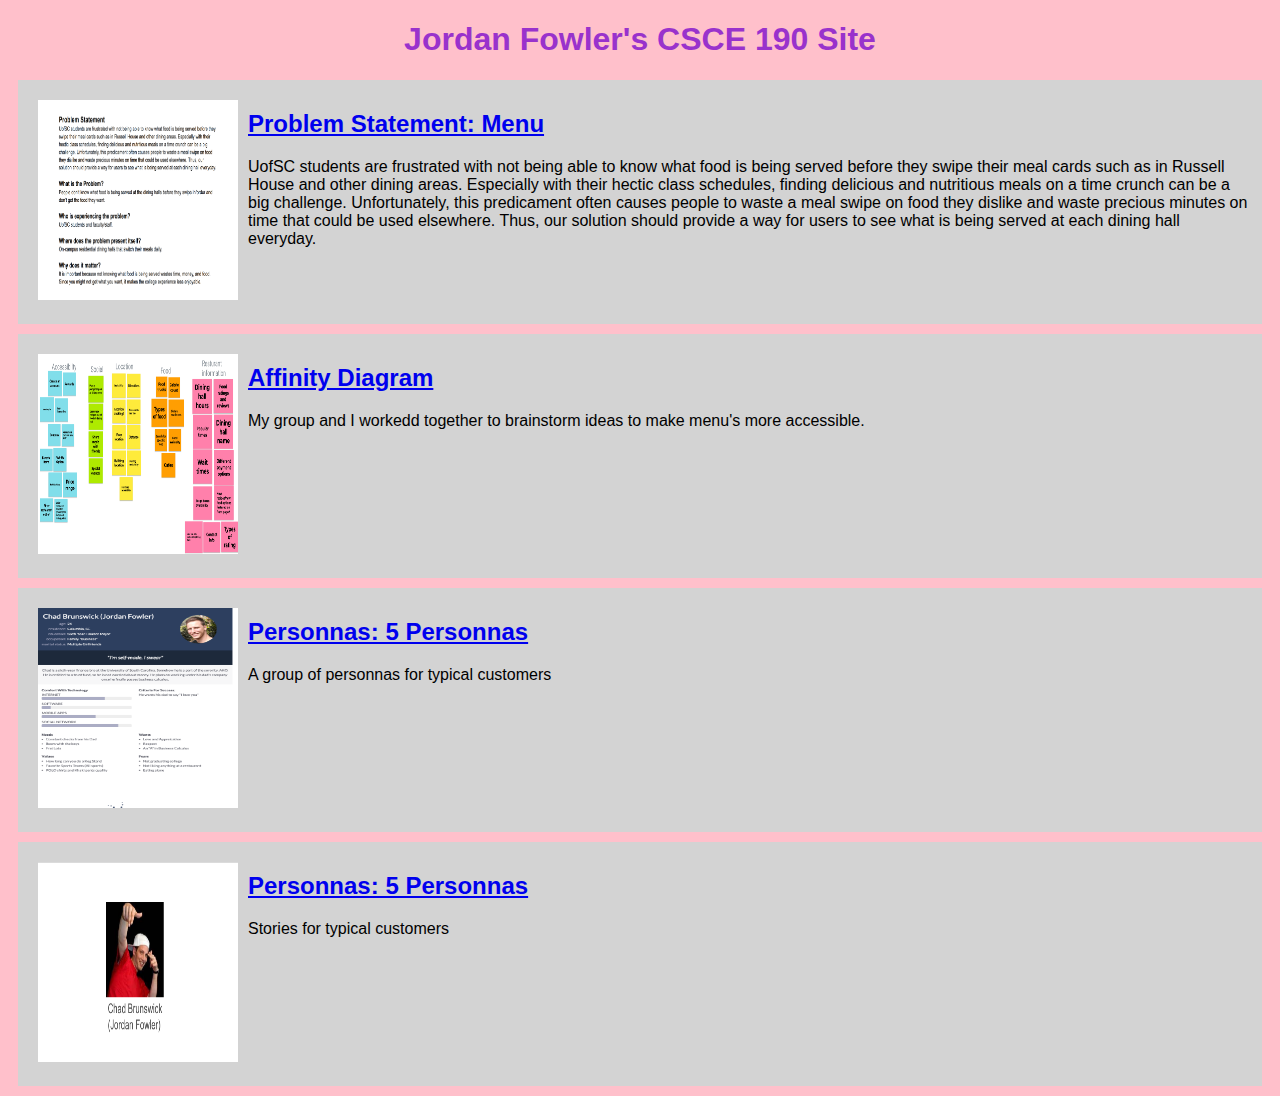
<file: CSCE190/index.html>
<!DOCTYPE html>
<html>
  <head>
    <title>CSCE 190: Jordan Fowler</title>
    <link rel="stylesheet" href="styles.css" />
  </head>
  <body>
    <h1>Jordan Fowler's CSCE 190 Site</h1>

    <!-- Problem Statement Assignment  -->
    <section class="assignment">
      <a href="files/CSCE 190 Problem Statement.pdf"
        ><img src="images/problemStatement.png" width="800" height="500"
      /></a>
      <section class="ass-details">
        <a href="files/CSCE 190 Problem Statement.pdf"
          ><h2>Problem Statement: Menu</h2></a
        >
        <p>
          UofSC students are frustrated with not being able to know what food is
          being served before they swipe their meal cards such as in Russell
          House and other dining areas. Especially with their hectic class
          schedules, finding delicious and nutritious meals on a time crunch can
          be a big challenge. Unfortunately, this predicament often causes
          people to waste a meal swipe on food they dislike and waste precious
          minutes on time that could be used elsewhere. Thus, our solution
          should provide a way for users to see what is being served at each
          dining hall everyday.
        </p>
      </section>
    </section>
    <!-- Affinity Diagram Assignment -->
    <section class="assignment">
      <a href="files/Affinity-Diagram pdf.pdf"
        ><img src="/images/affinityDiagram.png" width="800" height="500"
      /></a>
      <section class="ass-details">
        <a href="/files/Affinity-Diagram pdf.pdf"><h2>Affinity Diagram</h2></a>
        <p>
          My group and I workedd together to brainstorm ideas to make menu's
          more accessible.
        </p>
      </section>
    </section>
    <!-- Personna Assignment -->
    <section class="assignment">
      <a href="files/Personas Assignments.pdf"
        ><img
          src="/images/chadBrunswick(Jordan Fowler).png"
          width="800"
          height="1000"
      /></a>
      <section class="ass-details">
        <a href="/files/Personas Assignments.pdf"
          ><h2>Personnas: 5 Personnas</h2></a
        >
        <p>A group of personnas for typical customers</p>
      </section>
    </section>
    <!-- Storyboard Assignment -->
    <section class="assignment">
      <a href="files/Storyboard personas.pdf"
        ><img src="/images/Storyboard.png" width="800" height="1000"
      /></a>
      <section class="ass-details">
        <a href="/files/Storyboard personas.pdf"
          ><h2>Personnas: 5 Personnas</h2></a
        >
        <p>Stories for typical customers</p>
      </section>
    </section>
  </body>
</html>
</file>
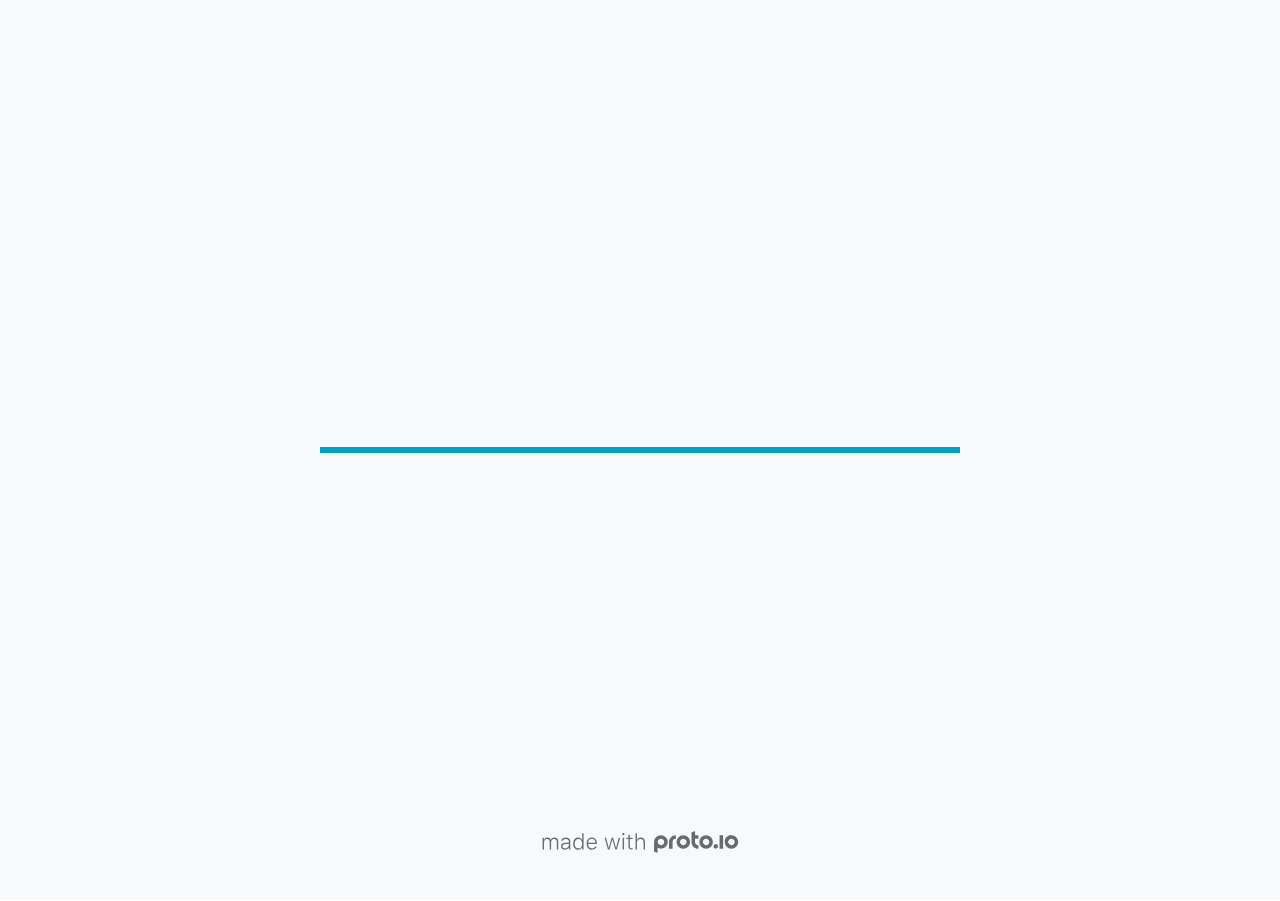
<file: FoodX-html/src/index.html>
<!DOCTYPE HTML>
	<head>

		<meta charset="utf-8">

		<title>FoodX - Proto.io</title>

		
			<meta name="HandheldFriendly" content="True">
			<meta name="MobileOptimized" content="390"> 

			
			
			
			<meta name="viewport" content="minimum-scale=1.00, maximum-scale=1.00, initial-scale=1.00, user-scalable=no, shrink-to-fit=no" />

			
				<meta name="apple-mobile-web-app-capable" content="yes" />
				<meta name="apple-mobile-web-app-status-bar-style" content="black-translucent" />
			

			<meta name="format-detection" content="telephone=no">


			

            
            <link rel="icon" sizes="192x192" href="./src/assets/branding/android-icon-hires.png">
            <link rel="icon" sizes="128x128" href="./src/assets/branding/android-icon.png">

            
            <link href="./src/assets/branding/apple-touch-icon-retina180.png" sizes="180x180" rel="apple-touch-icon">

            
            <link href="./src/assets/branding/apple-touch-icon-retina.png" sizes="114x114" rel="apple-touch-icon">

            
            <link href="./src/assets/branding/apple-touch-icon.png" sizes="57x57" rel="apple-touch-icon">

            
            <link href="./src/assets/branding/startup.png" media="(device-width: 320px)" rel="apple-touch-startup-image">

            
            <link href="./src/assets/branding/startup-retina.png" media="(device-width: 320px) and (device-height: 480px) and (-webkit-device-pixel-ratio: 2)" rel="apple-touch-startup-image">

            
            <link href="./src/assets/branding/startup-568.png" media="(device-width: 320px) and (device-height: 568px) and (-webkit-device-pixel-ratio: 2)" rel="apple-touch-startup-image">

            
            <link href="./src/assets/branding/startup-retina-6.png" media="(device-width: 375px) and (device-height: 667px) and (orientation: portrait) and (-webkit-device-pixel-ratio: 2)" rel="apple-touch-startup-image">

            
            <link href="./src/assets/branding/startup-retina-6plus.png" media="(device-width: 414px) and (device-height: 736px) and (orientation: portrait) and (-webkit-device-pixel-ratio: 3)" rel="apple-touch-startup-image">

            
            <link href="./src/assets/branding/startup-retina-6plus-landscape.png" media="(device-width: 414px) and (device-height: 736px) and (orientation: landscape) and (-webkit-device-pixel-ratio: 3)" rel="apple-touch-startup-image">

            
            <link href="./src/assets/branding/startup-ipad.png" media="(device-width: 768px) and (orientation: portrait)" rel="apple-touch-startup-image">

            
            <link href="./src/assets/branding/startup-ipad-landscape.png" media="(device-width: 768px) and (orientation: landscape)" rel="apple-touch-startup-image">

            
            <link href="./src/assets/branding/startup-ipad-retina.png" media="(device-width: 768px) and (orientation: portrait) and (-webkit-device-pixel-ratio: 2)" rel="apple-touch-startup-image">

            
            <link href="./src/assets/branding/startup-ipad-landscape-retina.png" media="(device-width: 768px) and (orientation: landscape) and (-webkit-device-pixel-ratio: 2)" rel="apple-touch-startup-image">

            
            <link href="./src/assets/branding/startup-ipad-pro.png" media="(device-width: 1024px) and (orientation: portrait) and (-webkit-device-pixel-ratio: 2)" rel="apple-touch-startup-image">

            
            <link href="./src/assets/branding/startup-ipad-pro-landscape.png" media="(device-width: 1024px) and (orientation: landscape) and (-webkit-device-pixel-ratio: 2)" rel="apple-touch-startup-image">

			<meta http-equiv="cleartype" content="on"> 


			 
		    <script type="text/javascript" src="./scripts/plugins/jquery/jquery.js"></script>

			
				<link rel="stylesheet" href="./stylesheets/player-export.css" />
				<script type="text/javascript" src="./scripts/player-export.js"></script>
			

			
			<script type="text/javascript" src="./libraries/common/components.js"></script> 
			<link type="text/css" rel="Stylesheet" href="./libraries/common/components.1.00.css" /> 

			
					<script type="text/javascript" src="./libraries/ios9/components.js"></script> 
					<link type="text/css" rel="Stylesheet" href="./libraries/ios9/components.1.00.css" /> 
				
				<script type="text/javascript" src="./data/data.js"></script> 
			

		<style>
			body { width: 390px; height: 844px; }
			.landscape, .landscape .prx-page { min-height: 390px; }
			.portrait, .portrait .prx-page { min-height: 844px; }
		</style>

		<script type="text/javascript">

			prx.ver = '6.8.11.0';
			prx.url.account = 'https://gavinorme.proto.io';
			prx.url.staticassets = 'https://gal.proto.io';
			prx.url.devices = 'https://dteyv52hbg2at.cloudfront.net/devices';
			prx.url.static = 'https://dteyv52hbg2at.cloudfront.net';
			prx.url.siteurl = 'proto.io';
			prx.url.crossmsg = 'https://gavinorme.proto.io';

			prx.nodejsassetsserver = {};
			prx.nodejsassetsserver.host = ".proto.io";
			prx.nodejsassetsserver.subdomainprefix = "https://a3";
			prx.nodejsassetsserver.maxsubdomains = "20";

			prx.device_library = 'ios9';
			prx.devices[prx.device] = {
				name: prx.device
				,defaultOrientation: 'portrait'
				,portrait_applies: 1 //new
				,portrait: [390,844]
				,landscape_applies: 1 //new
				,landscape: [844,390]
				,allow_orientation_change: 1 //new
				,statusbar_skin: 'default' // new
				,statusbarheightportrait: 0
				,statusbarheightlandscape: 0
				,navigationbar_skin: 'default' //new
				,navigationbarheightportrait: 0
				,navigationbarheightlandscape: 0
				,normalportrait: [390,844]
				,normallandscape: [844,390]
				,device_s3bucket: 'd745dfc1-3990-4cd7-b321-932497072f14'
				,dpr: '1.00'
				,deviceType: "iphone13"
                ,showiPhoneXNotch: false
                ,hasCustomSkinNotch: false
				,appleWatchRoundedCorners: false
				,scrollType: "default"
				,initialscale: 1.00
				,targetdensitydpi: "device-dpi"
			}
			// save a copy of the device in the player state
			prx.currentPlayerStatus.projectDevice = prx.toolbox.clone(prx.devices[prx.device]);
			prx.currentPlayerStatus.targetDevice = {"ISANDROIDTABLET":0,"ISIPOD":0,"ISCHROME":0,"ISIOS":1,"ISMSIE":0,"ISMOZILLA":0,"isAndroid-Pad":0,"ISOPERA":0,"ISWEBKIT":0,"SOSVERSION":{"CBUILDVER":"","CMAJORVER":"","CMINORVER":"","CTEXT":"","IMINORVER":0,"IMAJORVER":0,"IBUILDVER":0},"ISIPAD":0,"ISMOBILE":1,"ISSAFARI":0,"ISIPHONE":1,"ISWINDOWS":0,"ISWINDOWSTOUCH":0,"ISDEVICE":1,"ISANDROID":0,"ISCUSTOM":0};
			prx.releaseChannel = 'stable';

			prx.projectsettings.id = '28f6192d-83a3-4c8c-9ede-a6f10944bb2d';
			prx.projectsettings.s3b = 'gavinorme-1387271-a976a1c3-c2bb-93c4-6a702b9cc6c74d13';
			prx.projectsettings.account = 'gavinorme';
			prx.projectsettings.statusbar = '0'; 
			prx.projectsettings.statusbarapplies = '0';
			prx.projectsettings.navigationbar = '0';
			prx.projectsettings.navigationbarapplies = '0';
			prx.projectsettings.initialpageid = -1;
			
			
			prx.projectsettings.flashactions = 1;
			prx.projectsettings.gatrackingcode = '';

			prx.export2html = '1' == true;
			prx.mobPlayer = 0;

			prx.user.country = 'US';

			prx.s3Links = []; 
			var sLinkedAssets = [];
			

			prx.csrf_token = 'DF161931C55E64E42BABCE00D8BD2E4831420E8050E6C506B359F210F1CF9721';

            

            
                            prx.assetsAccessToken = "eyJ0eXAiOiJKV1QiLCJhbGciOiJIUzI1NiJ9.eyJkIjp7InVpZCI6Ii0xIiwicHJvamVjdF9pZCI6IjI4ZjYxOTJkLTgzYTMtNGM4Yy05ZWRlLWE2ZjEwOTQ0YmIyZCJ9LCJ2IjowLCJleHAiOjE2NjkyNDU3OTEsImlhdCI6MTY2OTA2NTc5MX0.ECvmUy-m99E0pyd7uItyDT8wNbShG3VmiwYZKKgS07M";

			prx.iniPlayer.iniPreLoad();

		</script>
	</head>

	

			<body class="player device-cursor-touch mobile-device-true " " id="mbd" >

				
				<div id="window-wrapper">
					<div id="dragarea"></div>
					<div id="statusbar"></div>
					<div id="underlay" style=""></div>

					<div class="prx-page" data-role="page" id="p-1" data-id="1"></div>
					
								<div class="prx-page" data-role="page" id="p-2" data-id="2"></div>
							
								<div class="prx-page" data-role="page" id="p-3" data-id="3"></div>
							
								<div class="prx-page" data-role="page" id="p-4" data-id="4"></div>
							
								<div class="prx-page" data-role="page" id="p-6" data-id="6"></div>
							
								<div class="prx-page" data-role="page" id="p-7" data-id="7"></div>
							
								<div class="prx-page" data-role="page" id="p-8" data-id="8"></div>
							
								<div class="prx-page" data-role="page" id="p-9" data-id="9"></div>
							
					<div id="navigationbar"></div>
					<div id="overlay"></div>
					<div id="trash"></div>
					<div id="quick-audios"></div>
				</div>

				 
			<div id="loader-wrapper">
				
				<div class="progress">
					<div class="progress-bar"></div>
				</div>
				<div id="poweredby"></div>
			</div>
			


			</body>
		

</html>
</file>
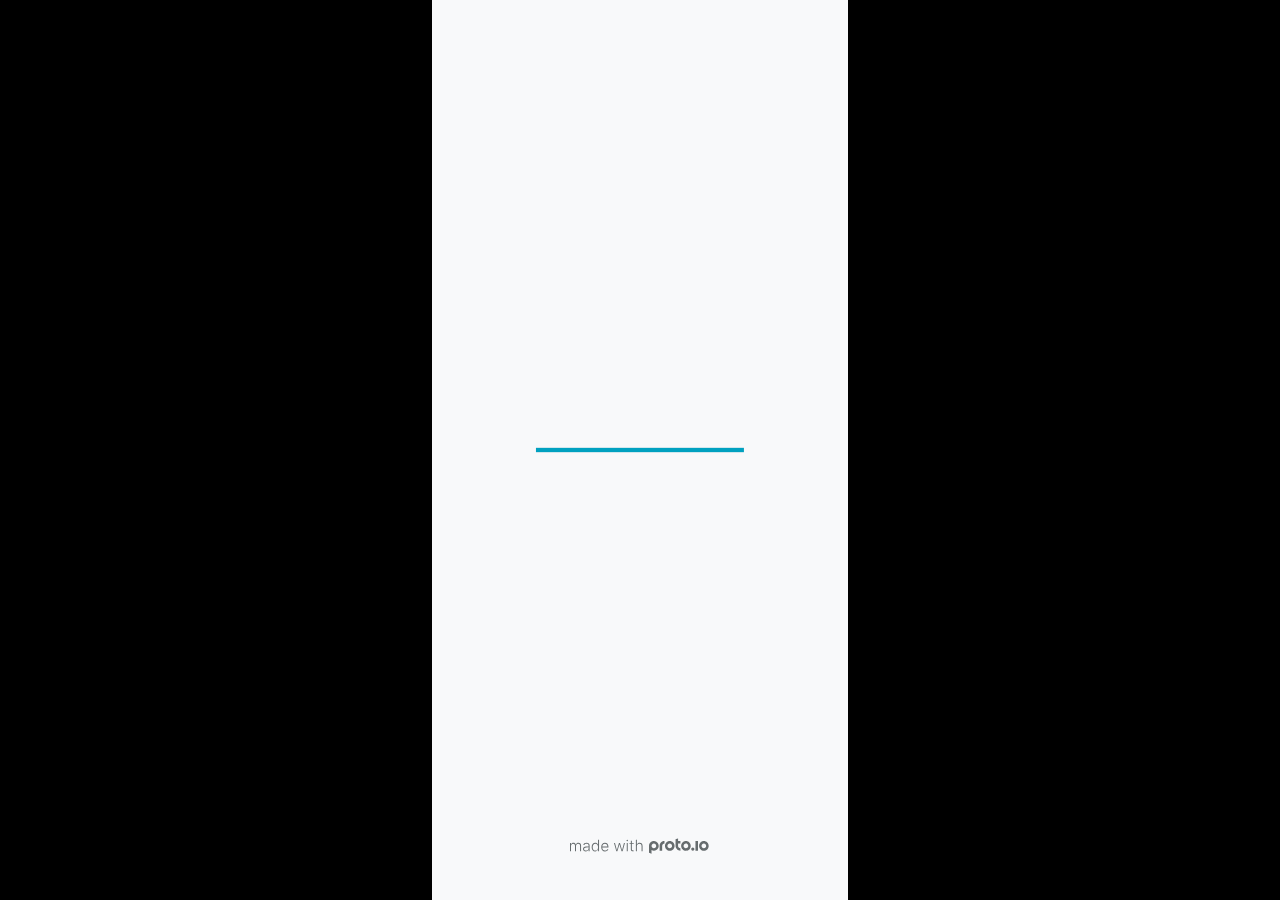
<file: FoodX-html/fullscreen.html>
<!DOCTYPE HTML>
	<head>
		<meta charset="utf-8">

        
			<meta name="HandheldFriendly" content="True">
			<meta name="MobileOptimized" content="390"> 

			
			
			
			<meta name="viewport" content="minimum-scale=1, maximum-scale=1, initial-scale=1, user-scalable=no, shrink-to-fit=no" />

			
				<meta name="apple-mobile-web-app-capable" content="yes" />
				<meta name="apple-mobile-web-app-status-bar-style" content="black-translucent" />
			

			<meta name="format-detection" content="telephone=no">


			

            
            <link rel="icon" sizes="192x192" href="./src/assets/branding/android-icon-hires.png">
            <link rel="icon" sizes="128x128" href="./src/assets/branding/android-icon.png">

            
            <link href="./src/assets/branding/apple-touch-icon-retina180.png" sizes="180x180" rel="apple-touch-icon">

            
            <link href="./src/assets/branding/apple-touch-icon-retina.png" sizes="114x114" rel="apple-touch-icon">

            
            <link href="./src/assets/branding/apple-touch-icon.png" sizes="57x57" rel="apple-touch-icon">

            
            <link href="./src/assets/branding/startup.png" media="(device-width: 320px)" rel="apple-touch-startup-image">

            
            <link href="./src/assets/branding/startup-retina.png" media="(device-width: 320px) and (device-height: 480px) and (-webkit-device-pixel-ratio: 2)" rel="apple-touch-startup-image">

            
            <link href="./src/assets/branding/startup-568.png" media="(device-width: 320px) and (device-height: 568px) and (-webkit-device-pixel-ratio: 2)" rel="apple-touch-startup-image">

            
            <link href="./src/assets/branding/startup-retina-6.png" media="(device-width: 375px) and (device-height: 667px) and (orientation: portrait) and (-webkit-device-pixel-ratio: 2)" rel="apple-touch-startup-image">

            
            <link href="./src/assets/branding/startup-retina-6plus.png" media="(device-width: 414px) and (device-height: 736px) and (orientation: portrait) and (-webkit-device-pixel-ratio: 3)" rel="apple-touch-startup-image">

            
            <link href="./src/assets/branding/startup-retina-6plus-landscape.png" media="(device-width: 414px) and (device-height: 736px) and (orientation: landscape) and (-webkit-device-pixel-ratio: 3)" rel="apple-touch-startup-image">

            
            <link href="./src/assets/branding/startup-ipad.png" media="(device-width: 768px) and (orientation: portrait)" rel="apple-touch-startup-image">

            
            <link href="./src/assets/branding/startup-ipad-landscape.png" media="(device-width: 768px) and (orientation: landscape)" rel="apple-touch-startup-image">

            
            <link href="./src/assets/branding/startup-ipad-retina.png" media="(device-width: 768px) and (orientation: portrait) and (-webkit-device-pixel-ratio: 2)" rel="apple-touch-startup-image">

            
            <link href="./src/assets/branding/startup-ipad-landscape-retina.png" media="(device-width: 768px) and (orientation: landscape) and (-webkit-device-pixel-ratio: 2)" rel="apple-touch-startup-image">

            
            <link href="./src/assets/branding/startup-ipad-pro.png" media="(device-width: 1024px) and (orientation: portrait) and (-webkit-device-pixel-ratio: 2)" rel="apple-touch-startup-image">

            
            <link href="./src/assets/branding/startup-ipad-pro-landscape.png" media="(device-width: 1024px) and (orientation: landscape) and (-webkit-device-pixel-ratio: 2)" rel="apple-touch-startup-image">

			<meta http-equiv="cleartype" content="on"> 


			

		<title>FoodX - Proto.io player</title>

		
				<link type="text/css" rel="stylesheet" href="./src/stylesheets/preview-letterbox-min.css">
				<script type="text/javascript" src="./src/scripts/preview-letterbox-min.js"></script>
			

		<script type="text/javascript">
			var prx = window.prx || {};
			prx.letterboxmode = true;
			prx.orientation = 'portrait';
			prx.orientations = {};
			prx.orientations.portrait = 1;
			prx.orientations.landscape = 1;
			prx.project = {};
			prx.project.id = '28f6192d-83a3-4c8c-9ede-a6f10944bb2d';
			prx.project.title = 'FoodX';
			prx.project.version = 0;
			prx.project.livepreview = 0;
			prx.project.account = "gavinorme";
			prx.activePage = {};
			
				prx.user = false;
			
			prx.flashactions = 1;

			prx.device_library = 'ios9';
			prx.device = {
					name: prx.device
					,caption: "iPhone 13"
					,defaultOrientation: 'portrait'
					,portrait_applies: 1 //new
					,portrait: [390,844]
					,landscape_applies: 1 //new
					,landscape: [844,390]
					,allow_orientation_change: 1 && 1 //new

			}

			prx.url.crossmsg = 'https://gavinorme.proto.io';
			prx.ver = '6.8.11.0';
			prx.exitFullScreenUrl = 'https://gavinorme.proto.io/player/index.cfm?id=28f6192d-83a3-4c8c-9ede-a6f10944bb2d';
			prx.openURL = '';
			prx.downloadURL = '';

			
		</script>

		

	</head>

	<body>

		
				<iframe id="pio-playerframe" src="./src/index.html" scrolling="NO" style="width: 390px; height: 844px;" webkitAllowFullScreen mozallowfullscreen allowFullScreen allowvr allow="autoplay"></iframe>
				
						<script type="text/javascript">
							// remove parameter from address bar immediately if no changes
							let url = new URL(window.location.href);
							url.searchParams.delete('hc');
							url.searchParams.delete('ap');
							window.history.replaceState({}, document.title, url.toString());
						</script>
					
	</body>

</html>
</file>
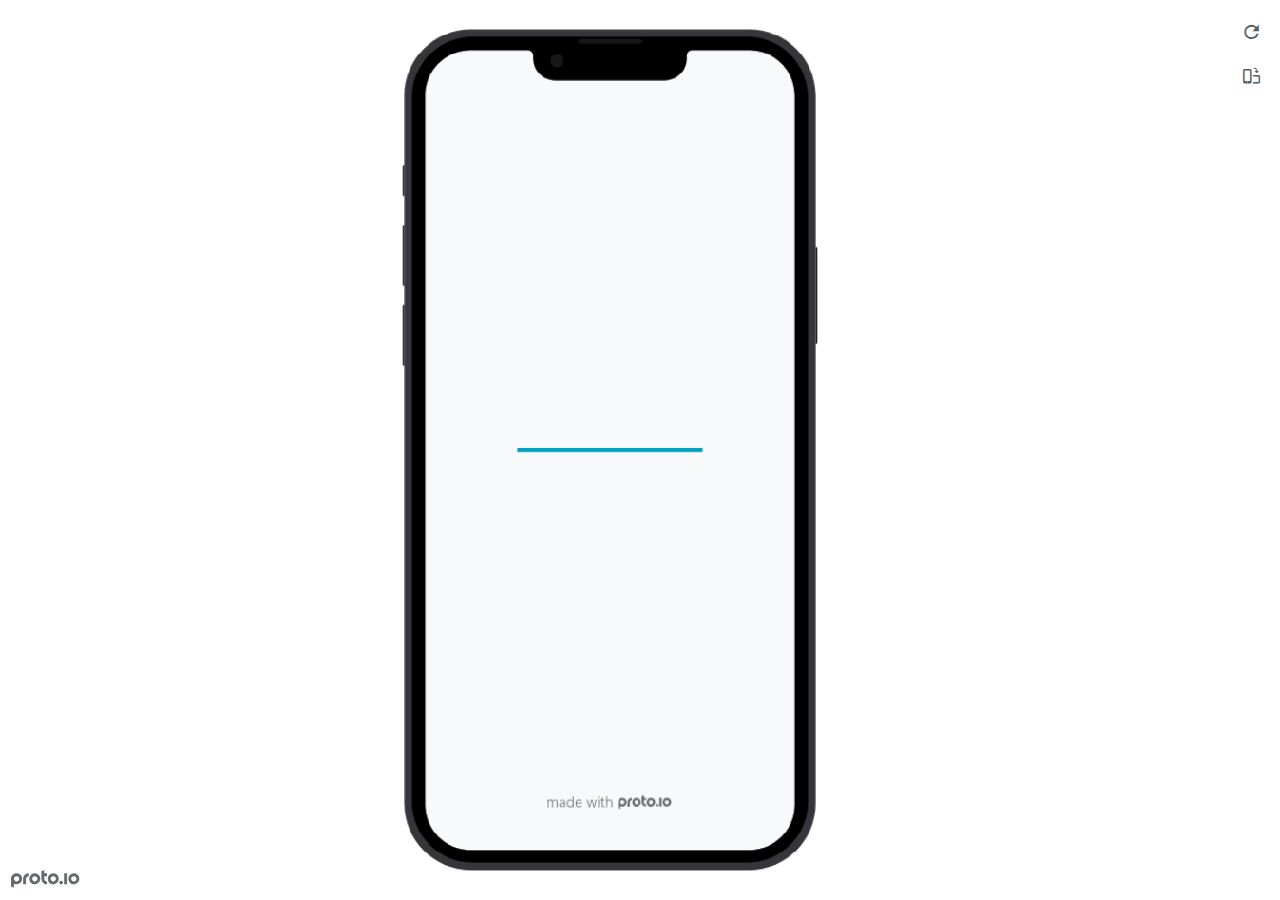
<file: FoodX-html/preview.html>
<!DOCTYPE HTML>
    <head>
    <meta charset="utf-8">

    <title>FoodX - Proto.io player</title>

    
				<link type="text/css" rel="stylesheet" href="./src/stylesheets/preview-export-min.css">
				<script type="text/javascript" src="./src/scripts/preview-export-min.js"></script>
			

    <script type="text/javascript">
        var prx = window.prx || {};
        prx.orientation = 'portrait';
        prx.orientations = {};
        prx.orientations.portrait = 1;
        prx.orientations.landscape = 1;
        prx.project = {};
        prx.project.id = '28f6192d-83a3-4c8c-9ede-a6f10944bb2d';
        prx.project.title = 'FoodX';
        prx.project.version = 0;
        prx.project.livepreview = 0;
        prx.project.account = "gavinorme";
        prx.activePage = {};
        prx.usercountry = "us";
        
            prx.user = false;
        
        prx.skin = 'apple-phone-iphone13_13pro-1';
        prx.ver = '6.8.11.0';
        //prx.flashactions = 1;
		prx.flashactions = 1; //we are not using the DB value anymore

        prx.nodejsassetsserver = {};
        prx.nodejsassetsserver.host = ".proto.io";
        prx.nodejsassetsserver.subdomainprefix = "https://a3";
        prx.nodejsassetsserver.maxsubdomains = "20";
        prx.account = "gavinorme";
        prx.browserShowScreenshots = 'true';
        prx.url.crossmsg = 'https://gavinorme.proto.io';
        prx.playerUrl = 'https://gavinorme.proto.io/player/';
        prx.fullScreenUrl = 'https://gavinorme.proto.io/player/fullscreen/index.cfm?id=28f6192d-83a3-4c8c-9ede-a6f10944bb2d';
        prx.spaces = false;
        prx.csrf_token = '4F5195341B024D5F491F39561DBAFD381F9246FF2E46B2972E1782D737924ECA';

        prx.bShowPlayerBetaPrompt = false;

        

    </script>

    

</head>


<body style="background-color:#FFFFFF">

    

    <div class="page-sidebar">
        
        <div class="sidebar-action-buttons">

            
                <span class="header-action-button player-icon-reload embed-icon-reload" id="refresh-preview">
                    <span class="tooltip">Refresh preview</span>
                </span>
                
                    <span  class="header-action-button player-icon-rotate embed-icon-rotate" id="change-orientation">
                        <span class="tooltip">Change orientation</span>
                    </span>
                

            <div class="header-action-button player-icon-enter-fullscreen-mode-icon" id="go-fullscreen">
                <span class="tooltip">Go full screen</span>
            </div>
        </div>

    </div>

    <div id="maincontent" class="portrait">

        <div id="shortcut-pressed-outer">
            <div id="shortcut-pressed"></div>
        </div>
        

			<div class="frame_generic">
				
				<div class="body_generic skin_apple-phone-iphone13_13pro-1 skin-wrapper skin-os-apple skin-device-phone skin-model-iphone13_13pro skin-size-1 skin-color-black skin-orientation-portrait skin-dimensions-390-844">

					<div class="buttons top"></div>
					<div class="detail-top"></div>
					<div class="web-search"></div>
					<div class="buttons left"></div>

					<div class="body_generic_inner">
						
						<iframe id="pio-playerframe" src="./src/index.html" scrolling="NO" style="width: 390px; height: 844px;" webkitAllowFullScreen mozallowfullscreen allowFullScreen allowvr allow="autoplay"></iframe>
						
                                <script type="text/javascript">
                                    // remove parameter from address bar immediately if no changes
                                    let url = new URL(window.location.href);
                                    url.searchParams.delete('hc');
									url.searchParams.delete('ap');
                                    window.history.replaceState({}, document.title, url.toString());
                                </script>
                            
					</div>

					<div class="buttons right"></div>
					<div class="detail-bottom"></div>
				</div>
				
			</div>
		
    </div>

    

    
            <div id="branding"></div>
        
</body>


<script type="text/javascript">
    
</script>
</html>
</file>
<file: CSCE190/styles.css>
body {
  background: pink;
  font-family: Arial, Helvetica, sans-serif;
}
.assignment {
  display: flex;
  padding: 10px;
  background: lightgrey;
  margin: 10px;
}
.assignment img {
  width: 200px;
  height: 200px;
  padding: 10px;
}
h1 {
  color: darkorchid;
  text-align: center;
}
</file>
<file: FoodX-html/src/stylesheets/player-export.css>
/*!
 * 
 *                                                                       
 *                              ::;;;;                                   
 *    ::,,,,::    ::,,  ,,,,::::::11ii::,,::,,,,::      ::::,,::,,,,::   
 *  ,,111111ii,,::1111::111111ii::111111::111111ii,,    ii11,,ii111111,, 
 *  11ii::;;11;;ii11::iiii::;;11;;11ii::ii11::::11ii    ii11;;11;;::ii11 
 *  11;;  ::11ii11;;::11ii  ::11ii11ii,,iiii..  iiii    ii11;;11::  ;;11 
 *  1111;;ii11;;11;;,,ii11::ii11;;ii11;;;;11;;;;11;;;;;;ii11::11ii;;11ii 
 *  11111111;;::11;;  ::ii1111;;  ::ii11::ii1111ii::11ii;;11,,;;1111ii:: 
 *  11;;,,::  ,,::,,      ::,,        ::::  ::::    ,,,,::::    ::,,     
 *  ;;;;                                                                 
 *                                                                       
 *  Build: 11/8/2022, 10:20:15 AM
 */

/*!
 * Waves v0.5.5
 * http://fian.my.id/Waves
 *
 * Copyright 2014 Alfiana E. Sibuea and other contributors
 * Released under the MIT license
 * https://github.com/fians/Waves/blob/master/LICENSE
 */.mask-inner{position:relative;background-size:100% 100%;background-repeat:no-repeat}.mask-inner .mask-inner{transform:none!important}.mask-border .mborder,.mask-filter{height:100%;width:100%}.mask-border .mborder{border:1px solid hsla(0,0%,100%,.8);position:absolute;pointer-events:none}.mask-border .area-border{border:1px solid #00a1c0;left:0;top:0;position:absolute;transform-origin:0 0;box-sizing:border-box}.mask-border .mask-radius{width:100%;height:100%;overflow:hidden;position:absolute}.mask-border .mask-radius .mask-radius-border{position:relative;width:100%;height:100%;border:1px solid hsla(0,0%,100%,.8)}.mask-border.hide-handles .prx-resizable-handle{opacity:0;pointer-events:none!important}.mask-border.hide-handles .area-border{border:1px dashed #b4bcbf}.mask-wrapper{overflow:hidden;height:100%;pointer-events:none}.mask-wrapper.borderPos-inside{box-sizing:border-box}.mask-wrapper.borderPos-outside{width:100%;height:100%}.mask-wrapper.borderPos-outside .mask-inner{box-sizing:content-box}.mask-edit-mode-handles{pointer-events:none}.mask-edit-mode-handles.hide-handles .prx-resizable-handle,.mask-edit-mode-handles.hide-handles .prx-rotate-handle{opacity:0;pointer-events:none!important}.mask-edit-mode-handles.hide-handles .xborder{border-color:#b4bcbf!important}abbr,address,article,aside,audio,b,blockquote,body,caption,cite,code,dd,del,dfn,div,dl,dt,em,fieldset,figure,footer,form,h1,h2,h3,h4,h5,h6,header,hgroup,html,i,iframe,img,ins,kbd,label,legend,li,mark,menu,nav,object,ol,p,pre,q,samp,section,small,span,strong,sub,sup,table,tbody,td,tfoot,th,thead,time,tr,ul,var,video{margin:0;padding:0;border:0;outline:0;font-size:100%;background:transparent}article,aside,details,figcaption,figure,footer,header,hgroup,nav,section{display:block}audio,canvas,video{display:inline-block;*display:inline;*zoom:1}[hidden],audio:not([controls]){display:none}html{font-size:100%;-webkit-text-size-adjust:100%;-ms-text-size-adjust:100%}body{margin:0;font-size:13px}body,button,input,select,textarea{font-family:sans-serif;color:#222}a{color:#00e}a:visited{color:#551a8b}a:hover{color:#06e}a:focus{outline:thin dotted}a:active,a:hover{outline:0}abbr[title]{border-bottom:1px dotted}b,strong{font-weight:700}blockquote{margin:1em 40px}dfn{font-style:italic}hr{display:block;height:1px;border:0;border-top:1px solid #ccc;margin:1em 0;padding:0}ins{background:#ff9;text-decoration:none}ins,mark{color:#000}mark{background:#ff0;font-style:italic;font-weight:700}code,kbd,pre,samp{font-family:monospace,serif;_font-family:courier new,monospace;font-size:1em}pre{white-space:pre;white-space:pre-wrap;word-wrap:break-word}q{quotes:none}q:after,q:before{content:"";content:none}small{font-size:85%}sub,sup{font-size:75%;line-height:0;position:relative;vertical-align:baseline}sup{top:-.5em}sub{bottom:-.25em}ol,ul{margin:1em 0;padding:0 0 0 40px}dd{margin:0 0 0 40px}nav ol,nav ul{list-style:none;list-style-image:none;margin:0;padding:0}img{border:0;-ms-interpolation-mode:bicubic}svg:not(:root){overflow:hidden}figure,form{margin:0}fieldset{margin:0}fieldset,legend{border:0;padding:0}legend{*margin-left:-7px}button,input,select,textarea{font-size:100%;margin:0;vertical-align:baseline;*vertical-align:middle}button,input{line-height:normal;*overflow:visible}table button,table input{*overflow:auto}[role=button],button,input[type=button],input[type=reset],input[type=submit]{-webkit-appearance:button}input[type=checkbox],input[type=radio]{box-sizing:border-box;padding:0}input[type=search]{-webkit-appearance:textfield;-moz-box-sizing:content-box;-webkit-box-sizing:content-box;box-sizing:content-box}input[type=search]::-webkit-search-decoration{-webkit-appearance:none}button::-moz-focus-inner{border:0;padding:0}textarea{overflow:auto;vertical-align:top;resize:vertical}input:invalid,textarea:invalid{background-color:#f0dddd}table{border-collapse:collapse;border-spacing:0}td{vertical-align:top}.nocallout{-webkit-touch-callout:none}textarea[contenteditable]{-webkit-appearance:none}.gifhidden{position:absolute;left:-100%}.ir{display:block;border:0;text-indent:-999em;overflow:hidden;background-color:transparent;background-repeat:no-repeat;text-align:left;direction:ltr}.ir br{display:none}.hidden{display:none!important;visibility:hidden}.visuallyhidden{border:0;clip:rect(0 0 0 0);height:1px;margin:-1px;overflow:hidden;padding:0;position:absolute;width:1px}.visuallyhidden.focusable:active,.visuallyhidden.focusable:focus{clip:auto;height:auto;margin:0;overflow:visible;position:static;width:auto}.invisible{visibility:hidden}.clearfix:after,.clearfix:before{content:"";display:table}.clearfix:after{clear:both}.clearfix{*zoom:1}@media print{*{background:transparent!important;color:#000!important;text-shadow:none!important;filter:none!important;-ms-filter:none!important}a,a:visited{text-decoration:underline}a[href]:after{content:" (" attr(href) ")"}abbr[title]:after{content:" (" attr(title) ")"}.ir a:after,a[href^="#"]:after,a[href^="javascript:"]:after{content:""}blockquote,pre{border:1px solid #999;page-break-inside:avoid}thead{display:table-header-group}img,tr{page-break-inside:avoid}img{max-width:100%!important}@page{margin:.5cm}h2,h3,p{orphans:3;widows:3}h2,h3{page-break-after:avoid}}#eval-iframe{display:none}body{-webkit-appearance:none;-webkit-box-flex:1;-webkit-touch-callout:none;-webkit-tap-highlight-color:rgba(0,0,0,0)}*{-webkit-user-select:none;-khtml-user-select:none;-moz-user-select:-moz-none;-o-user-select:none;user-select:none}input,textarea{-webkit-user-select:text;-khtml-user-select:text;-moz-user-select:text;-o-user-select:text;user-select:text}#dragarea{font-family:Helvetica,Arial,sans-serif;text-align:left}.text{height:95%;overflow:auto}.wrap{overflow:hidden}.pos,.spos{position:absolute}.action-highlight{position:absolute;top:0;left:0;height:100%;width:100%;background:rgba(255,255,0,.5);background:rgba(64,208,255,.3);opacity:0;pointer-events:none;-webkit-transition:opacity .2s ease-in;transition:opacity .2s ease-in;border:2px solid #40c8f4;padding:3px;box-sizing:border-box}.action-highlight-simple-visible,.action-highlight-visible{opacity:1}#appModeNote{background-color:#333;border-top:5px solid #000;bottom:0;color:#f0f0f0;display:none;font-family:helvetica;left:0;padding:10px 0;position:fixed;text-align:center;width:100%}#appModeNote em{display:block;font-size:20px;font-weight:700;line-height:26px}#appModeNote span{display:block;font-size:14px;line-height:20px}.hidden{display:none}.prx-page.loadedFrom{display:block}.prx-page.loadedTo{z-index:999999}.prx-page.loadedTo-1{z-index:10000000}.prx-page.loadedTo-2{z-index:10000001}.prx-page.loadedTo-3{z-index:10000002}.prx-page.loadedTo-4{z-index:10000003}.prx-page.loadedTo-5{z-index:10000004}.prx-page.loadedTo-6{z-index:10000005}.prx-page.loadedTo-7{z-index:10000006}.prx-page.loadedTo-8{z-index:10000007}.prx-page.loadedTo-9{z-index:10000008}.prx-page.loadedTo-10{z-index:10000009}.prx-page.loadedTo-11{z-index:10000010}.prx-page.loadedTo-12{z-index:10000011}.prx-page.loadedTo-13{z-index:10000012}.prx-page.loadedTo-14{z-index:10000013}.prx-page.loadedTo-15{z-index:10000014}.prx-page.loadedTo-16{z-index:10000015}.prx-page.loadedTo-17{z-index:10000016}.prx-page.loadedTo-18{z-index:10000017}.prx-page.loadedTo-19{z-index:10000018}.prx-page.loadedTo-20{z-index:10000019}.prx-page.loadedTo-21{z-index:10000020}.prx-page.loadedTo-22{z-index:10000021}.prx-page.loadedTo-23{z-index:10000022}.prx-page.loadedTo-24{z-index:10000023}.prx-page.loadedTo-25{z-index:10000024}.prx-page.loadedTo-26{z-index:10000025}.prx-page.loadedTo-27{z-index:10000026}.prx-page.loadedTo-28{z-index:10000027}.prx-page.loadedTo-29{z-index:10000028}.prx-page.loadedTo-30{z-index:10000029}#navigationbar,#statusbar{background:transparent 0 0;display:block;width:100%;border:0;top:0;position:fixed;z-index:1}#loader-wrapper{background:#f8f9fa;height:100%;left:0;position:fixed;top:0;width:100%;z-index:99999;font-size:11px}#loader-wrapper .progress{position:absolute;top:50%;left:50%;transform:translate(-50%,-50%);-ms-transform:translate(-50%,-50%);-webkit-transform:translate(-50%,-50%);width:50%;height:4px;background-color:#ddd}#loader-wrapper .progress-bar{position:relative;width:0;height:4px;-webkit-transition:.4s linear;-moz-transition:.4s linear;-o-transition:.4s linear;transition:.4s linear;-webkit-transition-property:width,background-color;-moz-transition-property:width,background-color;-o-transition-property:width,background-color;transition-property:width,background-color}#loader-wrapper .progress-bar:before,.progress-bar:after{content:"";position:absolute;top:0;left:0;right:0}#loader-wrapper .progress-bar:before{bottom:0;background-color:#ddd}#loader-wrapper .progress-bar:after{z-index:2;bottom:0;background:#00a1c0}#loader-wrapper #app-icon{position:absolute;top:50%;left:50%;transform:translate(-50%,-150%);-ms-transform:translate(-50%,-150%);-webkit-transform:translate(-50%,-150%);width:114px;height:114px}#loader-wrapper #poweredby{position:absolute;bottom:5%;left:50%;transform:translate(-50%);-ms-transform:translate(-50%);-webkit-transform:translate(-50%);width:100%;height:16px;background-image:url(/images/player/player-logo.svg);background-repeat:no-repeat;background-position:top;background-size:auto 200%;z-index:99999}body{-moz-transition:opacity .3s linear;-o-transition:opacity .3s linear;-webkit-transition:opacity .3s linear;transition:opacity .3s linear}.reloading{background:#fff!important;opacity:0}@media (min-width:481px) and (max-width:1079px){#loader-wrapper .progress,#loader-wrapper .progress-bar{height:4px}}@media (min-width:1080px){#loader-wrapper #poweredby{height:24px}#loader-wrapper .progress,#loader-wrapper .progress-bar{height:6px}}@media (width:1280px) and (height:768px){#loader-wrapper .progress,#loader-wrapper .progress-bar{height:2px}}.pointer-events-none{pointer-events:none!important}body .prx-page{-webkit-trans1form:translate3d(0,0,0)}.prx-page .type-symbol .box{-w1ebkit-transform:translateZ(0)}html{background:transparent}body{background:#fff;overflow:hidden}body.mobile-device-true *{-webkit-text-size-adjust:100%}body.mobile-device-false *{-webkit-text-size-adjust:initial}#window-wrapper{width:100%;height:100%;overflow:hidden;position:relative}#dragarea{background:transparent;display:none}#overlay,#quick-audios,#trash,#underlay{position:absolute;top:0;left:0}#quick-audios,#trash{display:none}.visible{display:block!important}.iScrollHorizontalScrollbar,.iScrollVerticalScrollbar{z-index:auto!important}.overlay{position:fixed;left:0;right:0;bottom:0;top:0}.ui-mobile-viewport-transitioning,.ui-mobile-viewport-transitioning .prx-page{o1verflow:visible!important}.box[style*="z-index:0;"],.box[style*="z-index: 0;"]{z-index:auto!important}.box[data-mpoverlay="1"]{pos1ition:fixed}#temp-for-external-link{display:none}#dragarea,html{background:transparent!important}.hide{display:none!important}*{outline:none}.ghost-component,.ghost-component *,.ghost-component .box *{pointer-events:none!important}#statusbar{position:fixed!important}.prx-page{position:absolute;display:none}.prx-page.prx-page-active,.prx-page[class*=prx-page-transitioning-]{display:block}.prx-page[class*=prx-page-transitioning-]{overflow:hidden}.prx-page.prx-page-transitioning-overlay-in-source,.prx-page.prx-page-transitioning-overlay-out-target{overflow:visible}.prx-page.prx-page-below{z-index:10}.prx-page.prx-page-above{z-index:20}#overlay{z-index:30}.prx-page.prx-page-transition-flip,.prx-page.prx-page-transition-turn{-webkit-backface-visibility:hidden;-moz-backface-visibility:hidden;backface-visibility:hidden}.prx-page.prx-page-transition-turn{-webkit-transform:translateZ(0);-moz-transform:translateZ(0);-webkit-transform-origin:0 center;-moz-transform-origin:0 center;transform-origin:0 center;transform:translateZ(0)}.prx-page.prx-page-transition-flow:not(.prx-page-transition-flow-overlay),.prx-page.prx-page-transition-overlay-top{box-shadow:0 0 20px rgba(0,0,0,.4)}.prx-page-above.prx-page-transition-notificationInWatchOS{transition:background-color .45s ease-out}.prx-page-above.prx-page-transition-notificationInWatchOS.prx-page-transition-notificationInWatchOS-notification-in{background-color:transparent!important;transition:background-color 0s ease-out}.device-cursor-touch,.device-cursor-touch *{cursor:url(/images/player/touch-cursor-64.png) 32 32,default!important;cursor:-webkit-image-set(url("/images/player/touch-cursor-64.png") 1x,url("/images/player/touch-cursor-64@2x.png") 2x) 32 32,default!important}.device-cursor-web,.device-cursor-web *{cursor:default}.device-cursor-web .delayedtap,.device-cursor-web .delayedtap *,.device-cursor-web .interaction-click,.device-cursor-web .interaction-click *,.device-cursor-web .interaction-tap,.device-cursor-web .interaction-tap *,.device-cursor-web .release,.device-cursor-web .release *,.device-cursor-web .touch,.device-cursor-web .touch *{cursor:pointer;cursor:hand}.device-cursor-web [data-component-type=text]{cursor:default}.device-cursor-web .move,.device-cursor-web .move *{cursor:move}.device-cursor-web input,.device-cursor-web textarea{cursor:text}.do-chrome-fix #window-wrapper{-webkit-perspective:1}.do-chrome-fix .pos{-webkit-backface-visibility:hidden;-webkit-transform:translateZ(0)}.do-chrome-fix *{-w1ebkit-transform:translateZ(0) scale(1) scaleX(1) skew(0deg,0deg) skewX(0deg) skewY(0deg) rotateX(0deg) rotateY(0deg) rotate(0deg)}.do-chrome-fix.dont-do-chrome-fix #window-wrapper{-webkit-perspective:none}.do-chrome-fix.dont-do-chrome-fix .pos{-webkit-backface-visibility:visible;-webkit-transform:none}.prx-page-transitioning:not(.prx-page-transitioning-overlay-in-source):not(.loadedFrom) [data-mpoverlay="1"]{display:none}#fps{position:fixed;z-index:9999;font-size:18px;top:20px;left:20px;background:rgba(0,0,0,.8);border-radius:6px;color:#fff;padding:3px 10px}#fps,.cbutton{pointer-events:none}.cbutton{position:absolute;display:inline-block;padding:0;border:none;background:none;color:#286aab;font-size:1.4em;overflow:visible;-webkit-transition:color .7s;transition:color .7s;-webkit-tap-highlight-color:rgba(0,0,0,0)}.cbutton.cbutton--click,.cbutton:focus{outline:none;color:#3c8ddc}.cbutton:after{position:absolute;width:100%;height:100%;border-radius:50%;content:"";opacity:0;pointer-events:none}.cbutton--effect-jelena:after{border:3px solid hsla(0,0%,82.7%,.7)}.cbutton--effect-jelena.cbutton--click:after{-webkit-animation:anim-effect-jelena .3s ease-out forwards;animation:anim-effect-jelena .3s ease-out forwards}@-webkit-keyframes anim-effect-jelena{0%{opacity:1;-webkit-transform:scale3d(.6,.6,1);transform:scale3d(.6,.6,1)}to{opacity:0;-webkit-transform:scale3d(1.2,1.2,1);transform:scale3d(1.2,1.2,1)}}@keyframes anim-effect-jelena{0%{opacity:1;-webkit-transform:scale3d(.5,.5,1);transform:scale3d(.5,.5,1)}to{opacity:0;-webkit-transform:scale3d(1.2,1.2,1);transform:scale3d(1.2,1.2,1)}}.cbutton--effect-sanja:after{background:hsla(0,0%,75.3%,.3)}.cbutton--effect-sanja.cbutton--click:after{-webkit-animation:anim-effect-sanja 1s ease-out forwards;animation:anim-effect-sanja 1s ease-out forwards}@-webkit-keyframes anim-effect-sanja{0%{opacity:1;-webkit-transform:scale3d(.5,.5,1);transform:scale3d(.5,.5,1)}25%{opacity:1;-webkit-transform:scaleX(1);transform:scaleX(1)}to{opacity:0;-webkit-transform:scaleX(1);transform:scaleX(1)}}@keyframes anim-effect-sanja{0%{opacity:1;-webkit-transform:scale3d(.5,.5,1);transform:scale3d(.5,.5,1)}25%{opacity:1;-webkit-transform:scaleX(1);transform:scaleX(1)}to{opacity:0;-webkit-transform:scaleX(1);transform:scaleX(1)}}#log{position:fixed;z-index:9999;font-size:24px;top:20px;right:20px;pointer-events:none}.watchOSscrollbars .iScrollVerticalScrollbar{position:fixed!important;width:12px!important;background-color:hsla(0,0%,100%,.3)!important;border-radius:8px!important;z-index:99999!important}.watchOSscrollbars .iScrollIndicator{background:#fff!important;border-radius:8px!important;left:2px!important;width:8px!important}.applewatch-rounded-corners{-webkit-clip-path:inset(0 0 0 0 round 63px);clip-path:inset(0 0 0 0 round 63px)}.group-action-prediv{position:absolute}.player .type-symbol.type-symbol-transparent .group-action-prediv{pointer-events:auto}.initialise-hidden-container{display:block!important;visibility:hidden!important}.a-enter-vr{height:0!important}.fullscreen-vr .prx-page{transform:none!important;position:fixed!important}

/*!
 * Waves v0.5.5
 * http://fian.my.id/Waves
 *
 * Copyright 2014 Alfiana E. Sibuea and other contributors
 * Released under the MIT license
 * https://github.com/fians/Waves/blob/master/LICENSE
 */.waves-effect{position:relative;overflow:hidden}.waves-effect.box{position:absolute}.waves-effect .waves-ripple{position:absolute;border-radius:50%;width:100px;height:100px;margin-top:-50px;margin-left:-50px;opacity:0;background-color:rgba(0,0,0,.2);pointer-events:none}.waves-effect.waves-light .waves-ripple{background-color:hsla(0,0%,100%,.4)}.waves-button,.waves-circle{-webkit-mask-image:-webkit-radial-gradient(circle,#fff 100%,#000 0);mask-image:radial-gradient(circle,#fff 100%,#000 0)}.waves-button,.waves-button-input,.waves-button:hover,.waves-button:link,.waves-button:visited{white-space:nowrap;vertical-align:middle;cursor:pointer;border:none;outline:none;color:inherit;background-color:transparent;font-size:14px;text-align:center;text-decoration:none;z-index:1}.waves-button{padding:10px 15px;border-radius:2px}.waves-button-input{margin:0;padding:10px 15px}.waves-input-wrapper{border-radius:2px;vertical-align:bottom}.waves-input-wrapper.waves-button{padding:0}.waves-input-wrapper .waves-button-input{position:relative;top:0;left:0;z-index:1}.waves-block{display:block}a.waves-effect .waves-ripple{z-index:-1}#loader-wrapper #poweredby{background-image:url(../images/player/player-logo.svg)!important}.device-cursor-touch,.device-cursor-touch *{cursor:url(../images/player/touch-cursor-64.png) 32 32,default!important;cursor:-webkit-image-set(url("../images/player/touch-cursor-64.png") 1x,url("../images/player/touch-cursor-64@2x.png") 2x) 32 32,default!important}
</file>
<file: FoodX-html/src/libraries/common/components.1.00.css>
.type-shapes .shape-wrapper{width:100%;height:100%;-moz-box-sizing:border-box;-webkit-box-sizing:border-box;box-sizing:border-box;background-clip:content-box}.type-shapes .shapes-text-container{position:absolute;top:0;left:0;right:0;display:table;width:100%;height:100%;text-align:center}.type-shapes .shapes-text-container>span{display:table-cell;vertical-align:middle}.type-shapes svg{overflow:visible}.player .type-symbol{overflow:hidden}.player .type-symbol.symbol-scroll{-webkit-perspective:1000}.player .type-symbol.type-symbol-transparent{pointer-events:none !important}.player .type-symbol.type-symbol-transparent .box{pointer-events:auto}.type-symbol.fullscreen{transform:none !important;width:100vw !important;height:100vh !important}.type-symbol>.type-symbol-hover-message,.type-symbol.ui-draggable-dragging:hover>.type-symbol-hover-message,.type-symbol.prx-resizable-resizing:hover>.type-symbol-hover-message{display:none;position:absolute;color:#fff;font-family:Helvetica,Arial,sans-serif !important;background:rgba(0,0,0,.7);top:50%;left:50%;text-align:center;position:absolute;pointer-events:none;width:70px;height:30px;line-height:15px;font-size:10px !important;border-radius:3px;margin:-20px 0 0 -40px;padding:5px}.type-symbol:hover>.type-symbol-hover-message{display:block}.type-vrsymbol.fullscreen{transform:none !important;width:100vw !important;height:100vh !important}.type-vrsymbol.fullscreen canvas{width:100vw !important;height:100vh !important}.type-vrsymbol>.type-vrsymbol-hover-message,.type-vrsymbol.ui-draggable-dragging:hover>.type-vrsymbol-hover-message,.type-vrsymbol.prx-resizable-resizing:hover>.type-vrsymbol-hover-message{display:none;position:absolute;color:#fff;font-family:Helvetica,Arial,sans-serif !important;background:rgba(0,0,0,.7);top:50%;left:50%;text-align:center;position:absolute;pointer-events:none;width:70px;height:30px;line-height:15px;font-size:10px !important;border-radius:3px;margin:-20px 0 0 -40px;padding:5px}.type-vrsymbol:hover>.type-vrsymbol-hover-message{display:block}.type-text.v2-text .text-contents{o1verflow:hidden;width:100%;height:100%}.type-text.v2-text.box [data-editableProperty]{word-wrap:break-word !important}.type-text .autoresize{white-space:nowrap}.player .type-text .autoResize-true{white-space:nowrap}.type-richtext p{margin:0;line-height:normal}.type-rectangle .inner-rec{position:absolute;width:100%;height:100%;-moz-box-sizing:border-box;-webkit-box-sizing:border-box;box-sizing:border-box;background-clip:content-box}.type-rectangle .shapes-image-background{top:0;left:0;width:100%;height:100%;position:absolute;background-position:center;background-repeat:no-repeat}.type-rectangle[data-shape-type=oval] .shapes-image-background{border-radius:50%}.type-rectangle .shapes-text-container{display:table;width:100%;height:100%;text-align:center}.type-rectangle .shapes-text-container>span{display:table-cell;vertical-align:middle}.type-horizontalline .inner{width:100%;height:0}.type-verticalline .inner{width:0;height:100%}.type-actionarea .inner-rec{width:100%;height:100%}.type-actionarea .inner-rec div{width:100%;height:100%;background:#40c8f4;opacity:.4;-moz-box-sizing:border-box;-webkit-box-sizing:border-box;box-sizing:border-box}.type-actionarea .inner-rec div:before{content:" ";display:block;position:absolute;top:50%;left:50%;width:24px;height:24px;margin:-12px 0 0 -12px}.player .type-actionarea .inner-rec div{background:transparent}.player .type-actionarea .inner-rec div:before{background-image:none}.type-image,.type-image .type-image-wrapper{background:0 0 repeat;background-size:100% 100%;width:100%;height:100%;background-clip:content-box}.type-image .type-image-wrapper.type-image-svg{background:center center no-repeat;background-size:contain}.type-image .type-image-wrapper img{display:none}.player .type-image .type-image-wrapper.gif img{display:block !important;width:1px;height:1px;opacity:.1}.type-image.type-image-repeater,.type-image.type-image-repeater .type-image-wrapper{background-size:auto}.type-image .image-inner{width:100%;height:100%}.type-image .image-inner.borderPos-inside .type-image-wrapper{box-sizing:border-box;background-origin:border-box}.type-image .image-inner.borderPos-outside{display:-webkit-box;display:-moz-box;display:-ms-flexbox;display:-webkit-flex;display:flex;-moz-flex-flow:row;-ms-flex-flow:row;-webkit-flex-flow:row;flex-flow:row;-moz-box-orient:horizontal;-ms-box-orient:horizontal;-webkit-box-orient:horizontal;box-orient:horizontal;-ms-align-items:center;-webkit-align-items:center;align-items:center;-ms-box-align:center;-webkit-box-align:center;box-align:center;-ms-flex-align:center;-webkit-flex-align:center;flex-align:center;-ms-justify-content:center;-webkit-justify-content:center;justify-content:center;-ms-box-pack:center;-webkit-box-pack:center;box-pack:center;-ms-flex-pack:center;-webkit-flex-pack:center;flex-pack:center}.type-image .image-inner.borderPos-outside .type-image-wrapper{-ms-flex-shrink:0;-webkit-flex-shrink:0;flex-shrink:0;box-sizing:content-box}.type-image>.type-image-hover-message,.type-image.ui-draggable-dragging:hover>.type-image-hover-message,.type-image.prx-resizable-resizing:hover>.type-image-hover-message{display:none;position:absolute;color:#fff;font-family:Helvetica,Arial,sans-serif !important;background:rgba(0,0,0,.7);top:50%;left:50%;text-align:center;position:absolute;pointer-events:none;width:70px;height:30px;line-height:15px;font-size:10px !important;border-radius:3px;margin:-20px 0 0 -40px;padding:5px}.type-image:hover>.type-image-hover-message{display:block}.type-placeholder .bg{position:absolute;width:100%;height:100%;-moz-box-sizing:border-box;-webkit-box-sizing:border-box;box-sizing:border-box}.type-placeholder .diagonal{border:0px solid transparent;position:absolute;-moz-box-sizing:border-box;-webkit-box-sizing:border-box;box-sizing:border-box}.type-placeholder .diagonal1{-moz-transform-origin:0 0;-webkit-transform-origin:0 0;-o-transform-origin:0 0;transform-origin:0 0}.type-placeholder .diagonal2{-moz-transform-origin:right top;-webkit-transform-origin:right top;-o-transform-origin:right top;transform-origin:right top}.type-placeholder .contents{width:100%;height:100%;display:-webkit-box;display:-moz-box;display:-ms-flexbox;display:-webkit-flex;display:flex;-ms-justify-content:center;-webkit-justify-content:center;justify-content:center;-ms-box-pack:center;-webkit-box-pack:center;box-pack:center;-ms-flex-pack:center;-webkit-flex-pack:center;flex-pack:center;-ms-align-items:center;-webkit-align-items:center;align-items:center;-ms-box-align:center;-webkit-box-align:center;box-align:center;-ms-flex-align:center;-webkit-flex-align:center;flex-align:center}.type-placeholder .contents>span{display:inline-block}.type-placeholder .contents span[data-editableproperty]:empty{padding:0}.type-webview .webview-scroll-wrapper{width:100%;height:100%;-webkit-overflow-scrolling:touch;overflow:auto}.type-webview iframe{width:100%;height:100%;border:none}.type-html iframe{width:100%;height:100%;overflow:hidden;border:none}.type-animationtarget{position:relative}.type-animationtarget.type-animatiotarget-fixed-positioning{position:absolute}.type-animationtarget .animationtarget-circle{-moz-box-sizing:border-box;-webkit-box-sizing:border-box;box-sizing:border-box;width:0;height:0;position:absolute;top:0;left:0;border-radius:50%;display:none}.type-animationtarget .animationtarget-vertical{position:absolute;top:0}.type-animationtarget .animationtarget-horizontal{position:absolute;top:0%;left:0}.player .type-animationtarget{opacity:0 !important;pointer-events:none !important}.type-bannerad .bannerad-outer{display:table;height:100%;width:100%}.type-bannerad .bannerad-inner{display:table-cell;position:relative;text-align:center;vertical-align:middle;width:100%;background-size:100% 100%}.type-tooltip .tooltip-content-wrapper{width:100%;height:100%;position:relative}.type-tooltip .tooltip-content-wrapper .tooltip-outer{position:absolute;overflow:hidden}.type-tooltip .tooltip-content-wrapper .tooltip{position:absolute;-moz-transform:rotate(45deg);-webkit-transform:rotate(45deg);transform:rotate(45deg);filter:progid:DXImageTransform.Microsoft.Matrix(sizingMethod="auto expand", M11=0.7071067811865476, M12=-0.7071067811865475, M21=0.7071067811865475, M22=0.7071067811865476);-ms-filter:"progid:DXImageTransform.Microsoft.Matrix(SizingMethod='auto expand', M11=0.7071067811865476, M12=-0.7071067811865475, M21=0.7071067811865475, M22=0.7071067811865476)";-moz-box-sizing:border-box;-webkit-box-sizing:border-box;box-sizing:border-box}.type-tooltip .tooltip-content-wrapper .tooltip-content-outer{position:absolute;width:100%;height:100%;-moz-box-sizing:border-box;-webkit-box-sizing:border-box;box-sizing:border-box}.type-tooltip .tooltip-content-wrapper .tooltip-content{width:100%;height:100%;overflow:hidden;padding:10px;-moz-box-sizing:border-box;-webkit-box-sizing:border-box;box-sizing:border-box}.type-tooltip.verticalAlignCenter .tooltip-content{display:-webkit-box;display:-moz-box;display:-ms-flexbox;display:-webkit-flex;display:flex;-ms-box-align:center;-webkit-box-align:center;box-align:center;-ms-flex-align:center;-webkit-flex-align:center;flex-align:center;-ms-align-items:center;-webkit-align-items:center;align-items:center}.type-tooltip.verticalAlignCenter .tooltip-content .tooltip-text{width:100%}.type-vectoranimation .type-vectoranimation-wrapper{width:100%;height:100%}.type-vectoranimation .bodymovin,.type-vectoranimation .bodymovin-player{width:100%;height:100%}.type-vectoranimation .vector-inner{width:100%;height:100%}.type-vectoranimation .vector-inner.borderPos-inside .type-vectoranimation-wrapper{box-sizing:border-box;background-origin:border-box;overflow:hidden}.type-vectoranimation .vector-inner.borderPos-outside{display:-webkit-box;display:-moz-box;display:-ms-flexbox;display:-webkit-flex;display:flex;-moz-flex-flow:row;-ms-flex-flow:row;-webkit-flex-flow:row;flex-flow:row;-moz-box-orient:horizontal;-ms-box-orient:horizontal;-webkit-box-orient:horizontal;box-orient:horizontal;-ms-align-items:center;-webkit-align-items:center;align-items:center;-ms-box-align:center;-webkit-box-align:center;box-align:center;-ms-flex-align:center;-webkit-flex-align:center;flex-align:center;-ms-justify-content:center;-webkit-justify-content:center;justify-content:center;-ms-box-pack:center;-webkit-box-pack:center;box-pack:center;-ms-flex-pack:center;-webkit-flex-pack:center;flex-pack:center}.type-vectoranimation .vector-inner.borderPos-outside .type-vectoranimation-wrapper{-ms-flex-shrink:0;-webkit-flex-shrink:0;flex-shrink:0;box-sizing:content-box}.type-vectoranimation>.type-vectoranimation-hover-message,.type-vectoranimation.ui-draggable-dragging:hover>.type-vectoranimation-hover-message,.type-vectoranimation.prx-resizable-resizing:hover>.type-vectoranimation-hover-message{display:none;position:absolute;color:#fff;font-family:Helvetica,Arial,sans-serif !important;background:rgba(0,0,0,.7);top:50%;left:50%;text-align:center;position:absolute;pointer-events:none;width:70px;height:45px;line-height:15px;font-size:10px !important;border-radius:3px;margin:-27px 0 0 -40px;padding:5px}.type-vectoranimation:hover>.type-vectoranimation-hover-message{display:block}.type-basic-tabbar ul{margin:0;padding:0;list-style:none;height:100%}.type-basic-tabbar ul li{margin:0;padding:0;float:left;text-align:center;height:100%;position:relative}.type-basic-tabbar ul li:first-child{border-left:0 none !important}.type-basic-tabbar ul li input{display:none}.type-basic-tabbar ul li label{width:100%;height:100%;display:block}.type-basic-tabbar ul li label .icon-wrapper{width:100%;height:100%;display:block}.type-basic-tabbar ul li label .icon{height:100%;background-position:center center;background-repeat:no-repeat;background-size:auto 60%;-webkit-mask-size:auto 60%;mask-size:auto 60%;-webkit-mask-repeat:no-repeat;mask-repeat:no-repeat;-webkit-mask-position:center center;mask-position:center center}.type-basic-tabbar.type-basic-tabbar-icon-top ul li label .icon{height:75%}.type-basic-tabbar.type-basic-tabbar-icon-top ul li label .caption{display:inline-block;width:100%;height:25%;float:left}.type-generic-onoffswitch input[type=checkbox]{display:none}.type-generic-onoffswitch label{display:block;overflow:hidden}.type-generic-onoffswitch .onoffswitch-inner{width:200%;margin-left:-100%;-moz-transition:margin .3s ease-in 0s;-webkit-transition:margin .3s ease-in 0s;-ms-transition:margin .3s ease-in 0s;-o-transition:margin .3s ease-in 0s;transition:margin .3s ease-in 0s}.type-generic-onoffswitch input:checked+label .onoffswitch-inner{margin-left:0}.type-generic-onoffswitch .onoffswitch-inner div{float:left;width:50%;color:#fff;font-family:Trebuchet,Arial,sans-serif;font-weight:bold;-moz-box-sizing:border-box;-webkit-box-sizing:border-box;-ms-box-sizing:border-box;-o-box-sizing:border-box;box-sizing:border-box}.type-generic-onoffswitch .onoffswitch-inner .active{background-color:#2fccff;color:#fff}.type-generic-onoffswitch .onoffswitch-inner .inactive{background-color:#eee;color:#999;text-align:right}.type-generic-onoffswitch .onoffswitch-switch{background:#fff;position:absolute;top:0;bottom:0;-moz-transition:right .3s ease-in 0s;-webkit-transition:right .3s ease-in 0s;-ms-transition:right .3s ease-in 0s;-o-transition:right .3s ease-in 0s;transition:right .3s ease-in 0s}.type-generic-onoffswitch input:checked+label .onoffswitch-switch{right:0px !important}.type-datetime #background{box-sizing:border-box;margin:0;padding:0;height:100%;overflow:hidden;display:-webkit-box;display:-moz-box;display:-ms-flexbox;display:-webkit-flex;display:flex;-ms-justify-content:center;-webkit-justify-content:center;justify-content:center;-ms-box-pack:center;-webkit-box-pack:center;box-pack:center;-ms-flex-pack:center;-webkit-flex-pack:center;flex-pack:center;-ms-align-items:center;-webkit-align-items:center;align-items:center;-ms-box-align:center;-webkit-box-align:center;box-align:center;-ms-flex-align:center;-webkit-flex-align:center;flex-align:center}.type-datetime #datetime{width:100%}.type-basic-button .basic-button-inner{height:100%;width:100%;-moz-box-sizing:border-box;box-sizing:border-box;display:-webkit-box;display:-moz-box;display:-ms-flexbox;display:-webkit-flex;display:flex;-ms-box-pack:center;-webkit-box-pack:center;box-pack:center;-ms-flex-pack:center;-webkit-flex-pack:center;flex-pack:center;-ms-align-items:center;-webkit-align-items:center;align-items:center;-ms-box-align:center;-webkit-box-align:center;box-align:center;-ms-flex-align:center;-webkit-flex-align:center;flex-align:center;-moz-flex-flow:row;-ms-flex-flow:row;-webkit-flex-flow:row;flex-flow:row;-moz-box-orient:horizontal;-ms-box-orient:horizontal;-webkit-box-orient:horizontal;box-orient:horizontal;-ms-align-items:center;-webkit-align-items:center;align-items:center;-ms-box-align:center;-webkit-box-align:center;box-align:center;-ms-flex-align:center;-webkit-flex-align:center;flex-align:center}.type-basic-button .basic-button-icon{height:50%}.type-basic-button .basic-button-icon img{height:50%;vertical-align:middle}.type-basic-slider .slider-bar{position:absolute;top:50%;width:100%}.type-basic-slider .slider-bar-filled{height:100%}.type-basic-slider .slider-button{display:block;position:absolute;top:0;bottom:0}#iphoneX-notch-player{display:none}#iphoneX-notch-player{background:#000;position:absolute;z-index:9999999;pointer-events:none}#iphoneX-notch-player:before,#iphoneX-notch-player:after{content:"";display:block;background-color:#191919;position:absolute}#iphoneX-notch-player:after{border-radius:50%}#iphoneX-notch-player.portrait,#iphoneX-notch-player.portrait-p{left:50%;transform:translateX(-50%)}#iphoneX-notch-player.portrait:before,#iphoneX-notch-player.portrait-p:before{left:50%;transform:translateX(-50%)}#iphoneX-notch-player.portrait-p{display:block !important}#iphoneX-notch-player.landscape,#iphoneX-notch-player.landscape-p{top:50%;left:0;transform:translateY(-50%)}#iphoneX-notch-player.landscape:before,#iphoneX-notch-player.landscape-p:before{top:50%;transform:translateY(-50%)}#iphoneX-notch-player.landscape .iphoneX-notch-corners:before,#iphoneX-notch-player.landscape .iphoneX-notch-corners:after,#iphoneX-notch-player.landscape-p .iphoneX-notch-corners:before,#iphoneX-notch-player.landscape-p .iphoneX-notch-corners:after{left:auto;top:auto;right:auto}#iphoneX-notch-player.landscape-p-minus90{display:block !important;top:50%;right:0 !important;transform:translateY(-50%) rotate(180deg) !important}#iphoneX-notch-player.landscape-p-minus90:before{top:50%;transform:translateY(-50%)}#iphoneX-notch-player.landscape-p-minus90 .iphoneX-notch-corners:before,#iphoneX-notch-player.landscape-p-minus90 .iphoneX-notch-corners:after{left:auto;top:auto;right:auto}#iphoneX-notch-player.landscape-p{display:block !important}#iphoneX-notch-player .iphoneX-notch-corners{width:100%;height:100%;display:block}#iphoneX-notch-player .iphoneX-notch-corners:before,#iphoneX-notch-player .iphoneX-notch-corners:after{content:" ";display:block;position:absolute;top:0;background-position:0 0;background-repeat:no-repeat}#dragarea,.timeline-dragarea{font-size:16px}.type-richtext{font-size:12px !important}.type-richtext .fr-element{font-size:12px !important;f1ont-family:"Arial,sans-serif"}.type-basic-button.generic .basic-button-inner{padding:0px 10px}.type-basic-button.generic .basic-button-icon,.type-basic-button.generic .basic-button-text{margin:0px 6px}.type-placeholder .bg{border:5px solid #999}.type-placeholder .diagonal1{left:2px}.type-placeholder .diagonal2{right:2px}.type-placeholder .contents>span{margin:0 1px}.type-placeholder .contents span[data-editableproperty]{padding:5px}.type-placeholder .contents span[data-editableproperty] textarea{margin-left:-5px}.type-animationtarget .animationtarget-circle{border:2px solid #09c}.type-animationtarget .animationtarget-vertical{border-left:2px solid #09c;height:24px;margin-top:-4px}.type-animationtarget .animationtarget-horizontal{border-top:2px solid #09c;width:24px;margin-left:-4px}.type-tooltip .tooltip-content-wrapper .tooltip{width:40px;height:40px}.type-tooltip .tooltip-content-wrapper .tooltip-content{padding:10px}.type-basic-tabbar.type-basic-tabbar-icon-top ul li label .caption{margin-top:-5px}.type-generic-onoffswitch label{border:2px solid #999;border-radius:20px}.type-generic-onoffswitch .onoffswitch-inner div{padding:0px 10px;line-height:30px}.type-generic-onoffswitch .onoffswitch-switch{width:32px;border:2px solid #999;border-radius:20px;right:56px;margin:-1px}#iphoneX-notch-player:before{border-radius:6px}#iphoneX-notch-player:after{width:11px;height:11px}#iphoneX-notch-player.portrait,#iphoneX-notch-player.portrait-p{width:210px;height:30px;border-radius:0 0 22px 22px}#iphoneX-notch-player.portrait:before,#iphoneX-notch-player.portrait-p:before{width:50px;height:6px;top:6px}#iphoneX-notch-player.portrait:after,#iphoneX-notch-player.portrait-p:after{top:4px;right:54px}#iphoneX-notch-player.landscape,#iphoneX-notch-player.landscape-p,#iphoneX-notch-player.landscape-p-minus90{width:30px;height:210px;border-radius:0 22px 22px 0}#iphoneX-notch-player.landscape:before,#iphoneX-notch-player.landscape-p:before,#iphoneX-notch-player.landscape-p-minus90:before{width:6px;height:50px;left:6px}#iphoneX-notch-player.landscape:after,#iphoneX-notch-player.landscape-p:after,#iphoneX-notch-player.landscape-p-minus90:after{left:4px;top:54px}#iphoneX-notch-player .iphoneX-notch-corners{width:100%;height:100%}#iphoneX-notch-player .iphoneX-notch-corners:before,#iphoneX-notch-player .iphoneX-notch-corners:after{width:6px;height:6px}#iphoneX-notch-player .iphoneX-notch-corners:before{left:-6px;background-image:radial-gradient(circle at 0 100%, rgba(0, 0, 0, 0) 6px, #000 7px)}#iphoneX-notch-player .iphoneX-notch-corners:after{right:-6px;background-image:radial-gradient(circle at 100% 100%, rgba(0, 0, 0, 0) 6px, #000 7px)}#iphoneX-notch-player.landscape .iphoneX-notch-corners:before,#iphoneX-notch-player.landscape-p .iphoneX-notch-corners:before{top:-6px;background-image:radial-gradient(circle at 100% 0, rgba(0, 0, 0, 0) 6px, #000 7px)}#iphoneX-notch-player.landscape .iphoneX-notch-corners:after,#iphoneX-notch-player.landscape-p .iphoneX-notch-corners:after{bottom:-6px;background-image:radial-gradient(circle at 100% 100%, rgba(0, 0, 0, 0) 6px, #000 7px)}a-scene.round-corners-device .a-enter-vr{margin-right:10px}.type-basic-segmentedcontrol .icon{margin:5px}
</file>
<file: FoodX-html/src/libraries/ios9/components.1.00.css>
.type-ios7-navbar .ios7-navbar-inner{width:100%;height:100%;-moz-box-sizing:border-box;box-sizing:border-box;background-clip:padding-box}.type-ios7-navbar .ios7-navbar-title{display:-webkit-box;display:-moz-box;display:-ms-flexbox;display:-webkit-flex;display:flex;-ms-justify-content:center;-webkit-justify-content:center;justify-content:center;-ms-box-pack:center;-webkit-box-pack:center;box-pack:center;-ms-flex-pack:center;-webkit-flex-pack:center;flex-pack:center;-ms-align-items:center;-webkit-align-items:center;align-items:center;-ms-box-align:center;-webkit-box-align:center;box-align:center;-ms-flex-align:center;-webkit-flex-align:center;flex-align:center;text-align:center;height:100%}.type-ios7-navbar .ios7-navbar-button{display:-webkit-box;display:-moz-box;display:-ms-flexbox;display:-webkit-flex;display:flex;-ms-align-items:center;-webkit-align-items:center;align-items:center;-ms-box-align:center;-webkit-box-align:center;box-align:center;-ms-flex-align:center;-webkit-flex-align:center;flex-align:center;height:100%}.type-ios7-navbar .ios7-navbar-button-left{position:absolute;top:0;-ms-justify-content:flex-start;-webkit-justify-content:flex-start;justify-content:flex-start;-ms-box-pack:start;-webkit-box-pack:start;box-pack:start;-ms-flex-pack:start;-webkit-flex-pack:start;flex-pack:start}.type-ios7-navbar .ios7-navbar-button-right{position:absolute;top:0;-ms-justify-content:flex-end;-webkit-justify-content:flex-end;justify-content:flex-end;-ms-box-pack:end;-webkit-box-pack:end;box-pack:end;-ms-flex-pack:end;-webkit-flex-pack:end;flex-pack:end}.type-ios7-navbar .ios7-navbar-button-icon{height:50%}.type-ios7-toolbar .ios7-toolbar-inner{height:100%;-moz-box-sizing:border-box;box-sizing:border-box;display:-webkit-box;-webkit-box-orient:horizontal;display:-webkit-flexbox;display:-ms-flexbox;display:-webkit-flex;display:flex}.type-ios7-toolbar .ios7-toolbar-button{position:relative;height:100%;float:left;background:no-repeat center center;background-size:auto 50%;-webkit-box-flex:1;-webkit-flex-grow:1;-ms-flex-grow:1;flex-grow:1;-webkit-flex-basis:1px;-ms-flex-basis:1px;flex-basis:1px}.type-ios7-statusbar .ios7-statusbar-inner{width:100%;height:100%;display:-webkit-box;-webkit-box-orient:horizontal;-webkit-box-pack:center;-webkit-box-align:center;display:-webkit-flexbox;display:-ms-flexbox;display:-webkit-flex;display:flex;-ms-justify-content:center;-webkit-justify-content:center;justify-content:center;-webkit-flex-align:center;-ms-flex-align:center;-webkit-align-items:center;align-items:center;position:relative}.type-ios7-statusbar .ios7-statusbar-signal{-webkit-box-flex:1;-webkit-flex-grow:1;-ms-flex-grow:1;flex-grow:1;-webkit-flex-basis:1px;-ms-flex-basis:1px;flex-basis:1px}.type-ios7-statusbar .ios7-statusbar-signal-dot{border-radius:50%;float:left}.type-ios7-statusbar .ios7-statusbar-signal-dot-empty{background-color:transparent !important}.type-ios7-statusbar .ios7-statusbar-provider{float:left;height:100%}.type-ios7-statusbar .ios7-statusbar-time{font-family:HelveticaNeue-Medium,Helvetica,Verdana,Arial,sans-serif;-webkit-box-flex:0;-webkit-flex-grow:0;-ms-flex-grow:0;flex-grow:0;text-align:center}.type-ios7-statusbar .ios7-statusbar-battery-life{-webkit-box-flex:1;-webkit-flex-grow:1;-ms-flex-grow:1;flex-grow:1;-webkit-flex-basis:1px;-ms-flex-basis:1px;flex-basis:1px;text-align:right}.type-ios7-statusbar .ios7-statusbar-battery-life-text{float:right;height:100%}.type-ios7-statusbar .ios7-statusbar-battery-life-icon{float:right;background:#000;background-clip:content-box;-moz-box-sizing:border-box;box-sizing:border-box;position:relative}.type-ios7-statusbar .ios7-statusbar-battery-life-icon-battery-pole{position:absolute;top:0;bottom:0;overflow:hidden}.type-ios7-statusbar .ios7-statusbar-battery-life-icon-battery-pole-inner{content:" ";display:block;position:absolute}.type-ios11-statusbar .ios11-statusbar-inner{display:-webkit-box;display:-moz-box;display:-ms-flexbox;display:-webkit-flex;display:flex;-ms-align-items:center;-webkit-align-items:center;align-items:center;-ms-box-align:center;-webkit-box-align:center;box-align:center;-ms-flex-align:center;-webkit-flex-align:center;flex-align:center;width:100%;height:100%;box-sizing:border-box}.type-ios11-statusbar .ios11-statusbar-inner .ios11-statusbar-time{-ms-flex-grow:1;-webkit-flex-grow:1;flex-grow:1;display:-webkit-box;display:-moz-box;display:-ms-flexbox;display:-webkit-flex;display:flex;-ms-align-items:center;-webkit-align-items:center;align-items:center;-ms-box-align:center;-webkit-box-align:center;box-align:center;-ms-flex-align:center;-webkit-flex-align:center;flex-align:center}.type-ios11-statusbar .ios11-statusbar-inner .ios11-statusbar-icons{-ms-flex-grow:0;-webkit-flex-grow:0;flex-grow:0;-ms-flex-shrink:0;-webkit-flex-shrink:0;flex-shrink:0;display:-webkit-box;display:-moz-box;display:-ms-flexbox;display:-webkit-flex;display:flex;-ms-align-items:center;-webkit-align-items:center;align-items:center;-ms-box-align:center;-webkit-box-align:center;box-align:center;-ms-flex-align:center;-webkit-flex-align:center;flex-align:center}.type-ios7-button .ios7-button-inner{height:100%;width:100%;-moz-box-sizing:border-box;box-sizing:border-box;display:-webkit-box;-webkit-box-orient:horizontal;-webkit-box-pack:center;-webkit-box-align:center;display:-webkit-flexbox;display:-ms-flexbox;display:-webkit-flex;display:flex;-webkit-flex-align:center;-ms-flex-align:center;-webkit-align-items:center;align-items:center}.type-ios7-button .ios7-button-icon{height:50%}.type-ios7-button .ios7-button-icon img{height:50%;v1ertical-align:middle}.type-ios7-segmentedcontrol .ios7-segmentedcontrol-inner{width:100%;height:100%;-moz-box-sizing:border-box;box-sizing:border-box;display:-webkit-box;display:-webkit-flexbox;display:-ms-flexbox;display:-webkit-flex;display:flex}.type-ios7-segmentedcontrol .ios7-segmentedcontrol-button{height:100%;-webkit-box-flex:1;-webkit-flex-grow:1;-ms-flex-grow:1;flex-grow:1;-webkit-flex-basis:1px;-ms-flex-basis:1px;flex-basis:1px;position:relative}.type-ios7-segmentedcontrol .ios7-segmentedcontrol-button:first-child{border-left:0 none !important}.type-ios7-segmentedcontrol .ios7-segmentedcontrol-button input{display:none}.type-ios7-segmentedcontrol .ios7-segmentedcontrol-button label{width:100%;height:100%;text-align:center;display:-webkit-box;-webkit-box-orient:horizontal;-webkit-box-pack:center;-webkit-box-align:center;display:-webkit-flexbox;display:-ms-flexbox;display:-webkit-flex;display:flex;-webkit-flex-align:center;-ms-flex-align:center;-webkit-align-items:center;align-items:center;-ms-justify-content:center;-webkit-justify-content:center;justify-content:center}.type-ios7-segmentedcontrol.type-ios13-segmentedcontrol .ios7-segmentedcontrol-inner{overflow:hidden}.type-ios7-segmentedcontrol.type-ios13-segmentedcontrol .ios7-segmentedcontrol-button input:not(:checked)+label .label-separator{content:"";height:40%;width:0;position:absolute}.type-ios7-pagecontroller .ios7-pagecontroller-inner{width:100%;height:100%;-moz-box-sizing:border-box;box-sizing:border-box;display:-webkit-box;display:-webkit-flexbox;display:-ms-flexbox;display:-webkit-flex;display:flex}.type-ios7-pagecontroller .ios7-pagecontroller-button{height:100%;-webkit-box-flex:1;-webkit-flex-grow:1;-ms-flex-grow:1;flex-grow:1;display:-webkit-box;-webkit-box-orient:horizontal;-webkit-box-pack:center;-webkit-box-align:center;display:-webkit-flexbox;display:-ms-flexbox;display:-webkit-flex;display:flex;-ms-justify-content:center;-webkit-justify-content:center;justify-content:center}.type-ios7-pagecontroller .ios7-pagecontroller-button input{display:none}.type-ios7-pagecontroller .ios7-pagecontroller-button label{height:100%;display:block}.type-ios7-label .ios7-label-inner{height:100%;width:100%;display:-webkit-box;-webkit-box-orient:horizontal;-webkit-box-pack:center;-webkit-box-align:center;display:-webkit-flexbox;display:-ms-flexbox;display:-webkit-flex;display:flex;-webkit-flex-align:center;-ms-flex-align:center;-webkit-align-items:center;align-items:center}.type-ios7-textfield input,.type-ios7-textfield .faux-input{-moz-box-sizing:border-box;-webkit-box-sizing:border-box;box-sizing:border-box;height:100%;width:100%;border:medium none;-webkit-appearance:none;-moz-appearance:none;appearance:none;overflow:hidden}.type-ios7-textfield .faux-input{display:-webkit-box;-webkit-box-orient:horizontal;-webkit-box-pack:center;-webkit-box-align:center;display:-webkit-flexbox;display:-ms-flexbox;display:-webkit-flex;display:flex;-webkit-flex-align:center;-ms-flex-align:center;-webkit-align-items:center;align-items:center;white-space:nowrap;overflow:hidden}.type-ios7-textfield .faux-input:empty,.type-ios7-textfield .faux-input.placeholder-input{display:none}.type-ios7-textfield .faux-input:empty+.faux-input.placeholder-input{display:-webkit-box;display:-webkit-flexbox;display:-ms-flexbox;display:-webkit-flex;display:flex}.type-ios7-textfield.box.current-component [data-editableProperty] textarea{height:100% !important}.type-ios7-textfield.type-ios7-textfield-password .faux-input:not(.placeholder-input),.type-ios7-textfield.type-ios7-textfield-password.box.current-component [data-editableProperty] textarea{-webkit-text-security:disc}.type-ios7-textfield input[type=number]::-webkit-inner-spin-button,.type-ios7-textfield input[type=number]::-webkit-outer-spin-button{-webkit-appearance:none;margin:0}.type-ios7-textarea>textarea,.type-ios7-textarea .faux-input{-moz-box-sizing:border-box;-webkit-box-sizing:border-box;box-sizing:border-box;height:100%;width:100%;resize:none;border:medium none;-webkit-appearance:none;-moz-appearance:none;appearance:none}.type-ios7-textarea .faux-input:empty,.type-ios7-textarea .faux-input.placeholder-input{display:none}.type-ios7-textarea .faux-input:empty+.faux-input.placeholder-input{display:block}.type-ios7-checkbox .ios7-checkbox-inner{height:100%;width:100%;-moz-box-sizing:border-box;box-sizing:border-box;display:-webkit-box;-webkit-box-orient:horizontal;-webkit-box-pack:center;-webkit-box-align:center;display:-webkit-flexbox;display:-ms-flexbox;display:-webkit-flex;display:flex;-webkit-flex-align:center;-ms-flex-align:center;-webkit-align-items:center;align-items:center;-ms-justify-content:center;-webkit-justify-content:center;justify-content:center}.type-ios7-checkbox input{display:none}.type-ios7-checkbox input:checked+.ios7-checkbox-inner{border-width:0 !important}.type-ios7-checkbox .ios7-checkbox-icon{display:none;height:50%}.type-ios7-checkbox input:checked+.ios7-checkbox-inner .ios7-checkbox-icon{display:block}.type-ios7-switch input{display:none}.type-ios7-switch label{display:block;width:100%;height:100%;-moz-box-sizing:border-box;-webkit-box-sizing:border-box;box-sizing:border-box;-moz-transition:all .3s ease-in;-webkit-transition:all .3s ease-in;transition:all .3s ease-in}.type-ios7-switch .switch{position:absolute;border-radius:50%;-moz-box-sizing:border-box;-webkit-box-sizing:border-box;box-sizing:border-box;-moz-transition:all .3s ease-in;-webkit-transition:all .3s ease-in;transition:all .3s ease-in}.type-ios7-slider .slider-bar{position:absolute;top:50%;width:100%}.type-ios7-slider .slider-bar-filled{height:100%}.type-ios7-slider .slider-button{display:block;position:absolute;top:0;bottom:0}.player .type-ios7-picker ul{-webkit-perspective:1000;margin:0;right:0}.type-ios7-picker .outer{height:100%}.type-ios7-picker .inner{height:100%;overflow:hidden;position:relative;background:#fff}.type-ios7-picker .inner ul{list-style:none}.type-ios7-picker .inner ul input{display:none}.type-ios7-picker .inner ul label{display:inline;white-space:nowrap;overflow:hidden;text-overflow:ellipsis}.type-ios7-picker .inner ul input:checked+label{color:#2a3666;font-size:120%}.type-ios7-picker .inner ul input+label span{visibility:hidden;float:left;display:inline-block}.type-ios7-picker .inner ul input:checked+label span{visibility:visible}.type-ios7-picker .bar{width:100%;position:absolute;top:50%;pointer-events:none}.type-ios8-searchbar input,.type-ios8-searchbar .ios8-searchbar-faux-input{-moz-box-sizing:border-box;-webkit-box-sizing:border-box;box-sizing:border-box;height:100%;width:100%;border:medium none;-webkit-appearance:none;-moz-appearance:none;appearance:none}.type-ios8-searchbar .ios8-searchbar-faux-input{overflow:hidden}.type-ios8-searchbar.box.current-component [data-editableProperty] textarea{height:100% !important}.type-ios8-searchbar .ios8-searchbar-icon{background:center center no-repeat;background-size:contain;display:block;height:100%}.type-ios8-searchbar .ios8-searchbar-icon-faux{height:100%}.type-ios8-searchbar .ios8-searchbar-icon-erase{height:40%;background:center center no-repeat;background-size:contain;display:none}.type-ios8-searchbar input,.type-ios8-searchbar .ios8-searchbar-faux-input{background-color:transparent;text-align:left !important}.type-ios8-searchbar input:valid+.ios8-searchbar-input-overlay,.type-ios8-searchbar input:focus+.ios8-searchbar-input-overlay,.type-ios8-searchbar .ios8-searchbar-faux-input:not(:empty)+.ios8-searchbar-faux-input-overlay{-webkit-box-pack:start;-webkit-box-align:start;-ms-justify-content:flex-start;-webkit-justify-content:flex-start;justify-content:flex-start}.type-ios8-searchbar input:valid~.ios8-searchbar-icon-erase,.type-ios8-searchbar .ios8-searchbar-faux-input:not(:empty)~.ios8-searchbar-icon-erase{display:block}.type-ios8-searchbar .ios8-searchbar-faux-input:not(:empty)+.ios8-searchbar-faux-input-overlay .placeholder-input{display:none}.type-ios8-searchbar input:invalid{box-shadow:none}.type-ios8-searchbar .ios8-searchbar-input-overlay,.type-ios8-searchbar .ios8-searchbar-faux-input-overlay{width:100%;height:100%;position:absolute;left:0;top:0;pointer-events:none;display:-webkit-box;display:-moz-box;display:-ms-flexbox;display:-webkit-flex;display:flex;-ms-justify-content:center;-webkit-justify-content:center;justify-content:center;-ms-box-pack:center;-webkit-box-pack:center;box-pack:center;-ms-flex-pack:center;-webkit-flex-pack:center;flex-pack:center;-ms-align-items:center;-webkit-align-items:center;align-items:center;-ms-box-align:center;-webkit-box-align:center;box-align:center;-ms-flex-align:center;-webkit-flex-align:center;flex-align:center}.type-ios8-searchbar .ios8-searchbar-input-overlay.ios13,.type-ios8-searchbar .ios8-searchbar-faux-input-overlay.ios13{-ms-justify-content:flex-start;-webkit-justify-content:flex-start;justify-content:flex-start;-ms-box-pack:start;-webkit-box-pack:start;box-pack:start;-ms-flex-pack:start;-webkit-flex-pack:start;flex-pack:start}.type-ios8-searchbar .ios8-searchbar-input-flex{width:100%;height:100%;position:absolute;-moz-box-sizing:border-box;-webkit-box-sizing:border-box;box-sizing:border-box;display:-webkit-box;-webkit-box-orient:horizontal;-webkit-box-pack:center;-webkit-box-align:center;display:-webkit-flexbox;display:-ms-flexbox;display:-webkit-flex;display:flex;-webkit-flex-align:center;-ms-flex-align:center;-webkit-align-items:center;align-items:center;-ms-justify-content:flex-start;-webkit-justify-content:flex-start;justify-content:flex-start}.type-ios8-searchbar .ios8-searchbar-input-flex .ios8-searchbar-icon,.type-ios8-searchbar .ios8-searchbar-input-flex .ios8-searchbar-icon-faux{-webkit-flex-grow:0;-ms-flex-grow:0;flex-grow:0;-webkit-flex-shrink:0;-ms-flex-shrink:0;flex-shrink:0}.type-ios7-list .ios7-list-inner{display:-webkit-box;-webkit-box-orient:vertical;-webkit-box-pack:center;-webkit-box-align:center;display:-webkit-flexbox;display:-ms-flexbox;display:-webkit-flex;display:flex;-webkit-flex-align:center;-ms-flex-align:center;-webkit-align-items:center;align-items:center;-ms-justify-content:center;-webkit-justify-content:center;justify-content:center;-webkit-flex-direction:column;-ms-flex-direction:column;flex-direction:column;height:100%;-moz-box-sizing:border-box;box-sizing:border-box;border-left:0 none !important;border-right:0 none !important}.type-ios7-list .ios7-list-listitem{width:100%;-webkit-box-flex:1;-webkit-flex-grow:1;-ms-flex-grow:1;flex-grow:1;-webkit-flex-basis:1px;-ms-flex-basis:1px;flex-basis:1px;position:relative}.type-ios7-list .ios7-list-listitem label{-moz-box-sizing:border-box;box-sizing:border-box;display:-webkit-box;-webkit-box-orient:horizontal;-webkit-box-pack:center;-webkit-box-align:center;display:-webkit-flexbox;display:-ms-flexbox;display:-webkit-flex;display:flex;-ms-justify-content:center;-webkit-justify-content:center;justify-content:center;-webkit-flex-align:center;-ms-flex-align:center;-webkit-align-items:center;align-items:center;position:absolute;top:0;left:0;right:0;bottom:0}.type-ios7-list .ios7-list-listitem input{display:none}.type-ios7-list .ios7-list-thumb,.type-ios7-list .ios7-list-icon{background:center center no-repeat;background-clip:content-box;background-size:contain;-ms-flex-shrink:0;-webkit-flex-shrink:0;flex-shrink:0}.type-ios7-list .ios7-list-thumb{height:60%}.type-ios7-list .ios7-list-listitem .bordered-container{-webkit-box-flex:1;-webkit-flex-grow:1;-ms-flex-grow:1;flex-grow:1;display:-webkit-box;-webkit-box-orient:horizontal;-webkit-box-pack:center;-webkit-box-align:center;display:-webkit-flexbox;display:-ms-flexbox;display:-webkit-flex;display:flex;-ms-justify-content:center;-webkit-justify-content:center;justify-content:center;-webkit-flex-align:center;-ms-flex-align:center;-webkit-align-items:center;align-items:center;height:100%}.type-ios7-list .ios7-list-listitem:first-child .bordered-container{border-top:0 none !important}.type-ios7-list .ios7-list-listitem .bordered-container .text-and-subtitle{-webkit-box-flex:1;-webkit-flex-grow:1;-ms-flex-grow:1;flex-grow:1}.type-ios7-list .ios7-list-listitem-type-checkbox .ios7-list-icon,.type-ios7-list .ios7-list-listitem-type-radio .ios7-list-icon{visibility:hidden}.type-ios7-list .ios7-list-listitem-type-checkbox input:checked+label .ios7-list-icon,.type-ios7-list .ios7-list-listitem-type-radio input:checked+label .ios7-list-icon{visibility:visible}.type-ios7-list label,.type-ios7-list label .ios7-list-subtitle,.type-ios7-list label .ios7-list-value{-webkit-transition:all .2s ease-in;-moz-transition:all .2s ease-in;-o-transition:all .2s ease-in;transition:all .2s ease-in}.type-ios7-list label:active,.type-ios7-list label:active .ios7-list-subtitle,.type-ios7-list label:active .ios7-list-value{-webkit-transition:all 0s ease-in;-moz-transition:all 0s ease-in;-o-transition:all 0s ease-in;transition:all 0s ease-in}.type-ios7-list-header .ios7-list-header-inner{text-align:center;display:-webkit-box;-webkit-box-orient:horizontal;-webkit-box-pack:center;-webkit-box-align:center;display:-webkit-flexbox;display:-ms-flexbox;display:-webkit-flex;display:flex;-webkit-flex-align:center;-ms-flex-align:center;-webkit-align-items:center;align-items:center;-ms-justify-content:center;-webkit-justify-content:center;justify-content:center;height:100%;width:100%;-moz-box-sizing:border-box;box-sizing:border-box}.type-ios7-alert .ios7-alert-inner{height:100%;overflow:hidden}.type-ios7-alert .ios7-alert-text,.type-ios7-alert .ios7-alert-title{text-align:center}.type-ios7-alert .ios7-alert-buttons{position:absolute;bottom:0;left:0;right:0;display:-webkit-box;display:-webkit-box;display:-moz-box;display:-ms-flexbox;display:-webkit-flex;display:flex}.type-ios7-alert .ios7-alert-button{-webkit-box-flex:1;-ms-flex-grow:1;-webkit-flex-grow:1;flex-grow:1;-ms-flex-basis:1px;-webkit-flex-basis:1px;flex-basis:1px;display:-webkit-box;display:-moz-box;display:-ms-flexbox;display:-webkit-flex;display:flex;-ms-justify-content:center;-webkit-justify-content:center;justify-content:center;-ms-box-pack:center;-webkit-box-pack:center;box-pack:center;-ms-flex-pack:center;-webkit-flex-pack:center;flex-pack:center;-ms-align-items:center;-webkit-align-items:center;align-items:center;-ms-box-align:center;-webkit-box-align:center;box-align:center;-ms-flex-align:center;-webkit-flex-align:center;flex-align:center;position:relative}.type-ios7-alert .ios7-alert-button:first-child{border-left:0 none}.type-ios10-vertical-alert .ios7-alert-buttons{-moz-flex-flow:column;-ms-flex-flow:column;-webkit-flex-flow:column;flex-flow:column;-moz-box-orient:vertical;-ms-box-orient:vertical;-webkit-box-orient:vertical;box-orient:vertical}.type-ios10-vertical-alert .ios7-alert-button{-ms-flex-basis:auto;-webkit-flex-basis:auto;flex-basis:auto;box-sizing:border-box}.type-ios10-vertical-alert .ios7-alert-button:first-child{border-top:0 none}.type-ios7-actionsheet .ios7-actionsheet-inner{display:-webkit-box;-webkit-box-orient:vertical;-webkit-box-pack:center;-webkit-box-align:center;display:-webkit-flexbox;display:-ms-flexbox;display:-webkit-flex;display:flex;-webkit-flex-align:center;-ms-flex-align:center;-webkit-align-items:center;align-items:center;-ms-justify-content:center;-webkit-justify-content:center;justify-content:center;-webkit-flex-direction:column;-ms-flex-direction:column;flex-direction:column;height:100%}.type-ios7-actionsheet .ios7-actionsheet-buttons{width:100%;text-align:center;display:-webkit-box;-webkit-box-orient:vertical;-webkit-box-pack:center;-webkit-box-align:center;display:-webkit-flexbox;display:-ms-flexbox;display:-webkit-flex;display:flex;-webkit-flex-align:center;-ms-flex-align:center;-webkit-align-items:center;align-items:center;-ms-justify-content:center;-webkit-justify-content:center;justify-content:center;-webkit-flex-direction:column;-ms-flex-direction:column;flex-direction:column;-webkit-box-flex:1;-webkit-flex-grow:1;-ms-flex-grow:1;flex-grow:1}.type-ios7-actionsheet .ios7-actionsheet-button{-webkit-box-flex:1;-webkit-flex-grow:1;-ms-flex-grow:1;flex-grow:1;display:-webkit-box;-webkit-box-orient:vertical;-webkit-box-pack:center;-webkit-box-align:center;display:-webkit-flexbox;display:-ms-flexbox;display:-webkit-flex;display:flex;-webkit-flex-align:center;-ms-flex-align:center;-webkit-align-items:center;align-items:center;-ms-justify-content:center;-webkit-justify-content:center;justify-content:center;-webkit-flex-direction:column;-ms-flex-direction:column;flex-direction:column;width:100%;position:relative}.type-ios7-actionsheet .ios7-actionsheet-button:first-child{border-top:0 none}.type-ios7-actionsheet .ios7-actionsheet-button-title{-webkit-box-flex:1;-webkit-flex-grow:1;-ms-flex-grow:1;flex-grow:1;-moz-box-sizing:border-box;box-sizing:border-box}.type-ios7-control-popover .ios7-control-popover-inner{width:100%;height:100%;-moz-box-sizing:border-box;box-sizing:border-box;display:-webkit-box;display:-webkit-flexbox;display:-ms-flexbox;display:-webkit-flex;display:flex;border:0px solid transparent}.type-ios7-control-popover .ios7-control-popover-buttons{width:100%;height:100%;display:-webkit-box;display:-webkit-flexbox;display:-ms-flexbox;display:-webkit-flex;display:flex}.type-ios7-control-popover .ios7-control-popover-button{height:100%;-webkit-box-flex:1;-webkit-flex-grow:1;-ms-flex-grow:1;flex-grow:1;text-align:center;display:-webkit-box;-webkit-box-orient:horizontal;-webkit-box-pack:center;-webkit-box-align:center;display:-webkit-flexbox;display:-ms-flexbox;display:-webkit-flex;display:flex;-webkit-flex-align:center;-ms-flex-align:center;-webkit-align-items:center;align-items:center;-ms-justify-content:center;-webkit-justify-content:center;justify-content:center}.type-ios7-control-popover .ios7-control-popover-button:first-child{border-left:0 none !important}.type-ios7-control-popover .ios7-control-popover-tooltip{position:absolute;bottom:0;overflow:hidden}.type-ios7-control-popover .ios7-control-popover-tooltip-inner{width:100%;height:200%;-moz-transform:rotate(45deg);-webkit-transform:rotate(45deg);-o-transform:rotate(45deg);-ms-transform:rotate(45deg);transform:rotate(45deg)}.type-ios7-popover .ios7-popover-inner{width:100%;height:100%;-moz-box-sizing:border-box;box-sizing:border-box;border:0px solid transparent;position:absolute}.type-ios7-popover .ios7-popover-body{width:100%;height:100%}.type-ios7-popover .ios7-popover-tooltip{position:absolute;overflow:hidden}.type-ios7-popover .ios7-popover-tooltip-inner{width:100%;height:100%;-moz-transform:rotate(45deg);-webkit-transform:rotate(45deg);-o-transform:rotate(45deg);-ms-transform:rotate(45deg);transform:rotate(45deg)}.type-ios7-progressbar .progressbar-bar{width:100%;height:100%}.type-ios7-progressbar .progressbar-bar-filled{height:100%}.type-ios7-badge .ios7-badge-inner{width:100%;height:100%;display:-webkit-box;-webkit-box-orient:horizontal;-webkit-box-pack:center;-webkit-box-align:center;display:-webkit-flexbox;display:-ms-flexbox;display:-webkit-flex;display:flex;-webkit-flex-align:center;-ms-flex-align:center;-webkit-align-items:center;align-items:center;-ms-justify-content:center;-webkit-justify-content:center;justify-content:center}.type-ios8-map-tag .ios8-map-tag-wrapper{display:-webkit-box;-webkit-box-orient:horizontal;-webkit-box-pack:center;-webkit-box-align:center;display:-webkit-flexbox;display:-ms-flexbox;display:-webkit-flex;display:flex;-webkit-flex-align:center;-ms-flex-align:center;-webkit-align-items:center;align-items:center;-ms-justify-content:center;-webkit-justify-content:center;justify-content:center;height:100%;position:relative}.type-ios8-map-tag .ios8-map-tag-point{display:block;width:0;height:0;border-style:solid;border-right-color:transparent !important;border-bottom-color:transparent !important;border-left-color:transparent !important;position:absolute;left:50%}.type-ios8-map-tag .ios8-map-tag-icon-right{background:center center no-repeat;background-size:contain}.type-ios8-map-tag .ios8-map-tag-text{-webkit-box-flex:1;-webkit-flex-grow:1;-ms-flex-grow:1;flex-grow:1}.type-ios8-map-tag .ios8-map-tag-left-info{height:100%;position:relative;-webkit-flex-shrink:0;-ms-flex-shrink:0;flex-shrink:0;display:-webkit-box;-webkit-box-orient:vertical;-webkit-box-pack:center;-webkit-box-align:center;display:-webkit-flexbox;display:-ms-flexbox;display:-webkit-flex;display:flex;-webkit-flex-align:center;-ms-flex-align:center;-webkit-align-items:center;align-items:center;-ms-justify-content:center;-webkit-justify-content:center;justify-content:center;-webkit-flex-direction:column;-ms-flex-direction:column;flex-direction:column}.type-ios8-map-tag .ios8-map-tag-icon-left{width:100%;background:center center no-repeat;background-size:contain;background-clip:content-box;background-origin:content-box;margin:0 auto;-webkit-box-flex:1;-webkit-flex-grow:1;-ms-flex-grow:1;flex-grow:1;-webkit-box-sizing:border-box;-moz-box-sizing:border-box;box-sizing:border-box}.type-ios8-map-tag .ios8-map-tag-duration{text-align:center}.type-ios8-map-tag .ios8-map-tag-duration:empty{padding:0}.type-ios8-message-bubble .ios8-message-bubble-wrapper{position:relative;border-style:solid;border-width:0px;width:100%;height:100%;-moz-box-sizing:border-box;-webkit-box-sizing:border-box;box-sizing:border-box;overflow:hidden;text-align:left}.type-ios8-message-bubble .ios8-message-bubble-wrapper:before,.type-ios8-message-bubble .ios8-message-bubble-wrapper:after{content:"";display:table}.type-ios8-message-bubble .ios8-message-bubble-wrapper:after{clear:both}.type-ios8-message-bubble .ios8-message-bubble-thumb{background-size:cover;background-position:center center;display:inline-block}.type-ios8-message-bubble .ios8-message-bubble-tip{position:absolute;border:0 solid transparent;-webkit-transform:rotate(-81deg);-moz-transform:rotate(-81deg);-ms-transform:rotate(-81deg);-o-transform:rotate(-81deg)}.type-ios8-message-bubble .ios8-message-bubble-tip.right{left:auto;-webkit-transform:rotate(81deg);-moz-transform:rotate(81deg);-ms-transform:rotate(81deg);-o-transform:rotate(81deg)}.type-ios10-widget .ios10-widget-wrapper{width:100%;height:100%}.type-ios10-widget .ios10-widget-wrapper .ios10-widget-title-bar{display:-webkit-box;display:-moz-box;display:-ms-flexbox;display:-webkit-flex;display:flex;-ms-align-items:center;-webkit-align-items:center;align-items:center;-ms-box-align:center;-webkit-box-align:center;box-align:center;-ms-flex-align:center;-webkit-flex-align:center;flex-align:center;box-sizing:border-box}.type-ios10-widget .ios10-widget-wrapper .ios10-widget-title-bar .ios10-widget-title-bar-icon{-ms-flex-grow:0;-webkit-flex-grow:0;flex-grow:0;-ms-flex-shrink:0;-webkit-flex-shrink:0;flex-shrink:0;background:rgba(255,255,255,.5);background-size:contain !important;background-position:center center !important}.type-ios10-widget .ios10-widget-wrapper .ios10-widget-title-bar .ios10-widget-title-bar-title{-ms-flex-grow:1;-webkit-flex-grow:1;flex-grow:1}.type-ios10-widget .ios10-widget-wrapper .ios10-widget-title-bar .ios10-widget-title-bar-more{-ms-flex-grow:0;-webkit-flex-grow:0;flex-grow:0;-ms-flex-shrink:0;-webkit-flex-shrink:0;flex-shrink:0}.type-ios10-widget .ios10-widget-wrapper .ios10-widget-content{box-sizing:border-box}.type-ios11-home-indicator .ios11-home-indicator-wrapper{width:100%;height:100%;box-sizing:border-box}.type-ios11-home-indicator .ios11-home-indicator-wrapper .ios11-home-indicator-inner{margin:0 auto}.on-iphone-app .type-ios11-home-indicator{display:none}.type-ios13-contextmenu .ios7-list-listitem label{padding-left:0 !important;padding-right:0 !important}.player .type-ios11-home-indicator{pointer-events:none}.player .type-ios11-home-indicator .ios11-home-indicator-inner{pointer-events:auto}.type-ios7-navbar .ios7-navbar-inner{padding:0 8px}.type-ios7-navbar .ios7-navbar-button-left{left:8px}.type-ios7-navbar .ios7-navbar-button-right{right:8px}.type-ios7-navbar .ios7-navbar-button-left .ios7-navbar-button-icon{margin-right:3px}.type-ios7-navbar .ios7-navbar-button-right .ios7-navbar-button-icon{margin-left:3px}.ios7-statusbar-signal{padding-left:8px}.type-ios7-statusbar .ios7-statusbar-inner{font-size:12px}.type-ios7-statusbar .ios7-statusbar-signal-dot{height:5px;width:5px;margin:auto 2px auto 0;border:1px solid #000}.type-ios7-statusbar .ios7-statusbar-signal-dot-empty{margin-right:5px}.type-ios7-statusbar .ios7-statusbar-battery-life{padding-right:8px}.type-ios7-statusbar .ios7-statusbar-battery-life-icon{border:1px solid #000;border-radius:2px;padding:1px 2px 1px 1px;margin:auto 2px 0 5px}.type-ios7-statusbar .ios7-statusbar-battery-life-icon-battery-pole{right:-3px;width:2px}.type-ios7-statusbar .ios7-statusbar-battery-life-icon-battery-pole-inner{width:3px;height:3px;border-radius:25px;left:-2px;top:3px}.type-ios11-statusbar .ios11-statusbar-inner{padding:12px 14px 9px 29px}.type-ios11-statusbar .ios11-statusbar-inner .ios11-statusbar-time{font-size:15px}.type-ios11-statusbar .ios11-statusbar-inner .ios11-statusbar-icons{padding-top:2px}.type-ios11-statusbar .ios11-statusbar-inner .ios11-statusbar-icons>div{display:-webkit-box;display:-moz-box;display:-ms-flexbox;display:-webkit-flex;display:flex}.type-ios11-statusbar .ios11-statusbar-inner .ios11-statusbar-icons .ios11-statusbar-signal{margin-right:4px}.type-ios11-statusbar .ios11-statusbar-inner .ios11-statusbar-icons .ios11-statusbar-wifi{margin-right:5px}.type-ios7-textfield input,.type-ios7-textfield .faux-input{padding:0 8px}.type-ios7-textarea>textarea,.type-ios7-textarea .faux-input{padding:4px}.type-ios7-slider .slider-bar,.type-ios7-slider .slider-bar-filled{border-radius:2px}.type-ios7-slider .slider-button{box-shadow:0 0 1px 1px rgba(0,0,0,.3)}.type-ios7-picker .inner{font-size:16px}.type-ios7-picker .inner ul li{height:32px;line-height:32px;padding:0 20px}.type-ios7-picker .inner ul input+label span{padding:0 10px 0 0}.type-ios7-picker .bar{height:32px;margin:-16px 0 auto;border:1px solid #000;border-width:1px 0}.type-ios8-searchbar input,.type-ios8-searchbar .ios8-searchbar-faux-input{margin:0 5px}.type-ios8-searchbar .ios8-searchbar-icon{margin-left:5px}.type-ios8-searchbar .ios8-searchbar-icon-faux{margin-left:5px}.type-ios8-searchbar .ios8-searchbar-icon-erase{margin-right:2px}.type-ios8-searchbar .ios8-searchbar-input-overlay .placeholder-input,.type-ios8-searchbar .ios8-searchbar-faux-input-overlay .placeholder-input{margin-left:5px}.type-ios7-list .ios7-list-listitem label{padding-left:15px}.type-ios7-list .ios7-list-listitem label .bordered-container{padding-right:15px}.type-ios7-list .ios7-list-thumb{margin-right:15px}.type-ios7-list .ios7-list-icon-left{margin-right:15px}.type-ios7-list .ios7-list-icon-right{margin-left:15px}.type-ios7-list .ios7-list-value{margin-left:15px}.type-ios7-list .ios7-list-badge{border-radius:10px;padding:1px 4px;margin-left:15px}.type-ios7-list-header .ios7-list-header-inner{padding:0 15px}.type-ios7-alert .ios7-alert-text,.type-ios7-alert .ios7-alert-title{margin:15px 15px 0}.type-ios7-alert .ios7-alert-text{margin-top:8px}.type-ios7-alert .ios7-alert-buttons{border-top:1px solid #ccc}.type-ios7-alert .ios7-alert-button{border-left:1px solid #ccc;padding:10px 3px}.type-ios10-vertical-alert .ios7-alert-button{height:40px}.type-ios10-vertical-alert .ios7-alert-button{border-left:0 none;border-top:1px solid #ccc;padding:10px 3px}.type-ios7-actionsheet .ios7-actionsheet-buttons+.ios7-actionsheet-buttons{margin-top:5px}.type-ios7-actionsheet .ios7-actionsheet-button{border-top:1px solid transparent}.type-ios7-actionsheet .ios7-actionsheet-button-title{padding:5px 10px}.type-ios7-progressbar .progressbar-bar,.type-ios7-progressbar .progressbar-bar-filled{border-radius:2px}.type-ios8-map-tag .ios8-map-tag-icon-right{width:8px;height:8px;margin-right:5px}.type-ios8-map-tag .ios8-map-tag-text{padding:0 5px}.type-ios8-map-tag .ios8-map-tag-icon-left{padding:5px}.type-ios8-map-tag .ios8-map-tag-duration{padding:0 3px 3px 3px}.type-ios8-map-tag .ios8-map-tag-duration:first-child{padding-top:3px}.type-ios8-message-bubble .ios8-message-bubble-wrapper{padding:8px;border-radius:10px 10px 10px 5px}.type-ios8-message-bubble .ios8-message-bubble-wrapper.right{border-radius:10px 10px 5px 10px}.type-ios8-message-bubble .ios8-message-bubble-thumb-wrapper{margin-top:5px}.type-ios8-message-bubble .ios8-message-bubble-thumb{width:50px;height:50px}.type-ios8-message-bubble .ios8-message-bubble-tip{border-bottom:4px solid;border-radius:0 0 0 10px;bottom:-3px;left:-5px;width:8px;height:5px}.type-ios8-message-bubble .ios8-message-bubble-tip.right{border-radius:0 0 10px 0;right:-5px}.type-ios10-widget .ios10-widget-title-bar{padding:6px 8px}.type-ios10-widget .ios10-widget-title-bar .ios10-widget-title-bar-icon{width:20px;height:20px;margin-right:10px;border-radius:5px}.type-ios10-widget .ios10-widget-title-bar .ios10-widget-title-bar-more{margin-left:10px}.type-ios10-widget .ios10-widget-content{padding:12px 14px}.type-ios11-home-indicator .ios11-home-indicator-wrapper{padding:9px 0 0}.type-ios11-home-indicator .ios11-home-indicator-wrapper .ios11-home-indicator-inner{width:134px;height:5px;padding:10px 5px}.type-ios11-home-indicator .ios11-home-indicator-wrapper .ios11-home-indicator-inner .ios11-home-indicator-icon{width:134px;height:5px;border-radius:100px}.type-ios13-contextmenu .ios7-list-inner{border-radius:15px;border:none !important}.type-ios13-contextmenu .ios7-list-inner .ios7-list-listitem label .bordered-container{padding-left:15px !important;padding-right:15px !important}.type-ios13-contextmenu .ios7-list-inner .ios7-list-listitem:first-child label{border-radius:15px 15px 0 0}.type-ios13-contextmenu .ios7-list-inner .ios7-list-listitem:last-child label{border-radius:0 0 15px 15px}.type-ios13-segmentedcontrol .ios7-segmentedcontrol-button label{border-radius:7px;border:1px solid transparent}.type-ios13-segmentedcontrol .ios7-segmentedcontrol-button input:checked+label{box-shadow:0px 3px 3px rgba(0,0,0,.12)}.type-ios13-segmentedcontrol .ios7-segmentedcontrol-inner{padding:1px}.type-ios13-segmentedcontrol .ios7-segmentedcontrol-button:not(:last-child) input:not(:checked)+label .label-separator{border-right:1px solid rgba(142,142,147,.3);right:-3px}
</file>
<file: FoodX-html/src/stylesheets/preview-letterbox-min.css>
.toaster{position:absolute;right:25px;width:230px;padding:15px;z-index:200;border-radius:2px;background:#00a1c0;transition:top 100ms ease-in, right 150ms ease-in-out}.toaster .icon{display:none;float:left}.toaster .icon.offline{width:22px;height:22px;background-image:url("/images/editor/inextgen-sprite.png?v=6.8.11.0");background-position:-1500px -200px;display:block;background-position:-1500px -200px !important;display:inline-block !important}@media all and (-webkit-min-device-pixel-ratio: 1.5), all and (-o-min-device-pixel-ratio: 3 / 2), all and (min--moz-device-pixel-ratio: 1.5), all and (min-device-pixel-ratio: 1.5){.toaster .icon.offline{background-image:url("/images/editor/inextgen-sprite@2x.png?v=6.8.11.0");background-size:auto 1000px}}.toaster .icon.generic-error,.toaster .icon.timeout-error{width:22px;height:22px;background-image:url("/images/editor/inextgen-sprite.png?v=6.8.11.0");background-position:-1475px -200px;display:block;background-position:-1475px -200px !important;display:inline-block !important}@media all and (-webkit-min-device-pixel-ratio: 1.5), all and (-o-min-device-pixel-ratio: 3 / 2), all and (min--moz-device-pixel-ratio: 1.5), all and (min-device-pixel-ratio: 1.5){.toaster .icon.generic-error,.toaster .icon.timeout-error{background-image:url("/images/editor/inextgen-sprite@2x.png?v=6.8.11.0");background-size:auto 1000px}}.toaster .title-message-container{float:left;width:auto}.toaster .title{color:#fff;margin-bottom:5px;font-size:14px;font-family:-apple-system,BlinkMacSystemFont,"Helvetica Neue","Open Sans",open-sans,sans-serif;font-weight:500;line-height:16px}.toaster .message{font-family:-apple-system,BlinkMacSystemFont,"Helvetica Neue","Open Sans",open-sans,sans-serif;font-weight:400;font-size:12px;line-height:16px;color:#fff}.toaster .message a{color:#00A1C0;text-decoration:none;text-decoration-line:none;text-decoration-style:initial;text-decoration-color:initial;outline:none;outline-color:initial;outline-style:none;outline-width:initial}.toaster .message a:hover{text-decoration:underline}.toaster.no-title .title{display:none}.toaster.no-close .close{display:none}.toaster.include-icon .icon{display:inline-block;width:20px}.toaster.include-icon .title-message-container{float:right;width:257px}.toaster.error{background:#E34F5F}.toaster.warning{background:#FBFAE8}.toaster.warning .close,.toaster.warning .title,.toaster.warning .message{color:#545E65}.toaster.warning .close{background-position:-1900px -400px}.toaster.saving-error{background:#fff;max-width:280px;padding:10px;border-radius:4px;box-shadow:0 0 10px 0 rgba(0,0,0,0.15)}.toaster.saving-error.shake{animation:shake 0.5s;transform:translate3d(0, 0, 0);animation-iteration-count:infinite}.toaster.saving-error .toaster-content-wrapper{display:grid;grid-template-columns:24px auto}.toaster.saving-error .title{color:#363c3e;font-size:12px;line-height:12px}.toaster.saving-error .message{color:#85919a;font-size:12px;line-height:12px}.toaster.notification .message a{color:#fff;text-decoration:underline}.toaster.notification .message a:hover{text-decoration:none}.toaster .close{display:block;position:absolute;top:5px;right:5px;width:15px;height:15px;background-image:url("/images/editor/inextgen-sprite.png?v=6.8.11.0");background-position:-75px -550px;cursor:pointer}@keyframes shake{10%,90%{transform:translate3d(-1px, 0, 0)}20%,80%{transform:translate3d(2px, 0, 0)}30%,50%,70%{transform:translate3d(-4px, 0, 0)}40%,60%{transform:translate3d(4px, 0, 0)}}html,body{background:#000;margin:0;padding:0;width:100%;height:100%;overflow:hidden}iframe{-webkit-transform-origin:0 0;transform-origin:0 0;border:0 none}#go-fullscreen{position:absolute;bottom:0px;right:16px;cursor:pointer;visibility:hidden;background:#fff;width:22px;height:20px;text-align:center;border-radius:4px 4px 0 0;box-shadow:0 -6px 12px 0 rgba(0,0,0,0.06);border:solid 1px #CACDCF;border-width:1px 1px 0px;padding:3px 0px 0px;font-size:12px;color:#545e65}@font-face{font-family:'protoio-player';src:url("../../fonts/protoio-player.eot?v=6.8.11.0")}@font-face{font-family:'protoio-player';src:url("[data-uri]") format("truetype");font-weight:normal;font-style:normal}[class^="player-icon-"],[class*=" player-icon-"]{font-family:'protoio-player' !important;speak:none;font-style:normal;font-weight:normal;font-variant:normal;text-transform:none;line-height:19px;font-size:2.3em;vertical-align:-40%;-webkit-font-smoothing:antialiased;-moz-osx-font-smoothing:grayscale}.player-icon-enter-fullscreen-mode-icon:before{content:"\e916"}.player-icon-exit-fullscreen-mode-icon:before{content:"\e917"}.player-icon-flag:before{content:"\e900"}.player-icon-rotate:before{content:"\e910"}.player-icon-send-to-mobile:before{content:"\e90e"}.player-icon-sign-out:before{content:"\e915"}.player-icon-people:before{content:"\e906"}.player-icon-arrow-down:before{content:"\e901"}.player-icon-arrow-up:before{content:"\e902"}.player-icon-click-effect:before{content:"\e903"}.player-icon-close-light:before{content:"\e913"}.player-icon-dark-skin:before{content:"\e911"}.player-icon-export-to:before{content:"\e905"}.player-icon-light-skin:before{content:"\e912"}.player-icon-link:before{content:"\22"}.player-icon-menu:before{content:"\e907"}.player-icon-mobile-device:before{content:"\e904"}.player-icon-no-skin:before{content:"\e914"}.player-icon-reload:before{content:"\e908"}.player-icon-scan-qr:before{content:"\e90f"}.player-icon-skin-change:before{content:"\e90a"}.player-icon-tap-highlight:before{content:"\e909"}.player-icon-world:before{content:"\57"}.player-icon-zoom-fullscreen:before{content:"\e90b"}.player-icon-zoom-in:before{content:"\e90c"}.player-icon-zoom-out:before{content:"\e90d"}
</file>
<file: FoodX-html/src/stylesheets/preview-export-min.css>
@font-face{font-family:'protoio-embed';src:url("../../fonts/protoio-embed.eot?v=6.8.11.0")}@font-face{font-family:'protoio-embed';src:url("[data-uri]") format("truetype");font-weight:normal;font-style:normal}[class^="embed-icon-"],[class*=" embed-icon-"]{font-family:'protoio-embed' !important;speak:none;font-style:normal;font-weight:normal;font-variant:normal;text-transform:none;line-height:1;-webkit-font-smoothing:antialiased;-moz-osx-font-smoothing:grayscale}.embed-icon-bold:before{content:"\f032"}.embed-icon-italic:before{content:"\f033"}.embed-icon-open-new:before{content:"\e902"}.embed-icon-reload:before{content:"\e900"}.embed-icon-rotate:before{content:"\e901"}.embed-icon-close-x:before{content:"\e903"}.btn{display:inline-block;padding:6px 14px;font-size:11px;font-weight:600;border-radius:2px}.btn-sm{padding:5px 10px;font-size:11px;border-radius:2px}.inline-checkbox,.inline-radio{padding-left:20px;display:inline-block;cursor:pointer}.input-control.checkbox .check{width:12px;height:12px}html{height:100%;width:100%;font-family:'Open Sans','Helvetica Neue', HelveticaNeue, Helvetica, Arial, 'Lucida Grande', sans-serif;font-size:11px}a{outline:0 none}body{display:-webkit-box;-webkit-box-orient:vertical;-webkit-box-pack:center;-webkit-box-align:center;display:-webkit-flexbox;display:-ms-flexbox;display:-webkit-flex;display:flex;-webkit-flex-align:center;-ms-flex-align:center;-webkit-align-items:center;align-items:center;-ms-justify-content:center;-webkit-justify-content:center;justify-content:center;-webkit-flex-direction:column;-ms-flex-direction:column;flex-direction:column;min-width:100%;min-height:100%;-moz-box-sizing:border-box;-webkit-box-sizing:border-box;-o-box-sizing:border-box;box-sizing:border-box}body:not(.no-transitions){-moz-transition:background-color 0.3s ease-in 0s;-webkit-transition:background-color 0.3s ease-in 0s;-o-transition:background-color 0.3s ease-in 0s;transition:background-color 0.3s ease-in 0s}body,ul,li{padding:0;margin:0;border:0}.hidden{display:none !important;visibility:hidden !important}.text-danger{color:#E34F5F}.text-success{color:#61c297}#maincontent{min-width:100%;min-height:100%;clear:both;padding:20px 60px 20px 20px;-moz-box-sizing:border-box;-webkit-box-sizing:border-box;-o-box-sizing:border-box;box-sizing:border-box;position:relative;border:0 solid transparent;display:-webkit-box;-webkit-box-orient:horizontal;-webkit-box-pack:center;-webkit-box-align:center;display:-webkit-flexbox;display:-ms-flexbox;display:-webkit-flex;display:flex;-webkit-flex-align:center;-ms-flex-align:center;-webkit-align-items:center;align-items:center;-ms-justify-content:center;-webkit-justify-content:center;-webkit-box-flex:1;-webkit-flex-grow:1;-ms-flex-grow:1;flex-grow:1;-webkit-transition:border-right 0.3s cubic-bezier(0.33, 1.02, 0.18, 1.4);-moz-transition:border-right 0.3s cubic-bezier(0.33, 1.02, 0.18, 1.4);-o-transition:border-right 0.3s cubic-bezier(0.33, 1.02, 0.18, 1.4);transition:border-right 0.3s cubic-bezier(0.33, 1.02, 0.18, 1.4)}.page-sidebar+#maincontent{border-right:250px solid transparent}.page-sidebar.hide+#maincontent{border-right:0px solid transparent}.frame_generic{margin:auto !important;display:inline-block;margin:0 auto;-ms-transform-origin:center center;-webkit-transform-origin:center center;-o-transform-origin:center center;transform-origin:center center;position:relative}.body_generic.skin-wrapper{position:absolute;-ms-transform-origin:0 0;-webkit-transform-origin:0 0;-o-transform-origin:0 0;transform-origin:0 0}.skin_custom .body_generic,.skin_shared .body_generic{text-align:center}.body_generic iframe{background:#ccc;border:2px solid #000000;-webkit-border-radius:3px;-moz-border-radius:3px;border-radius:3px}.top-header-alert{background-color:#FBFAE8;border:1px solid #F1F1DE;border-width:1px 0 1px 0;padding:15px 0;box-sizing:border-box;font-family:-apple-system,BlinkMacSystemFont,"Helvetica Neue","Open Sans",open-sans,sans-serif;font-weight:400;font-size:12px;line-height:14px;color:#363C3E;color:#545E65;padding:10px 34px 10px 10px;border-top-width:0px;position:relative;font-size:11px;line-height:13px;text-align:center;position:fixed;top:0;left:0;right:0;z-index:2}.top-header-alert.extend-width{margin:0 -25px;padding:15px 25px}.top-header-alert.extend-width.last{margin-bottom:-18px;margin-top:20px}.top-header-alert.add-space-below{margin-bottom:17px}.top-header-alert.toolbox-info{padding:0 25px 5px 25px;background-color:transparent;margin:0 12px;border:0px solid rgba(180,188,191,0.5)}.top-header-alert .caution-icon{background:url(/images/editor/templates-modals/warning-icon.png) no-repeat center center;width:22px;height:22px;background-image:url("/images/editor/inextgen-sprite.png?v=6.8.11.0");background-position:-425px 0px;display:block;margin-right:9px;-ms-flex-shrink:0;-webkit-flex-shrink:0;flex-shrink:0;float:left}@media all and (-webkit-min-device-pixel-ratio: 1.5), all and (-o-min-device-pixel-ratio: 3 / 2), all and (min--moz-device-pixel-ratio: 1.5), all and (min-device-pixel-ratio: 1.5){.top-header-alert .caution-icon{background-image:url("/images/editor/inextgen-sprite@2x.png?v=6.8.11.0");background-size:auto 1000px}}.top-header-alert .caution-text{height:22px;font-weight:700;display:-webkit-box;display:-moz-box;display:-ms-flexbox;display:-webkit-flex;display:flex;-ms-align-items:center;-webkit-align-items:center;align-items:center;-ms-box-align:center;-webkit-box-align:center;box-align:center;-ms-flex-align:center;-webkit-flex-align:center;flex-align:center;margin-bottom:6px}.top-header-alert .caution-text:before,.top-header-alert .caution-text:after{content:'';display:table}.top-header-alert .caution-text:after{clear:both}.top-header-alert .close-btn{position:absolute;right:10px;top:10px;width:14px;height:14px;background-image:url("/images/editor/inextgen-sprite.png?v=6.8.11.0");background-position:-1450px -400px;display:block;cursor:pointer}.top-header-alert .close-btn:hover,.top-header-alert .close-btn:focus{background-position:-1450px -425px}.top-header-alert .close-btn.active,.top-header-alert .close-btn.selected{background-position:-1450px -450px}.top-header-alert .close-btn.disabled{background-position:-1450px -475px;cursor:default;pointer-events:none}@media all and (-webkit-min-device-pixel-ratio: 1.5), all and (-o-min-device-pixel-ratio: 3 / 2), all and (min--moz-device-pixel-ratio: 1.5), all and (min-device-pixel-ratio: 1.5){.top-header-alert .close-btn{background-image:url("/images/editor/inextgen-sprite@2x.png?v=6.8.11.0");background-size:auto 1000px}}.top-header-alert .link{color:#00a1c0;cursor:pointer}.top-header-alert .link:hover{color:#00758C}.top-header-alert.link{cursor:pointer}.top-header-alert.error{background-color:#FEF5F6}.top-header-alert.info{background-color:#E5F5F8}.top-header-alert a,.top-header-alert a:active,.top-header-alert a:visited{color:#00A1C0}.top-header-alert ~ .page-sidebar{top:34px}.top-header-alert ~ #maincontent{border-top:34px solid transparent}#eventCaller{display:none}#branding{position:fixed;bottom:10px;left:10px;right:auto;width:107px;height:42px;background:no-repeat bottom left;background-size:contain;-webkit-transition:right 0.3s cubic-bezier(0.33, 1.02, 0.18, 1.4),width 0.2s cubic-bezier(0.33, 1.02, 0.18, 1.4) 1s,height 0.2s cubic-bezier(0.33, 1.02, 0.18, 1.4) 1s;-moz-transition:right 0.3s cubic-bezier(0.33, 1.02, 0.18, 1.4),width 0.2s cubic-bezier(0.33, 1.02, 0.18, 1.4) 1s,height 0.2s cubic-bezier(0.33, 1.02, 0.18, 1.4) 1s;-o-transition:right 0.3s cubic-bezier(0.33, 1.02, 0.18, 1.4),width 0.2s cubic-bezier(0.33, 1.02, 0.18, 1.4) 1s,height 0.2s cubic-bezier(0.33, 1.02, 0.18, 1.4) 1s;transition:right 0.3s cubic-bezier(0.33, 1.02, 0.18, 1.4),width 0.2s cubic-bezier(0.33, 1.02, 0.18, 1.4) 1s,height 0.2s cubic-bezier(0.33, 1.02, 0.18, 1.4) 1s}#branding[style=""],#branding:not([style]){width:70px;height:20px;background-image:url("/images/player/player-logo.svg?v=6.8.11.0");background-size:160px auto;background-position:-90px 0}@media all and (-webkit-min-device-pixel-ratio: 1.5), all and (-o-min-device-pixel-ratio: 3 / 2), all and (min--moz-device-pixel-ratio: 1.5), all and (min-device-pixel-ratio: 1.5){#branding[style=""],#branding:not([style]){background-image:url("/images/player/player-logo@2x.svg?v=6.8.11.0")}}#branding[style=""].dark-bg,#branding:not([style]).dark-bg{background-position:-90px -21px}body.annotationmode #branding[style=""],body.annotationmode #branding:not([style]){background-position:-90px -21px}.sidebar-action-buttons{position:absolute;right:260px;top:15px;height:100%;-webkit-user-select:none;-moz-user-select:none;-ms-user-select:none}.sidebar-action-buttons a{text-decoration:none}.header-action-button{display:inline-block;border-radius:4px;margin:15px 0 0;cursor:pointer;position:relative;text-align:center;color:#545E65;font-size:3em;line-height:normal}.header-action-button.dark-bg{color:#ffffff}.header-action-button:hover,#color-choice .selected{color:#4d5254}.header-action-button.active,body.annotationmode .header-action-button.active{color:#00a1c0}#change-orientation .tooltip{width:100px}#refresh-preview{margin-top:12px}#open-prto-link+#refresh-preview{margin-top:14px}#refresh-preview .tooltip{width:85px}.skin-wrapper{display:inline-block;position:relative}.skin-wrapper #pio-playerframe{display:block;background:#FFFFFF;background-repeat:no-repeat;background-size:contain;background-position:50% 50%}.skin-wrapper div::after,.skin-wrapper div::before{content:"";display:block;position:relative}.skin-wrapper .detail-top,.skin-wrapper .detail-bottom{position:absolute;margin:0 auto}.skin-wrapper .buttons{position:absolute;z-index:-1}.skin-wrapper .web-search{display:none}.skin-wrapper .body_generic_inner{overflow:hidden}.skin-wrapper.skin_none #pio-playerframe,.skin-wrapper.skin-color-none #pio-playerframe,.skin-wrapper.skin_custom #pio-playerframe,.skin-wrapper.skin_theme #pio-playerframe{border-width:0 !important;border-radius:0 !important}.skin-wrapper.skin_none,.skin-wrapper.skin-color-none,.skin-wrapper.skin_custom,.skin-wrapper.skin_theme{box-shadow:none !important}.skin-wrapper.skin_theme .body_generic_inner{background-size:100%;background-position:center center;background-repeat:no-repeat}.skin-wrapper.skin-color-white.skin_custom,.skin-wrapper.skin-color-white.skin_shared{box-shadow:none}.skin-wrapper.skin_custom #pio-playerframe{background:transparent}.skin-wrapper.skin_custom .detail-top{pointer-events:none}.skin-wrapper.skin-os-apple.skin-device-tablet{box-shadow:none}.skin-wrapper.skin-os-android.skin-device-wear.skin-color-white #pio-playerframe{border-color:#aaa !important}.skin-wrapper.skin-os-web #pio-playerframe{border:none !important}.skin-wrapper.zoomed  #pio-playerframe{border-radius:0 !important}.skin-os-apple{background-color:#444}.skin-os-apple .detail-bottom{border-radius:50%;left:50%}.skin-os-apple .buttons,.skin-os-apple .buttons::before,.skin-os-apple .buttons::after{background-color:#333}.skin-os-apple.skin-orientation-landscape .detail-bottom{top:50%;bottom:auto}.skin-os-apple.skin-color-white:not(.skin-device-watch){background-color:#fafafa !important}.skin-os-apple.skin-color-white:not(.skin-device-watch) .detail-top,.skin-os-apple.skin-color-white:not(.skin-device-watch).skin-device-phone .detail-top::before,.skin-os-apple.skin-color-white:not(.skin-device-watch).skin-device-phone .detail-top::after,.skin-os-apple.skin-color-white:not(.skin-device-watch) .detail-bottom{border-color:#aaa !important}.skin-os-apple.skin-color-white:not(.skin-device-watch) .buttons,.skin-os-apple.skin-color-white:not(.skin-device-watch) .buttons::before,.skin-os-apple.skin-color-white:not(.skin-device-watch) .buttons::after{background-color:#aaa !important}.skin-os-apple.skin-device-watch .buttons,.skin-os-apple.skin-device-watch .detail-top,.skin-os-apple.skin-device-watch .detail-bottom{display:none}.skin-os-apple.skin-device-watch #pio-playerframe{margin:74px 95px !important}.skin-os-apple.skin-device-watch.skin-model-38mm{background:url("/images/player/skins/apple_watch_skin_38mm.png") no-repeat center center}.skin-os-apple.skin-device-watch.skin-model-42mm{background:url("/images/player/skins/apple_watch_skin_42mm.png") no-repeat center center}.skin-os-apple.skin-device-watch.skin-model-40mm{background:url("/images/player/skins/apple_watch_skin_40mm.png") no-repeat center center}.skin-os-apple.skin-device-watch.skin-model-40mm #pio-playerframe{-webkit-clip-path:inset(6px 6px 6px 6px round 63px);clip-path:inset(6px 6px 6px 6px round 63px)}.skin-os-apple.skin-device-watch.skin-model-44mm{background:url("/images/player/skins/apple_watch_skin_44mm.png") no-repeat center center}.skin-os-apple.skin-device-watch.skin-model-44mm #pio-playerframe{-webkit-clip-path:inset(6px 6px 6px 6px round 63px);clip-path:inset(6px 6px 6px 6px round 63px)}.skin-os-apple.skin-device-phone .detail-top{border-radius:50%;left:50%}.skin-os-apple.skin-device-phone .detail-top::before{border-radius:50%;float:left;display:none}.skin-os-apple.skin-device-phone .buttons.top{width:16%;right:17%}.skin-os-apple.skin-device-phone .buttons.left{height:4%;top:14%}.skin-os-apple.skin-device-phone .buttons.left:before{top:236%}.skin-os-apple.skin-device-phone .buttons.left:after{top:446%}.skin-os-apple.skin-device-phone .buttons.left:before,.skin-os-apple.skin-device-phone .buttons.left:after{height:78%}.skin-os-apple.skin-device-phone .buttons.left,.skin-os-apple.skin-device-phone .buttons.left:before,.skin-os-apple.skin-device-phone .buttons.left:after{position:absolute}.skin-os-apple.skin-device-phone.skin-orientation-landscape .detail-top{top:50% !important;left:auto}.skin-os-apple.skin-device-phone.skin-orientation-landscape .buttons.top{height:16% !important;top:auto !important}.skin-os-apple.skin-device-phone.skin-orientation-landscape .buttons.left{width:4% !important;right:14%;left:auto !important}.skin-os-apple.skin-device-phone.skin-orientation-landscape .buttons.left::before{right:236%;top:auto}.skin-os-apple.skin-device-phone.skin-orientation-landscape .buttons.left::after{right:446%;top:auto}.skin-os-apple.skin-device-phone.skin-orientation-landscape .buttons.left::before,.skin-os-apple.skin-device-phone.skin-orientation-landscape .buttons.left::after{width:78% !important}.skin-os-apple.skin-device-phone.skin-model-iphone3 .detail-top::before,.skin-os-apple.skin-device-phone.skin-model-iphone3 .detail-top::after{content:none}.skin-os-apple.skin-device-phone.skin-model-iphone3 .buttons.left{height:5%;top:9%}.skin-os-apple.skin-device-phone.skin-model-iphone3 .buttons.left::before{top:162%;height:133%}.skin-os-apple.skin-device-phone.skin-model-iphone3 .buttons.left::after{top:392%;height:133%}.skin-os-apple.skin-device-phone.skin-model-iphone3.skin-orientation-landscape .detail-top::before,.skin-os-apple.skin-device-phone.skin-model-iphone3.skin-orientation-landscape .detail-top::after{content:none}.skin-os-apple.skin-device-phone.skin-model-iphone3.skin-orientation-landscape .buttons.top{top:auto}.skin-os-apple.skin-device-phone.skin-model-iphone3.skin-orientation-landscape .buttons.left{width:5% !important;right:9%}.skin-os-apple.skin-device-phone.skin-model-iphone3.skin-orientation-landscape .buttons.left::before{right:162%}.skin-os-apple.skin-device-phone.skin-model-iphone3.skin-orientation-landscape .buttons.left::after{right:392%}.skin-os-apple.skin-device-phone.skin-model-iphone3.skin-orientation-landscape .buttons.left::before,.skin-os-apple.skin-device-phone.skin-model-iphone3.skin-orientation-landscape .buttons.left::after{top:auto;width:133% !important}.skin-os-apple.skin-device-phone.skin-model-iphone4 .detail-top::before{content:none}.skin-os-apple.skin-device-phone.skin-model-iphone4 .detail-top::after{border-radius:50% !important}.skin-os-apple.skin-device-phone.skin-model-iphone4 .buttons.left{top:9%}.skin-os-apple.skin-device-phone.skin-model-iphone4 .buttons.left::before{top:273%}.skin-os-apple.skin-device-phone.skin-model-iphone4 .buttons.left::after{top:493%}.skin-os-apple.skin-device-phone.skin-model-iphone4.skin-orientation-landscape .detail-top::before{content:none}.skin-os-apple.skin-device-phone.skin-model-iphone4.skin-orientation-landscape .detail-top::after{top:auto}.skin-os-apple.skin-device-phone.skin-model-iphone4.skin-orientation-landscape .detail-bottom{margin-left:0}.skin-os-apple.skin-device-phone.skin-model-iphone4.skin-orientation-landscape .buttons.left{right:9%}.skin-os-apple.skin-device-phone.skin-model-iphone4.skin-orientation-landscape .buttons.left::before{right:273%;top:auto}.skin-os-apple.skin-device-phone.skin-model-iphone4.skin-orientation-landscape .buttons.left::after{right:493%;top:auto}.skin-os-apple.skin-device-phone.skin-model-iphone6 .buttons.top,.skin-os-apple.skin-device-phone.skin-size-1.skin-model-iphone6plus .buttons.top,.skin-os-apple.skin-device-phone.skin-size-2.skin-model-iphone6plus .buttons.top,.skin-os-apple.skin-device-phone.skin-size-3.skin-model-iphone6plus .buttons.top,.skin-os-apple.skin-device-phone.skin-size-4.skin-model-iphone6plus .buttons.top{display:none}.skin-os-apple.skin-device-phone.skin-model-iphone6 .detail-top::before,.skin-os-apple.skin-device-phone.skin-size-1.skin-model-iphone6plus .detail-top::before,.skin-os-apple.skin-device-phone.skin-size-2.skin-model-iphone6plus .detail-top::before,.skin-os-apple.skin-device-phone.skin-size-3.skin-model-iphone6plus .detail-top::before,.skin-os-apple.skin-device-phone.skin-size-4.skin-model-iphone6plus .detail-top::before{display:block}.skin-os-apple.skin-device-phone.skin-model-iphone6 .buttons.left::before,.skin-os-apple.skin-device-phone.skin-size-1.skin-model-iphone6plus .buttons.left::before,.skin-os-apple.skin-device-phone.skin-size-2.skin-model-iphone6plus .buttons.left::before,.skin-os-apple.skin-device-phone.skin-size-3.skin-model-iphone6plus .buttons.left::before,.skin-os-apple.skin-device-phone.skin-size-4.skin-model-iphone6plus .buttons.left::before{top:202%}.skin-os-apple.skin-device-phone.skin-model-iphone6 .buttons.left::after,.skin-os-apple.skin-device-phone.skin-size-1.skin-model-iphone6plus .buttons.left::after,.skin-os-apple.skin-device-phone.skin-size-2.skin-model-iphone6plus .buttons.left::after,.skin-os-apple.skin-device-phone.skin-size-3.skin-model-iphone6plus .buttons.left::after,.skin-os-apple.skin-device-phone.skin-size-4.skin-model-iphone6plus .buttons.left::after{top:407%}.skin-os-apple.skin-device-phone.skin-model-iphone6 .buttons.left::before,.skin-os-apple.skin-device-phone.skin-size-1.skin-model-iphone6plus .buttons.left::before,.skin-os-apple.skin-device-phone.skin-size-2.skin-model-iphone6plus .buttons.left::before,.skin-os-apple.skin-device-phone.skin-size-3.skin-model-iphone6plus .buttons.left::before,.skin-os-apple.skin-device-phone.skin-size-4.skin-model-iphone6plus .buttons.left::before,.skin-os-apple.skin-device-phone.skin-model-iphone6 .buttons.left::after,.skin-os-apple.skin-device-phone.skin-size-1.skin-model-iphone6plus .buttons.left::after,.skin-os-apple.skin-device-phone.skin-size-2.skin-model-iphone6plus .buttons.left::after,.skin-os-apple.skin-device-phone.skin-size-3.skin-model-iphone6plus .buttons.left::after,.skin-os-apple.skin-device-phone.skin-size-4.skin-model-iphone6plus .buttons.left::after{height:170%}.skin-os-apple.skin-device-phone.skin-model-iphone6.skin-orientation-landscape .detail-top::before,.skin-os-apple.skin-device-phone.skin-orientation-landscape.skin-size-1.skin-model-iphone6plus .detail-top::before,.skin-os-apple.skin-device-phone.skin-orientation-landscape.skin-size-2.skin-model-iphone6plus .detail-top::before,.skin-os-apple.skin-device-phone.skin-orientation-landscape.skin-size-3.skin-model-iphone6plus .detail-top::before,.skin-os-apple.skin-device-phone.skin-orientation-landscape.skin-size-4.skin-model-iphone6plus .detail-top::before{top:auto}.skin-os-apple.skin-device-phone.skin-model-iphone6.skin-orientation-landscape .detail-top::after,.skin-os-apple.skin-device-phone.skin-orientation-landscape.skin-size-1.skin-model-iphone6plus .detail-top::after,.skin-os-apple.skin-device-phone.skin-orientation-landscape.skin-size-2.skin-model-iphone6plus .detail-top::after,.skin-os-apple.skin-device-phone.skin-orientation-landscape.skin-size-3.skin-model-iphone6plus .detail-top::after,.skin-os-apple.skin-device-phone.skin-orientation-landscape.skin-size-4.skin-model-iphone6plus .detail-top::after{top:auto !important}.skin-os-apple.skin-device-phone.skin-model-iphone6.skin-orientation-landscape .detail-bottom,.skin-os-apple.skin-device-phone.skin-orientation-landscape.skin-size-1.skin-model-iphone6plus .detail-bottom,.skin-os-apple.skin-device-phone.skin-orientation-landscape.skin-size-2.skin-model-iphone6plus .detail-bottom,.skin-os-apple.skin-device-phone.skin-orientation-landscape.skin-size-3.skin-model-iphone6plus .detail-bottom,.skin-os-apple.skin-device-phone.skin-orientation-landscape.skin-size-4.skin-model-iphone6plus .detail-bottom{margin-left:0 !important}.skin-os-apple.skin-device-phone.skin-model-iphone6.skin-orientation-landscape .buttons.left::before,.skin-os-apple.skin-device-phone.skin-orientation-landscape.skin-size-1.skin-model-iphone6plus .buttons.left::before,.skin-os-apple.skin-device-phone.skin-orientation-landscape.skin-size-2.skin-model-iphone6plus .buttons.left::before,.skin-os-apple.skin-device-phone.skin-orientation-landscape.skin-size-3.skin-model-iphone6plus .buttons.left::before,.skin-os-apple.skin-device-phone.skin-orientation-landscape.skin-size-4.skin-model-iphone6plus .buttons.left::before{right:227%;top:auto !important}.skin-os-apple.skin-device-phone.skin-model-iphone6.skin-orientation-landscape .buttons.left::after,.skin-os-apple.skin-device-phone.skin-orientation-landscape.skin-size-1.skin-model-iphone6plus .buttons.left::after,.skin-os-apple.skin-device-phone.skin-orientation-landscape.skin-size-2.skin-model-iphone6plus .buttons.left::after,.skin-os-apple.skin-device-phone.skin-orientation-landscape.skin-size-3.skin-model-iphone6plus .buttons.left::after,.skin-os-apple.skin-device-phone.skin-orientation-landscape.skin-size-4.skin-model-iphone6plus .buttons.left::after{right:459%;top:auto !important}.skin-os-apple.skin-device-phone.skin-model-iphone6.skin-orientation-landscape .buttons.left::before,.skin-os-apple.skin-device-phone.skin-orientation-landscape.skin-size-1.skin-model-iphone6plus .buttons.left::before,.skin-os-apple.skin-device-phone.skin-orientation-landscape.skin-size-2.skin-model-iphone6plus .buttons.left::before,.skin-os-apple.skin-device-phone.skin-orientation-landscape.skin-size-3.skin-model-iphone6plus .buttons.left::before,.skin-os-apple.skin-device-phone.skin-orientation-landscape.skin-size-4.skin-model-iphone6plus .buttons.left::before,.skin-os-apple.skin-device-phone.skin-model-iphone6.skin-orientation-landscape .buttons.left::after,.skin-os-apple.skin-device-phone.skin-orientation-landscape.skin-size-1.skin-model-iphone6plus .buttons.left::after,.skin-os-apple.skin-device-phone.skin-orientation-landscape.skin-size-2.skin-model-iphone6plus .buttons.left::after,.skin-os-apple.skin-device-phone.skin-orientation-landscape.skin-size-3.skin-model-iphone6plus .buttons.left::after,.skin-os-apple.skin-device-phone.skin-orientation-landscape.skin-size-4.skin-model-iphone6plus .buttons.left::after{width:180% !important}.skin-os-apple.skin-device-phone.skin-model-iphone6.skin-orientation-landscape .buttons.right,.skin-os-apple.skin-device-phone.skin-orientation-landscape.skin-size-1.skin-model-iphone6plus .buttons.right,.skin-os-apple.skin-device-phone.skin-orientation-landscape.skin-size-2.skin-model-iphone6plus .buttons.right,.skin-os-apple.skin-device-phone.skin-orientation-landscape.skin-size-3.skin-model-iphone6plus .buttons.right,.skin-os-apple.skin-device-phone.skin-orientation-landscape.skin-size-4.skin-model-iphone6plus .buttons.right{top:auto !important}.skin-os-apple.skin-device-phone.skin-model-iphone6plus .buttons.left::before{top:215% !important}.skin-os-apple.skin-device-phone.skin-model-iphone6plus .buttons.left::after{top:444% !important}.skin-os-apple.skin-device-phone.skin-model-iphone6plus .buttons.left::before,.skin-os-apple.skin-device-phone.skin-model-iphone6plus .buttons.left::after{height:184% !important}.skin-os-apple.skin-device-phone.skin-model-iphone6plus.skin-orientation-landscape .detail-top::before{top:auto !important}.skin-os-apple.skin-device-phone.skin-model-iphone8 .buttons.top,.skin-os-apple.skin-device-phone.skin-model-iphone8plus .buttons.top{display:none}.skin-os-apple.skin-device-phone.skin-model-iphone8 .buttons.left,.skin-os-apple.skin-device-phone.skin-model-iphone8plus .buttons.left{top:12.8%}.skin-os-apple.skin-device-phone.skin-model-iphone8 .buttons.left:before,.skin-os-apple.skin-device-phone.skin-model-iphone8plus .buttons.left:before,.skin-os-apple.skin-device-phone.skin-model-iphone8 .buttons.left:after,.skin-os-apple.skin-device-phone.skin-model-iphone8plus .buttons.left:after{height:182%}.skin-os-apple.skin-device-phone.skin-model-iphone8 .buttons.left:before,.skin-os-apple.skin-device-phone.skin-model-iphone8plus .buttons.left:before{top:219%}.skin-os-apple.skin-device-phone.skin-model-iphone8 .buttons.left:after,.skin-os-apple.skin-device-phone.skin-model-iphone8plus .buttons.left:after{top:446%}.skin-os-apple.skin-device-phone.skin-model-iphone8 .buttons.right,.skin-os-apple.skin-device-phone.skin-model-iphone8plus .buttons.right{height:7.7%;top:21.3%}.skin-os-apple.skin-device-phone.skin-model-iphone8 .buttons.right:before,.skin-os-apple.skin-device-phone.skin-model-iphone8plus .buttons.right:before,.skin-os-apple.skin-device-phone.skin-model-iphone8 .buttons.right:after,.skin-os-apple.skin-device-phone.skin-model-iphone8plus .buttons.right:after{display:none}.skin-os-apple.skin-device-phone.skin-model-iphone8.skin-orientation-landscape .buttons.left,.skin-os-apple.skin-device-phone.skin-orientation-landscape.skin-model-iphone8plus .buttons.left{right:12.9%}.skin-os-apple.skin-device-phone.skin-model-iphone8.skin-orientation-landscape .buttons.left:before,.skin-os-apple.skin-device-phone.skin-orientation-landscape.skin-model-iphone8plus .buttons.left:before,.skin-os-apple.skin-device-phone.skin-model-iphone8.skin-orientation-landscape .buttons.left:after,.skin-os-apple.skin-device-phone.skin-orientation-landscape.skin-model-iphone8plus .buttons.left:after{width:182% !important;top:auto}.skin-os-apple.skin-device-phone.skin-model-iphone8.skin-orientation-landscape .buttons.left:before,.skin-os-apple.skin-device-phone.skin-orientation-landscape.skin-model-iphone8plus .buttons.left:before{right:214%}.skin-os-apple.skin-device-phone.skin-model-iphone8.skin-orientation-landscape .buttons.left:after,.skin-os-apple.skin-device-phone.skin-orientation-landscape.skin-model-iphone8plus .buttons.left:after{right:446%}.skin-os-apple.skin-device-phone.skin-model-iphone8.skin-orientation-landscape .buttons.right,.skin-os-apple.skin-device-phone.skin-orientation-landscape.skin-model-iphone8plus .buttons.right{width:7.5% !important;top:auto;right:21.4% !important}.skin-os-apple.skin-device-phone.skin-model-iphone8plus .buttons.left{height:3.5%;top:11.9%}.skin-os-apple.skin-device-phone.skin-model-iphone8plus .buttons.left:before,.skin-os-apple.skin-device-phone.skin-model-iphone8plus .buttons.left:after{height:187%}.skin-os-apple.skin-device-phone.skin-model-iphone8plus .buttons.left:before{top:209%}.skin-os-apple.skin-device-phone.skin-model-iphone8plus .buttons.left:after{top:440%}.skin-os-apple.skin-device-phone.skin-model-iphone8plus .buttons.right{height:6.5%;top:19.3%}.skin-os-apple.skin-device-phone.skin-model-iphone8plus.skin-orientation-landscape .buttons.left{right:11.5%}.skin-os-apple.skin-device-phone.skin-model-iphone8plus.skin-orientation-landscape .buttons.left:before,.skin-os-apple.skin-device-phone.skin-model-iphone8plus.skin-orientation-landscape .buttons.left:after{width:164% !important}.skin-os-apple.skin-device-phone.skin-model-iphone8plus.skin-orientation-landscape .buttons.left:before{right:190%}.skin-os-apple.skin-device-phone.skin-model-iphone8plus.skin-orientation-landscape .buttons.left:after{right:390%}.skin-os-apple.skin-device-phone.skin-model-iphone8plus.skin-orientation-landscape .buttons.right{width:6.5% !important;right:19.1% !important}.skin-os-apple.skin-device-phone.skin-model-iphoneX{background:none}.skin-os-apple.skin-device-phone.skin-model-iphoneX .detail-top{position:absolute;top:50% !important;left:50% !important;pointer-events:none;border-radius:0px;border:none !important;z-index:99;transform:translateX(-50%) translateY(-50%) !important}.skin-os-apple.skin-device-phone.skin-model-iphoneX .detail-top:before,.skin-os-apple.skin-device-phone.skin-model-iphoneX .detail-top:after{content:'';display:none}.skin-os-apple.skin-device-phone.skin-model-iphoneX #pio-playerframe{background:black}.skin-os-apple.skin-device-phone.skin-model-iphoneX.skin-dimensions-896-414 .detail-top,.skin-os-apple.skin-device-phone.skin-model-iphoneX.skin-dimensions-1792-828 .detail-top,.skin-os-apple.skin-device-phone.skin-model-iphoneX.skin-dimensions-2688-1242 .detail-top,.skin-os-apple.skin-device-phone.skin-model-iphoneX.skin-dimensions-414-896 .detail-top,.skin-os-apple.skin-device-phone.skin-model-iphoneX.skin-dimensions-828-1792 .detail-top,.skin-os-apple.skin-device-phone.skin-model-iphoneX.skin-dimensions-1242-2688 .detail-top{background:url("/images/player/skins/iPhoneXR-XSmax.svg") no-repeat center center}.skin-os-apple.skin-device-phone.skin-model-iphoneX.skin-dimensions-896-414 .detail-top,.skin-os-apple.skin-device-phone.skin-model-iphoneX.skin-dimensions-414-896 .detail-top{background-size:470px 946px !important;width:470px !important;height:946px !important}.skin-os-apple.skin-device-phone.skin-model-iphoneX.skin-dimensions-828-1792 .detail-top,.skin-os-apple.skin-device-phone.skin-model-iphoneX.skin-dimensions-1792-828 .detail-top{background-size:940px 1892px !important;width:940px !important;height:1892px !important}.skin-os-apple.skin-device-phone.skin-model-iphoneX.skin-dimensions-1242-2688 .detail-top,.skin-os-apple.skin-device-phone.skin-model-iphoneX.skin-dimensions-2688-1242 .detail-top{background-size:1410px 2838px !important;width:1410px !important;height:2838px !important}.skin-os-apple.skin-device-phone.skin-model-iphoneX.skin-dimensions-812-375 .detail-top,.skin-os-apple.skin-device-phone.skin-model-iphoneX.skin-dimensions-1624-750 .detail-top,.skin-os-apple.skin-device-phone.skin-model-iphoneX.skin-dimensions-2436-1125 .detail-top,.skin-os-apple.skin-device-phone.skin-model-iphoneX.skin-dimensions-375-812 .detail-top,.skin-os-apple.skin-device-phone.skin-model-iphoneX.skin-dimensions-750-1624 .detail-top,.skin-os-apple.skin-device-phone.skin-model-iphoneX.skin-dimensions-1125-2436 .detail-top{background:url("/images/player/skins/iPhoneX-XS.svg") no-repeat center center}.skin-os-apple.skin-device-phone.skin-model-iphoneX.skin-dimensions-812-375 .detail-top,.skin-os-apple.skin-device-phone.skin-model-iphoneX.skin-dimensions-375-812 .detail-top{background-size:431px 862px !important;width:431px !important;height:862px !important}.skin-os-apple.skin-device-phone.skin-model-iphoneX.skin-dimensions-1624-750 .detail-top,.skin-os-apple.skin-device-phone.skin-model-iphoneX.skin-dimensions-750-1624 .detail-top{background-size:862px 1724px !important;width:862px !important;height:1724px !important}.skin-os-apple.skin-device-phone.skin-model-iphoneX.skin-dimensions-2436-1125 .detail-top,.skin-os-apple.skin-device-phone.skin-model-iphoneX.skin-dimensions-1125-2436 .detail-top{background-size:1293px 2586px !important;width:1293px !important;height:2586px !important}.skin-os-apple.skin-device-phone.skin-model-iphoneX .detail-bottom{display:none}.skin-os-apple.skin-device-phone.skin-model-iphoneX .buttons.top{display:none}.skin-os-apple.skin-device-phone.skin-model-iphoneX .buttons.left{display:none}.skin-os-apple.skin-device-phone.skin-model-iphoneX .buttons.right{display:none}.skin-os-apple.skin-device-phone.skin-model-iphoneX.skin-orientation-landscape .detail-top{right:auto !important;transform-origin:top left;transform:rotate(270deg) translateX(-50%) translateY(-50%) !important}.skin-os-apple.skin-device-phone.skin-model-iphone12promax,.skin-os-apple.skin-device-phone.skin-model-iphone12_12pro,.skin-os-apple.skin-device-phone.skin-model-iphone12mini{background:none}.skin-os-apple.skin-device-phone.skin-model-iphone12promax .detail-top,.skin-os-apple.skin-device-phone.skin-model-iphone12_12pro .detail-top,.skin-os-apple.skin-device-phone.skin-model-iphone12mini .detail-top{position:absolute;top:50% !important;left:50% !important;pointer-events:none;border-radius:0px;border:none !important;z-index:99;transform:translateX(-50%) translateY(-50%) !important}.skin-os-apple.skin-device-phone.skin-model-iphone12promax .detail-top:before,.skin-os-apple.skin-device-phone.skin-model-iphone12promax .detail-top:after,.skin-os-apple.skin-device-phone.skin-model-iphone12_12pro .detail-top:before,.skin-os-apple.skin-device-phone.skin-model-iphone12_12pro .detail-top:after,.skin-os-apple.skin-device-phone.skin-model-iphone12mini .detail-top:before,.skin-os-apple.skin-device-phone.skin-model-iphone12mini .detail-top:after{content:'';display:none}.skin-os-apple.skin-device-phone.skin-model-iphone12promax #pio-playerframe,.skin-os-apple.skin-device-phone.skin-model-iphone12_12pro #pio-playerframe,.skin-os-apple.skin-device-phone.skin-model-iphone12mini #pio-playerframe{background:black}.skin-os-apple.skin-device-phone.skin-model-iphone12promax .detail-bottom,.skin-os-apple.skin-device-phone.skin-model-iphone12_12pro .detail-bottom,.skin-os-apple.skin-device-phone.skin-model-iphone12mini .detail-bottom{display:none}.skin-os-apple.skin-device-phone.skin-model-iphone12promax .buttons.top,.skin-os-apple.skin-device-phone.skin-model-iphone12_12pro .buttons.top,.skin-os-apple.skin-device-phone.skin-model-iphone12mini .buttons.top{display:none}.skin-os-apple.skin-device-phone.skin-model-iphone12promax .buttons.left,.skin-os-apple.skin-device-phone.skin-model-iphone12_12pro .buttons.left,.skin-os-apple.skin-device-phone.skin-model-iphone12mini .buttons.left{display:none}.skin-os-apple.skin-device-phone.skin-model-iphone12promax .buttons.right,.skin-os-apple.skin-device-phone.skin-model-iphone12_12pro .buttons.right,.skin-os-apple.skin-device-phone.skin-model-iphone12mini .buttons.right{display:none}.skin-os-apple.skin-device-phone.skin-model-iphone12promax.skin-dimensions-926-428 .detail-top,.skin-os-apple.skin-device-phone.skin-model-iphone12promax.skin-dimensions-428-926 .detail-top{background:url("/images/player/skins/iPhone_12_Pro_Max.svg") no-repeat center center;background-size:478px 970px !important;width:478px !important;height:970px !important}.skin-os-apple.skin-device-phone.skin-model-iphone12promax.skin-orientation-landscape .detail-top{right:auto !important;transform-origin:top left;transform:rotate(270deg) translateX(-50%) translateY(-50%) !important}.skin-os-apple.skin-device-phone.skin-model-iphone12mini.skin-dimensions-812-375 .detail-top,.skin-os-apple.skin-device-phone.skin-model-iphone12mini.skin-dimensions-375-812 .detail-top{background:url("/images/player/skins/iPhone_12_mini.svg") no-repeat center center;background-size:422px 854px !important;width:422px !important;height:854px !important}.skin-os-apple.skin-device-phone.skin-model-iphone12mini.skin-orientation-landscape .detail-top{right:auto !important;transform-origin:top left;transform:rotate(270deg) translateX(-50%) translateY(-50%) !important}.skin-os-apple.skin-device-phone.skin-model-iphone12_12pro.skin-dimensions-844-390 .detail-top,.skin-os-apple.skin-device-phone.skin-model-iphone12_12pro.skin-dimensions-390-844 .detail-top{background:url("/images/player/skins/iPhone_12-12_Pro.svg") no-repeat center center;background-size:437px 886px !important;width:437px !important;height:886px !important}.skin-os-apple.skin-device-phone.skin-model-iphone12_12pro.skin-orientation-landscape .detail-top{right:auto !important;transform-origin:top left;transform:rotate(270deg) translateX(-50%) translateY(-50%) !important}.skin-os-apple.skin-device-phone.skin-model-iphone13promax,.skin-os-apple.skin-device-phone.skin-model-iphone13_13pro,.skin-os-apple.skin-device-phone.skin-model-iphone13mini{background:none}.skin-os-apple.skin-device-phone.skin-model-iphone13promax .detail-top,.skin-os-apple.skin-device-phone.skin-model-iphone13_13pro .detail-top,.skin-os-apple.skin-device-phone.skin-model-iphone13mini .detail-top{position:absolute;top:50% !important;left:50% !important;pointer-events:none;border-radius:0px;border:none !important;z-index:99;transform:translateX(-50%) translateY(-50%) !important}.skin-os-apple.skin-device-phone.skin-model-iphone13promax .detail-top:before,.skin-os-apple.skin-device-phone.skin-model-iphone13promax .detail-top:after,.skin-os-apple.skin-device-phone.skin-model-iphone13_13pro .detail-top:before,.skin-os-apple.skin-device-phone.skin-model-iphone13_13pro .detail-top:after,.skin-os-apple.skin-device-phone.skin-model-iphone13mini .detail-top:before,.skin-os-apple.skin-device-phone.skin-model-iphone13mini .detail-top:after{content:'';display:none}.skin-os-apple.skin-device-phone.skin-model-iphone13promax #pio-playerframe,.skin-os-apple.skin-device-phone.skin-model-iphone13_13pro #pio-playerframe,.skin-os-apple.skin-device-phone.skin-model-iphone13mini #pio-playerframe{background:black}.skin-os-apple.skin-device-phone.skin-model-iphone13promax .detail-bottom,.skin-os-apple.skin-device-phone.skin-model-iphone13_13pro .detail-bottom,.skin-os-apple.skin-device-phone.skin-model-iphone13mini .detail-bottom{display:none}.skin-os-apple.skin-device-phone.skin-model-iphone13promax .buttons.top,.skin-os-apple.skin-device-phone.skin-model-iphone13_13pro .buttons.top,.skin-os-apple.skin-device-phone.skin-model-iphone13mini .buttons.top{display:none}.skin-os-apple.skin-device-phone.skin-model-iphone13promax .buttons.left,.skin-os-apple.skin-device-phone.skin-model-iphone13_13pro .buttons.left,.skin-os-apple.skin-device-phone.skin-model-iphone13mini .buttons.left{display:none}.skin-os-apple.skin-device-phone.skin-model-iphone13promax .buttons.right,.skin-os-apple.skin-device-phone.skin-model-iphone13_13pro .buttons.right,.skin-os-apple.skin-device-phone.skin-model-iphone13mini .buttons.right{display:none}.skin-os-apple.skin-device-phone.skin-model-iphone13promax.skin-dimensions-926-428 .detail-top,.skin-os-apple.skin-device-phone.skin-model-iphone13promax.skin-dimensions-428-926 .detail-top{background:url("/images/player/skins/iPhone_13_Pro_Max.svg") no-repeat center center;background-size:478px 970px !important;width:478px !important;height:970px !important}.skin-os-apple.skin-device-phone.skin-model-iphone13promax.skin-orientation-landscape .detail-top{right:auto !important;transform-origin:top left;transform:rotate(270deg) translateX(-50%) translateY(-50%) !important}.skin-os-apple.skin-device-phone.skin-model-iphone13mini.skin-dimensions-812-375 .detail-top,.skin-os-apple.skin-device-phone.skin-model-iphone13mini.skin-dimensions-375-812 .detail-top{background:url("/images/player/skins/iPhone_13_mini.svg") no-repeat center center;background-size:422px 854px !important;width:422px !important;height:854px !important}.skin-os-apple.skin-device-phone.skin-model-iphone13mini.skin-orientation-landscape .detail-top{right:auto !important;transform-origin:top left;transform:rotate(270deg) translateX(-50%) translateY(-50%) !important}.skin-os-apple.skin-device-phone.skin-model-iphone13_13pro.skin-dimensions-844-390 .detail-top,.skin-os-apple.skin-device-phone.skin-model-iphone13_13pro.skin-dimensions-390-844 .detail-top{background:url("/images/player/skins/iPhone_13-13_Pro.svg") no-repeat center center;background-size:437px 886px !important;width:437px !important;height:886px !important}.skin-os-apple.skin-device-phone.skin-model-iphone13_13pro.skin-orientation-landscape .detail-top{right:auto !important;transform-origin:top left;transform:rotate(270deg) translateX(-50%) translateY(-50%) !important}.skin-os-apple.skin-device-tablet{box-sizing:border-box}.skin-os-apple.skin-device-tablet .detail-top{border-radius:50%;left:50%}.skin-os-apple.skin-device-tablet .detail-top,.skin-os-apple.skin-device-tablet .detail-bottom{-webkit-transform:translate(-50%, 0);-moz-transform:translate(-50%, 0);-o-transform:translate(-50%, 0);transform:translate(-50%, 0)}.skin-os-apple.skin-device-tablet.skin-orientation-landscape .detail-top{top:50% !important;left:auto}.skin-os-apple.skin-device-tablet.skin-orientation-landscape .detail-top,.skin-os-apple.skin-device-tablet.skin-orientation-landscape .detail-bottom{-webkit-transform:translate(0, -50%);-moz-transform:translate(0, -50%);-o-transform:translate(0, -50%);transform:translate(0, -50%)}.skin-os-apple.skin-device-tablet.skin-color-white{border-color:#aaa !important}.skin-os-android{background-color:#444}.skin-os-android .detail-top,.skin-os-android .detail-bottom,.skin-os-android:not(.skin-device-wear) .detail-top::before,.skin-os-android:not(.skin-device-wear) .detail-top::after{border-radius:50%}.skin-os-android .buttons{background-color:#333}.skin-os-android.skin-color-white{background-color:#fafafa !important}.skin-os-android.skin-color-white .buttons{background-color:#aaa !important}.skin-os-android.skin-color-white:not(.skin-device-wear) .detail-top,.skin-os-android.skin-color-white:not(.skin-device-wear) .detail-bottom,.skin-os-android.skin-color-white:not(.skin-device-wear) .detail-top::before,.skin-os-android.skin-color-white:not(.skin-device-wear) .detail-top::after{border-color:#aaa !important}.skin-os-android.skin-device-wear{background-color:#333;-moz-box-sizing:border-box;box-sizing:border-box}.skin-os-android.skin-device-wear .detail-top,.skin-os-android.skin-device-wear .detail-bottom{position:absolute;background-color:#333;border-radius:0;width:68%;left:16%}.skin-os-android.skin-device-wear .detail-top{border-bottom:0 none}.skin-os-android.skin-device-wear .detail-bottom{border-top:0 none}.skin-os-android.skin-device-wear .buttons.right{height:100%;top:0;bottom:0;background-color:transparent;border:0 none}.skin-os-android.skin-device-wear .buttons.right::before,.skin-os-android.skin-device-wear .buttons.right::after{height:14%;background-color:#333;position:absolute}.skin-os-android.skin-device-wear .buttons.right::before{top:25%}.skin-os-android.skin-device-wear .buttons.right::after{bottom:25%}.skin-os-android.skin-device-wear.skin-color-white{background-color:#fafafa !important;box-shadow:none !important}.skin-os-android.skin-device-wear.skin-color-white .detail-top,.skin-os-android.skin-device-wear.skin-color-white .detail-bottom{background-color:#fafafa !important;border-color:#aaa !important;border-top:0 none !important;border-bottom:0 none !important}.skin-os-android.skin-device-wear.skin-color-white .buttons.right::before,.skin-os-android.skin-device-wear.skin-color-white .buttons.right::after{background-color:#aaa !important}.skin-os-android.skin-device-phone.skin-color-black{background-color:#0a0a0a !important;box-shadow:none !important}.skin-os-android.skin-device-phone.skin-color-black .detail-top,.skin-os-android.skin-device-phone.skin-color-black .detail-top::after{background:#282828;border:none !important}.skin-os-android.skin-device-phone .detail-top{position:absolute;right:0;left:0;margin:auto}.skin-os-android.skin-device-phone .detail-top::before{display:none}.skin-os-android.skin-device-phone .detail-bottom{display:none}.skin-os-android.skin-device-phone .buttons.left{display:none}.skin-os-android.skin-device-phone .buttons.right{height:4.5%;top:48%;border-top-right-radius:35% 5%;border-bottom-right-radius:35% 5%}.skin-os-android.skin-device-phone .buttons.right:before{height:231%;bottom:624%;background:inherit;border-top-right-radius:35% 5%;border-bottom-right-radius:35% 5%}.skin-os-android.skin-device-phone .buttons.right:after{height:100%;top:513%;background:inherit;border-top-right-radius:35% 5%;border-bottom-right-radius:35% 5%}.skin-os-android.skin-device-phone.skin-orientation-landscape .detail-top{top:0 !important;bottom:0 !important;margin:auto;right:-93% !important}.skin-os-android.skin-device-phone.skin-orientation-landscape .buttons.right{height:1%;width:4.5%;top:auto;right:48% !important;border-top-right-radius:0;border-bottom-right-radius:5% 35%;border-bottom-left-radius:5% 35%}.skin-os-android.skin-device-phone.skin-orientation-landscape .buttons.right:before{height:100%;width:231%;left:493%;bottom:0;border-top-right-radius:0;border-bottom-right-radius:5% 35%;border-bottom-left-radius:5% 35%}.skin-os-android.skin-device-phone.skin-orientation-landscape .buttons.right:after{right:740%;top:-100%;border-top-right-radius:0;border-bottom-right-radius:5% 35%;border-bottom-left-radius:5% 35%}.skin-os-android.skin-device-phone.skin-model-pixel{box-sizing:border-box}.skin-os-android.skin-device-phone.skin-model-pixel .detail-top{left:50%}.skin-os-android.skin-device-phone.skin-model-pixel .detail-top::before{left:-130%}.skin-os-android.skin-device-phone.skin-model-pixel .buttons.left{display:none}.skin-os-android.skin-device-phone.skin-model-pixel .buttons.right{top:25%;background-color:transparent !important}.skin-os-android.skin-device-phone.skin-model-pixel .buttons.right:before{background-color:#aaa !important}.skin-os-android.skin-device-phone.skin-model-pixel .buttons.right:after{background-color:#aaa !important;top:139%}.skin-os-android.skin-device-phone.skin-model-pixel.skin-orientation-landscape .detail-top{top:40% !important;left:101% !important}.skin-os-android.skin-device-phone.skin-model-pixel.skin-orientation-landscape .buttons.right{top:101%;background-color:transparent !important}.skin-os-android.skin-device-phone.skin-model-pixel.skin-orientation-landscape .buttons.right:before{background-color:#aaa !important}.skin-os-android.skin-device-phone.skin-model-pixel.skin-orientation-landscape .buttons.right:after{background-color:#aaa !important}.skin-os-android.skin-device-phone.skin-model-pixel2{box-sizing:border-box}.skin-os-android.skin-device-phone.skin-model-pixel2 .detail-top{left:50%}.skin-os-android.skin-device-phone.skin-model-pixel2 .detail-top::before{left:-42%}.skin-os-android.skin-device-phone.skin-model-pixel2 .buttons.left{display:none}.skin-os-android.skin-device-phone.skin-model-pixel2 .buttons.right{top:27%;background-color:transparent !important}.skin-os-android.skin-device-phone.skin-model-pixel2 .buttons.right:before{background-color:#aaa !important}.skin-os-android.skin-device-phone.skin-model-pixel2 .buttons.right:after{background-color:#aaa !important;top:154%}.skin-os-android.skin-device-phone.skin-model-pixel2.skin-orientation-landscape .detail-top{top:40% !important;left:101% !important}.skin-os-android.skin-device-phone.skin-model-pixel2.skin-orientation-landscape .buttons.right{top:101%;background-color:transparent !important}.skin-os-android.skin-device-phone.skin-model-pixel2.skin-orientation-landscape .buttons.right:before{background-color:#aaa !important}.skin-os-android.skin-device-phone.skin-model-pixel2.skin-orientation-landscape .buttons.right:after{background-color:#aaa !important}.skin-os-android.skin-device-phone.skin-model-pixel2xl{box-sizing:border-box}.skin-os-android.skin-device-phone.skin-model-pixel2xl .detail-top{left:50%}.skin-os-android.skin-device-phone.skin-model-pixel2xl .detail-top::before{left:-51%}.skin-os-android.skin-device-phone.skin-model-pixel2xl .buttons.left{display:none}.skin-os-android.skin-device-phone.skin-model-pixel2xl .buttons.right{top:24%;background-color:transparent !important}.skin-os-android.skin-device-phone.skin-model-pixel2xl .buttons.right:before{background-color:#aaa !important}.skin-os-android.skin-device-phone.skin-model-pixel2xl .buttons.right:after{background-color:#aaa !important;top:139%}.skin-os-android.skin-device-phone.skin-model-pixel2xl.skin-orientation-landscape .detail-top{top:40% !important;left:101% !important}.skin-os-android.skin-device-phone.skin-model-pixel2xl.skin-orientation-landscape .buttons.right{top:101%;background-color:transparent !important}.skin-os-android.skin-device-phone.skin-model-pixel2xl.skin-orientation-landscape .buttons.right:before{background-color:#aaa !important}.skin-os-android.skin-device-phone.skin-model-pixel2xl.skin-orientation-landscape .buttons.right:after{background-color:#aaa !important}.skin-os-android.skin-device-phone.skin-model-oneplus7t{box-shadow:none !important;background:none !important;box-shadow:none !important;background:none !important}.skin-os-android.skin-device-phone.skin-model-oneplus7t .detail-top{position:absolute;top:50% !important;left:50% !important;pointer-events:none;border-radius:0px;border:none !important;z-index:99;transform:translateX(-50%) translateY(-50%) !important;bottom:auto !important}.skin-os-android.skin-device-phone.skin-model-oneplus7t .detail-top:before,.skin-os-android.skin-device-phone.skin-model-oneplus7t .detail-top:after{content:'';display:none}.skin-os-android.skin-device-phone.skin-model-oneplus7t #pio-playerframe{background:black}.skin-os-android.skin-device-phone.skin-model-oneplus7t.skin-dimensions-914-412 .detail-top{background:url("/images/player/skins/onePlus-7t.svg") no-repeat center center;background-size:454px 967px !important;width:454px !important;height:967px !important}.skin-os-android.skin-device-phone.skin-model-oneplus7t .detail-bottom{display:none}.skin-os-android.skin-device-phone.skin-model-oneplus7t .buttons.top{display:none}.skin-os-android.skin-device-phone.skin-model-oneplus7t .buttons.left{display:none}.skin-os-android.skin-device-phone.skin-model-oneplus7t .buttons.right{display:none}.skin-os-android.skin-device-phone.skin-model-oneplus7t.skin-orientation-landscape .detail-top{right:auto !important;transform-origin:top left;transform:rotate(270deg) translateX(-50%) translateY(-50%) !important}.skin-os-android.skin-device-phone.skin-model-oneplus7t .detail-top{position:absolute;top:50% !important;left:50% !important;pointer-events:none;border-radius:0px;border:none !important;z-index:99;transform:translateX(-50%) translateY(-50%) !important;bottom:auto !important}.skin-os-android.skin-device-phone.skin-model-oneplus7t .detail-top:before,.skin-os-android.skin-device-phone.skin-model-oneplus7t .detail-top:after{content:'';display:none}.skin-os-android.skin-device-phone.skin-model-oneplus7t #pio-playerframe{background:black}.skin-os-android.skin-device-phone.skin-model-oneplus7t.skin-dimensions-412-914 .detail-top{background:url("/images/player/skins/onePlus-7t.svg") no-repeat center center;background-size:454px 967px !important;width:454px !important;height:967px !important}.skin-os-android.skin-device-phone.skin-model-oneplus7t .detail-bottom{display:none}.skin-os-android.skin-device-phone.skin-model-oneplus7t .buttons.top{display:none}.skin-os-android.skin-device-phone.skin-model-oneplus7t .buttons.left{display:none}.skin-os-android.skin-device-phone.skin-model-oneplus7t .buttons.right{display:none}.skin-os-android.skin-device-phone.skin-model-oneplus7t.skin-orientation-landscape .detail-top{right:auto !important;transform-origin:top left;transform:rotate(270deg) translateX(-50%) translateY(-50%) !important}.skin-os-android.skin-device-phone.skin-model-oneplus7tpro{box-shadow:none !important;background:none !important;box-shadow:none !important;background:none !important}.skin-os-android.skin-device-phone.skin-model-oneplus7tpro .detail-top{position:absolute;top:50% !important;left:50% !important;pointer-events:none;border-radius:0px;border:none !important;z-index:99;transform:translateX(-50%) translateY(-50%) !important;bottom:auto !important}.skin-os-android.skin-device-phone.skin-model-oneplus7tpro .detail-top:before,.skin-os-android.skin-device-phone.skin-model-oneplus7tpro .detail-top:after{content:'';display:none}.skin-os-android.skin-device-phone.skin-model-oneplus7tpro #pio-playerframe{background:black}.skin-os-android.skin-device-phone.skin-model-oneplus7tpro.skin-dimensions-892-412 .detail-top{background:url("/images/player/skins/onePlus-7t-Pro.svg") no-repeat center center;background-size:446px 941px !important;width:446px !important;height:941px !important}.skin-os-android.skin-device-phone.skin-model-oneplus7tpro .detail-bottom{display:none}.skin-os-android.skin-device-phone.skin-model-oneplus7tpro .buttons.top{display:none}.skin-os-android.skin-device-phone.skin-model-oneplus7tpro .buttons.left{display:none}.skin-os-android.skin-device-phone.skin-model-oneplus7tpro .buttons.right{display:none}.skin-os-android.skin-device-phone.skin-model-oneplus7tpro.skin-orientation-landscape .detail-top{right:auto !important;transform-origin:top left;transform:rotate(270deg) translateX(-50%) translateY(-50%) !important}.skin-os-android.skin-device-phone.skin-model-oneplus7tpro .detail-top{position:absolute;top:50% !important;left:50% !important;pointer-events:none;border-radius:0px;border:none !important;z-index:99;transform:translateX(-50%) translateY(-50%) !important;bottom:auto !important}.skin-os-android.skin-device-phone.skin-model-oneplus7tpro .detail-top:before,.skin-os-android.skin-device-phone.skin-model-oneplus7tpro .detail-top:after{content:'';display:none}.skin-os-android.skin-device-phone.skin-model-oneplus7tpro #pio-playerframe{background:black}.skin-os-android.skin-device-phone.skin-model-oneplus7tpro.skin-dimensions-412-892 .detail-top{background:url("/images/player/skins/onePlus-7t-Pro.svg") no-repeat center center;background-size:446px 941px !important;width:446px !important;height:941px !important}.skin-os-android.skin-device-phone.skin-model-oneplus7tpro .detail-bottom{display:none}.skin-os-android.skin-device-phone.skin-model-oneplus7tpro .buttons.top{display:none}.skin-os-android.skin-device-phone.skin-model-oneplus7tpro .buttons.left{display:none}.skin-os-android.skin-device-phone.skin-model-oneplus7tpro .buttons.right{display:none}.skin-os-android.skin-device-phone.skin-model-oneplus7tpro.skin-orientation-landscape .detail-top{right:auto !important;transform-origin:top left;transform:rotate(270deg) translateX(-50%) translateY(-50%) !important}.skin-os-android.skin-device-phone.skin-model-samsungs10{box-shadow:none !important;background:none !important;box-shadow:none !important;background:none !important}.skin-os-android.skin-device-phone.skin-model-samsungs10 .detail-top{position:absolute;top:50% !important;left:50% !important;pointer-events:none;border-radius:0px;border:none !important;z-index:99;transform:translateX(-50%) translateY(-50%) !important;bottom:auto !important}.skin-os-android.skin-device-phone.skin-model-samsungs10 .detail-top:before,.skin-os-android.skin-device-phone.skin-model-samsungs10 .detail-top:after{content:'';display:none}.skin-os-android.skin-device-phone.skin-model-samsungs10 #pio-playerframe{background:black}.skin-os-android.skin-device-phone.skin-model-samsungs10.skin-dimensions-760-360 .detail-top{background:url("/images/player/skins/samsungS10.svg") no-repeat center center;background-size:380px 802px !important;width:380px !important;height:802px !important}.skin-os-android.skin-device-phone.skin-model-samsungs10 .detail-bottom{display:none}.skin-os-android.skin-device-phone.skin-model-samsungs10 .buttons.top{display:none}.skin-os-android.skin-device-phone.skin-model-samsungs10 .buttons.left{display:none}.skin-os-android.skin-device-phone.skin-model-samsungs10 .buttons.right{display:none}.skin-os-android.skin-device-phone.skin-model-samsungs10.skin-orientation-landscape .detail-top{right:auto !important;transform-origin:top left;transform:rotate(270deg) translateX(-50%) translateY(-50%) !important}.skin-os-android.skin-device-phone.skin-model-samsungs10 .detail-top{position:absolute;top:50% !important;left:50% !important;pointer-events:none;border-radius:0px;border:none !important;z-index:99;transform:translateX(-50%) translateY(-50%) !important;bottom:auto !important}.skin-os-android.skin-device-phone.skin-model-samsungs10 .detail-top:before,.skin-os-android.skin-device-phone.skin-model-samsungs10 .detail-top:after{content:'';display:none}.skin-os-android.skin-device-phone.skin-model-samsungs10 #pio-playerframe{background:black}.skin-os-android.skin-device-phone.skin-model-samsungs10.skin-dimensions-360-760 .detail-top{background:url("/images/player/skins/samsungS10.svg") no-repeat center center;background-size:380px 802px !important;width:380px !important;height:802px !important}.skin-os-android.skin-device-phone.skin-model-samsungs10 .detail-bottom{display:none}.skin-os-android.skin-device-phone.skin-model-samsungs10 .buttons.top{display:none}.skin-os-android.skin-device-phone.skin-model-samsungs10 .buttons.left{display:none}.skin-os-android.skin-device-phone.skin-model-samsungs10 .buttons.right{display:none}.skin-os-android.skin-device-phone.skin-model-samsungs10.skin-orientation-landscape .detail-top{right:auto !important;transform-origin:top left;transform:rotate(270deg) translateX(-50%) translateY(-50%) !important}.skin-os-android.skin-device-phone.skin-model-samsungs10plus{box-shadow:none !important;background:none !important;box-shadow:none !important;background:none !important}.skin-os-android.skin-device-phone.skin-model-samsungs10plus .detail-top{position:absolute;top:50% !important;left:50% !important;pointer-events:none;border-radius:0px;border:none !important;z-index:99;transform:translateX(-50%) translateY(-50%) !important;bottom:auto !important}.skin-os-android.skin-device-phone.skin-model-samsungs10plus .detail-top:before,.skin-os-android.skin-device-phone.skin-model-samsungs10plus .detail-top:after{content:'';display:none}.skin-os-android.skin-device-phone.skin-model-samsungs10plus #pio-playerframe{background:black}.skin-os-android.skin-device-phone.skin-model-samsungs10plus.skin-dimensions-869-412 .detail-top{background:url("/images/player/skins/samsungS10plus.svg") no-repeat center center;background-size:436px 917px !important;width:436px !important;height:917px !important}.skin-os-android.skin-device-phone.skin-model-samsungs10plus .detail-bottom{display:none}.skin-os-android.skin-device-phone.skin-model-samsungs10plus .buttons.top{display:none}.skin-os-android.skin-device-phone.skin-model-samsungs10plus .buttons.left{display:none}.skin-os-android.skin-device-phone.skin-model-samsungs10plus .buttons.right{display:none}.skin-os-android.skin-device-phone.skin-model-samsungs10plus.skin-orientation-landscape .detail-top{right:auto !important;transform-origin:top left;transform:rotate(270deg) translateX(-50%) translateY(-50%) !important}.skin-os-android.skin-device-phone.skin-model-samsungs10plus .detail-top{position:absolute;top:50% !important;left:50% !important;pointer-events:none;border-radius:0px;border:none !important;z-index:99;transform:translateX(-50%) translateY(-50%) !important;bottom:auto !important}.skin-os-android.skin-device-phone.skin-model-samsungs10plus .detail-top:before,.skin-os-android.skin-device-phone.skin-model-samsungs10plus .detail-top:after{content:'';display:none}.skin-os-android.skin-device-phone.skin-model-samsungs10plus #pio-playerframe{background:black}.skin-os-android.skin-device-phone.skin-model-samsungs10plus.skin-dimensions-412-869 .detail-top{background:url("/images/player/skins/samsungS10plus.svg") no-repeat center center;background-size:436px 917px !important;width:436px !important;height:917px !important}.skin-os-android.skin-device-phone.skin-model-samsungs10plus .detail-bottom{display:none}.skin-os-android.skin-device-phone.skin-model-samsungs10plus .buttons.top{display:none}.skin-os-android.skin-device-phone.skin-model-samsungs10plus .buttons.left{display:none}.skin-os-android.skin-device-phone.skin-model-samsungs10plus .buttons.right{display:none}.skin-os-android.skin-device-phone.skin-model-samsungs10plus.skin-orientation-landscape .detail-top{right:auto !important;transform-origin:top left;transform:rotate(270deg) translateX(-50%) translateY(-50%) !important}.skin-os-android.skin-device-phone.skin-model-pixel4,.skin-os-android.skin-device-phone.skin-model-pixel4xl{box-shadow:none !important;background:none !important;box-shadow:none !important;background:none !important}.skin-os-android.skin-device-phone.skin-model-pixel4 .detail-top,.skin-os-android.skin-device-phone.skin-model-pixel4xl .detail-top{position:absolute;top:50% !important;left:50% !important;pointer-events:none;border-radius:0px;border:none !important;z-index:99;transform:translateX(-50%) translateY(-50%) !important;bottom:auto !important}.skin-os-android.skin-device-phone.skin-model-pixel4 .detail-top:before,.skin-os-android.skin-device-phone.skin-model-pixel4 .detail-top:after,.skin-os-android.skin-device-phone.skin-model-pixel4xl .detail-top:before,.skin-os-android.skin-device-phone.skin-model-pixel4xl .detail-top:after{content:'';display:none}.skin-os-android.skin-device-phone.skin-model-pixel4 #pio-playerframe,.skin-os-android.skin-device-phone.skin-model-pixel4xl #pio-playerframe{background:black}.skin-os-android.skin-device-phone.skin-model-pixel4.skin-dimensions-869-411 .detail-top,.skin-os-android.skin-device-phone.skin-model-pixel4xl.skin-dimensions-869-411 .detail-top{background:url("/images/player/skins/pixel4.svg") no-repeat center center;background-size:455px 968px !important;width:455px !important;height:968px !important}.skin-os-android.skin-device-phone.skin-model-pixel4 .detail-bottom,.skin-os-android.skin-device-phone.skin-model-pixel4xl .detail-bottom{display:none}.skin-os-android.skin-device-phone.skin-model-pixel4 .buttons.top,.skin-os-android.skin-device-phone.skin-model-pixel4xl .buttons.top{display:none}.skin-os-android.skin-device-phone.skin-model-pixel4 .buttons.left,.skin-os-android.skin-device-phone.skin-model-pixel4xl .buttons.left{display:none}.skin-os-android.skin-device-phone.skin-model-pixel4 .buttons.right,.skin-os-android.skin-device-phone.skin-model-pixel4xl .buttons.right{display:none}.skin-os-android.skin-device-phone.skin-model-pixel4.skin-orientation-landscape .detail-top,.skin-os-android.skin-device-phone.skin-model-pixel4xl.skin-orientation-landscape .detail-top{right:auto !important;transform-origin:top left;transform:rotate(270deg) translateX(-50%) translateY(-50%) !important}.skin-os-android.skin-device-phone.skin-model-pixel4 .detail-top,.skin-os-android.skin-device-phone.skin-model-pixel4xl .detail-top{position:absolute;top:50% !important;left:50% !important;pointer-events:none;border-radius:0px;border:none !important;z-index:99;transform:translateX(-50%) translateY(-50%) !important;bottom:auto !important}.skin-os-android.skin-device-phone.skin-model-pixel4 .detail-top:before,.skin-os-android.skin-device-phone.skin-model-pixel4 .detail-top:after,.skin-os-android.skin-device-phone.skin-model-pixel4xl .detail-top:before,.skin-os-android.skin-device-phone.skin-model-pixel4xl .detail-top:after{content:'';display:none}.skin-os-android.skin-device-phone.skin-model-pixel4 #pio-playerframe,.skin-os-android.skin-device-phone.skin-model-pixel4xl #pio-playerframe{background:black}.skin-os-android.skin-device-phone.skin-model-pixel4.skin-dimensions-411-869 .detail-top,.skin-os-android.skin-device-phone.skin-model-pixel4xl.skin-dimensions-411-869 .detail-top{background:url("/images/player/skins/pixel4.svg") no-repeat center center;background-size:455px 968px !important;width:455px !important;height:968px !important}.skin-os-android.skin-device-phone.skin-model-pixel4 .detail-bottom,.skin-os-android.skin-device-phone.skin-model-pixel4xl .detail-bottom{display:none}.skin-os-android.skin-device-phone.skin-model-pixel4 .buttons.top,.skin-os-android.skin-device-phone.skin-model-pixel4xl .buttons.top{display:none}.skin-os-android.skin-device-phone.skin-model-pixel4 .buttons.left,.skin-os-android.skin-device-phone.skin-model-pixel4xl .buttons.left{display:none}.skin-os-android.skin-device-phone.skin-model-pixel4 .buttons.right,.skin-os-android.skin-device-phone.skin-model-pixel4xl .buttons.right{display:none}.skin-os-android.skin-device-phone.skin-model-pixel4.skin-orientation-landscape .detail-top,.skin-os-android.skin-device-phone.skin-model-pixel4xl.skin-orientation-landscape .detail-top{right:auto !important;transform-origin:top left;transform:rotate(270deg) translateX(-50%) translateY(-50%) !important}.skin-os-android.skin-device-tablet .detail-top{left:50%}.skin-os-android.skin-device-tablet .detail-top::before,.skin-os-android.skin-device-tablet .detail-top::after{display:none}.skin-os-android.skin-device-tablet .detail-bottom{display:none}.skin-os-android.skin-device-tablet.skin-orientation-landscape .detail-top{top:50% !important;left:auto !important}.skin-os-android.skin-device-tablet.skin-orientation-landscape .detail-top::before{left:auto !important}.skin-os-android.skin-device-tablet.skin-model-android2 .detail-top{display:none}.skin-os-android.skin-device-tablet.skin-model-android2.skin-orientation-landscape .buttons.right{top:auto !important}.skin-os-windows{background-color:#444}.skin-os-windows .detail-bottom{background:url("/images/player/skins/windows_logo.svg") no-repeat center center}.skin-os-windows .buttons,.skin-os-windows .buttons::before,.skin-os-windows .buttons::after{background-color:#333}.skin-os-windows.skin-orientation-landscape .detail-bottom{background-image:url("/images/player/skins/windows_logo_rotated.svg")}.skin-os-windows.skin-color-white{background-color:#fafafa !important}.skin-os-windows.skin-color-white .detail-top,.skin-os-windows.skin-color-white.skin-device-phone .detail-top::after{border-color:#aaa !important}.skin-os-windows.skin-color-white .buttons,.skin-os-windows.skin-color-white .buttons::before,.skin-os-windows.skin-color-white .buttons::after{background-color:#aaa !important}.skin-os-windows.skin-device-phone .detail-top{width:20%;left:50%;margin-left:-10%}.skin-os-windows.skin-device-phone .detail-top::after{border-radius:50%;left:192%}.skin-os-windows.skin-device-phone .detail-bottom::before{width:25%;height:100%;background:url("/images/player/skins/windows_arrow.svg") no-repeat center center}.skin-os-windows.skin-device-phone .detail-bottom::after{width:25%;height:100%;right:0;background:url("/images/player/skins/windows_search.svg") no-repeat center center}.skin-os-windows.skin-device-phone .detail-bottom::before,.skin-os-windows.skin-device-phone .detail-bottom::after{position:absolute}.skin-os-windows.skin-device-phone .buttons.right{height:14%;top:15%}.skin-os-windows.skin-device-phone .buttons.right::before{top:175%}.skin-os-windows.skin-device-phone .buttons.right::after{top:366%}.skin-os-windows.skin-device-phone .buttons.right::before,.skin-os-windows.skin-device-phone .buttons.right::after{height:50% !important}.skin-os-windows.skin-device-phone.skin-orientation-landscape .detail-top{height:20% !important;top:50% !important;left:auto;margin-top:-10%}.skin-os-windows.skin-device-phone.skin-orientation-landscape .detail-top::after{top:188% !important;left:auto}.skin-os-windows.skin-device-phone.skin-orientation-landscape .detail-bottom{height:auto !important;right:auto !important}.skin-os-windows.skin-device-phone.skin-orientation-landscape .detail-bottom::before{width:100%;height:25%;background-image:url("/images/player/skins/windows_arrow_rotated.svg")}.skin-os-windows.skin-device-phone.skin-orientation-landscape .detail-bottom::after{width:100%;height:25%;right:auto;bottom:0;background-image:url("/images/player/skins/windows_search_rotated.svg")}.skin-os-windows.skin-device-phone.skin-orientation-landscape .buttons.right{width:14% !important;right:15% !important;top:auto}.skin-os-windows.skin-device-phone.skin-orientation-landscape .buttons.right::before{right:175%;top:auto;float:right}.skin-os-windows.skin-device-phone.skin-orientation-landscape .buttons.right::after{right:366%;top:auto}.skin-os-windows.skin-device-phone.skin-orientation-landscape .buttons.right::before,.skin-os-windows.skin-device-phone.skin-orientation-landscape .buttons.right::after{width:65% !important}.skin-os-windows.skin-device-phone.skin-model-htc .detail-top{width:10%;left:50%;margin-left:-5%}.skin-os-windows.skin-device-phone.skin-model-htc .detail-top::after{left:384%}.skin-os-windows.skin-device-phone.skin-model-htc.skin-orientation-landscape .detail-top{height:10%;top:50%;left:auto;margin-top:-3%}.skin-os-windows.skin-device-phone.skin-model-htc.skin-orientation-landscape .detail-top::after{top:383%;left:auto}.skin-os-windows.skin-device-phone.skin-model-htc.skin-orientation-landscape .detail-bottom{height:auto !important;right:auto !important}.skin-os-windows.skin-device-tablet .detail-top{border-radius:50%;top:50%}.skin-os-windows.skin-device-tablet .detail-bottom{-webkit-transform:rotate(-90deg);-moz-transform:rotate(-90deg);-o-transform:rotate(-90deg);transform:rotate(-90deg);background-size:contain}.skin-os-windows.skin-device-tablet.skin-orientation-landscape .detail-top{left:50% !important;margin-top:auto}.skin-os-windows.skin-device-tablet.skin-orientation-landscape .detail-bottom{top:auto !important}.skin-os-default{background-color:#444}.skin-os-default.skin-color-white{background-color:#fafafa !important}.skin-os-web{background-color:#444;box-sizing:border-box}.skin-os-web .detail-top{position:absolute}.skin-os-web .detail-top::before{position:absolute;width:0;height:0;border-right-color:#666}.skin-os-web .detail-top::after{position:absolute;width:0;height:0;border-left-color:#333}.skin-os-web .web-search{display:block;position:absolute}.skin-os-web .buttons.top{border-radius:50%;z-index:0}.skin-os-web .buttons.top::before{border-radius:50%;float:left}.skin-os-web .buttons.top::after{border-radius:50%}.skin-os-web .buttons.top,.skin-os-web .buttons.top::after,.skin-os-web .buttons.top::before{background-color:#666}.skin-os-web.skin-color-white{background-color:#fafafa !important;border-color:#fafafa !important}.skin-os-web.skin-color-white .detail-top,.skin-os-web.skin-color-white .web-search{border-color:#aaa !important}.skin-os-web.skin-color-white .detail-top::before{border-right-color:#aaa !important}.skin-os-web.skin-color-white .detail-top::after{border-left-color:#aaa !important}.skin-os-web.skin-color-white .buttons.top,.skin-os-web.skin-color-white .buttons.top::after,.skin-os-web.skin-color-white .buttons.top::before{background-color:#aaa !important}.skin-color-none{background:none !important;border:none !important;box-shadow:none !important;margin:0 !important;padding:0 !important}.skin-color-none>div,.skin-color-none>div:before,.skin-color-none>div:after{background:none !important;border:none !important;box-shadow:none !important;color:transparent !important;margin:0 !important;padding:0 !important}.player-engine-fullscreen .body_generic_inner{-webkit-clip-path:none !important;clip-path:none !important}.skin-size-1.skin-wrapper #pio-playerframe{border:3px solid #000;border-radius:3px}.skin-size-1.skin-wrapper.skin-color-white:not(.skin-device-watch):not(.skin-model-ipadpro):not(.skin_theme):not(.skin_custom){box-shadow:inset 0 0 0 2px #aaa}.skin-size-1.skin-wrapper.skin-os-apple.skin-device-phone #pio-playerframe{width:320px;height:568px;margin:111px 24px 112px !important}.skin-size-1.skin-wrapper.skin-os-apple.skin-device-phone.skin-orientation-landscape #pio-playerframe{width:568px;height:320px;margin:24px 111px 24px 112px !important}.skin-size-1.skin-wrapper.skin-os-apple.skin-device-phone.skin-model-iphone3 #pio-playerframe{width:320px;height:480px;margin:103px 20px 107px !important}.skin-size-1.skin-wrapper.skin-os-apple.skin-device-phone.skin-model-iphone3.skin-orientation-landscape #pio-playerframe{width:480px;height:320px;margin:20px 103px 20px 107px !important}.skin-size-1.skin-wrapper.skin-os-apple.skin-device-phone.skin-model-iphone4 #pio-playerframe{margin:124px 24px 128px}.skin-size-1.skin-wrapper.skin-os-apple.skin-device-phone.skin-model-iphone4.skin-orientation-landscape #pio-playerframe{margin:24px 124px 24px 128px}.skin-size-1.skin-wrapper.skin-os-apple.skin-device-phone.skin-model-iphone6 #pio-playerframe,.skin-size-1.skin-wrapper.skin-os-apple.skin-device-phone.skin-model-iphone6plus #pio-playerframe{width:250px;height:445px;margin:98px 17px 100px !important;border:2px solid #000;border-radius:2px}.skin-size-1.skin-wrapper.skin-os-apple.skin-device-phone.skin-model-iphone6.skin-orientation-landscape #pio-playerframe,.skin-size-1.skin-wrapper.skin-os-apple.skin-device-phone.skin-orientation-landscape.skin-model-iphone6plus #pio-playerframe{width:445px;height:250px;margin:17px 98px 17px 100px !important}.skin-size-1.skin-wrapper.skin-os-apple.skin-device-phone.skin-model-iphone6plus #pio-playerframe{margin:106px 17px 109px !important}.skin-size-1.skin-wrapper.skin-os-apple.skin-device-phone.skin-model-iphone6plus.skin-orientation-landscape #pio-playerframe{margin:17px 106px 17px 109px !important}.skin-size-1.skin-wrapper.skin-os-apple.skin-device-phone.skin-model-iphone8 #pio-playerframe,.skin-size-1.skin-wrapper.skin-os-apple.skin-device-phone.skin-model-iphone8plus #pio-playerframe{margin:106px 24px 102px !important}.skin-size-1.skin-wrapper.skin-os-apple.skin-device-phone.skin-model-iphone8.skin-orientation-landscape #pio-playerframe,.skin-size-1.skin-wrapper.skin-os-apple.skin-device-phone.skin-orientation-landscape.skin-model-iphone8plus #pio-playerframe{margin:24px 106px 24px 102px !important}.skin-size-1.skin-wrapper.skin-os-apple.skin-device-phone.skin-model-iphoneX #pio-playerframe{margin:22px 24px 22px !important}.skin-size-1.skin-wrapper.skin-os-apple.skin-device-phone.skin-model-iphoneX.skin-orientation-landscape #pio-playerframe{margin:24px 22px 24px 22px !important}.skin-size-1.skin-wrapper.skin-os-apple.skin-device-phone.skin-model-iphone12_12pro #pio-playerframe{border-color:transparent;background-clip:content-box;margin:22px 23px 22px 23px !important}.skin-size-1.skin-wrapper.skin-os-apple.skin-device-phone.skin-model-iphone12_12pro.skin-orientation-landscape #pio-playerframe{border-color:transparent;background-clip:content-box;margin:23px 22px 23px 22px !important}.skin-size-1.skin-wrapper.skin-os-apple.skin-device-phone.skin-model-iphone12promax #pio-playerframe{border-color:transparent;background-clip:content-box;margin:24px 24px 22px 24px !important}.skin-size-1.skin-wrapper.skin-os-apple.skin-device-phone.skin-model-iphone12promax.skin-orientation-landscape #pio-playerframe{border-color:transparent;background-clip:content-box;margin:24px 22px 24px 24px !important}.skin-size-1.skin-wrapper.skin-os-apple.skin-device-phone.skin-model-iphone12mini #pio-playerframe{border-color:transparent;background-clip:content-box;margin:22px 26px 22px 27px !important}.skin-size-1.skin-wrapper.skin-os-apple.skin-device-phone.skin-model-iphone12mini.skin-orientation-landscape #pio-playerframe{border-color:transparent;background-clip:content-box;margin:24px 22px 24px 22px !important}.skin-size-1.skin-wrapper.skin-os-apple.skin-device-phone.skin-model-iphone13_13pro #pio-playerframe{border-color:transparent;background-clip:content-box;margin:22px 23px 22px 23px !important}.skin-size-1.skin-wrapper.skin-os-apple.skin-device-phone.skin-model-iphone13_13pro.skin-orientation-landscape #pio-playerframe{border-color:transparent;background-clip:content-box;margin:23px 22px 23px 22px !important}.skin-size-1.skin-wrapper.skin-os-apple.skin-device-phone.skin-model-iphone13promax #pio-playerframe{border-color:transparent;background-clip:content-box;margin:24px 24px 22px 24px !important}.skin-size-1.skin-wrapper.skin-os-apple.skin-device-phone.skin-model-iphone13promax.skin-orientation-landscape #pio-playerframe{border-color:transparent;background-clip:content-box;margin:24px 22px 24px 24px !important}.skin-size-1.skin-wrapper.skin-os-apple.skin-device-phone.skin-model-iphone13mini #pio-playerframe{border-color:transparent;background-clip:content-box;margin:22px 26px 22px 27px !important}.skin-size-1.skin-wrapper.skin-os-apple.skin-device-phone.skin-model-iphone13mini.skin-orientation-landscape #pio-playerframe{border-color:transparent;background-clip:content-box;margin:24px 22px 24px 22px !important}.skin-size-1.skin-wrapper.skin-os-apple.skin-device-tablet{box-shadow:none}.skin-size-1.skin-wrapper.skin-os-apple.skin-device-tablet #pio-playerframe{width:768px;height:1024px;margin:101px 82px 98px !important}.skin-size-1.skin-wrapper.skin-os-apple.skin-device-tablet.skin-orientation-landscape #pio-playerframe{width:1024px;height:768px;margin:82px 101px 82px 98px !important}.skin-size-1.skin-wrapper.skin-os-apple.skin-device-tablet.skin-model-ipadmini #pio-playerframe{margin:101px 44px 104px !important}.skin-size-1.skin-wrapper.skin-os-apple.skin-device-tablet.skin-model-ipadmini.skin-orientation-landscape #pio-playerframe{margin:44px 101px 44px 104px !important}.skin-size-1.skin-wrapper.skin-os-apple.skin-device-tablet.skin-model-ipadpro #pio-playerframe{margin:99px 50px !important}.skin-size-1.skin-wrapper.skin-os-apple.skin-device-tablet.skin-model-ipadpro.skin-orientation-landscape #pio-playerframe{margin:50px 99px !important}.skin-size-1.skin-wrapper.skin-os-android.skin-device-wear #pio-playerframe{width:280px;height:280px;border-width:6px;margin:28px !important}.skin-size-1.skin-wrapper.skin-os-android.skin-device-wear.skin-color-white #pio-playerframe{margin:36px !important}.skin-size-1.skin-wrapper.skin-os-android.skin-device-phone #pio-playerframe{margin:56px 10px !important}.skin-size-1.skin-wrapper.skin-os-android.skin-device-phone.skin-orientation-landscape #pio-playerframe{margin:10px 56px !important}.skin-size-1.skin-wrapper.skin-os-android.skin-device-phone.skin-model-pixel #pio-playerframe{width:540px;height:960px;margin:75px 14px 87px !important}.skin-size-1.skin-wrapper.skin-os-android.skin-device-phone.skin-model-pixel.skin-orientation-landscape #pio-playerframe{width:598px;height:360px;margin:14px 75px 14px 87px !important}.skin-size-1.skin-wrapper.skin-os-android.skin-device-phone.skin-model-pixel2 #pio-playerframe{width:360px;height:598px;margin:96px 14px 96px 14px !important}.skin-size-1.skin-wrapper.skin-os-android.skin-device-phone.skin-model-pixel2.skin-orientation-landscape #pio-playerframe{width:598px;height:360px;margin:14px 96px 14px 96px !important}.skin-size-1.skin-wrapper.skin-os-android.skin-device-phone.skin-model-pixelxl #pio-playerframe{width:480px;height:853px;margin:75px 14px 87px !important}.skin-size-1.skin-wrapper.skin-os-android.skin-device-phone.skin-model-pixelxl.skin-orientation-landscape #pio-playerframe{width:853px;height:480px;margin:14px 75px 14px 71px !important}.skin-size-1.skin-wrapper.skin-os-android.skin-device-phone.skin-model-pixel2xl .body_generic_inner{-webkit-clip-path:inset(55px 15px 75px 16px round 20px);clip-path:inset(55px 15px 75px 16px round 20px);padding:0px}.skin-size-1.skin-wrapper.skin-os-android.skin-device-phone.skin-model-pixel2xl #pio-playerframe{width:360px;height:678px;border-radius:20px;margin:52px 12px 72px 12px !important}.skin-size-1.skin-wrapper.skin-os-android.skin-device-phone.skin-model-pixel2xl.skin-size-4 .body_generic_inner{-webkit-clip-path:inset(55px 15px 75px 15px round 20px);clip-path:inset(55px 15px 75px 15px round 20px)}.skin-size-1.skin-wrapper.skin-os-android.skin-device-phone.skin-model-pixel2xl.skin-orientation-landscape .body_generic_inner{-webkit-clip-path:inset(15px 55px 16px 75px round 20px);clip-path:inset(15px 55px 16px 75px round 20px);padding:0px}.skin-size-1.skin-wrapper.skin-os-android.skin-device-phone.skin-model-pixel2xl.skin-orientation-landscape #pio-playerframe{width:678px;height:360px;border-radius:20px;margin:12px 52px 12px 72px !important}.skin-size-1.skin-wrapper.skin-os-android.skin-device-phone.skin-model-pixel2xl.skin-orientation-landscape.skin-size-4 .body_generic_inner{-webkit-clip-path:inset(15px 55px 15px 75px round 20px);clip-path:inset(15px 55px 15px 75px round 20px);padding:0px}.skin-size-1.skin-wrapper.skin-os-android.skin-device-phone.skin-model-pixel2xl.skin-color-none .body_generic_inner{-webkit-clip-path:none !important;clip-path:none !important}.skin-size-1.skin-wrapper.skin-os-android.skin-device-phone.skin-model-oneplus7t #pio-playerframe{margin:16px 25px 24px !important}.skin-size-1.skin-wrapper.skin-os-android.skin-device-phone.skin-model-oneplus7t.skin-orientation-landscape #pio-playerframe{margin:24px 24px 24px 18px !important}.skin-size-1.skin-wrapper.skin-os-android.skin-device-phone.skin-model-oneplus7tpro #pio-playerframe{margin:16px 25px 24px !important}.skin-size-1.skin-wrapper.skin-os-android.skin-device-phone.skin-model-oneplus7tpro.skin-orientation-landscape #pio-playerframe{margin:24px 19px 24px 13px !important}.skin-size-1.skin-wrapper.skin-os-android.skin-device-phone.skin-model-samsungs10 #pio-playerframe{margin:20px 25px 28px !important}.skin-size-1.skin-wrapper.skin-os-android.skin-device-phone.skin-model-samsungs10.skin-orientation-landscape #pio-playerframe{margin:23px 24px 23px 16px !important}.skin-size-1.skin-wrapper.skin-os-android.skin-device-phone.skin-model-samsungs10plus #pio-playerframe{margin:16px 25px 25px !important}.skin-size-1.skin-wrapper.skin-os-android.skin-device-phone.skin-model-samsungs10plus.skin-orientation-landscape #pio-playerframe{margin:23px 24px 23px 16px !important}.skin-size-1.skin-wrapper.skin-os-android.skin-device-phone.skin-model-pixel4 #pio-playerframe,.skin-size-1.skin-wrapper.skin-os-android.skin-device-phone.skin-model-pixel4xl #pio-playerframe{margin:55px 22px 22px 21px !important}.skin-size-1.skin-wrapper.skin-os-android.skin-device-phone.skin-model-pixel4.skin-orientation-landscape #pio-playerframe,.skin-size-1.skin-wrapper.skin-os-android.skin-device-phone.skin-model-pixel4xl.skin-orientation-landscape #pio-playerframe{margin:23px 24px 23px 57px !important}.skin-size-1.skin-wrapper.skin-os-android.skin-device-tablet #pio-playerframe{width:800px;height:1280px;margin:181px 95px 174px !important}.skin-size-1.skin-wrapper.skin-os-android.skin-device-tablet.skin-orientation-landscape #pio-playerframe{width:1280px;height:800px;margin:95px 181px 95px 174px !important}.skin-size-1.skin-wrapper.skin-os-android.skin-device-tablet.skin-model-android2 #pio-playerframe{margin:28px !important}.skin-size-1.skin-wrapper.skin-os-android.skin-device-tablet.skin-model-android2.skin-orientation-landscape #pio-playerframe{margin:28px !important}.skin-size-1.skin-wrapper.skin-os-windows.skin-device-phone #pio-playerframe{width:480px;height:800px;margin:70px 31px 106px}.skin-size-1.skin-wrapper.skin-os-windows.skin-device-phone.skin-orientation-landscape #pio-playerframe{width:800px;height:480px;margin:31px 70px 31px 106px}.skin-size-1.skin-wrapper.skin-os-windows.skin-device-tablet #pio-playerframe{width:540px;height:960px;margin:73px 70px 73px 65px !important}.skin-size-1.skin-wrapper.skin-os-windows.skin-device-tablet.skin-orientation-landscape #pio-playerframe{width:960px;height:540px;margin:65px 73px 70px !important}.skin-size-1.skin-wrapper.skin-os-default #pio-playerframe{width:845px;height:1385px;margin:20px !important}.skin-size-1.skin-wrapper.skin-os-default.skin-orientation-landscape #pio-playerframe{width:1385px;height:845px}.skin-size-1.skin-wrapper.skin-os-web #pio-playerframe{width:1280px;height:768px;margin:36px 6px 6px !important}.skin-size-1.skin-os-apple{border-radius:51px}.skin-size-1.skin-os-apple .detail-bottom{bottom:22px}.skin-size-1.skin-os-apple .detail-top,.skin-size-1.skin-os-apple.skin-device-phone .detail-top::before,.skin-size-1.skin-os-apple.skin-device-phone .detail-top::after,.skin-size-1.skin-os-apple .detail-bottom{border:2px solid #333}.skin-size-1.skin-os-apple.skin-device-phone .detail-top{width:13px;height:13px;-webkit-transform:translateX(-50%);-moz-transform:translateX(-50%);-o-transform:translateX(-50%);transform:translateX(-50%);top:28px}.skin-size-1.skin-os-apple.skin-device-phone .detail-top::before{width:5px;height:5px;top:26px;right:52px}.skin-size-1.skin-os-apple.skin-device-phone .detail-top::after{border-radius:5px;width:62px;height:5px;top:28px;right:28px}.skin-size-1.skin-os-apple.skin-device-phone .detail-bottom{width:63px;height:63px;-webkit-transform:translateX(-50%);-moz-transform:translateX(-50%);-o-transform:translateX(-50%);transform:translateX(-50%)}.skin-size-1.skin-os-apple.skin-device-phone .buttons.top{border-radius:2px 2px 0 0;height:5px;top:-4px}.skin-size-1.skin-os-apple.skin-device-phone .buttons.left{left:-4px}.skin-size-1.skin-os-apple.skin-device-phone .buttons.left,.skin-size-1.skin-os-apple.skin-device-phone .buttons.left:before,.skin-size-1.skin-os-apple.skin-device-phone .buttons.left:after{width:5px;border-radius:3px 0 0 3px}.skin-size-1.skin-os-apple.skin-device-phone.skin-orientation-landscape .detail-top{right:28px;-webkit-transform:translateY(-50%);-moz-transform:translateY(-50%);-o-transform:translateY(-50%);transform:translateY(-50%)}.skin-size-1.skin-os-apple.skin-device-phone.skin-orientation-landscape .detail-top::before{right:26px;top:-52px}.skin-size-1.skin-os-apple.skin-device-phone.skin-orientation-landscape .detail-top::after{width:5px;height:62px;right:28px;top:-28px !important}.skin-size-1.skin-os-apple.skin-device-phone.skin-orientation-landscape .detail-bottom{left:55px;-webkit-transform:translateY(-50%);-moz-transform:translateY(-50%);-o-transform:translateY(-50%);transform:translateY(-50%)}.skin-size-1.skin-os-apple.skin-device-phone.skin-orientation-landscape .buttons.top{width:5px;right:-4px;bottom:67px;border-radius:0 2px 2px 0}.skin-size-1.skin-os-apple.skin-device-phone.skin-orientation-landscape .buttons.left{top:-4px}.skin-size-1.skin-os-apple.skin-device-phone.skin-orientation-landscape .buttons.left,.skin-size-1.skin-os-apple.skin-device-phone.skin-orientation-landscape .buttons.left:before,.skin-size-1.skin-os-apple.skin-device-phone.skin-orientation-landscape .buttons.left:after{height:5px;border-radius:3px 3px 0 0}.skin-size-1.skin-os-apple.skin-device-phone.skin-model-iphone3 .detail-top{border-radius:10px;width:62px;height:5px;top:54px;margin-left:-33px}.skin-size-1.skin-os-apple.skin-device-phone.skin-model-iphone3 .detail-bottom{width:63px;height:63px;bottom:22px}.skin-size-1.skin-os-apple.skin-device-phone.skin-model-iphone3 .buttons.top{height:4px;top:-4px;border-radius:5px 5px 0 0}.skin-size-1.skin-os-apple.skin-device-phone.skin-model-iphone3 .buttons.left{left:-4px}.skin-size-1.skin-os-apple.skin-device-phone.skin-model-iphone3 .buttons.left,.skin-size-1.skin-os-apple.skin-device-phone.skin-model-iphone3 .buttons.left::before,.skin-size-1.skin-os-apple.skin-device-phone.skin-model-iphone3 .buttons.left::after{width:4px;border-radius:5px 0 0 5px}.skin-size-1.skin-os-apple.skin-device-phone.skin-model-iphone3.skin-orientation-landscape .detail-top{width:5px;height:62px;right:54px;margin-top:-33px}.skin-size-1.skin-os-apple.skin-device-phone.skin-model-iphone3.skin-orientation-landscape .detail-bottom{left:58px}.skin-size-1.skin-os-apple.skin-device-phone.skin-model-iphone3.skin-orientation-landscape .buttons.top{width:4px;right:-4px;bottom:60px;border-radius:0 5px 5px 0}.skin-size-1.skin-os-apple.skin-device-phone.skin-model-iphone3.skin-orientation-landscape .buttons.left{top:-4px}.skin-size-1.skin-os-apple.skin-device-phone.skin-model-iphone3.skin-orientation-landscape .buttons.left,.skin-size-1.skin-os-apple.skin-device-phone.skin-model-iphone3.skin-orientation-landscape .buttons.left::before,.skin-size-1.skin-os-apple.skin-device-phone.skin-model-iphone3.skin-orientation-landscape .buttons.left::after{height:4px;border-radius:5px 5px 0 0}.skin-size-1.skin-os-apple.skin-device-phone.skin-model-iphone4 .detail-top{border-radius:5px;width:62px;height:5px;top:60px;margin-left:-32px}.skin-size-1.skin-os-apple.skin-device-phone.skin-model-iphone4 .detail-top::after{width:13px;height:13px;top:-6px;right:41px}.skin-size-1.skin-os-apple.skin-device-phone.skin-model-iphone4 .detail-bottom{width:67px;height:67px;bottom:30px}.skin-size-1.skin-os-apple.skin-device-phone.skin-model-iphone4.skin-orientation-landscape .detail-top{width:5px;height:62px;right:58px;margin-top:-32px}.skin-size-1.skin-os-apple.skin-device-phone.skin-model-iphone4.skin-orientation-landscape .detail-top::after{width:13px;height:13px;bottom:41px;right:6px}.skin-size-1.skin-os-apple.skin-device-phone.skin-model-iphone6,.skin-size-1.skin-os-apple.skin-device-phone.skin-wrapper.skin-model-iphone6plus,.skin-size-1.skin-os-apple.skin-device-phone.skin-model-iphone6plus{border-radius:65px;box-sizing:border-box}.skin-size-1.skin-os-apple.skin-device-phone.skin-model-iphone6.skin-color-white,.skin-size-1.skin-os-apple.skin-device-phone.skin-color-white.skin-model-iphone6plus{box-shadow:none;border:10px solid #ccc}.skin-size-1.skin-os-apple.skin-device-phone.skin-model-iphone6.skin-color-black,.skin-size-1.skin-os-apple.skin-device-phone.skin-color-black.skin-model-iphone6plus{border:10px solid #666}.skin-size-1.skin-os-apple.skin-device-phone.skin-model-iphone6 .detail-top,.skin-size-1.skin-os-apple.skin-device-phone.skin-model-iphone6plus .detail-top{top:12px;width:8px;height:8px;margin-left:-4px}.skin-size-1.skin-os-apple.skin-device-phone.skin-model-iphone6 .detail-top::before,.skin-size-1.skin-os-apple.skin-device-phone.skin-model-iphone6plus .detail-top::before{top:25px;right:73px;width:13px;height:13px}.skin-size-1.skin-os-apple.skin-device-phone.skin-model-iphone6 .detail-top::after,.skin-size-1.skin-os-apple.skin-device-phone.skin-model-iphone6plus .detail-top::after{top:29px;right:33px;width:70px;height:6px}.skin-size-1.skin-os-apple.skin-device-phone.skin-model-iphone6 .detail-bottom,.skin-size-1.skin-os-apple.skin-device-phone.skin-model-iphone6plus .detail-bottom{width:65px;height:65px;bottom:15px}.skin-size-1.skin-os-apple.skin-device-phone.skin-model-iphone6 .buttons.left,.skin-size-1.skin-os-apple.skin-device-phone.skin-model-iphone6plus .buttons.left,.skin-size-1.skin-os-apple.skin-device-phone.skin-model-iphone6 .buttons.left::before,.skin-size-1.skin-os-apple.skin-device-phone.skin-model-iphone6plus .buttons.left::before,.skin-size-1.skin-os-apple.skin-device-phone.skin-model-iphone6 .buttons.left::after,.skin-size-1.skin-os-apple.skin-device-phone.skin-model-iphone6plus .buttons.left::after{width:3px}.skin-size-1.skin-os-apple.skin-device-phone.skin-model-iphone6 .buttons.left,.skin-size-1.skin-os-apple.skin-device-phone.skin-model-iphone6plus .buttons.left{height:39px;left:-13px;top:102px}.skin-size-1.skin-os-apple.skin-device-phone.skin-model-iphone6 .buttons.right,.skin-size-1.skin-os-apple.skin-device-phone.skin-model-iphone6plus .buttons.right{border-radius:0 2px 2px 0;height:65px;width:3px;right:-13px;top:180px}.skin-size-1.skin-os-apple.skin-device-phone.skin-model-iphone6 .detail-top,.skin-size-1.skin-os-apple.skin-device-phone.skin-model-iphone6plus .detail-top,.skin-size-1.skin-os-apple.skin-device-phone.skin-model-iphone6 .detail-top::before,.skin-size-1.skin-os-apple.skin-device-phone.skin-model-iphone6plus .detail-top::before,.skin-size-1.skin-os-apple.skin-device-phone.skin-model-iphone6 .detail-top::after,.skin-size-1.skin-os-apple.skin-device-phone.skin-model-iphone6plus .detail-top::after,.skin-size-1.skin-os-apple.skin-device-phone.skin-model-iphone6 .detail-bottom,.skin-size-1.skin-os-apple.skin-device-phone.skin-model-iphone6plus .detail-bottom{border:1px solid #333}.skin-size-1.skin-os-apple.skin-device-phone.skin-model-iphone6.skin-orientation-landscape .detail-top,.skin-size-1.skin-os-apple.skin-device-phone.skin-orientation-landscape.skin-model-iphone6plus .detail-top{right:12px;margin-top:-4px}.skin-size-1.skin-os-apple.skin-device-phone.skin-model-iphone6.skin-orientation-landscape .detail-top::before,.skin-size-1.skin-os-apple.skin-device-phone.skin-orientation-landscape.skin-model-iphone6plus .detail-top::before{right:32px;top:-72px}.skin-size-1.skin-os-apple.skin-device-phone.skin-model-iphone6.skin-orientation-landscape .detail-top::after,.skin-size-1.skin-os-apple.skin-device-phone.skin-orientation-landscape.skin-model-iphone6plus .detail-top::after{right:29px;height:67px;width:6px !important;margin-top:-5px !important}.skin-size-1.skin-os-apple.skin-device-phone.skin-model-iphone6.skin-orientation-landscape .detail-bottom,.skin-size-1.skin-os-apple.skin-device-phone.skin-orientation-landscape.skin-model-iphone6plus .detail-bottom{left:15px}.skin-size-1.skin-os-apple.skin-device-phone.skin-model-iphone6.skin-orientation-landscape .buttons.left::before,.skin-size-1.skin-os-apple.skin-device-phone.skin-orientation-landscape.skin-model-iphone6plus .buttons.left::before,.skin-size-1.skin-os-apple.skin-device-phone.skin-model-iphone6.skin-orientation-landscape .buttons.left::after,.skin-size-1.skin-os-apple.skin-device-phone.skin-orientation-landscape.skin-model-iphone6plus .buttons.left::after{height:3px !important}.skin-size-1.skin-os-apple.skin-device-phone.skin-model-iphone6.skin-orientation-landscape .buttons.left,.skin-size-1.skin-os-apple.skin-device-phone.skin-orientation-landscape.skin-model-iphone6plus .buttons.left{width:39px !important;height:3px !important;top:-13px !important;right:102px !important}.skin-size-1.skin-os-apple.skin-device-phone.skin-model-iphone6.skin-orientation-landscape .buttons.right,.skin-size-1.skin-os-apple.skin-device-phone.skin-orientation-landscape.skin-model-iphone6plus .buttons.right{border-radius:0 0 2px 2px;height:3px;width:65px;bottom:-13px !important;right:180px}.skin-size-1.skin-os-apple.skin-device-phone.skin-model-iphone6plus{border-radius:70px !important}.skin-size-1.skin-os-apple.skin-device-phone.skin-model-iphone6plus .detail-top{width:10px !important;height:10px !important;margin-left:-5px !important}.skin-size-1.skin-os-apple.skin-device-phone.skin-model-iphone6plus .detail-top::after{top:33px !important;width:73px !important}.skin-size-1.skin-os-apple.skin-device-phone.skin-model-iphone6plus .detail-top::before{top:29px !important;right:80px !important;width:14px !important;height:14px !important}.skin-size-1.skin-os-apple.skin-device-phone.skin-model-iphone6plus .detail-bottom{width:69px !important;height:69px !important;bottom:18px !important}.skin-size-1.skin-os-apple.skin-device-phone.skin-model-iphone6plus .buttons.left{top:112px !important}.skin-size-1.skin-os-apple.skin-device-phone.skin-model-iphone6plus .buttons.right{top:197px !important;height:70px}.skin-size-1.skin-os-apple.skin-device-phone.skin-model-iphone6plus.skin-orientation-landscape .detail-top{margin-top:-7px !important}.skin-size-1.skin-os-apple.skin-device-phone.skin-model-iphone6plus.skin-orientation-landscape .detail-top::after{right:30px !important;height:73px !important}.skin-size-1.skin-os-apple.skin-device-phone.skin-model-iphone6plus.skin-orientation-landscape .detail-top::before{right:33px !important;bottom:79px !important}.skin-size-1.skin-os-apple.skin-device-phone.skin-model-iphone6plus.skin-orientation-landscape .detail-bottom{left:19px !important}.skin-size-1.skin-os-apple.skin-device-phone.skin-model-iphone6plus.skin-orientation-landscape .buttons.left{top:-12px !important;right:112px !important}.skin-size-1.skin-os-apple.skin-device-phone.skin-model-iphone6plus.skin-orientation-landscape .buttons.right{right:197px !important;width:70px}.skin-size-1.skin-os-apple.skin-device-phone.skin-model-iphone8,.skin-size-1.skin-os-apple.skin-device-phone.skin-model-iphone8plus,.skin-size-1.skin-os-apple.skin-device-phone.skin-wrapper.skin-model-iphone8plus{border-radius:63px;box-sizing:border-box}.skin-size-1.skin-os-apple.skin-device-phone.skin-model-iphone8.skin-color-white,.skin-size-1.skin-os-apple.skin-device-phone.skin-color-white.skin-model-iphone8plus{box-shadow:inset 0 0 0 10px #ccc !important}.skin-size-1.skin-os-apple.skin-device-phone.skin-model-iphone8.skin-color-black,.skin-size-1.skin-os-apple.skin-device-phone.skin-color-black.skin-model-iphone8plus{box-shadow:inset 0 0 0 10px #666}.skin-size-1.skin-os-apple.skin-device-phone.skin-model-iphone8 .detail-top,.skin-size-1.skin-os-apple.skin-device-phone.skin-model-iphone8plus .detail-top{width:7px;height:7px;top:25px}.skin-size-1.skin-os-apple.skin-device-phone.skin-model-iphone8 .detail-top:before,.skin-size-1.skin-os-apple.skin-device-phone.skin-model-iphone8plus .detail-top:before{display:block;width:10px;height:10px;top:24px;right:72px}.skin-size-1.skin-os-apple.skin-device-phone.skin-model-iphone8 .detail-top:after,.skin-size-1.skin-os-apple.skin-device-phone.skin-model-iphone8plus .detail-top:after{width:70px;height:3px;right:34px}.skin-size-1.skin-os-apple.skin-device-phone.skin-model-iphone8 .buttons.left,.skin-size-1.skin-os-apple.skin-device-phone.skin-model-iphone8plus .buttons.left,.skin-size-1.skin-os-apple.skin-device-phone.skin-model-iphone8 .buttons.right,.skin-size-1.skin-os-apple.skin-device-phone.skin-model-iphone8plus .buttons.right{width:4px}.skin-size-1.skin-os-apple.skin-device-phone.skin-model-iphone8 .buttons.left:before,.skin-size-1.skin-os-apple.skin-device-phone.skin-model-iphone8plus .buttons.left:before,.skin-size-1.skin-os-apple.skin-device-phone.skin-model-iphone8 .buttons.left:after,.skin-size-1.skin-os-apple.skin-device-phone.skin-model-iphone8plus .buttons.left:after,.skin-size-1.skin-os-apple.skin-device-phone.skin-model-iphone8 .buttons.right:before,.skin-size-1.skin-os-apple.skin-device-phone.skin-model-iphone8plus .buttons.right:before,.skin-size-1.skin-os-apple.skin-device-phone.skin-model-iphone8 .buttons.right:after,.skin-size-1.skin-os-apple.skin-device-phone.skin-model-iphone8plus .buttons.right:after{width:4px}.skin-size-1.skin-os-apple.skin-device-phone.skin-model-iphone8 .buttons.left,.skin-size-1.skin-os-apple.skin-device-phone.skin-model-iphone8plus .buttons.left{left:-3px}.skin-size-1.skin-os-apple.skin-device-phone.skin-model-iphone8 .buttons.left,.skin-size-1.skin-os-apple.skin-device-phone.skin-model-iphone8plus .buttons.left,.skin-size-1.skin-os-apple.skin-device-phone.skin-model-iphone8 .buttons.left:before,.skin-size-1.skin-os-apple.skin-device-phone.skin-model-iphone8plus .buttons.left:before,.skin-size-1.skin-os-apple.skin-device-phone.skin-model-iphone8 .buttons.left:after,.skin-size-1.skin-os-apple.skin-device-phone.skin-model-iphone8plus .buttons.left:after{border-radius:5px 0 0 5px}.skin-size-1.skin-os-apple.skin-device-phone.skin-model-iphone8 .buttons.right,.skin-size-1.skin-os-apple.skin-device-phone.skin-model-iphone8plus .buttons.right{right:-3px}.skin-size-1.skin-os-apple.skin-device-phone.skin-model-iphone8 .buttons.right,.skin-size-1.skin-os-apple.skin-device-phone.skin-model-iphone8plus .buttons.right,.skin-size-1.skin-os-apple.skin-device-phone.skin-model-iphone8 .buttons.right:before,.skin-size-1.skin-os-apple.skin-device-phone.skin-model-iphone8plus .buttons.right:before,.skin-size-1.skin-os-apple.skin-device-phone.skin-model-iphone8 .buttons.right:after,.skin-size-1.skin-os-apple.skin-device-phone.skin-model-iphone8plus .buttons.right:after{border-radius:0 5px 5px 0}.skin-size-1.skin-os-apple.skin-device-phone.skin-model-iphone8 .detail-bottom,.skin-size-1.skin-os-apple.skin-device-phone.skin-model-iphone8plus .detail-bottom{width:60px;height:60px;bottom:25px}.skin-size-1.skin-os-apple.skin-device-phone.skin-model-iphone8.skin-orientation-landscape .detail-top,.skin-size-1.skin-os-apple.skin-device-phone.skin-orientation-landscape.skin-model-iphone8plus .detail-top{right:25px}.skin-size-1.skin-os-apple.skin-device-phone.skin-model-iphone8.skin-orientation-landscape .detail-top:before,.skin-size-1.skin-os-apple.skin-device-phone.skin-orientation-landscape.skin-model-iphone8plus .detail-top:before{right:31px;top:-72px}.skin-size-1.skin-os-apple.skin-device-phone.skin-model-iphone8.skin-orientation-landscape .detail-top:after,.skin-size-1.skin-os-apple.skin-device-phone.skin-orientation-landscape.skin-model-iphone8plus .detail-top:after{width:3px;height:70px;top:-34px !important;right:28px}.skin-size-1.skin-os-apple.skin-device-phone.skin-model-iphone8.skin-orientation-landscape .buttons.left,.skin-size-1.skin-os-apple.skin-device-phone.skin-orientation-landscape.skin-model-iphone8plus .buttons.left,.skin-size-1.skin-os-apple.skin-device-phone.skin-model-iphone8.skin-orientation-landscape .buttons.right,.skin-size-1.skin-os-apple.skin-device-phone.skin-orientation-landscape.skin-model-iphone8plus .buttons.right{height:4px}.skin-size-1.skin-os-apple.skin-device-phone.skin-model-iphone8.skin-orientation-landscape .buttons.left:before,.skin-size-1.skin-os-apple.skin-device-phone.skin-orientation-landscape.skin-model-iphone8plus .buttons.left:before,.skin-size-1.skin-os-apple.skin-device-phone.skin-model-iphone8.skin-orientation-landscape .buttons.left:after,.skin-size-1.skin-os-apple.skin-device-phone.skin-orientation-landscape.skin-model-iphone8plus .buttons.left:after,.skin-size-1.skin-os-apple.skin-device-phone.skin-model-iphone8.skin-orientation-landscape .buttons.right:before,.skin-size-1.skin-os-apple.skin-device-phone.skin-orientation-landscape.skin-model-iphone8plus .buttons.right:before,.skin-size-1.skin-os-apple.skin-device-phone.skin-model-iphone8.skin-orientation-landscape .buttons.right:after,.skin-size-1.skin-os-apple.skin-device-phone.skin-orientation-landscape.skin-model-iphone8plus .buttons.right:after{height:4px}.skin-size-1.skin-os-apple.skin-device-phone.skin-model-iphone8.skin-orientation-landscape .buttons.left,.skin-size-1.skin-os-apple.skin-device-phone.skin-orientation-landscape.skin-model-iphone8plus .buttons.left{top:-3px}.skin-size-1.skin-os-apple.skin-device-phone.skin-model-iphone8.skin-orientation-landscape .buttons.left,.skin-size-1.skin-os-apple.skin-device-phone.skin-orientation-landscape.skin-model-iphone8plus .buttons.left,.skin-size-1.skin-os-apple.skin-device-phone.skin-model-iphone8.skin-orientation-landscape .buttons.left:before,.skin-size-1.skin-os-apple.skin-device-phone.skin-orientation-landscape.skin-model-iphone8plus .buttons.left:before,.skin-size-1.skin-os-apple.skin-device-phone.skin-model-iphone8.skin-orientation-landscape .buttons.left:after,.skin-size-1.skin-os-apple.skin-device-phone.skin-orientation-landscape.skin-model-iphone8plus .buttons.left:after{border-radius:5px 5px 0 0}.skin-size-1.skin-os-apple.skin-device-phone.skin-model-iphone8.skin-orientation-landscape .buttons.right,.skin-size-1.skin-os-apple.skin-device-phone.skin-orientation-landscape.skin-model-iphone8plus .buttons.right{bottom:-3px}.skin-size-1.skin-os-apple.skin-device-phone.skin-model-iphone8.skin-orientation-landscape .buttons.right,.skin-size-1.skin-os-apple.skin-device-phone.skin-orientation-landscape.skin-model-iphone8plus .buttons.right,.skin-size-1.skin-os-apple.skin-device-phone.skin-model-iphone8.skin-orientation-landscape .buttons.right:before,.skin-size-1.skin-os-apple.skin-device-phone.skin-orientation-landscape.skin-model-iphone8plus .buttons.right:before,.skin-size-1.skin-os-apple.skin-device-phone.skin-model-iphone8.skin-orientation-landscape .buttons.right:after,.skin-size-1.skin-os-apple.skin-device-phone.skin-orientation-landscape.skin-model-iphone8plus .buttons.right:after{border-radius:0 0 5px 5px}.skin-size-1.skin-os-apple.skin-device-phone.skin-model-iphone8.skin-orientation-landscape .detail-bottom,.skin-size-1.skin-os-apple.skin-device-phone.skin-orientation-landscape.skin-model-iphone8plus .detail-bottom{bottom:auto !important;left:23px}.skin-size-1.skin-os-apple.skin-device-phone.skin-model-iphone8plus .detail-top:before{right:85px}.skin-size-1.skin-os-apple.skin-device-phone.skin-model-iphone8plus .detail-top:after{width:81px;right:39px}.skin-size-1.skin-os-apple.skin-device-phone.skin-model-iphone8plus.skin-orientation-landscape .detail-top:before{top:-85px}.skin-size-1.skin-os-apple.skin-device-phone.skin-model-iphone8plus.skin-orientation-landscape .detail-top:after{height:81px;top:-39px !important;right:28px}.skin-size-1.skin-os-apple.skin-device-tablet{border-radius:40px;border:6px solid #333}.skin-size-1.skin-os-apple.skin-device-tablet .detail-top{width:13px;height:13px;top:40px}.skin-size-1.skin-os-apple.skin-device-tablet .detail-bottom{width:59px;height:59px;bottom:14px}.skin-size-1.skin-os-apple.skin-device-tablet.skin-orientation-landscape .detail-top{right:40px}.skin-size-1.skin-os-apple.skin-device-tablet.skin-orientation-landscape .detail-bottom{left:14px}.skin-size-1.skin-os-apple.skin-device-tablet.skin-model-ipadmini{border-radius:55px;border:12px solid #333}.skin-size-1.skin-os-apple.skin-device-tablet.skin-model-ipadpro{border-radius:38px;border:6px solid #333}.skin-size-1.skin-os-apple.skin-device-tablet.skin-model-ipadpro .detail-top{width:17px;height:17px;top:39px}.skin-size-1.skin-os-apple.skin-device-tablet.skin-model-ipadpro .detail-bottom{width:53px;height:53px;bottom:23px}.skin-size-1.skin-os-apple.skin-device-tablet.skin-model-ipadpro.skin-orientation-landscape .detail-top{right:39px}.skin-size-1.skin-os-apple.skin-device-tablet.skin-model-ipadpro.skin-orientation-landscape .detail-bottom{left:23px}.skin-size-1.skin-os-android .detail-top,.skin-size-1.skin-os-android .detail-bottom,.skin-size-1.skin-os-android:not(.skin-device-wear) .detail-top::before,.skin-size-1.skin-os-android:not(.skin-device-wear) .detail-top::after{border:2px solid #333}.skin-size-1.skin-os-android.skin-device-wear{border:12px solid #444;border-radius:40px}.skin-size-1.skin-os-android.skin-device-wear .detail-top,.skin-size-1.skin-os-android.skin-device-wear .detail-bottom{height:115px}.skin-size-1.skin-os-android.skin-device-wear .detail-top{top:-131px}.skin-size-1.skin-os-android.skin-device-wear .detail-bottom{bottom:-131px}.skin-size-1.skin-os-android.skin-device-wear .buttons.right{right:-10px}.skin-size-1.skin-os-android.skin-device-wear .buttons.right::before,.skin-size-1.skin-os-android.skin-device-wear .buttons.right::after{border-radius:0 6px 6px 0;width:13px}.skin-size-1.skin-os-android.skin-device-wear .detail-top,.skin-size-1.skin-os-android.skin-device-wear .detail-bottom,.skin-size-1.skin-os-android.skin-device-wear:not(.skin-device-wear) .detail-top::before,.skin-size-1.skin-os-android.skin-device-wear:not(.skin-device-wear) .detail-top::after{border:4px solid #333}.skin-size-1.skin-os-android.skin-device-wear.skin-color-white{border:4px solid #aaa}.skin-size-1.skin-os-android.skin-device-wear.skin-color-white .detail-top,.skin-size-1.skin-os-android.skin-device-wear.skin-color-white .detail-bottom{height:127px}.skin-size-1.skin-os-android.skin-device-wear.skin-color-white .buttons.right{right:-4px}.skin-size-1.skin-os-android.skin-device-phone{border-radius:32px}.skin-size-1.skin-os-android.skin-device-phone .detail-top{width:49px;height:4px;top:22px;border-radius:10px}.skin-size-1.skin-os-android.skin-device-phone .detail-top:after{width:10px;height:10px;top:1px;left:145px}.skin-size-1.skin-os-android.skin-device-phone .buttons.right{width:5px;right:-4px}.skin-size-1.skin-os-android.skin-device-phone.skin-orientation-landscape .detail-top{width:4px;height:49px;right:22px}.skin-size-1.skin-os-android.skin-device-phone.skin-orientation-landscape .detail-top:after{left:-9px;top:145px}.skin-size-1.skin-os-android.skin-device-phone.skin-orientation-landscape .buttons.right{height:5px !important;bottom:-4px;width:4.5% !important}.skin-size-1.skin-os-android.skin-device-phone.skin-color-black .detail-top{width:51px;height:6px}.skin-size-1.skin-os-android.skin-device-phone.skin-color-black .detail-top::after{width:12px;height:12px}.skin-size-1.skin-os-android.skin-device-phone.skin-color-black.skin-orientation-landscape .detail-top{width:6px;height:51px}.skin-size-1.skin-os-android.skin-device-phone.skin-model-nexus1 .buttons.left{border-radius:4px 0 0 4px}.skin-size-1.skin-os-android.skin-device-phone.skin-model-nexus1.skin-orientation-landscape .buttons.left{border-radius:4px 4px 0 0}.skin-size-1.skin-os-android.skin-device-phone.skin-model-pixel{border-radius:60px 60px 66px 66px !important}.skin-size-1.skin-os-android.skin-device-phone.skin-model-pixel.skin-color-white{box-shadow:none;border:5px solid #ccc}.skin-size-1.skin-os-android.skin-device-phone.skin-model-pixel.skin-color-black{border:5px solid #666}.skin-size-1.skin-os-android.skin-device-phone.skin-model-pixel.skin-color-black .buttons::before,.skin-size-1.skin-os-android.skin-device-phone.skin-model-pixel.skin-color-black .buttons::after{background-color:#333 !important}.skin-size-1.skin-os-android.skin-device-phone.skin-model-pixel.skin-color-black .detail-top,.skin-size-1.skin-os-android.skin-device-phone.skin-model-pixel.skin-color-black .detail-top::before,.skin-size-1.skin-os-android.skin-device-phone.skin-model-pixel.skin-color-black .detail-top::after{border:1px solid #333 !important}.skin-size-1.skin-os-android.skin-device-phone.skin-model-pixel.skin-color-none .detail-top,.skin-size-1.skin-os-android.skin-device-phone.skin-model-pixel.skin-color-none .buttons{display:none}.skin-size-1.skin-os-android.skin-device-phone.skin-model-pixel .detail-top{width:76px !important;height:6px !important;border-radius:6px;border:1px solid #aaa !important;top:26px;margin-left:-39px}.skin-size-1.skin-os-android.skin-device-phone.skin-model-pixel .detail-top::after{top:28px !important;width:25px !important;border-radius:11px;height:10px !important;border:1px solid #aaa !important;margin-left:-13px !important}.skin-size-1.skin-os-android.skin-device-phone.skin-model-pixel .detail-top::before{top:-5px !important;width:13px !important;height:13px !important;border:1px solid #aaa !important}.skin-size-1.skin-os-android.skin-device-phone.skin-model-pixel .detail-bottom{width:69px !important;height:69px !important;margin-left:-35px !important;bottom:18px !important}.skin-size-1.skin-os-android.skin-device-phone.skin-model-pixel .buttons.right{right:-8px;width:3px}.skin-size-1.skin-os-android.skin-device-phone.skin-model-pixel .buttons.right:before{width:3px;height:48px}.skin-size-1.skin-os-android.skin-device-phone.skin-model-pixel .buttons.right:after{width:3px;height:99px}.skin-size-1.skin-os-android.skin-device-phone.skin-model-pixel.skin-orientation-landscape .detail-top{l1eft:733px;right:25px;height:76px !important;width:6px !important}.skin-size-1.skin-os-android.skin-device-phone.skin-model-pixel.skin-orientation-landscape .detail-top::after{left:-23px !important;top:34px !important;width:10px !important;height:25px !important}.skin-size-1.skin-os-android.skin-device-phone.skin-model-pixel.skin-orientation-landscape .detail-top::before{left:-6px !important;top:-101px !important}.skin-size-1.skin-os-android.skin-device-phone.skin-model-pixel.skin-orientation-landscape .detail-bottom{margin-top:-36px !important;left:19px !important}.skin-size-1.skin-os-android.skin-device-phone.skin-model-pixel.skin-orientation-landscape .buttons.left{top:-12px !important;right:112px !important}.skin-size-1.skin-os-android.skin-device-phone.skin-model-pixel.skin-orientation-landscape .buttons.right:before{right:89px !important;width:50px;height:3px}.skin-size-1.skin-os-android.skin-device-phone.skin-model-pixel.skin-orientation-landscape .buttons.right:after{right:254px !important;width:99px;top:-3px;height:4px}.skin-size-1.skin-os-android.skin-device-phone.skin-model-pixel2{border-radius:40px 40px 40px 40px !important}.skin-size-1.skin-os-android.skin-device-phone.skin-model-pixel2.skin-color-white{box-shadow:none;border:5px solid #ccc;background-color:#444 !important}.skin-size-1.skin-os-android.skin-device-phone.skin-model-pixel2.skin-color-black{border:5px solid #666}.skin-size-1.skin-os-android.skin-device-phone.skin-model-pixel2.skin-color-black .buttons::before,.skin-size-1.skin-os-android.skin-device-phone.skin-model-pixel2.skin-color-black .buttons::after{background-color:#333 !important}.skin-size-1.skin-os-android.skin-device-phone.skin-model-pixel2.skin-color-black .detail-top,.skin-size-1.skin-os-android.skin-device-phone.skin-model-pixel2.skin-color-black .detail-top::before,.skin-size-1.skin-os-android.skin-device-phone.skin-model-pixel2.skin-color-black .detail-top::after{border:1px solid #333 !important}.skin-size-1.skin-os-android.skin-device-phone.skin-model-pixel2.skin-color-none .detail-top,.skin-size-1.skin-os-android.skin-device-phone.skin-model-pixel2.skin-color-none .detail-bottom,.skin-size-1.skin-os-android.skin-device-phone.skin-model-pixel2.skin-color-none .buttons{display:none !important}.skin-size-1.skin-os-android.skin-device-phone.skin-model-pixel2 .detail-top{width:152px !important;height:8px !important;border-radius:7px;border:1px solid #333 !important;top:45px;margin-left:-75px}.skin-size-1.skin-os-android.skin-device-phone.skin-model-pixel2 .detail-top::after{top:0px !important;width:5px !important;border-radius:5px;height:5px !important;border:1px solid #333 !important;margin-left:125px !important}.skin-size-1.skin-os-android.skin-device-phone.skin-model-pixel2 .detail-top::before{top:-6px !important;width:18px !important;height:18px !important;border:1px solid #333 !important}.skin-size-1.skin-os-android.skin-device-phone.skin-model-pixel2 .detail-bottom{width:152px !important;height:8px !important;margin-left:120px !important;bottom:42px !important;border:1px solid #333 !important;border-radius:6px;display:block !important}.skin-size-1.skin-os-android.skin-device-phone.skin-model-pixel2 .buttons.right{right:-8px;width:3px}.skin-size-1.skin-os-android.skin-device-phone.skin-model-pixel2 .buttons.right:before{width:3px;height:52px}.skin-size-1.skin-os-android.skin-device-phone.skin-model-pixel2 .buttons.right:after{width:3px;height:111px}.skin-size-1.skin-os-android.skin-device-phone.skin-model-pixel2.skin-orientation-landscape .detail-top{l1eft:733px;right:25px;height:152px !important;width:8px !important;margin-left:-62px !important;top:31% !important}.skin-size-1.skin-os-android.skin-device-phone.skin-model-pixel2.skin-orientation-landscape .detail-top::after{left:0px !important;top:215px !important;width:6px !important;height:6px !important;margin-left:0px !important;border-radius:6px}.skin-size-1.skin-os-android.skin-device-phone.skin-model-pixel2.skin-orientation-landscape .detail-top::before{left:-6px !important;top:-65px !important}.skin-size-1.skin-os-android.skin-device-phone.skin-model-pixel2.skin-orientation-landscape .detail-bottom{margin-top:-36px !important;left:19px !important;width:8px !important;height:152px !important;margin-top:-36px !important;margin-left:24px !important;bottom:118px !important}.skin-size-1.skin-os-android.skin-device-phone.skin-model-pixel2.skin-orientation-landscape .buttons.left{top:-12px !important;right:112px !important}.skin-size-1.skin-os-android.skin-device-phone.skin-model-pixel2.skin-orientation-landscape .buttons.right:before{right:89px !important;width:50px;height:3px}.skin-size-1.skin-os-android.skin-device-phone.skin-model-pixel2.skin-orientation-landscape .buttons.right:after{right:254px !important;width:99px;top:-3px;height:4px}.skin-size-1.skin-os-android.skin-device-phone.skin-model-pixel2xl{border-radius:40px 40px 40px 40px !important}.skin-size-1.skin-os-android.skin-device-phone.skin-model-pixel2xl.skin-color-white{box-shadow:none;border:5px solid #ccc;background-color:#444 !important}.skin-size-1.skin-os-android.skin-device-phone.skin-model-pixel2xl.skin-color-black{border:5px solid #666}.skin-size-1.skin-os-android.skin-device-phone.skin-model-pixel2xl.skin-color-black .buttons::before,.skin-size-1.skin-os-android.skin-device-phone.skin-model-pixel2xl.skin-color-black .buttons::after{background-color:#333 !important}.skin-size-1.skin-os-android.skin-device-phone.skin-model-pixel2xl.skin-color-black .detail-top,.skin-size-1.skin-os-android.skin-device-phone.skin-model-pixel2xl.skin-color-black .detail-top::before,.skin-size-1.skin-os-android.skin-device-phone.skin-model-pixel2xl.skin-color-black .detail-top::after{border:1px solid #333 !important}.skin-size-1.skin-os-android.skin-device-phone.skin-model-pixel2xl.skin-color-none .detail-top,.skin-size-1.skin-os-android.skin-device-phone.skin-model-pixel2xl.skin-color-none .detail-bottom,.skin-size-1.skin-os-android.skin-device-phone.skin-model-pixel2xl.skin-color-none .buttons{display:none !important}.skin-size-1.skin-os-android.skin-device-phone.skin-model-pixel2xl .detail-top{width:145px !important;height:7px !important;border-radius:7px;border:1px solid #333 !important;top:16px;margin-left:-75px}.skin-size-1.skin-os-android.skin-device-phone.skin-model-pixel2xl .detail-top::after{display:none}.skin-size-1.skin-os-android.skin-device-phone.skin-model-pixel2xl .detail-top::before{top:8px !important;width:14px !important;height:14px !important;border:1px solid #333 !important}.skin-size-1.skin-os-android.skin-device-phone.skin-model-pixel2xl .detail-bottom{width:145px !important;height:8px !important;margin-left:121px !important;bottom:42px !important;border:1px solid #333 !important;border-radius:6px;display:block !important}.skin-size-1.skin-os-android.skin-device-phone.skin-model-pixel2xl .buttons.right{right:-8px;width:3px}.skin-size-1.skin-os-android.skin-device-phone.skin-model-pixel2xl .buttons.right:before{width:3px;height:48px}.skin-size-1.skin-os-android.skin-device-phone.skin-model-pixel2xl .buttons.right:after{width:3px;height:99px}.skin-size-1.skin-os-android.skin-device-phone.skin-model-pixel2xl.skin-orientation-landscape .detail-top{left:733px;right:25px;height:148px !important;width:7px !important;margin-left:-33px !important;top:31% !important}.skin-size-1.skin-os-android.skin-device-phone.skin-model-pixel2xl.skin-orientation-landscape .detail-top::after{display:none}.skin-size-1.skin-os-android.skin-device-phone.skin-model-pixel2xl.skin-orientation-landscape .detail-top::before{left:-17px !important;top:-74px !important}.skin-size-1.skin-os-android.skin-device-phone.skin-model-pixel2xl.skin-orientation-landscape .detail-bottom{margin-top:-36px !important;left:51px !important;width:7px !important;height:145px !important;margin-top:0 !important;margin-left:0px !important;bottom:123px !important}.skin-size-1.skin-os-android.skin-device-phone.skin-model-pixel2xl.skin-orientation-landscape .buttons.left{top:-12px !important;right:112px !important}.skin-size-1.skin-os-android.skin-device-phone.skin-model-pixel2xl.skin-orientation-landscape .buttons.right:before{right:89px !important;width:50px;height:3px}.skin-size-1.skin-os-android.skin-device-phone.skin-model-pixel2xl.skin-orientation-landscape .buttons.right:after{right:254px !important;width:99px;top:-3px;height:4px}.skin-size-1.skin-os-android.skin-device-tablet{border-radius:76px}.skin-size-1.skin-os-android.skin-device-tablet .detail-top{width:27px;height:27px;top:64px;left:50%;margin-left:-16px}.skin-size-1.skin-os-android.skin-device-tablet .detail-top::before{width:13px;height:13px;top:8px;left:55px}.skin-size-1.skin-os-android.skin-device-tablet.skin-orientation-landscape .detail-top{right:64px !important;margin-top:-16px !important}.skin-size-1.skin-os-android.skin-device-tablet.skin-orientation-landscape .detail-top::before{right:-3px;top:55px}.skin-size-1.skin-os-android.skin-device-tablet.skin-model-android2{border-radius:22px}.skin-size-1.skin-os-android.skin-device-tablet.skin-model-android2 .buttons.right{height:65px;right:-4px;width:5px;top:95px;border-radius:0 5px 5px 0}.skin-size-1.skin-os-android.skin-device-tablet.skin-model-android2.skin-orientation-landscape .buttons.right{height:5px;right:95px;width:65px;border-radius:0 0 5px 5px;bottom:-4px !important}.skin-size-1.skin-os-windows{border-radius:5px}.skin-size-1.skin-os-windows .detail-top,.skin-size-1.skin-os-windows.skin-device-phone .detail-top::after{border:2px solid #333}.skin-size-1.skin-os-windows.skin-device-phone .detail-top{border-radius:5px;height:5px;top:14px}.skin-size-1.skin-os-windows.skin-device-phone .detail-top::after{width:14px;height:14px;top:17px}.skin-size-1.skin-os-windows.skin-device-phone .detail-bottom{height:20px;bottom:63px;left:31px;right:31px}.skin-size-1.skin-os-windows.skin-device-phone .buttons.right{right:-4px}.skin-size-1.skin-os-windows.skin-device-phone .buttons.right,.skin-size-1.skin-os-windows.skin-device-phone .buttons.right::before,.skin-size-1.skin-os-windows.skin-device-phone .buttons.right::after{width:5px;border-radius:0 4px 4px 0}.skin-size-1.skin-os-windows.skin-device-phone.skin-orientation-landscape .detail-top{width:5px;right:14px}.skin-size-1.skin-os-windows.skin-device-phone.skin-orientation-landscape .detail-top::after{right:31px}.skin-size-1.skin-os-windows.skin-device-phone.skin-orientation-landscape .detail-bottom{width:20px;left:63px;top:31px;bottom:31px}.skin-size-1.skin-os-windows.skin-device-phone.skin-orientation-landscape .buttons.right{bottom:-4px}.skin-size-1.skin-os-windows.skin-device-phone.skin-orientation-landscape .buttons.right,.skin-size-1.skin-os-windows.skin-device-phone.skin-orientation-landscape .buttons.right::before,.skin-size-1.skin-os-windows.skin-device-phone.skin-orientation-landscape .buttons.right::after{height:5px !important;border-radius:0 0 4px 4px}.skin-size-1.skin-os-windows.skin-device-phone.skin-model-htc .detail-bottom{height:35px;bottom:63px;left:31px;right:31px}.skin-size-1.skin-os-windows.skin-device-phone.skin-model-htc.skin-orientation-landscape .detail-bottom{width:35px;left:63px;top:31px;bottom:31px}.skin-size-1.skin-os-windows.skin-device-tablet{border-radius:34px}.skin-size-1.skin-os-windows.skin-device-tablet .detail-top{width:13px;height:13px;left:30px;margin-top:-8px}.skin-size-1.skin-os-windows.skin-device-tablet .detail-bottom{width:28px;right:28px;top:73px;bottom:73px}.skin-size-1.skin-os-windows.skin-device-tablet.skin-orientation-landscape .detail-top{top:30px;margin-left:-9px}.skin-size-1.skin-os-windows.skin-device-tablet.skin-orientation-landscape .detail-bottom{height:28px;bottom:28px;left:73px;right:73px}.skin-size-1.skin-os-default{border-radius:5px}.skin-size-1.skin-os-web{border-radius:10px}.skin-size-1.skin-os-web .detail-top{top:5px;left:70px;width:44px;height:17px;border:2px solid #333;border-radius:4px}.skin-size-1.skin-os-web .detail-top::before{left:2px}.skin-size-1.skin-os-web .detail-top::after{right:2px}.skin-size-1.skin-os-web .detail-top::before,.skin-size-1.skin-os-web .detail-top::after{top:2px;width:0;height:0;border:7px solid transparent}.skin-size-1.skin-os-web .web-search{top:5px;left:130px;right:10px;height:17px;border:2px solid #333;border-radius:4px}.skin-size-1.skin-os-web .buttons.top{width:10px;height:10px;top:10px;left:10px}.skin-size-1.skin-os-web .buttons.top::before{width:10px;height:10px;left:18px}.skin-size-1.skin-os-web .buttons.top::after{width:10px;height:10px;left:37px}.skin-size-2.skin-wrapper #pio-playerframe{border:6px solid #000;border-radius:6px}.skin-size-2.skin-wrapper.skin-color-white:not(.skin-device-watch):not(.skin-model-ipadpro):not(.skin_theme):not(.skin_custom){box-shadow:inset 0 0 0 4px #aaa}.skin-size-2.skin-wrapper.skin-os-apple.skin-device-phone #pio-playerframe{width:640px;height:1136px;margin:222px 48px 224px !important}.skin-size-2.skin-wrapper.skin-os-apple.skin-device-phone.skin-orientation-landscape #pio-playerframe{width:1136px;height:640px;margin:48px 222px 48px 224px !important}.skin-size-2.skin-wrapper.skin-os-apple.skin-device-phone.skin-model-iphone3 #pio-playerframe{width:640px;height:960px;margin:206px 40px 214px !important}.skin-size-2.skin-wrapper.skin-os-apple.skin-device-phone.skin-model-iphone3.skin-orientation-landscape #pio-playerframe{width:960px;height:640px;margin:40px 206px 40px 214px !important}.skin-size-2.skin-wrapper.skin-os-apple.skin-device-phone.skin-model-iphone4 #pio-playerframe{margin:248px 48px 256px}.skin-size-2.skin-wrapper.skin-os-apple.skin-device-phone.skin-model-iphone4.skin-orientation-landscape #pio-playerframe{margin:48px 248px 48px 256px}.skin-size-2.skin-wrapper.skin-os-apple.skin-device-phone.skin-model-iphone6 #pio-playerframe,.skin-size-2.skin-wrapper.skin-os-apple.skin-device-phone.skin-model-iphone6plus #pio-playerframe{width:500px;height:890px;margin:196px 34px 200px !important;border:4px solid #000;border-radius:4px}.skin-size-2.skin-wrapper.skin-os-apple.skin-device-phone.skin-model-iphone6.skin-orientation-landscape #pio-playerframe,.skin-size-2.skin-wrapper.skin-os-apple.skin-device-phone.skin-orientation-landscape.skin-model-iphone6plus #pio-playerframe{width:890px;height:500px;margin:34px 196px 34px 200px !important}.skin-size-2.skin-wrapper.skin-os-apple.skin-device-phone.skin-model-iphone6plus #pio-playerframe{margin:212px 34px 218px !important}.skin-size-2.skin-wrapper.skin-os-apple.skin-device-phone.skin-model-iphone6plus.skin-orientation-landscape #pio-playerframe{margin:34px 212px 34px 218px !important}.skin-size-2.skin-wrapper.skin-os-apple.skin-device-phone.skin-model-iphone8 #pio-playerframe,.skin-size-2.skin-wrapper.skin-os-apple.skin-device-phone.skin-model-iphone8plus #pio-playerframe{margin:212px 48px 204px !important}.skin-size-2.skin-wrapper.skin-os-apple.skin-device-phone.skin-model-iphone8.skin-orientation-landscape #pio-playerframe,.skin-size-2.skin-wrapper.skin-os-apple.skin-device-phone.skin-orientation-landscape.skin-model-iphone8plus #pio-playerframe{margin:48px 212px 48px 204px !important}.skin-size-2.skin-wrapper.skin-os-apple.skin-device-phone.skin-model-iphoneX #pio-playerframe{margin:44px 48px 44px !important}.skin-size-2.skin-wrapper.skin-os-apple.skin-device-phone.skin-model-iphoneX.skin-orientation-landscape #pio-playerframe{margin:48px 44px 48px 44px !important}.skin-size-2.skin-wrapper.skin-os-apple.skin-device-phone.skin-model-iphone12_12pro #pio-playerframe{border-color:transparent;background-clip:content-box;margin:44px 46px 44px 46px !important}.skin-size-2.skin-wrapper.skin-os-apple.skin-device-phone.skin-model-iphone12_12pro.skin-orientation-landscape #pio-playerframe{border-color:transparent;background-clip:content-box;margin:46px 44px 46px 44px !important}.skin-size-2.skin-wrapper.skin-os-apple.skin-device-phone.skin-model-iphone12promax #pio-playerframe{border-color:transparent;background-clip:content-box;margin:48px 48px 44px 48px !important}.skin-size-2.skin-wrapper.skin-os-apple.skin-device-phone.skin-model-iphone12promax.skin-orientation-landscape #pio-playerframe{border-color:transparent;background-clip:content-box;margin:48px 44px 48px 48px !important}.skin-size-2.skin-wrapper.skin-os-apple.skin-device-phone.skin-model-iphone12mini #pio-playerframe{border-color:transparent;background-clip:content-box;margin:44px 52px 44px 54px !important}.skin-size-2.skin-wrapper.skin-os-apple.skin-device-phone.skin-model-iphone12mini.skin-orientation-landscape #pio-playerframe{border-color:transparent;background-clip:content-box;margin:48px 44px 48px 44px !important}.skin-size-2.skin-wrapper.skin-os-apple.skin-device-phone.skin-model-iphone13_13pro #pio-playerframe{border-color:transparent;background-clip:content-box;margin:44px 46px 44px 46px !important}.skin-size-2.skin-wrapper.skin-os-apple.skin-device-phone.skin-model-iphone13_13pro.skin-orientation-landscape #pio-playerframe{border-color:transparent;background-clip:content-box;margin:46px 44px 46px 44px !important}.skin-size-2.skin-wrapper.skin-os-apple.skin-device-phone.skin-model-iphone13promax #pio-playerframe{border-color:transparent;background-clip:content-box;margin:48px 48px 44px 48px !important}.skin-size-2.skin-wrapper.skin-os-apple.skin-device-phone.skin-model-iphone13promax.skin-orientation-landscape #pio-playerframe{border-color:transparent;background-clip:content-box;margin:48px 44px 48px 48px !important}.skin-size-2.skin-wrapper.skin-os-apple.skin-device-phone.skin-model-iphone13mini #pio-playerframe{border-color:transparent;background-clip:content-box;margin:44px 52px 44px 54px !important}.skin-size-2.skin-wrapper.skin-os-apple.skin-device-phone.skin-model-iphone13mini.skin-orientation-landscape #pio-playerframe{border-color:transparent;background-clip:content-box;margin:48px 44px 48px 44px !important}.skin-size-2.skin-wrapper.skin-os-apple.skin-device-tablet{box-shadow:none}.skin-size-2.skin-wrapper.skin-os-apple.skin-device-tablet #pio-playerframe{width:1536px;height:2048px;margin:202px 164px 196px !important}.skin-size-2.skin-wrapper.skin-os-apple.skin-device-tablet.skin-orientation-landscape #pio-playerframe{width:2048px;height:1536px;margin:164px 202px 164px 196px !important}.skin-size-2.skin-wrapper.skin-os-apple.skin-device-tablet.skin-model-ipadmini #pio-playerframe{margin:202px 88px 208px !important}.skin-size-2.skin-wrapper.skin-os-apple.skin-device-tablet.skin-model-ipadmini.skin-orientation-landscape #pio-playerframe{margin:88px 202px 88px 208px !important}.skin-size-2.skin-wrapper.skin-os-apple.skin-device-tablet.skin-model-ipadpro #pio-playerframe{margin:198px 100px !important}.skin-size-2.skin-wrapper.skin-os-apple.skin-device-tablet.skin-model-ipadpro.skin-orientation-landscape #pio-playerframe{margin:100px 198px !important}.skin-size-2.skin-wrapper.skin-os-android.skin-device-wear #pio-playerframe{width:560px;height:560px;border-width:12px;margin:56px !important}.skin-size-2.skin-wrapper.skin-os-android.skin-device-wear.skin-color-white #pio-playerframe{margin:72px !important}.skin-size-2.skin-wrapper.skin-os-android.skin-device-phone #pio-playerframe{margin:112px 20px !important}.skin-size-2.skin-wrapper.skin-os-android.skin-device-phone.skin-orientation-landscape #pio-playerframe{margin:20px 112px !important}.skin-size-2.skin-wrapper.skin-os-android.skin-device-phone.skin-model-pixel #pio-playerframe{width:1080px;height:1920px;margin:150px 28px 174px !important}.skin-size-2.skin-wrapper.skin-os-android.skin-device-phone.skin-model-pixel.skin-orientation-landscape #pio-playerframe{width:1196px;height:720px;margin:28px 150px 28px 174px !important}.skin-size-2.skin-wrapper.skin-os-android.skin-device-phone.skin-model-pixel2 #pio-playerframe{width:720px;height:1196px;margin:192px 28px 192px 28px !important}.skin-size-2.skin-wrapper.skin-os-android.skin-device-phone.skin-model-pixel2.skin-orientation-landscape #pio-playerframe{width:1196px;height:720px;margin:28px 192px 28px 192px !important}.skin-size-2.skin-wrapper.skin-os-android.skin-device-phone.skin-model-pixelxl #pio-playerframe{width:960px;height:1706px;margin:150px 28px 174px !important}.skin-size-2.skin-wrapper.skin-os-android.skin-device-phone.skin-model-pixelxl.skin-orientation-landscape #pio-playerframe{width:1706px;height:960px;margin:28px 150px 28px 142px !important}.skin-size-2.skin-wrapper.skin-os-android.skin-device-phone.skin-model-pixel2xl .body_generic_inner{-webkit-clip-path:inset(110px 30px 150px 32px round 40px);clip-path:inset(110px 30px 150px 32px round 40px);padding:0px}.skin-size-2.skin-wrapper.skin-os-android.skin-device-phone.skin-model-pixel2xl #pio-playerframe{width:720px;height:1356px;border-radius:40px;margin:104px 24px 144px 24px !important}.skin-size-2.skin-wrapper.skin-os-android.skin-device-phone.skin-model-pixel2xl.skin-size-4 .body_generic_inner{-webkit-clip-path:inset(110px 30px 150px 30px round 40px);clip-path:inset(110px 30px 150px 30px round 40px)}.skin-size-2.skin-wrapper.skin-os-android.skin-device-phone.skin-model-pixel2xl.skin-orientation-landscape .body_generic_inner{-webkit-clip-path:inset(30px 110px 32px 150px round 40px);clip-path:inset(30px 110px 32px 150px round 40px);padding:0px}.skin-size-2.skin-wrapper.skin-os-android.skin-device-phone.skin-model-pixel2xl.skin-orientation-landscape #pio-playerframe{width:1356px;height:720px;border-radius:40px;margin:24px 104px 24px 144px !important}.skin-size-2.skin-wrapper.skin-os-android.skin-device-phone.skin-model-pixel2xl.skin-orientation-landscape.skin-size-4 .body_generic_inner{-webkit-clip-path:inset(30px 110px 30px 150px round 40px);clip-path:inset(30px 110px 30px 150px round 40px);padding:0px}.skin-size-2.skin-wrapper.skin-os-android.skin-device-phone.skin-model-pixel2xl.skin-color-none .body_generic_inner{-webkit-clip-path:none !important;clip-path:none !important}.skin-size-2.skin-wrapper.skin-os-android.skin-device-phone.skin-model-oneplus7t #pio-playerframe{margin:32px 50px 48px !important}.skin-size-2.skin-wrapper.skin-os-android.skin-device-phone.skin-model-oneplus7t.skin-orientation-landscape #pio-playerframe{margin:48px 48px 48px 36px !important}.skin-size-2.skin-wrapper.skin-os-android.skin-device-phone.skin-model-oneplus7tpro #pio-playerframe{margin:32px 50px 48px !important}.skin-size-2.skin-wrapper.skin-os-android.skin-device-phone.skin-model-oneplus7tpro.skin-orientation-landscape #pio-playerframe{margin:48px 38px 48px 26px !important}.skin-size-2.skin-wrapper.skin-os-android.skin-device-phone.skin-model-samsungs10 #pio-playerframe{margin:40px 50px 56px !important}.skin-size-2.skin-wrapper.skin-os-android.skin-device-phone.skin-model-samsungs10.skin-orientation-landscape #pio-playerframe{margin:46px 48px 46px 32px !important}.skin-size-2.skin-wrapper.skin-os-android.skin-device-phone.skin-model-samsungs10plus #pio-playerframe{margin:32px 50px 50px !important}.skin-size-2.skin-wrapper.skin-os-android.skin-device-phone.skin-model-samsungs10plus.skin-orientation-landscape #pio-playerframe{margin:46px 48px 46px 32px !important}.skin-size-2.skin-wrapper.skin-os-android.skin-device-phone.skin-model-pixel4 #pio-playerframe,.skin-size-2.skin-wrapper.skin-os-android.skin-device-phone.skin-model-pixel4xl #pio-playerframe{margin:110px 44px 44px 42px !important}.skin-size-2.skin-wrapper.skin-os-android.skin-device-phone.skin-model-pixel4.skin-orientation-landscape #pio-playerframe,.skin-size-2.skin-wrapper.skin-os-android.skin-device-phone.skin-model-pixel4xl.skin-orientation-landscape #pio-playerframe{margin:46px 48px 46px 114px !important}.skin-size-2.skin-wrapper.skin-os-android.skin-device-tablet #pio-playerframe{width:1600px;height:2560px;margin:362px 190px 348px !important}.skin-size-2.skin-wrapper.skin-os-android.skin-device-tablet.skin-orientation-landscape #pio-playerframe{width:2560px;height:1600px;margin:190px 362px 190px 348px !important}.skin-size-2.skin-wrapper.skin-os-android.skin-device-tablet.skin-model-android2 #pio-playerframe{margin:56px !important}.skin-size-2.skin-wrapper.skin-os-android.skin-device-tablet.skin-model-android2.skin-orientation-landscape #pio-playerframe{margin:56px !important}.skin-size-2.skin-wrapper.skin-os-windows.skin-device-phone #pio-playerframe{width:960px;height:1600px;margin:140px 62px 212px}.skin-size-2.skin-wrapper.skin-os-windows.skin-device-phone.skin-orientation-landscape #pio-playerframe{width:1600px;height:960px;margin:62px 140px 62px 212px}.skin-size-2.skin-wrapper.skin-os-windows.skin-device-tablet #pio-playerframe{width:1080px;height:1920px;margin:146px 140px 146px 130px !important}.skin-size-2.skin-wrapper.skin-os-windows.skin-device-tablet.skin-orientation-landscape #pio-playerframe{width:1920px;height:1080px;margin:130px 146px 140px !important}.skin-size-2.skin-wrapper.skin-os-default #pio-playerframe{width:1690px;height:2770px;margin:40px !important}.skin-size-2.skin-wrapper.skin-os-default.skin-orientation-landscape #pio-playerframe{width:2770px;height:1690px}.skin-size-2.skin-wrapper.skin-os-web #pio-playerframe{width:2560px;height:1536px;margin:72px 12px 12px !important}.skin-size-2.skin-os-apple{border-radius:102px}.skin-size-2.skin-os-apple .detail-bottom{bottom:44px}.skin-size-2.skin-os-apple .detail-top,.skin-size-2.skin-os-apple.skin-device-phone .detail-top::before,.skin-size-2.skin-os-apple.skin-device-phone .detail-top::after,.skin-size-2.skin-os-apple .detail-bottom{border:4px solid #333}.skin-size-2.skin-os-apple.skin-device-phone .detail-top{width:26px;height:26px;-webkit-transform:translateX(-50%);-moz-transform:translateX(-50%);-o-transform:translateX(-50%);transform:translateX(-50%);top:56px}.skin-size-2.skin-os-apple.skin-device-phone .detail-top::before{width:10px;height:10px;top:52px;right:104px}.skin-size-2.skin-os-apple.skin-device-phone .detail-top::after{border-radius:10px;width:124px;height:10px;top:56px;right:56px}.skin-size-2.skin-os-apple.skin-device-phone .detail-bottom{width:126px;height:126px;-webkit-transform:translateX(-50%);-moz-transform:translateX(-50%);-o-transform:translateX(-50%);transform:translateX(-50%)}.skin-size-2.skin-os-apple.skin-device-phone .buttons.top{border-radius:4px 4px 0 0;height:10px;top:-8px}.skin-size-2.skin-os-apple.skin-device-phone .buttons.left{left:-8px}.skin-size-2.skin-os-apple.skin-device-phone .buttons.left,.skin-size-2.skin-os-apple.skin-device-phone .buttons.left:before,.skin-size-2.skin-os-apple.skin-device-phone .buttons.left:after{width:10px;border-radius:6px 0 0 6px}.skin-size-2.skin-os-apple.skin-device-phone.skin-orientation-landscape .detail-top{right:56px;-webkit-transform:translateY(-50%);-moz-transform:translateY(-50%);-o-transform:translateY(-50%);transform:translateY(-50%)}.skin-size-2.skin-os-apple.skin-device-phone.skin-orientation-landscape .detail-top::before{right:52px;top:-104px}.skin-size-2.skin-os-apple.skin-device-phone.skin-orientation-landscape .detail-top::after{width:10px;height:124px;right:56px;top:-56px !important}.skin-size-2.skin-os-apple.skin-device-phone.skin-orientation-landscape .detail-bottom{left:110px;-webkit-transform:translateY(-50%);-moz-transform:translateY(-50%);-o-transform:translateY(-50%);transform:translateY(-50%)}.skin-size-2.skin-os-apple.skin-device-phone.skin-orientation-landscape .buttons.top{width:10px;right:-8px;bottom:134px;border-radius:0 4px 4px 0}.skin-size-2.skin-os-apple.skin-device-phone.skin-orientation-landscape .buttons.left{top:-8px}.skin-size-2.skin-os-apple.skin-device-phone.skin-orientation-landscape .buttons.left,.skin-size-2.skin-os-apple.skin-device-phone.skin-orientation-landscape .buttons.left:before,.skin-size-2.skin-os-apple.skin-device-phone.skin-orientation-landscape .buttons.left:after{height:10px;border-radius:6px 6px 0 0}.skin-size-2.skin-os-apple.skin-device-phone.skin-model-iphone3 .detail-top{border-radius:20px;width:124px;height:10px;top:108px;margin-left:-66px}.skin-size-2.skin-os-apple.skin-device-phone.skin-model-iphone3 .detail-bottom{width:126px;height:126px;bottom:44px}.skin-size-2.skin-os-apple.skin-device-phone.skin-model-iphone3 .buttons.top{height:8px;top:-8px;border-radius:10px 10px 0 0}.skin-size-2.skin-os-apple.skin-device-phone.skin-model-iphone3 .buttons.left{left:-8px}.skin-size-2.skin-os-apple.skin-device-phone.skin-model-iphone3 .buttons.left,.skin-size-2.skin-os-apple.skin-device-phone.skin-model-iphone3 .buttons.left::before,.skin-size-2.skin-os-apple.skin-device-phone.skin-model-iphone3 .buttons.left::after{width:8px;border-radius:10px 0 0 10px}.skin-size-2.skin-os-apple.skin-device-phone.skin-model-iphone3.skin-orientation-landscape .detail-top{width:10px;height:124px;right:108px;margin-top:-66px}.skin-size-2.skin-os-apple.skin-device-phone.skin-model-iphone3.skin-orientation-landscape .detail-bottom{left:116px}.skin-size-2.skin-os-apple.skin-device-phone.skin-model-iphone3.skin-orientation-landscape .buttons.top{width:8px;right:-8px;bottom:120px;border-radius:0 10px 10px 0}.skin-size-2.skin-os-apple.skin-device-phone.skin-model-iphone3.skin-orientation-landscape .buttons.left{top:-8px}.skin-size-2.skin-os-apple.skin-device-phone.skin-model-iphone3.skin-orientation-landscape .buttons.left,.skin-size-2.skin-os-apple.skin-device-phone.skin-model-iphone3.skin-orientation-landscape .buttons.left::before,.skin-size-2.skin-os-apple.skin-device-phone.skin-model-iphone3.skin-orientation-landscape .buttons.left::after{height:8px;border-radius:10px 10px 0 0}.skin-size-2.skin-os-apple.skin-device-phone.skin-model-iphone4 .detail-top{border-radius:10px;width:124px;height:10px;top:120px;margin-left:-64px}.skin-size-2.skin-os-apple.skin-device-phone.skin-model-iphone4 .detail-top::after{width:26px;height:26px;top:-12px;right:82px}.skin-size-2.skin-os-apple.skin-device-phone.skin-model-iphone4 .detail-bottom{width:134px;height:134px;bottom:60px}.skin-size-2.skin-os-apple.skin-device-phone.skin-model-iphone4.skin-orientation-landscape .detail-top{width:10px;height:124px;right:116px;margin-top:-64px}.skin-size-2.skin-os-apple.skin-device-phone.skin-model-iphone4.skin-orientation-landscape .detail-top::after{width:26px;height:26px;bottom:82px;right:12px}.skin-size-2.skin-os-apple.skin-device-phone.skin-model-iphone6,.skin-size-2.skin-os-apple.skin-device-phone.skin-wrapper.skin-model-iphone6plus,.skin-size-2.skin-os-apple.skin-device-phone.skin-model-iphone6plus{border-radius:130px;box-sizing:border-box}.skin-size-2.skin-os-apple.skin-device-phone.skin-model-iphone6.skin-color-white,.skin-size-2.skin-os-apple.skin-device-phone.skin-color-white.skin-model-iphone6plus{box-shadow:none;border:20px solid #ccc}.skin-size-2.skin-os-apple.skin-device-phone.skin-model-iphone6.skin-color-black,.skin-size-2.skin-os-apple.skin-device-phone.skin-color-black.skin-model-iphone6plus{border:20px solid #666}.skin-size-2.skin-os-apple.skin-device-phone.skin-model-iphone6 .detail-top,.skin-size-2.skin-os-apple.skin-device-phone.skin-model-iphone6plus .detail-top{top:24px;width:16px;height:16px;margin-left:-8px}.skin-size-2.skin-os-apple.skin-device-phone.skin-model-iphone6 .detail-top::before,.skin-size-2.skin-os-apple.skin-device-phone.skin-model-iphone6plus .detail-top::before{top:50px;right:146px;width:26px;height:26px}.skin-size-2.skin-os-apple.skin-device-phone.skin-model-iphone6 .detail-top::after,.skin-size-2.skin-os-apple.skin-device-phone.skin-model-iphone6plus .detail-top::after{top:58px;right:66px;width:140px;height:12px}.skin-size-2.skin-os-apple.skin-device-phone.skin-model-iphone6 .detail-bottom,.skin-size-2.skin-os-apple.skin-device-phone.skin-model-iphone6plus .detail-bottom{width:130px;height:130px;bottom:30px}.skin-size-2.skin-os-apple.skin-device-phone.skin-model-iphone6 .buttons.left,.skin-size-2.skin-os-apple.skin-device-phone.skin-model-iphone6plus .buttons.left,.skin-size-2.skin-os-apple.skin-device-phone.skin-model-iphone6 .buttons.left::before,.skin-size-2.skin-os-apple.skin-device-phone.skin-model-iphone6plus .buttons.left::before,.skin-size-2.skin-os-apple.skin-device-phone.skin-model-iphone6 .buttons.left::after,.skin-size-2.skin-os-apple.skin-device-phone.skin-model-iphone6plus .buttons.left::after{width:6px}.skin-size-2.skin-os-apple.skin-device-phone.skin-model-iphone6 .buttons.left,.skin-size-2.skin-os-apple.skin-device-phone.skin-model-iphone6plus .buttons.left{height:78px;left:-26px;top:204px}.skin-size-2.skin-os-apple.skin-device-phone.skin-model-iphone6 .buttons.right,.skin-size-2.skin-os-apple.skin-device-phone.skin-model-iphone6plus .buttons.right{border-radius:0 4px 4px 0;height:130px;width:6px;right:-26px;top:360px}.skin-size-2.skin-os-apple.skin-device-phone.skin-model-iphone6 .detail-top,.skin-size-2.skin-os-apple.skin-device-phone.skin-model-iphone6plus .detail-top,.skin-size-2.skin-os-apple.skin-device-phone.skin-model-iphone6 .detail-top::before,.skin-size-2.skin-os-apple.skin-device-phone.skin-model-iphone6plus .detail-top::before,.skin-size-2.skin-os-apple.skin-device-phone.skin-model-iphone6 .detail-top::after,.skin-size-2.skin-os-apple.skin-device-phone.skin-model-iphone6plus .detail-top::after,.skin-size-2.skin-os-apple.skin-device-phone.skin-model-iphone6 .detail-bottom,.skin-size-2.skin-os-apple.skin-device-phone.skin-model-iphone6plus .detail-bottom{border:2px solid #333}.skin-size-2.skin-os-apple.skin-device-phone.skin-model-iphone6.skin-orientation-landscape .detail-top,.skin-size-2.skin-os-apple.skin-device-phone.skin-orientation-landscape.skin-model-iphone6plus .detail-top{right:24px;margin-top:-8px}.skin-size-2.skin-os-apple.skin-device-phone.skin-model-iphone6.skin-orientation-landscape .detail-top::before,.skin-size-2.skin-os-apple.skin-device-phone.skin-orientation-landscape.skin-model-iphone6plus .detail-top::before{right:64px;top:-144px}.skin-size-2.skin-os-apple.skin-device-phone.skin-model-iphone6.skin-orientation-landscape .detail-top::after,.skin-size-2.skin-os-apple.skin-device-phone.skin-orientation-landscape.skin-model-iphone6plus .detail-top::after{right:58px;height:134px;width:12px !important;margin-top:-10px !important}.skin-size-2.skin-os-apple.skin-device-phone.skin-model-iphone6.skin-orientation-landscape .detail-bottom,.skin-size-2.skin-os-apple.skin-device-phone.skin-orientation-landscape.skin-model-iphone6plus .detail-bottom{left:30px}.skin-size-2.skin-os-apple.skin-device-phone.skin-model-iphone6.skin-orientation-landscape .buttons.left::before,.skin-size-2.skin-os-apple.skin-device-phone.skin-orientation-landscape.skin-model-iphone6plus .buttons.left::before,.skin-size-2.skin-os-apple.skin-device-phone.skin-model-iphone6.skin-orientation-landscape .buttons.left::after,.skin-size-2.skin-os-apple.skin-device-phone.skin-orientation-landscape.skin-model-iphone6plus .buttons.left::after{height:6px !important}.skin-size-2.skin-os-apple.skin-device-phone.skin-model-iphone6.skin-orientation-landscape .buttons.left,.skin-size-2.skin-os-apple.skin-device-phone.skin-orientation-landscape.skin-model-iphone6plus .buttons.left{width:78px !important;height:6px !important;top:-26px !important;right:204px !important}.skin-size-2.skin-os-apple.skin-device-phone.skin-model-iphone6.skin-orientation-landscape .buttons.right,.skin-size-2.skin-os-apple.skin-device-phone.skin-orientation-landscape.skin-model-iphone6plus .buttons.right{border-radius:0 0 4px 4px;height:6px;width:130px;bottom:-26px !important;right:360px}.skin-size-2.skin-os-apple.skin-device-phone.skin-model-iphone6plus{border-radius:140px !important}.skin-size-2.skin-os-apple.skin-device-phone.skin-model-iphone6plus .detail-top{width:20px !important;height:20px !important;margin-left:-10px !important}.skin-size-2.skin-os-apple.skin-device-phone.skin-model-iphone6plus .detail-top::after{top:66px !important;width:146px !important}.skin-size-2.skin-os-apple.skin-device-phone.skin-model-iphone6plus .detail-top::before{top:58px !important;right:160px !important;width:28px !important;height:28px !important}.skin-size-2.skin-os-apple.skin-device-phone.skin-model-iphone6plus .detail-bottom{width:138px !important;height:138px !important;bottom:36px !important}.skin-size-2.skin-os-apple.skin-device-phone.skin-model-iphone6plus .buttons.left{top:224px !important}.skin-size-2.skin-os-apple.skin-device-phone.skin-model-iphone6plus .buttons.right{top:394px !important;height:140px}.skin-size-2.skin-os-apple.skin-device-phone.skin-model-iphone6plus.skin-orientation-landscape .detail-top{margin-top:-14px !important}.skin-size-2.skin-os-apple.skin-device-phone.skin-model-iphone6plus.skin-orientation-landscape .detail-top::after{right:60px !important;height:146px !important}.skin-size-2.skin-os-apple.skin-device-phone.skin-model-iphone6plus.skin-orientation-landscape .detail-top::before{right:66px !important;bottom:158px !important}.skin-size-2.skin-os-apple.skin-device-phone.skin-model-iphone6plus.skin-orientation-landscape .detail-bottom{left:38px !important}.skin-size-2.skin-os-apple.skin-device-phone.skin-model-iphone6plus.skin-orientation-landscape .buttons.left{top:-24px !important;right:224px !important}.skin-size-2.skin-os-apple.skin-device-phone.skin-model-iphone6plus.skin-orientation-landscape .buttons.right{right:394px !important;width:140px}.skin-size-2.skin-os-apple.skin-device-phone.skin-model-iphone8,.skin-size-2.skin-os-apple.skin-device-phone.skin-model-iphone8plus,.skin-size-2.skin-os-apple.skin-device-phone.skin-wrapper.skin-model-iphone8plus{border-radius:126px;box-sizing:border-box}.skin-size-2.skin-os-apple.skin-device-phone.skin-model-iphone8.skin-color-white,.skin-size-2.skin-os-apple.skin-device-phone.skin-color-white.skin-model-iphone8plus{box-shadow:inset 0 0 0 20px #ccc !important}.skin-size-2.skin-os-apple.skin-device-phone.skin-model-iphone8.skin-color-black,.skin-size-2.skin-os-apple.skin-device-phone.skin-color-black.skin-model-iphone8plus{box-shadow:inset 0 0 0 20px #666}.skin-size-2.skin-os-apple.skin-device-phone.skin-model-iphone8 .detail-top,.skin-size-2.skin-os-apple.skin-device-phone.skin-model-iphone8plus .detail-top{width:14px;height:14px;top:50px}.skin-size-2.skin-os-apple.skin-device-phone.skin-model-iphone8 .detail-top:before,.skin-size-2.skin-os-apple.skin-device-phone.skin-model-iphone8plus .detail-top:before{display:block;width:20px;height:20px;top:48px;right:144px}.skin-size-2.skin-os-apple.skin-device-phone.skin-model-iphone8 .detail-top:after,.skin-size-2.skin-os-apple.skin-device-phone.skin-model-iphone8plus .detail-top:after{width:140px;height:6px;right:68px}.skin-size-2.skin-os-apple.skin-device-phone.skin-model-iphone8 .buttons.left,.skin-size-2.skin-os-apple.skin-device-phone.skin-model-iphone8plus .buttons.left,.skin-size-2.skin-os-apple.skin-device-phone.skin-model-iphone8 .buttons.right,.skin-size-2.skin-os-apple.skin-device-phone.skin-model-iphone8plus .buttons.right{width:8px}.skin-size-2.skin-os-apple.skin-device-phone.skin-model-iphone8 .buttons.left:before,.skin-size-2.skin-os-apple.skin-device-phone.skin-model-iphone8plus .buttons.left:before,.skin-size-2.skin-os-apple.skin-device-phone.skin-model-iphone8 .buttons.left:after,.skin-size-2.skin-os-apple.skin-device-phone.skin-model-iphone8plus .buttons.left:after,.skin-size-2.skin-os-apple.skin-device-phone.skin-model-iphone8 .buttons.right:before,.skin-size-2.skin-os-apple.skin-device-phone.skin-model-iphone8plus .buttons.right:before,.skin-size-2.skin-os-apple.skin-device-phone.skin-model-iphone8 .buttons.right:after,.skin-size-2.skin-os-apple.skin-device-phone.skin-model-iphone8plus .buttons.right:after{width:8px}.skin-size-2.skin-os-apple.skin-device-phone.skin-model-iphone8 .buttons.left,.skin-size-2.skin-os-apple.skin-device-phone.skin-model-iphone8plus .buttons.left{left:-6px}.skin-size-2.skin-os-apple.skin-device-phone.skin-model-iphone8 .buttons.left,.skin-size-2.skin-os-apple.skin-device-phone.skin-model-iphone8plus .buttons.left,.skin-size-2.skin-os-apple.skin-device-phone.skin-model-iphone8 .buttons.left:before,.skin-size-2.skin-os-apple.skin-device-phone.skin-model-iphone8plus .buttons.left:before,.skin-size-2.skin-os-apple.skin-device-phone.skin-model-iphone8 .buttons.left:after,.skin-size-2.skin-os-apple.skin-device-phone.skin-model-iphone8plus .buttons.left:after{border-radius:10px 0 0 10px}.skin-size-2.skin-os-apple.skin-device-phone.skin-model-iphone8 .buttons.right,.skin-size-2.skin-os-apple.skin-device-phone.skin-model-iphone8plus .buttons.right{right:-6px}.skin-size-2.skin-os-apple.skin-device-phone.skin-model-iphone8 .buttons.right,.skin-size-2.skin-os-apple.skin-device-phone.skin-model-iphone8plus .buttons.right,.skin-size-2.skin-os-apple.skin-device-phone.skin-model-iphone8 .buttons.right:before,.skin-size-2.skin-os-apple.skin-device-phone.skin-model-iphone8plus .buttons.right:before,.skin-size-2.skin-os-apple.skin-device-phone.skin-model-iphone8 .buttons.right:after,.skin-size-2.skin-os-apple.skin-device-phone.skin-model-iphone8plus .buttons.right:after{border-radius:0 10px 10px 0}.skin-size-2.skin-os-apple.skin-device-phone.skin-model-iphone8 .detail-bottom,.skin-size-2.skin-os-apple.skin-device-phone.skin-model-iphone8plus .detail-bottom{width:120px;height:120px;bottom:50px}.skin-size-2.skin-os-apple.skin-device-phone.skin-model-iphone8.skin-orientation-landscape .detail-top,.skin-size-2.skin-os-apple.skin-device-phone.skin-orientation-landscape.skin-model-iphone8plus .detail-top{right:50px}.skin-size-2.skin-os-apple.skin-device-phone.skin-model-iphone8.skin-orientation-landscape .detail-top:before,.skin-size-2.skin-os-apple.skin-device-phone.skin-orientation-landscape.skin-model-iphone8plus .detail-top:before{right:62px;top:-144px}.skin-size-2.skin-os-apple.skin-device-phone.skin-model-iphone8.skin-orientation-landscape .detail-top:after,.skin-size-2.skin-os-apple.skin-device-phone.skin-orientation-landscape.skin-model-iphone8plus .detail-top:after{width:6px;height:140px;top:-68px !important;right:56px}.skin-size-2.skin-os-apple.skin-device-phone.skin-model-iphone8.skin-orientation-landscape .buttons.left,.skin-size-2.skin-os-apple.skin-device-phone.skin-orientation-landscape.skin-model-iphone8plus .buttons.left,.skin-size-2.skin-os-apple.skin-device-phone.skin-model-iphone8.skin-orientation-landscape .buttons.right,.skin-size-2.skin-os-apple.skin-device-phone.skin-orientation-landscape.skin-model-iphone8plus .buttons.right{height:8px}.skin-size-2.skin-os-apple.skin-device-phone.skin-model-iphone8.skin-orientation-landscape .buttons.left:before,.skin-size-2.skin-os-apple.skin-device-phone.skin-orientation-landscape.skin-model-iphone8plus .buttons.left:before,.skin-size-2.skin-os-apple.skin-device-phone.skin-model-iphone8.skin-orientation-landscape .buttons.left:after,.skin-size-2.skin-os-apple.skin-device-phone.skin-orientation-landscape.skin-model-iphone8plus .buttons.left:after,.skin-size-2.skin-os-apple.skin-device-phone.skin-model-iphone8.skin-orientation-landscape .buttons.right:before,.skin-size-2.skin-os-apple.skin-device-phone.skin-orientation-landscape.skin-model-iphone8plus .buttons.right:before,.skin-size-2.skin-os-apple.skin-device-phone.skin-model-iphone8.skin-orientation-landscape .buttons.right:after,.skin-size-2.skin-os-apple.skin-device-phone.skin-orientation-landscape.skin-model-iphone8plus .buttons.right:after{height:8px}.skin-size-2.skin-os-apple.skin-device-phone.skin-model-iphone8.skin-orientation-landscape .buttons.left,.skin-size-2.skin-os-apple.skin-device-phone.skin-orientation-landscape.skin-model-iphone8plus .buttons.left{top:-6px}.skin-size-2.skin-os-apple.skin-device-phone.skin-model-iphone8.skin-orientation-landscape .buttons.left,.skin-size-2.skin-os-apple.skin-device-phone.skin-orientation-landscape.skin-model-iphone8plus .buttons.left,.skin-size-2.skin-os-apple.skin-device-phone.skin-model-iphone8.skin-orientation-landscape .buttons.left:before,.skin-size-2.skin-os-apple.skin-device-phone.skin-orientation-landscape.skin-model-iphone8plus .buttons.left:before,.skin-size-2.skin-os-apple.skin-device-phone.skin-model-iphone8.skin-orientation-landscape .buttons.left:after,.skin-size-2.skin-os-apple.skin-device-phone.skin-orientation-landscape.skin-model-iphone8plus .buttons.left:after{border-radius:10px 10px 0 0}.skin-size-2.skin-os-apple.skin-device-phone.skin-model-iphone8.skin-orientation-landscape .buttons.right,.skin-size-2.skin-os-apple.skin-device-phone.skin-orientation-landscape.skin-model-iphone8plus .buttons.right{bottom:-6px}.skin-size-2.skin-os-apple.skin-device-phone.skin-model-iphone8.skin-orientation-landscape .buttons.right,.skin-size-2.skin-os-apple.skin-device-phone.skin-orientation-landscape.skin-model-iphone8plus .buttons.right,.skin-size-2.skin-os-apple.skin-device-phone.skin-model-iphone8.skin-orientation-landscape .buttons.right:before,.skin-size-2.skin-os-apple.skin-device-phone.skin-orientation-landscape.skin-model-iphone8plus .buttons.right:before,.skin-size-2.skin-os-apple.skin-device-phone.skin-model-iphone8.skin-orientation-landscape .buttons.right:after,.skin-size-2.skin-os-apple.skin-device-phone.skin-orientation-landscape.skin-model-iphone8plus .buttons.right:after{border-radius:0 0 10px 10px}.skin-size-2.skin-os-apple.skin-device-phone.skin-model-iphone8.skin-orientation-landscape .detail-bottom,.skin-size-2.skin-os-apple.skin-device-phone.skin-orientation-landscape.skin-model-iphone8plus .detail-bottom{bottom:auto !important;left:46px}.skin-size-2.skin-os-apple.skin-device-phone.skin-model-iphone8plus .detail-top:before{right:170px}.skin-size-2.skin-os-apple.skin-device-phone.skin-model-iphone8plus .detail-top:after{width:162px;right:78px}.skin-size-2.skin-os-apple.skin-device-phone.skin-model-iphone8plus.skin-orientation-landscape .detail-top:before{top:-170px}.skin-size-2.skin-os-apple.skin-device-phone.skin-model-iphone8plus.skin-orientation-landscape .detail-top:after{height:162px;top:-78px !important;right:56px}.skin-size-2.skin-os-apple.skin-device-tablet{border-radius:80px;border:12px solid #333}.skin-size-2.skin-os-apple.skin-device-tablet .detail-top{width:26px;height:26px;top:80px}.skin-size-2.skin-os-apple.skin-device-tablet .detail-bottom{width:118px;height:118px;bottom:28px}.skin-size-2.skin-os-apple.skin-device-tablet.skin-orientation-landscape .detail-top{right:80px}.skin-size-2.skin-os-apple.skin-device-tablet.skin-orientation-landscape .detail-bottom{left:28px}.skin-size-2.skin-os-apple.skin-device-tablet.skin-model-ipadmini{border-radius:110px;border:24px solid #333}.skin-size-2.skin-os-apple.skin-device-tablet.skin-model-ipadpro{border-radius:76px;border:12px solid #333}.skin-size-2.skin-os-apple.skin-device-tablet.skin-model-ipadpro .detail-top{width:34px;height:34px;top:78px}.skin-size-2.skin-os-apple.skin-device-tablet.skin-model-ipadpro .detail-bottom{width:106px;height:106px;bottom:46px}.skin-size-2.skin-os-apple.skin-device-tablet.skin-model-ipadpro.skin-orientation-landscape .detail-top{right:78px}.skin-size-2.skin-os-apple.skin-device-tablet.skin-model-ipadpro.skin-orientation-landscape .detail-bottom{left:46px}.skin-size-2.skin-os-android .detail-top,.skin-size-2.skin-os-android .detail-bottom,.skin-size-2.skin-os-android:not(.skin-device-wear) .detail-top::before,.skin-size-2.skin-os-android:not(.skin-device-wear) .detail-top::after{border:4px solid #333}.skin-size-2.skin-os-android.skin-device-wear{border:24px solid #444;border-radius:80px}.skin-size-2.skin-os-android.skin-device-wear .detail-top,.skin-size-2.skin-os-android.skin-device-wear .detail-bottom{height:230px}.skin-size-2.skin-os-android.skin-device-wear .detail-top{top:-262px}.skin-size-2.skin-os-android.skin-device-wear .detail-bottom{bottom:-262px}.skin-size-2.skin-os-android.skin-device-wear .buttons.right{right:-20px}.skin-size-2.skin-os-android.skin-device-wear .buttons.right::before,.skin-size-2.skin-os-android.skin-device-wear .buttons.right::after{border-radius:0 12px 12px 0;width:26px}.skin-size-2.skin-os-android.skin-device-wear .detail-top,.skin-size-2.skin-os-android.skin-device-wear .detail-bottom,.skin-size-2.skin-os-android.skin-device-wear:not(.skin-device-wear) .detail-top::before,.skin-size-2.skin-os-android.skin-device-wear:not(.skin-device-wear) .detail-top::after{border:8px solid #333}.skin-size-2.skin-os-android.skin-device-wear.skin-color-white{border:8px solid #aaa}.skin-size-2.skin-os-android.skin-device-wear.skin-color-white .detail-top,.skin-size-2.skin-os-android.skin-device-wear.skin-color-white .detail-bottom{height:254px}.skin-size-2.skin-os-android.skin-device-wear.skin-color-white .buttons.right{right:-8px}.skin-size-2.skin-os-android.skin-device-phone{border-radius:64px}.skin-size-2.skin-os-android.skin-device-phone .detail-top{width:98px;height:8px;top:44px;border-radius:20px}.skin-size-2.skin-os-android.skin-device-phone .detail-top:after{width:20px;height:20px;top:2px;left:290px}.skin-size-2.skin-os-android.skin-device-phone .buttons.right{width:10px;right:-8px}.skin-size-2.skin-os-android.skin-device-phone.skin-orientation-landscape .detail-top{width:8px;height:98px;right:44px}.skin-size-2.skin-os-android.skin-device-phone.skin-orientation-landscape .detail-top:after{left:-18px;top:290px}.skin-size-2.skin-os-android.skin-device-phone.skin-orientation-landscape .buttons.right{height:10px !important;bottom:-8px;width:4.5% !important}.skin-size-2.skin-os-android.skin-device-phone.skin-color-black .detail-top{width:102px;height:12px}.skin-size-2.skin-os-android.skin-device-phone.skin-color-black .detail-top::after{width:24px;height:24px}.skin-size-2.skin-os-android.skin-device-phone.skin-color-black.skin-orientation-landscape .detail-top{width:12px;height:102px}.skin-size-2.skin-os-android.skin-device-phone.skin-model-nexus1 .buttons.left{border-radius:8px 0 0 8px}.skin-size-2.skin-os-android.skin-device-phone.skin-model-nexus1.skin-orientation-landscape .buttons.left{border-radius:8px 8px 0 0}.skin-size-2.skin-os-android.skin-device-phone.skin-model-pixel{border-radius:120px 120px 132px 132px !important}.skin-size-2.skin-os-android.skin-device-phone.skin-model-pixel.skin-color-white{box-shadow:none;border:10px solid #ccc}.skin-size-2.skin-os-android.skin-device-phone.skin-model-pixel.skin-color-black{border:10px solid #666}.skin-size-2.skin-os-android.skin-device-phone.skin-model-pixel.skin-color-black .buttons::before,.skin-size-2.skin-os-android.skin-device-phone.skin-model-pixel.skin-color-black .buttons::after{background-color:#333 !important}.skin-size-2.skin-os-android.skin-device-phone.skin-model-pixel.skin-color-black .detail-top,.skin-size-2.skin-os-android.skin-device-phone.skin-model-pixel.skin-color-black .detail-top::before,.skin-size-2.skin-os-android.skin-device-phone.skin-model-pixel.skin-color-black .detail-top::after{border:1px solid #333 !important}.skin-size-2.skin-os-android.skin-device-phone.skin-model-pixel.skin-color-none .detail-top,.skin-size-2.skin-os-android.skin-device-phone.skin-model-pixel.skin-color-none .buttons{display:none}.skin-size-2.skin-os-android.skin-device-phone.skin-model-pixel .detail-top{width:152px !important;height:12px !important;border-radius:12px;border:2px solid #aaa !important;top:52px;margin-left:-78px}.skin-size-2.skin-os-android.skin-device-phone.skin-model-pixel .detail-top::after{top:56px !important;width:50px !important;border-radius:22px;height:20px !important;border:2px solid #aaa !important;margin-left:-26px !important}.skin-size-2.skin-os-android.skin-device-phone.skin-model-pixel .detail-top::before{top:-10px !important;width:26px !important;height:26px !important;border:2px solid #aaa !important}.skin-size-2.skin-os-android.skin-device-phone.skin-model-pixel .detail-bottom{width:138px !important;height:138px !important;margin-left:-70px !important;bottom:36px !important}.skin-size-2.skin-os-android.skin-device-phone.skin-model-pixel .buttons.right{right:-16px;width:6px}.skin-size-2.skin-os-android.skin-device-phone.skin-model-pixel .buttons.right:before{width:6px;height:96px}.skin-size-2.skin-os-android.skin-device-phone.skin-model-pixel .buttons.right:after{width:6px;height:198px}.skin-size-2.skin-os-android.skin-device-phone.skin-model-pixel.skin-orientation-landscape .detail-top{l1eft:1466px;right:50px;height:152px !important;width:12px !important}.skin-size-2.skin-os-android.skin-device-phone.skin-model-pixel.skin-orientation-landscape .detail-top::after{left:-46px !important;top:68px !important;width:20px !important;height:50px !important}.skin-size-2.skin-os-android.skin-device-phone.skin-model-pixel.skin-orientation-landscape .detail-top::before{left:-12px !important;top:-202px !important}.skin-size-2.skin-os-android.skin-device-phone.skin-model-pixel.skin-orientation-landscape .detail-bottom{margin-top:-72px !important;left:38px !important}.skin-size-2.skin-os-android.skin-device-phone.skin-model-pixel.skin-orientation-landscape .buttons.left{top:-24px !important;right:224px !important}.skin-size-2.skin-os-android.skin-device-phone.skin-model-pixel.skin-orientation-landscape .buttons.right:before{right:178px !important;width:100px;height:6px}.skin-size-2.skin-os-android.skin-device-phone.skin-model-pixel.skin-orientation-landscape .buttons.right:after{right:508px !important;width:198px;top:-6px;height:8px}.skin-size-2.skin-os-android.skin-device-phone.skin-model-pixel2{border-radius:80px 80px 80px 80px !important}.skin-size-2.skin-os-android.skin-device-phone.skin-model-pixel2.skin-color-white{box-shadow:none;border:10px solid #ccc;background-color:#444 !important}.skin-size-2.skin-os-android.skin-device-phone.skin-model-pixel2.skin-color-black{border:10px solid #666}.skin-size-2.skin-os-android.skin-device-phone.skin-model-pixel2.skin-color-black .buttons::before,.skin-size-2.skin-os-android.skin-device-phone.skin-model-pixel2.skin-color-black .buttons::after{background-color:#333 !important}.skin-size-2.skin-os-android.skin-device-phone.skin-model-pixel2.skin-color-black .detail-top,.skin-size-2.skin-os-android.skin-device-phone.skin-model-pixel2.skin-color-black .detail-top::before,.skin-size-2.skin-os-android.skin-device-phone.skin-model-pixel2.skin-color-black .detail-top::after{border:1px solid #333 !important}.skin-size-2.skin-os-android.skin-device-phone.skin-model-pixel2.skin-color-none .detail-top,.skin-size-2.skin-os-android.skin-device-phone.skin-model-pixel2.skin-color-none .detail-bottom,.skin-size-2.skin-os-android.skin-device-phone.skin-model-pixel2.skin-color-none .buttons{display:none !important}.skin-size-2.skin-os-android.skin-device-phone.skin-model-pixel2 .detail-top{width:304px !important;height:16px !important;border-radius:14px;border:2px solid #333 !important;top:90px;margin-left:-150px}.skin-size-2.skin-os-android.skin-device-phone.skin-model-pixel2 .detail-top::after{top:0px !important;width:10px !important;border-radius:10px;height:10px !important;border:2px solid #333 !important;margin-left:250px !important}.skin-size-2.skin-os-android.skin-device-phone.skin-model-pixel2 .detail-top::before{top:-12px !important;width:36px !important;height:36px !important;border:2px solid #333 !important}.skin-size-2.skin-os-android.skin-device-phone.skin-model-pixel2 .detail-bottom{width:304px !important;height:16px !important;margin-left:240px !important;bottom:84px !important;border:2px solid #333 !important;border-radius:12px;display:block !important}.skin-size-2.skin-os-android.skin-device-phone.skin-model-pixel2 .buttons.right{right:-16px;width:6px}.skin-size-2.skin-os-android.skin-device-phone.skin-model-pixel2 .buttons.right:before{width:6px;height:104px}.skin-size-2.skin-os-android.skin-device-phone.skin-model-pixel2 .buttons.right:after{width:6px;height:222px}.skin-size-2.skin-os-android.skin-device-phone.skin-model-pixel2.skin-orientation-landscape .detail-top{l1eft:1466px;right:50px;height:304px !important;width:16px !important;margin-left:-124px !important;top:31% !important}.skin-size-2.skin-os-android.skin-device-phone.skin-model-pixel2.skin-orientation-landscape .detail-top::after{left:0px !important;top:430px !important;width:12px !important;height:12px !important;margin-left:0px !important;border-radius:12px}.skin-size-2.skin-os-android.skin-device-phone.skin-model-pixel2.skin-orientation-landscape .detail-top::before{left:-12px !important;top:-130px !important}.skin-size-2.skin-os-android.skin-device-phone.skin-model-pixel2.skin-orientation-landscape .detail-bottom{margin-top:-72px !important;left:38px !important;width:16px !important;height:304px !important;margin-top:-72px !important;margin-left:48px !important;bottom:236px !important}.skin-size-2.skin-os-android.skin-device-phone.skin-model-pixel2.skin-orientation-landscape .buttons.left{top:-24px !important;right:224px !important}.skin-size-2.skin-os-android.skin-device-phone.skin-model-pixel2.skin-orientation-landscape .buttons.right:before{right:178px !important;width:100px;height:6px}.skin-size-2.skin-os-android.skin-device-phone.skin-model-pixel2.skin-orientation-landscape .buttons.right:after{right:508px !important;width:198px;top:-6px;height:8px}.skin-size-2.skin-os-android.skin-device-phone.skin-model-pixel2xl{border-radius:80px 80px 80px 80px !important}.skin-size-2.skin-os-android.skin-device-phone.skin-model-pixel2xl.skin-color-white{box-shadow:none;border:10px solid #ccc;background-color:#444 !important}.skin-size-2.skin-os-android.skin-device-phone.skin-model-pixel2xl.skin-color-black{border:10px solid #666}.skin-size-2.skin-os-android.skin-device-phone.skin-model-pixel2xl.skin-color-black .buttons::before,.skin-size-2.skin-os-android.skin-device-phone.skin-model-pixel2xl.skin-color-black .buttons::after{background-color:#333 !important}.skin-size-2.skin-os-android.skin-device-phone.skin-model-pixel2xl.skin-color-black .detail-top,.skin-size-2.skin-os-android.skin-device-phone.skin-model-pixel2xl.skin-color-black .detail-top::before,.skin-size-2.skin-os-android.skin-device-phone.skin-model-pixel2xl.skin-color-black .detail-top::after{border:1px solid #333 !important}.skin-size-2.skin-os-android.skin-device-phone.skin-model-pixel2xl.skin-color-none .detail-top,.skin-size-2.skin-os-android.skin-device-phone.skin-model-pixel2xl.skin-color-none .detail-bottom,.skin-size-2.skin-os-android.skin-device-phone.skin-model-pixel2xl.skin-color-none .buttons{display:none !important}.skin-size-2.skin-os-android.skin-device-phone.skin-model-pixel2xl .detail-top{width:290px !important;height:14px !important;border-radius:14px;border:2px solid #333 !important;top:32px;margin-left:-150px}.skin-size-2.skin-os-android.skin-device-phone.skin-model-pixel2xl .detail-top::after{display:none}.skin-size-2.skin-os-android.skin-device-phone.skin-model-pixel2xl .detail-top::before{top:16px !important;width:28px !important;height:28px !important;border:2px solid #333 !important}.skin-size-2.skin-os-android.skin-device-phone.skin-model-pixel2xl .detail-bottom{width:290px !important;height:16px !important;margin-left:242px !important;bottom:84px !important;border:2px solid #333 !important;border-radius:12px;display:block !important}.skin-size-2.skin-os-android.skin-device-phone.skin-model-pixel2xl .buttons.right{right:-16px;width:6px}.skin-size-2.skin-os-android.skin-device-phone.skin-model-pixel2xl .buttons.right:before{width:6px;height:96px}.skin-size-2.skin-os-android.skin-device-phone.skin-model-pixel2xl .buttons.right:after{width:6px;height:198px}.skin-size-2.skin-os-android.skin-device-phone.skin-model-pixel2xl.skin-orientation-landscape .detail-top{left:1466px;right:50px;height:296px !important;width:14px !important;margin-left:-66px !important;top:31% !important}.skin-size-2.skin-os-android.skin-device-phone.skin-model-pixel2xl.skin-orientation-landscape .detail-top::after{display:none}.skin-size-2.skin-os-android.skin-device-phone.skin-model-pixel2xl.skin-orientation-landscape .detail-top::before{left:-34px !important;top:-148px !important}.skin-size-2.skin-os-android.skin-device-phone.skin-model-pixel2xl.skin-orientation-landscape .detail-bottom{margin-top:-72px !important;left:102px !important;width:14px !important;height:290px !important;margin-top:0 !important;margin-left:0px !important;bottom:246px !important}.skin-size-2.skin-os-android.skin-device-phone.skin-model-pixel2xl.skin-orientation-landscape .buttons.left{top:-24px !important;right:224px !important}.skin-size-2.skin-os-android.skin-device-phone.skin-model-pixel2xl.skin-orientation-landscape .buttons.right:before{right:178px !important;width:100px;height:6px}.skin-size-2.skin-os-android.skin-device-phone.skin-model-pixel2xl.skin-orientation-landscape .buttons.right:after{right:508px !important;width:198px;top:-6px;height:8px}.skin-size-2.skin-os-android.skin-device-tablet{border-radius:152px}.skin-size-2.skin-os-android.skin-device-tablet .detail-top{width:54px;height:54px;top:128px;left:50%;margin-left:-32px}.skin-size-2.skin-os-android.skin-device-tablet .detail-top::before{width:26px;height:26px;top:16px;left:110px}.skin-size-2.skin-os-android.skin-device-tablet.skin-orientation-landscape .detail-top{right:128px !important;margin-top:-32px !important}.skin-size-2.skin-os-android.skin-device-tablet.skin-orientation-landscape .detail-top::before{right:-6px;top:110px}.skin-size-2.skin-os-android.skin-device-tablet.skin-model-android2{border-radius:44px}.skin-size-2.skin-os-android.skin-device-tablet.skin-model-android2 .buttons.right{height:130px;right:-8px;width:10px;top:190px;border-radius:0 10px 10px 0}.skin-size-2.skin-os-android.skin-device-tablet.skin-model-android2.skin-orientation-landscape .buttons.right{height:10px;right:190px;width:130px;border-radius:0 0 10px 10px;bottom:-8px !important}.skin-size-2.skin-os-windows{border-radius:10px}.skin-size-2.skin-os-windows .detail-top,.skin-size-2.skin-os-windows.skin-device-phone .detail-top::after{border:4px solid #333}.skin-size-2.skin-os-windows.skin-device-phone .detail-top{border-radius:10px;height:10px;top:28px}.skin-size-2.skin-os-windows.skin-device-phone .detail-top::after{width:28px;height:28px;top:34px}.skin-size-2.skin-os-windows.skin-device-phone .detail-bottom{height:40px;bottom:126px;left:62px;right:62px}.skin-size-2.skin-os-windows.skin-device-phone .buttons.right{right:-8px}.skin-size-2.skin-os-windows.skin-device-phone .buttons.right,.skin-size-2.skin-os-windows.skin-device-phone .buttons.right::before,.skin-size-2.skin-os-windows.skin-device-phone .buttons.right::after{width:10px;border-radius:0 8px 8px 0}.skin-size-2.skin-os-windows.skin-device-phone.skin-orientation-landscape .detail-top{width:10px;right:28px}.skin-size-2.skin-os-windows.skin-device-phone.skin-orientation-landscape .detail-top::after{right:62px}.skin-size-2.skin-os-windows.skin-device-phone.skin-orientation-landscape .detail-bottom{width:40px;left:126px;top:62px;bottom:62px}.skin-size-2.skin-os-windows.skin-device-phone.skin-orientation-landscape .buttons.right{bottom:-8px}.skin-size-2.skin-os-windows.skin-device-phone.skin-orientation-landscape .buttons.right,.skin-size-2.skin-os-windows.skin-device-phone.skin-orientation-landscape .buttons.right::before,.skin-size-2.skin-os-windows.skin-device-phone.skin-orientation-landscape .buttons.right::after{height:10px !important;border-radius:0 0 8px 8px}.skin-size-2.skin-os-windows.skin-device-phone.skin-model-htc .detail-bottom{height:70px;bottom:126px;left:62px;right:62px}.skin-size-2.skin-os-windows.skin-device-phone.skin-model-htc.skin-orientation-landscape .detail-bottom{width:70px;left:126px;top:62px;bottom:62px}.skin-size-2.skin-os-windows.skin-device-tablet{border-radius:68px}.skin-size-2.skin-os-windows.skin-device-tablet .detail-top{width:26px;height:26px;left:60px;margin-top:-16px}.skin-size-2.skin-os-windows.skin-device-tablet .detail-bottom{width:56px;right:56px;top:146px;bottom:146px}.skin-size-2.skin-os-windows.skin-device-tablet.skin-orientation-landscape .detail-top{top:60px;margin-left:-18px}.skin-size-2.skin-os-windows.skin-device-tablet.skin-orientation-landscape .detail-bottom{height:56px;bottom:56px;left:146px;right:146px}.skin-size-2.skin-os-default{border-radius:10px}.skin-size-2.skin-os-web{border-radius:20px}.skin-size-2.skin-os-web .detail-top{top:10px;left:140px;width:88px;height:34px;border:4px solid #333;border-radius:8px}.skin-size-2.skin-os-web .detail-top::before{left:4px}.skin-size-2.skin-os-web .detail-top::after{right:4px}.skin-size-2.skin-os-web .detail-top::before,.skin-size-2.skin-os-web .detail-top::after{top:4px;width:0;height:0;border:14px solid transparent}.skin-size-2.skin-os-web .web-search{top:10px;left:260px;right:20px;height:34px;border:4px solid #333;border-radius:8px}.skin-size-2.skin-os-web .buttons.top{width:20px;height:20px;top:20px;left:20px}.skin-size-2.skin-os-web .buttons.top::before{width:20px;height:20px;left:36px}.skin-size-2.skin-os-web .buttons.top::after{width:20px;height:20px;left:74px}.skin-size-3.skin-wrapper #pio-playerframe{border:9px solid #000;border-radius:9px}.skin-size-3.skin-wrapper.skin-color-white:not(.skin-device-watch):not(.skin-model-ipadpro):not(.skin_theme):not(.skin_custom){box-shadow:inset 0 0 0 6px #aaa}.skin-size-3.skin-wrapper.skin-os-apple.skin-device-phone #pio-playerframe{width:960px;height:1704px;margin:333px 72px 336px !important}.skin-size-3.skin-wrapper.skin-os-apple.skin-device-phone.skin-orientation-landscape #pio-playerframe{width:1704px;height:960px;margin:72px 333px 72px 336px !important}.skin-size-3.skin-wrapper.skin-os-apple.skin-device-phone.skin-model-iphone3 #pio-playerframe{width:960px;height:1440px;margin:309px 60px 321px !important}.skin-size-3.skin-wrapper.skin-os-apple.skin-device-phone.skin-model-iphone3.skin-orientation-landscape #pio-playerframe{width:1440px;height:960px;margin:60px 309px 60px 321px !important}.skin-size-3.skin-wrapper.skin-os-apple.skin-device-phone.skin-model-iphone4 #pio-playerframe{margin:372px 72px 384px}.skin-size-3.skin-wrapper.skin-os-apple.skin-device-phone.skin-model-iphone4.skin-orientation-landscape #pio-playerframe{margin:72px 372px 72px 384px}.skin-size-3.skin-wrapper.skin-os-apple.skin-device-phone.skin-model-iphone6 #pio-playerframe,.skin-size-3.skin-wrapper.skin-os-apple.skin-device-phone.skin-model-iphone6plus #pio-playerframe{width:750px;height:1335px;margin:294px 51px 300px !important;border:6px solid #000;border-radius:6px}.skin-size-3.skin-wrapper.skin-os-apple.skin-device-phone.skin-model-iphone6.skin-orientation-landscape #pio-playerframe,.skin-size-3.skin-wrapper.skin-os-apple.skin-device-phone.skin-orientation-landscape.skin-model-iphone6plus #pio-playerframe{width:1335px;height:750px;margin:51px 294px 51px 300px !important}.skin-size-3.skin-wrapper.skin-os-apple.skin-device-phone.skin-model-iphone6plus #pio-playerframe{margin:318px 51px 327px !important}.skin-size-3.skin-wrapper.skin-os-apple.skin-device-phone.skin-model-iphone6plus.skin-orientation-landscape #pio-playerframe{margin:51px 318px 51px 327px !important}.skin-size-3.skin-wrapper.skin-os-apple.skin-device-phone.skin-model-iphone8 #pio-playerframe,.skin-size-3.skin-wrapper.skin-os-apple.skin-device-phone.skin-model-iphone8plus #pio-playerframe{margin:318px 72px 306px !important}.skin-size-3.skin-wrapper.skin-os-apple.skin-device-phone.skin-model-iphone8.skin-orientation-landscape #pio-playerframe,.skin-size-3.skin-wrapper.skin-os-apple.skin-device-phone.skin-orientation-landscape.skin-model-iphone8plus #pio-playerframe{margin:72px 318px 72px 306px !important}.skin-size-3.skin-wrapper.skin-os-apple.skin-device-phone.skin-model-iphoneX #pio-playerframe{margin:66px 72px 66px !important}.skin-size-3.skin-wrapper.skin-os-apple.skin-device-phone.skin-model-iphoneX.skin-orientation-landscape #pio-playerframe{margin:72px 66px 72px 66px !important}.skin-size-3.skin-wrapper.skin-os-apple.skin-device-phone.skin-model-iphone12_12pro #pio-playerframe{border-color:transparent;background-clip:content-box;margin:66px 69px 66px 69px !important}.skin-size-3.skin-wrapper.skin-os-apple.skin-device-phone.skin-model-iphone12_12pro.skin-orientation-landscape #pio-playerframe{border-color:transparent;background-clip:content-box;margin:69px 66px 69px 66px !important}.skin-size-3.skin-wrapper.skin-os-apple.skin-device-phone.skin-model-iphone12promax #pio-playerframe{border-color:transparent;background-clip:content-box;margin:72px 72px 66px 72px !important}.skin-size-3.skin-wrapper.skin-os-apple.skin-device-phone.skin-model-iphone12promax.skin-orientation-landscape #pio-playerframe{border-color:transparent;background-clip:content-box;margin:72px 66px 72px 72px !important}.skin-size-3.skin-wrapper.skin-os-apple.skin-device-phone.skin-model-iphone12mini #pio-playerframe{border-color:transparent;background-clip:content-box;margin:66px 78px 66px 81px !important}.skin-size-3.skin-wrapper.skin-os-apple.skin-device-phone.skin-model-iphone12mini.skin-orientation-landscape #pio-playerframe{border-color:transparent;background-clip:content-box;margin:72px 66px 72px 66px !important}.skin-size-3.skin-wrapper.skin-os-apple.skin-device-phone.skin-model-iphone13_13pro #pio-playerframe{border-color:transparent;background-clip:content-box;margin:66px 69px 66px 69px !important}.skin-size-3.skin-wrapper.skin-os-apple.skin-device-phone.skin-model-iphone13_13pro.skin-orientation-landscape #pio-playerframe{border-color:transparent;background-clip:content-box;margin:69px 66px 69px 66px !important}.skin-size-3.skin-wrapper.skin-os-apple.skin-device-phone.skin-model-iphone13promax #pio-playerframe{border-color:transparent;background-clip:content-box;margin:72px 72px 66px 72px !important}.skin-size-3.skin-wrapper.skin-os-apple.skin-device-phone.skin-model-iphone13promax.skin-orientation-landscape #pio-playerframe{border-color:transparent;background-clip:content-box;margin:72px 66px 72px 72px !important}.skin-size-3.skin-wrapper.skin-os-apple.skin-device-phone.skin-model-iphone13mini #pio-playerframe{border-color:transparent;background-clip:content-box;margin:66px 78px 66px 81px !important}.skin-size-3.skin-wrapper.skin-os-apple.skin-device-phone.skin-model-iphone13mini.skin-orientation-landscape #pio-playerframe{border-color:transparent;background-clip:content-box;margin:72px 66px 72px 66px !important}.skin-size-3.skin-wrapper.skin-os-apple.skin-device-tablet{box-shadow:none}.skin-size-3.skin-wrapper.skin-os-apple.skin-device-tablet #pio-playerframe{width:2304px;height:3072px;margin:303px 246px 294px !important}.skin-size-3.skin-wrapper.skin-os-apple.skin-device-tablet.skin-orientation-landscape #pio-playerframe{width:3072px;height:2304px;margin:246px 303px 246px 294px !important}.skin-size-3.skin-wrapper.skin-os-apple.skin-device-tablet.skin-model-ipadmini #pio-playerframe{margin:303px 132px 312px !important}.skin-size-3.skin-wrapper.skin-os-apple.skin-device-tablet.skin-model-ipadmini.skin-orientation-landscape #pio-playerframe{margin:132px 303px 132px 312px !important}.skin-size-3.skin-wrapper.skin-os-apple.skin-device-tablet.skin-model-ipadpro #pio-playerframe{margin:297px 150px !important}.skin-size-3.skin-wrapper.skin-os-apple.skin-device-tablet.skin-model-ipadpro.skin-orientation-landscape #pio-playerframe{margin:150px 297px !important}.skin-size-3.skin-wrapper.skin-os-android.skin-device-wear #pio-playerframe{width:840px;height:840px;border-width:18px;margin:84px !important}.skin-size-3.skin-wrapper.skin-os-android.skin-device-wear.skin-color-white #pio-playerframe{margin:108px !important}.skin-size-3.skin-wrapper.skin-os-android.skin-device-phone #pio-playerframe{margin:168px 30px !important}.skin-size-3.skin-wrapper.skin-os-android.skin-device-phone.skin-orientation-landscape #pio-playerframe{margin:30px 168px !important}.skin-size-3.skin-wrapper.skin-os-android.skin-device-phone.skin-model-pixel #pio-playerframe{width:1620px;height:2880px;margin:225px 42px 261px !important}.skin-size-3.skin-wrapper.skin-os-android.skin-device-phone.skin-model-pixel.skin-orientation-landscape #pio-playerframe{width:1794px;height:1080px;margin:42px 225px 42px 261px !important}.skin-size-3.skin-wrapper.skin-os-android.skin-device-phone.skin-model-pixel2 #pio-playerframe{width:1080px;height:1794px;margin:288px 42px 288px 42px !important}.skin-size-3.skin-wrapper.skin-os-android.skin-device-phone.skin-model-pixel2.skin-orientation-landscape #pio-playerframe{width:1794px;height:1080px;margin:42px 288px 42px 288px !important}.skin-size-3.skin-wrapper.skin-os-android.skin-device-phone.skin-model-pixelxl #pio-playerframe{width:1440px;height:2559px;margin:225px 42px 261px !important}.skin-size-3.skin-wrapper.skin-os-android.skin-device-phone.skin-model-pixelxl.skin-orientation-landscape #pio-playerframe{width:2559px;height:1440px;margin:42px 225px 42px 213px !important}.skin-size-3.skin-wrapper.skin-os-android.skin-device-phone.skin-model-pixel2xl .body_generic_inner{-webkit-clip-path:inset(165px 45px 225px 48px round 60px);clip-path:inset(165px 45px 225px 48px round 60px);padding:0px}.skin-size-3.skin-wrapper.skin-os-android.skin-device-phone.skin-model-pixel2xl #pio-playerframe{width:1080px;height:2034px;border-radius:60px;margin:156px 36px 216px 36px !important}.skin-size-3.skin-wrapper.skin-os-android.skin-device-phone.skin-model-pixel2xl.skin-size-4 .body_generic_inner{-webkit-clip-path:inset(165px 45px 225px 45px round 60px);clip-path:inset(165px 45px 225px 45px round 60px)}.skin-size-3.skin-wrapper.skin-os-android.skin-device-phone.skin-model-pixel2xl.skin-orientation-landscape .body_generic_inner{-webkit-clip-path:inset(45px 165px 48px 225px round 60px);clip-path:inset(45px 165px 48px 225px round 60px);padding:0px}.skin-size-3.skin-wrapper.skin-os-android.skin-device-phone.skin-model-pixel2xl.skin-orientation-landscape #pio-playerframe{width:2034px;height:1080px;border-radius:60px;margin:36px 156px 36px 216px !important}.skin-size-3.skin-wrapper.skin-os-android.skin-device-phone.skin-model-pixel2xl.skin-orientation-landscape.skin-size-4 .body_generic_inner{-webkit-clip-path:inset(45px 165px 45px 225px round 60px);clip-path:inset(45px 165px 45px 225px round 60px);padding:0px}.skin-size-3.skin-wrapper.skin-os-android.skin-device-phone.skin-model-pixel2xl.skin-color-none .body_generic_inner{-webkit-clip-path:none !important;clip-path:none !important}.skin-size-3.skin-wrapper.skin-os-android.skin-device-phone.skin-model-oneplus7t #pio-playerframe{margin:48px 75px 72px !important}.skin-size-3.skin-wrapper.skin-os-android.skin-device-phone.skin-model-oneplus7t.skin-orientation-landscape #pio-playerframe{margin:72px 72px 72px 54px !important}.skin-size-3.skin-wrapper.skin-os-android.skin-device-phone.skin-model-oneplus7tpro #pio-playerframe{margin:48px 75px 72px !important}.skin-size-3.skin-wrapper.skin-os-android.skin-device-phone.skin-model-oneplus7tpro.skin-orientation-landscape #pio-playerframe{margin:72px 57px 72px 39px !important}.skin-size-3.skin-wrapper.skin-os-android.skin-device-phone.skin-model-samsungs10 #pio-playerframe{margin:60px 75px 84px !important}.skin-size-3.skin-wrapper.skin-os-android.skin-device-phone.skin-model-samsungs10.skin-orientation-landscape #pio-playerframe{margin:69px 72px 69px 48px !important}.skin-size-3.skin-wrapper.skin-os-android.skin-device-phone.skin-model-samsungs10plus #pio-playerframe{margin:48px 75px 75px !important}.skin-size-3.skin-wrapper.skin-os-android.skin-device-phone.skin-model-samsungs10plus.skin-orientation-landscape #pio-playerframe{margin:69px 72px 69px 48px !important}.skin-size-3.skin-wrapper.skin-os-android.skin-device-phone.skin-model-pixel4 #pio-playerframe,.skin-size-3.skin-wrapper.skin-os-android.skin-device-phone.skin-model-pixel4xl #pio-playerframe{margin:165px 66px 66px 63px !important}.skin-size-3.skin-wrapper.skin-os-android.skin-device-phone.skin-model-pixel4.skin-orientation-landscape #pio-playerframe,.skin-size-3.skin-wrapper.skin-os-android.skin-device-phone.skin-model-pixel4xl.skin-orientation-landscape #pio-playerframe{margin:69px 72px 69px 171px !important}.skin-size-3.skin-wrapper.skin-os-android.skin-device-tablet #pio-playerframe{width:2400px;height:3840px;margin:543px 285px 522px !important}.skin-size-3.skin-wrapper.skin-os-android.skin-device-tablet.skin-orientation-landscape #pio-playerframe{width:3840px;height:2400px;margin:285px 543px 285px 522px !important}.skin-size-3.skin-wrapper.skin-os-android.skin-device-tablet.skin-model-android2 #pio-playerframe{margin:84px !important}.skin-size-3.skin-wrapper.skin-os-android.skin-device-tablet.skin-model-android2.skin-orientation-landscape #pio-playerframe{margin:84px !important}.skin-size-3.skin-wrapper.skin-os-windows.skin-device-phone #pio-playerframe{width:1440px;height:2400px;margin:210px 93px 318px}.skin-size-3.skin-wrapper.skin-os-windows.skin-device-phone.skin-orientation-landscape #pio-playerframe{width:2400px;height:1440px;margin:93px 210px 93px 318px}.skin-size-3.skin-wrapper.skin-os-windows.skin-device-tablet #pio-playerframe{width:1620px;height:2880px;margin:219px 210px 219px 195px !important}.skin-size-3.skin-wrapper.skin-os-windows.skin-device-tablet.skin-orientation-landscape #pio-playerframe{width:2880px;height:1620px;margin:195px 219px 210px !important}.skin-size-3.skin-wrapper.skin-os-default #pio-playerframe{width:2535px;height:4155px;margin:60px !important}.skin-size-3.skin-wrapper.skin-os-default.skin-orientation-landscape #pio-playerframe{width:4155px;height:2535px}.skin-size-3.skin-wrapper.skin-os-web #pio-playerframe{width:3840px;height:2304px;margin:108px 18px 18px !important}.skin-size-3.skin-os-apple{border-radius:153px}.skin-size-3.skin-os-apple .detail-bottom{bottom:66px}.skin-size-3.skin-os-apple .detail-top,.skin-size-3.skin-os-apple.skin-device-phone .detail-top::before,.skin-size-3.skin-os-apple.skin-device-phone .detail-top::after,.skin-size-3.skin-os-apple .detail-bottom{border:6px solid #333}.skin-size-3.skin-os-apple.skin-device-phone .detail-top{width:39px;height:39px;-webkit-transform:translateX(-50%);-moz-transform:translateX(-50%);-o-transform:translateX(-50%);transform:translateX(-50%);top:84px}.skin-size-3.skin-os-apple.skin-device-phone .detail-top::before{width:15px;height:15px;top:78px;right:156px}.skin-size-3.skin-os-apple.skin-device-phone .detail-top::after{border-radius:15px;width:186px;height:15px;top:84px;right:84px}.skin-size-3.skin-os-apple.skin-device-phone .detail-bottom{width:189px;height:189px;-webkit-transform:translateX(-50%);-moz-transform:translateX(-50%);-o-transform:translateX(-50%);transform:translateX(-50%)}.skin-size-3.skin-os-apple.skin-device-phone .buttons.top{border-radius:6px 6px 0 0;height:15px;top:-12px}.skin-size-3.skin-os-apple.skin-device-phone .buttons.left{left:-12px}.skin-size-3.skin-os-apple.skin-device-phone .buttons.left,.skin-size-3.skin-os-apple.skin-device-phone .buttons.left:before,.skin-size-3.skin-os-apple.skin-device-phone .buttons.left:after{width:15px;border-radius:9px 0 0 9px}.skin-size-3.skin-os-apple.skin-device-phone.skin-orientation-landscape .detail-top{right:84px;-webkit-transform:translateY(-50%);-moz-transform:translateY(-50%);-o-transform:translateY(-50%);transform:translateY(-50%)}.skin-size-3.skin-os-apple.skin-device-phone.skin-orientation-landscape .detail-top::before{right:78px;top:-156px}.skin-size-3.skin-os-apple.skin-device-phone.skin-orientation-landscape .detail-top::after{width:15px;height:186px;right:84px;top:-84px !important}.skin-size-3.skin-os-apple.skin-device-phone.skin-orientation-landscape .detail-bottom{left:165px;-webkit-transform:translateY(-50%);-moz-transform:translateY(-50%);-o-transform:translateY(-50%);transform:translateY(-50%)}.skin-size-3.skin-os-apple.skin-device-phone.skin-orientation-landscape .buttons.top{width:15px;right:-12px;bottom:201px;border-radius:0 6px 6px 0}.skin-size-3.skin-os-apple.skin-device-phone.skin-orientation-landscape .buttons.left{top:-12px}.skin-size-3.skin-os-apple.skin-device-phone.skin-orientation-landscape .buttons.left,.skin-size-3.skin-os-apple.skin-device-phone.skin-orientation-landscape .buttons.left:before,.skin-size-3.skin-os-apple.skin-device-phone.skin-orientation-landscape .buttons.left:after{height:15px;border-radius:9px 9px 0 0}.skin-size-3.skin-os-apple.skin-device-phone.skin-model-iphone3 .detail-top{border-radius:30px;width:186px;height:15px;top:162px;margin-left:-99px}.skin-size-3.skin-os-apple.skin-device-phone.skin-model-iphone3 .detail-bottom{width:189px;height:189px;bottom:66px}.skin-size-3.skin-os-apple.skin-device-phone.skin-model-iphone3 .buttons.top{height:12px;top:-12px;border-radius:15px 15px 0 0}.skin-size-3.skin-os-apple.skin-device-phone.skin-model-iphone3 .buttons.left{left:-12px}.skin-size-3.skin-os-apple.skin-device-phone.skin-model-iphone3 .buttons.left,.skin-size-3.skin-os-apple.skin-device-phone.skin-model-iphone3 .buttons.left::before,.skin-size-3.skin-os-apple.skin-device-phone.skin-model-iphone3 .buttons.left::after{width:12px;border-radius:15px 0 0 15px}.skin-size-3.skin-os-apple.skin-device-phone.skin-model-iphone3.skin-orientation-landscape .detail-top{width:15px;height:186px;right:162px;margin-top:-99px}.skin-size-3.skin-os-apple.skin-device-phone.skin-model-iphone3.skin-orientation-landscape .detail-bottom{left:174px}.skin-size-3.skin-os-apple.skin-device-phone.skin-model-iphone3.skin-orientation-landscape .buttons.top{width:12px;right:-12px;bottom:180px;border-radius:0 15px 15px 0}.skin-size-3.skin-os-apple.skin-device-phone.skin-model-iphone3.skin-orientation-landscape .buttons.left{top:-12px}.skin-size-3.skin-os-apple.skin-device-phone.skin-model-iphone3.skin-orientation-landscape .buttons.left,.skin-size-3.skin-os-apple.skin-device-phone.skin-model-iphone3.skin-orientation-landscape .buttons.left::before,.skin-size-3.skin-os-apple.skin-device-phone.skin-model-iphone3.skin-orientation-landscape .buttons.left::after{height:12px;border-radius:15px 15px 0 0}.skin-size-3.skin-os-apple.skin-device-phone.skin-model-iphone4 .detail-top{border-radius:15px;width:186px;height:15px;top:180px;margin-left:-96px}.skin-size-3.skin-os-apple.skin-device-phone.skin-model-iphone4 .detail-top::after{width:39px;height:39px;top:-18px;right:123px}.skin-size-3.skin-os-apple.skin-device-phone.skin-model-iphone4 .detail-bottom{width:201px;height:201px;bottom:90px}.skin-size-3.skin-os-apple.skin-device-phone.skin-model-iphone4.skin-orientation-landscape .detail-top{width:15px;height:186px;right:174px;margin-top:-96px}.skin-size-3.skin-os-apple.skin-device-phone.skin-model-iphone4.skin-orientation-landscape .detail-top::after{width:39px;height:39px;bottom:123px;right:18px}.skin-size-3.skin-os-apple.skin-device-phone.skin-model-iphone6,.skin-size-3.skin-os-apple.skin-device-phone.skin-wrapper.skin-model-iphone6plus,.skin-size-3.skin-os-apple.skin-device-phone.skin-model-iphone6plus{border-radius:195px;box-sizing:border-box}.skin-size-3.skin-os-apple.skin-device-phone.skin-model-iphone6.skin-color-white,.skin-size-3.skin-os-apple.skin-device-phone.skin-color-white.skin-model-iphone6plus{box-shadow:none;border:30px solid #ccc}.skin-size-3.skin-os-apple.skin-device-phone.skin-model-iphone6.skin-color-black,.skin-size-3.skin-os-apple.skin-device-phone.skin-color-black.skin-model-iphone6plus{border:30px solid #666}.skin-size-3.skin-os-apple.skin-device-phone.skin-model-iphone6 .detail-top,.skin-size-3.skin-os-apple.skin-device-phone.skin-model-iphone6plus .detail-top{top:36px;width:24px;height:24px;margin-left:-12px}.skin-size-3.skin-os-apple.skin-device-phone.skin-model-iphone6 .detail-top::before,.skin-size-3.skin-os-apple.skin-device-phone.skin-model-iphone6plus .detail-top::before{top:75px;right:219px;width:39px;height:39px}.skin-size-3.skin-os-apple.skin-device-phone.skin-model-iphone6 .detail-top::after,.skin-size-3.skin-os-apple.skin-device-phone.skin-model-iphone6plus .detail-top::after{top:87px;right:99px;width:210px;height:18px}.skin-size-3.skin-os-apple.skin-device-phone.skin-model-iphone6 .detail-bottom,.skin-size-3.skin-os-apple.skin-device-phone.skin-model-iphone6plus .detail-bottom{width:195px;height:195px;bottom:45px}.skin-size-3.skin-os-apple.skin-device-phone.skin-model-iphone6 .buttons.left,.skin-size-3.skin-os-apple.skin-device-phone.skin-model-iphone6plus .buttons.left,.skin-size-3.skin-os-apple.skin-device-phone.skin-model-iphone6 .buttons.left::before,.skin-size-3.skin-os-apple.skin-device-phone.skin-model-iphone6plus .buttons.left::before,.skin-size-3.skin-os-apple.skin-device-phone.skin-model-iphone6 .buttons.left::after,.skin-size-3.skin-os-apple.skin-device-phone.skin-model-iphone6plus .buttons.left::after{width:9px}.skin-size-3.skin-os-apple.skin-device-phone.skin-model-iphone6 .buttons.left,.skin-size-3.skin-os-apple.skin-device-phone.skin-model-iphone6plus .buttons.left{height:117px;left:-39px;top:306px}.skin-size-3.skin-os-apple.skin-device-phone.skin-model-iphone6 .buttons.right,.skin-size-3.skin-os-apple.skin-device-phone.skin-model-iphone6plus .buttons.right{border-radius:0 6px 6px 0;height:195px;width:9px;right:-39px;top:540px}.skin-size-3.skin-os-apple.skin-device-phone.skin-model-iphone6 .detail-top,.skin-size-3.skin-os-apple.skin-device-phone.skin-model-iphone6plus .detail-top,.skin-size-3.skin-os-apple.skin-device-phone.skin-model-iphone6 .detail-top::before,.skin-size-3.skin-os-apple.skin-device-phone.skin-model-iphone6plus .detail-top::before,.skin-size-3.skin-os-apple.skin-device-phone.skin-model-iphone6 .detail-top::after,.skin-size-3.skin-os-apple.skin-device-phone.skin-model-iphone6plus .detail-top::after,.skin-size-3.skin-os-apple.skin-device-phone.skin-model-iphone6 .detail-bottom,.skin-size-3.skin-os-apple.skin-device-phone.skin-model-iphone6plus .detail-bottom{border:3px solid #333}.skin-size-3.skin-os-apple.skin-device-phone.skin-model-iphone6.skin-orientation-landscape .detail-top,.skin-size-3.skin-os-apple.skin-device-phone.skin-orientation-landscape.skin-model-iphone6plus .detail-top{right:36px;margin-top:-12px}.skin-size-3.skin-os-apple.skin-device-phone.skin-model-iphone6.skin-orientation-landscape .detail-top::before,.skin-size-3.skin-os-apple.skin-device-phone.skin-orientation-landscape.skin-model-iphone6plus .detail-top::before{right:96px;top:-216px}.skin-size-3.skin-os-apple.skin-device-phone.skin-model-iphone6.skin-orientation-landscape .detail-top::after,.skin-size-3.skin-os-apple.skin-device-phone.skin-orientation-landscape.skin-model-iphone6plus .detail-top::after{right:87px;height:201px;width:18px !important;margin-top:-15px !important}.skin-size-3.skin-os-apple.skin-device-phone.skin-model-iphone6.skin-orientation-landscape .detail-bottom,.skin-size-3.skin-os-apple.skin-device-phone.skin-orientation-landscape.skin-model-iphone6plus .detail-bottom{left:45px}.skin-size-3.skin-os-apple.skin-device-phone.skin-model-iphone6.skin-orientation-landscape .buttons.left::before,.skin-size-3.skin-os-apple.skin-device-phone.skin-orientation-landscape.skin-model-iphone6plus .buttons.left::before,.skin-size-3.skin-os-apple.skin-device-phone.skin-model-iphone6.skin-orientation-landscape .buttons.left::after,.skin-size-3.skin-os-apple.skin-device-phone.skin-orientation-landscape.skin-model-iphone6plus .buttons.left::after{height:9px !important}.skin-size-3.skin-os-apple.skin-device-phone.skin-model-iphone6.skin-orientation-landscape .buttons.left,.skin-size-3.skin-os-apple.skin-device-phone.skin-orientation-landscape.skin-model-iphone6plus .buttons.left{width:117px !important;height:9px !important;top:-39px !important;right:306px !important}.skin-size-3.skin-os-apple.skin-device-phone.skin-model-iphone6.skin-orientation-landscape .buttons.right,.skin-size-3.skin-os-apple.skin-device-phone.skin-orientation-landscape.skin-model-iphone6plus .buttons.right{border-radius:0 0 6px 6px;height:9px;width:195px;bottom:-39px !important;right:540px}.skin-size-3.skin-os-apple.skin-device-phone.skin-model-iphone6plus{border-radius:210px !important}.skin-size-3.skin-os-apple.skin-device-phone.skin-model-iphone6plus .detail-top{width:30px !important;height:30px !important;margin-left:-15px !important}.skin-size-3.skin-os-apple.skin-device-phone.skin-model-iphone6plus .detail-top::after{top:99px !important;width:219px !important}.skin-size-3.skin-os-apple.skin-device-phone.skin-model-iphone6plus .detail-top::before{top:87px !important;right:240px !important;width:42px !important;height:42px !important}.skin-size-3.skin-os-apple.skin-device-phone.skin-model-iphone6plus .detail-bottom{width:207px !important;height:207px !important;bottom:54px !important}.skin-size-3.skin-os-apple.skin-device-phone.skin-model-iphone6plus .buttons.left{top:336px !important}.skin-size-3.skin-os-apple.skin-device-phone.skin-model-iphone6plus .buttons.right{top:591px !important;height:210px}.skin-size-3.skin-os-apple.skin-device-phone.skin-model-iphone6plus.skin-orientation-landscape .detail-top{margin-top:-21px !important}.skin-size-3.skin-os-apple.skin-device-phone.skin-model-iphone6plus.skin-orientation-landscape .detail-top::after{right:90px !important;height:219px !important}.skin-size-3.skin-os-apple.skin-device-phone.skin-model-iphone6plus.skin-orientation-landscape .detail-top::before{right:99px !important;bottom:237px !important}.skin-size-3.skin-os-apple.skin-device-phone.skin-model-iphone6plus.skin-orientation-landscape .detail-bottom{left:57px !important}.skin-size-3.skin-os-apple.skin-device-phone.skin-model-iphone6plus.skin-orientation-landscape .buttons.left{top:-36px !important;right:336px !important}.skin-size-3.skin-os-apple.skin-device-phone.skin-model-iphone6plus.skin-orientation-landscape .buttons.right{right:591px !important;width:210px}.skin-size-3.skin-os-apple.skin-device-phone.skin-model-iphone8,.skin-size-3.skin-os-apple.skin-device-phone.skin-model-iphone8plus,.skin-size-3.skin-os-apple.skin-device-phone.skin-wrapper.skin-model-iphone8plus{border-radius:189px;box-sizing:border-box}.skin-size-3.skin-os-apple.skin-device-phone.skin-model-iphone8.skin-color-white,.skin-size-3.skin-os-apple.skin-device-phone.skin-color-white.skin-model-iphone8plus{box-shadow:inset 0 0 0 30px #ccc !important}.skin-size-3.skin-os-apple.skin-device-phone.skin-model-iphone8.skin-color-black,.skin-size-3.skin-os-apple.skin-device-phone.skin-color-black.skin-model-iphone8plus{box-shadow:inset 0 0 0 30px #666}.skin-size-3.skin-os-apple.skin-device-phone.skin-model-iphone8 .detail-top,.skin-size-3.skin-os-apple.skin-device-phone.skin-model-iphone8plus .detail-top{width:21px;height:21px;top:75px}.skin-size-3.skin-os-apple.skin-device-phone.skin-model-iphone8 .detail-top:before,.skin-size-3.skin-os-apple.skin-device-phone.skin-model-iphone8plus .detail-top:before{display:block;width:30px;height:30px;top:72px;right:216px}.skin-size-3.skin-os-apple.skin-device-phone.skin-model-iphone8 .detail-top:after,.skin-size-3.skin-os-apple.skin-device-phone.skin-model-iphone8plus .detail-top:after{width:210px;height:9px;right:102px}.skin-size-3.skin-os-apple.skin-device-phone.skin-model-iphone8 .buttons.left,.skin-size-3.skin-os-apple.skin-device-phone.skin-model-iphone8plus .buttons.left,.skin-size-3.skin-os-apple.skin-device-phone.skin-model-iphone8 .buttons.right,.skin-size-3.skin-os-apple.skin-device-phone.skin-model-iphone8plus .buttons.right{width:12px}.skin-size-3.skin-os-apple.skin-device-phone.skin-model-iphone8 .buttons.left:before,.skin-size-3.skin-os-apple.skin-device-phone.skin-model-iphone8plus .buttons.left:before,.skin-size-3.skin-os-apple.skin-device-phone.skin-model-iphone8 .buttons.left:after,.skin-size-3.skin-os-apple.skin-device-phone.skin-model-iphone8plus .buttons.left:after,.skin-size-3.skin-os-apple.skin-device-phone.skin-model-iphone8 .buttons.right:before,.skin-size-3.skin-os-apple.skin-device-phone.skin-model-iphone8plus .buttons.right:before,.skin-size-3.skin-os-apple.skin-device-phone.skin-model-iphone8 .buttons.right:after,.skin-size-3.skin-os-apple.skin-device-phone.skin-model-iphone8plus .buttons.right:after{width:12px}.skin-size-3.skin-os-apple.skin-device-phone.skin-model-iphone8 .buttons.left,.skin-size-3.skin-os-apple.skin-device-phone.skin-model-iphone8plus .buttons.left{left:-9px}.skin-size-3.skin-os-apple.skin-device-phone.skin-model-iphone8 .buttons.left,.skin-size-3.skin-os-apple.skin-device-phone.skin-model-iphone8plus .buttons.left,.skin-size-3.skin-os-apple.skin-device-phone.skin-model-iphone8 .buttons.left:before,.skin-size-3.skin-os-apple.skin-device-phone.skin-model-iphone8plus .buttons.left:before,.skin-size-3.skin-os-apple.skin-device-phone.skin-model-iphone8 .buttons.left:after,.skin-size-3.skin-os-apple.skin-device-phone.skin-model-iphone8plus .buttons.left:after{border-radius:15px 0 0 15px}.skin-size-3.skin-os-apple.skin-device-phone.skin-model-iphone8 .buttons.right,.skin-size-3.skin-os-apple.skin-device-phone.skin-model-iphone8plus .buttons.right{right:-9px}.skin-size-3.skin-os-apple.skin-device-phone.skin-model-iphone8 .buttons.right,.skin-size-3.skin-os-apple.skin-device-phone.skin-model-iphone8plus .buttons.right,.skin-size-3.skin-os-apple.skin-device-phone.skin-model-iphone8 .buttons.right:before,.skin-size-3.skin-os-apple.skin-device-phone.skin-model-iphone8plus .buttons.right:before,.skin-size-3.skin-os-apple.skin-device-phone.skin-model-iphone8 .buttons.right:after,.skin-size-3.skin-os-apple.skin-device-phone.skin-model-iphone8plus .buttons.right:after{border-radius:0 15px 15px 0}.skin-size-3.skin-os-apple.skin-device-phone.skin-model-iphone8 .detail-bottom,.skin-size-3.skin-os-apple.skin-device-phone.skin-model-iphone8plus .detail-bottom{width:180px;height:180px;bottom:75px}.skin-size-3.skin-os-apple.skin-device-phone.skin-model-iphone8.skin-orientation-landscape .detail-top,.skin-size-3.skin-os-apple.skin-device-phone.skin-orientation-landscape.skin-model-iphone8plus .detail-top{right:75px}.skin-size-3.skin-os-apple.skin-device-phone.skin-model-iphone8.skin-orientation-landscape .detail-top:before,.skin-size-3.skin-os-apple.skin-device-phone.skin-orientation-landscape.skin-model-iphone8plus .detail-top:before{right:93px;top:-216px}.skin-size-3.skin-os-apple.skin-device-phone.skin-model-iphone8.skin-orientation-landscape .detail-top:after,.skin-size-3.skin-os-apple.skin-device-phone.skin-orientation-landscape.skin-model-iphone8plus .detail-top:after{width:9px;height:210px;top:-102px !important;right:84px}.skin-size-3.skin-os-apple.skin-device-phone.skin-model-iphone8.skin-orientation-landscape .buttons.left,.skin-size-3.skin-os-apple.skin-device-phone.skin-orientation-landscape.skin-model-iphone8plus .buttons.left,.skin-size-3.skin-os-apple.skin-device-phone.skin-model-iphone8.skin-orientation-landscape .buttons.right,.skin-size-3.skin-os-apple.skin-device-phone.skin-orientation-landscape.skin-model-iphone8plus .buttons.right{height:12px}.skin-size-3.skin-os-apple.skin-device-phone.skin-model-iphone8.skin-orientation-landscape .buttons.left:before,.skin-size-3.skin-os-apple.skin-device-phone.skin-orientation-landscape.skin-model-iphone8plus .buttons.left:before,.skin-size-3.skin-os-apple.skin-device-phone.skin-model-iphone8.skin-orientation-landscape .buttons.left:after,.skin-size-3.skin-os-apple.skin-device-phone.skin-orientation-landscape.skin-model-iphone8plus .buttons.left:after,.skin-size-3.skin-os-apple.skin-device-phone.skin-model-iphone8.skin-orientation-landscape .buttons.right:before,.skin-size-3.skin-os-apple.skin-device-phone.skin-orientation-landscape.skin-model-iphone8plus .buttons.right:before,.skin-size-3.skin-os-apple.skin-device-phone.skin-model-iphone8.skin-orientation-landscape .buttons.right:after,.skin-size-3.skin-os-apple.skin-device-phone.skin-orientation-landscape.skin-model-iphone8plus .buttons.right:after{height:12px}.skin-size-3.skin-os-apple.skin-device-phone.skin-model-iphone8.skin-orientation-landscape .buttons.left,.skin-size-3.skin-os-apple.skin-device-phone.skin-orientation-landscape.skin-model-iphone8plus .buttons.left{top:-9px}.skin-size-3.skin-os-apple.skin-device-phone.skin-model-iphone8.skin-orientation-landscape .buttons.left,.skin-size-3.skin-os-apple.skin-device-phone.skin-orientation-landscape.skin-model-iphone8plus .buttons.left,.skin-size-3.skin-os-apple.skin-device-phone.skin-model-iphone8.skin-orientation-landscape .buttons.left:before,.skin-size-3.skin-os-apple.skin-device-phone.skin-orientation-landscape.skin-model-iphone8plus .buttons.left:before,.skin-size-3.skin-os-apple.skin-device-phone.skin-model-iphone8.skin-orientation-landscape .buttons.left:after,.skin-size-3.skin-os-apple.skin-device-phone.skin-orientation-landscape.skin-model-iphone8plus .buttons.left:after{border-radius:15px 15px 0 0}.skin-size-3.skin-os-apple.skin-device-phone.skin-model-iphone8.skin-orientation-landscape .buttons.right,.skin-size-3.skin-os-apple.skin-device-phone.skin-orientation-landscape.skin-model-iphone8plus .buttons.right{bottom:-9px}.skin-size-3.skin-os-apple.skin-device-phone.skin-model-iphone8.skin-orientation-landscape .buttons.right,.skin-size-3.skin-os-apple.skin-device-phone.skin-orientation-landscape.skin-model-iphone8plus .buttons.right,.skin-size-3.skin-os-apple.skin-device-phone.skin-model-iphone8.skin-orientation-landscape .buttons.right:before,.skin-size-3.skin-os-apple.skin-device-phone.skin-orientation-landscape.skin-model-iphone8plus .buttons.right:before,.skin-size-3.skin-os-apple.skin-device-phone.skin-model-iphone8.skin-orientation-landscape .buttons.right:after,.skin-size-3.skin-os-apple.skin-device-phone.skin-orientation-landscape.skin-model-iphone8plus .buttons.right:after{border-radius:0 0 15px 15px}.skin-size-3.skin-os-apple.skin-device-phone.skin-model-iphone8.skin-orientation-landscape .detail-bottom,.skin-size-3.skin-os-apple.skin-device-phone.skin-orientation-landscape.skin-model-iphone8plus .detail-bottom{bottom:auto !important;left:69px}.skin-size-3.skin-os-apple.skin-device-phone.skin-model-iphone8plus .detail-top:before{right:255px}.skin-size-3.skin-os-apple.skin-device-phone.skin-model-iphone8plus .detail-top:after{width:243px;right:117px}.skin-size-3.skin-os-apple.skin-device-phone.skin-model-iphone8plus.skin-orientation-landscape .detail-top:before{top:-255px}.skin-size-3.skin-os-apple.skin-device-phone.skin-model-iphone8plus.skin-orientation-landscape .detail-top:after{height:243px;top:-117px !important;right:84px}.skin-size-3.skin-os-apple.skin-device-tablet{border-radius:120px;border:18px solid #333}.skin-size-3.skin-os-apple.skin-device-tablet .detail-top{width:39px;height:39px;top:120px}.skin-size-3.skin-os-apple.skin-device-tablet .detail-bottom{width:177px;height:177px;bottom:42px}.skin-size-3.skin-os-apple.skin-device-tablet.skin-orientation-landscape .detail-top{right:120px}.skin-size-3.skin-os-apple.skin-device-tablet.skin-orientation-landscape .detail-bottom{left:42px}.skin-size-3.skin-os-apple.skin-device-tablet.skin-model-ipadmini{border-radius:165px;border:36px solid #333}.skin-size-3.skin-os-apple.skin-device-tablet.skin-model-ipadpro{border-radius:114px;border:18px solid #333}.skin-size-3.skin-os-apple.skin-device-tablet.skin-model-ipadpro .detail-top{width:51px;height:51px;top:117px}.skin-size-3.skin-os-apple.skin-device-tablet.skin-model-ipadpro .detail-bottom{width:159px;height:159px;bottom:69px}.skin-size-3.skin-os-apple.skin-device-tablet.skin-model-ipadpro.skin-orientation-landscape .detail-top{right:117px}.skin-size-3.skin-os-apple.skin-device-tablet.skin-model-ipadpro.skin-orientation-landscape .detail-bottom{left:69px}.skin-size-3.skin-os-android .detail-top,.skin-size-3.skin-os-android .detail-bottom,.skin-size-3.skin-os-android:not(.skin-device-wear) .detail-top::before,.skin-size-3.skin-os-android:not(.skin-device-wear) .detail-top::after{border:6px solid #333}.skin-size-3.skin-os-android.skin-device-wear{border:36px solid #444;border-radius:120px}.skin-size-3.skin-os-android.skin-device-wear .detail-top,.skin-size-3.skin-os-android.skin-device-wear .detail-bottom{height:345px}.skin-size-3.skin-os-android.skin-device-wear .detail-top{top:-393px}.skin-size-3.skin-os-android.skin-device-wear .detail-bottom{bottom:-393px}.skin-size-3.skin-os-android.skin-device-wear .buttons.right{right:-30px}.skin-size-3.skin-os-android.skin-device-wear .buttons.right::before,.skin-size-3.skin-os-android.skin-device-wear .buttons.right::after{border-radius:0 18px 18px 0;width:39px}.skin-size-3.skin-os-android.skin-device-wear .detail-top,.skin-size-3.skin-os-android.skin-device-wear .detail-bottom,.skin-size-3.skin-os-android.skin-device-wear:not(.skin-device-wear) .detail-top::before,.skin-size-3.skin-os-android.skin-device-wear:not(.skin-device-wear) .detail-top::after{border:12px solid #333}.skin-size-3.skin-os-android.skin-device-wear.skin-color-white{border:12px solid #aaa}.skin-size-3.skin-os-android.skin-device-wear.skin-color-white .detail-top,.skin-size-3.skin-os-android.skin-device-wear.skin-color-white .detail-bottom{height:381px}.skin-size-3.skin-os-android.skin-device-wear.skin-color-white .buttons.right{right:-12px}.skin-size-3.skin-os-android.skin-device-phone{border-radius:96px}.skin-size-3.skin-os-android.skin-device-phone .detail-top{width:147px;height:12px;top:66px;border-radius:30px}.skin-size-3.skin-os-android.skin-device-phone .detail-top:after{width:30px;height:30px;top:3px;left:435px}.skin-size-3.skin-os-android.skin-device-phone .buttons.right{width:15px;right:-12px}.skin-size-3.skin-os-android.skin-device-phone.skin-orientation-landscape .detail-top{width:12px;height:147px;right:66px}.skin-size-3.skin-os-android.skin-device-phone.skin-orientation-landscape .detail-top:after{left:-27px;top:435px}.skin-size-3.skin-os-android.skin-device-phone.skin-orientation-landscape .buttons.right{height:15px !important;bottom:-12px;width:4.5% !important}.skin-size-3.skin-os-android.skin-device-phone.skin-color-black .detail-top{width:153px;height:18px}.skin-size-3.skin-os-android.skin-device-phone.skin-color-black .detail-top::after{width:36px;height:36px}.skin-size-3.skin-os-android.skin-device-phone.skin-color-black.skin-orientation-landscape .detail-top{width:18px;height:153px}.skin-size-3.skin-os-android.skin-device-phone.skin-model-nexus1 .buttons.left{border-radius:12px 0 0 12px}.skin-size-3.skin-os-android.skin-device-phone.skin-model-nexus1.skin-orientation-landscape .buttons.left{border-radius:12px 12px 0 0}.skin-size-3.skin-os-android.skin-device-phone.skin-model-pixel{border-radius:180px 180px 198px 198px !important}.skin-size-3.skin-os-android.skin-device-phone.skin-model-pixel.skin-color-white{box-shadow:none;border:15px solid #ccc}.skin-size-3.skin-os-android.skin-device-phone.skin-model-pixel.skin-color-black{border:15px solid #666}.skin-size-3.skin-os-android.skin-device-phone.skin-model-pixel.skin-color-black .buttons::before,.skin-size-3.skin-os-android.skin-device-phone.skin-model-pixel.skin-color-black .buttons::after{background-color:#333 !important}.skin-size-3.skin-os-android.skin-device-phone.skin-model-pixel.skin-color-black .detail-top,.skin-size-3.skin-os-android.skin-device-phone.skin-model-pixel.skin-color-black .detail-top::before,.skin-size-3.skin-os-android.skin-device-phone.skin-model-pixel.skin-color-black .detail-top::after{border:1px solid #333 !important}.skin-size-3.skin-os-android.skin-device-phone.skin-model-pixel.skin-color-none .detail-top,.skin-size-3.skin-os-android.skin-device-phone.skin-model-pixel.skin-color-none .buttons{display:none}.skin-size-3.skin-os-android.skin-device-phone.skin-model-pixel .detail-top{width:228px !important;height:18px !important;border-radius:18px;border:3px solid #aaa !important;top:78px;margin-left:-117px}.skin-size-3.skin-os-android.skin-device-phone.skin-model-pixel .detail-top::after{top:84px !important;width:75px !important;border-radius:33px;height:30px !important;border:3px solid #aaa !important;margin-left:-39px !important}.skin-size-3.skin-os-android.skin-device-phone.skin-model-pixel .detail-top::before{top:-15px !important;width:39px !important;height:39px !important;border:3px solid #aaa !important}.skin-size-3.skin-os-android.skin-device-phone.skin-model-pixel .detail-bottom{width:207px !important;height:207px !important;margin-left:-105px !important;bottom:54px !important}.skin-size-3.skin-os-android.skin-device-phone.skin-model-pixel .buttons.right{right:-24px;width:9px}.skin-size-3.skin-os-android.skin-device-phone.skin-model-pixel .buttons.right:before{width:9px;height:144px}.skin-size-3.skin-os-android.skin-device-phone.skin-model-pixel .buttons.right:after{width:9px;height:297px}.skin-size-3.skin-os-android.skin-device-phone.skin-model-pixel.skin-orientation-landscape .detail-top{l1eft:2199px;right:75px;height:228px !important;width:18px !important}.skin-size-3.skin-os-android.skin-device-phone.skin-model-pixel.skin-orientation-landscape .detail-top::after{left:-69px !important;top:102px !important;width:30px !important;height:75px !important}.skin-size-3.skin-os-android.skin-device-phone.skin-model-pixel.skin-orientation-landscape .detail-top::before{left:-18px !important;top:-303px !important}.skin-size-3.skin-os-android.skin-device-phone.skin-model-pixel.skin-orientation-landscape .detail-bottom{margin-top:-108px !important;left:57px !important}.skin-size-3.skin-os-android.skin-device-phone.skin-model-pixel.skin-orientation-landscape .buttons.left{top:-36px !important;right:336px !important}.skin-size-3.skin-os-android.skin-device-phone.skin-model-pixel.skin-orientation-landscape .buttons.right:before{right:267px !important;width:150px;height:9px}.skin-size-3.skin-os-android.skin-device-phone.skin-model-pixel.skin-orientation-landscape .buttons.right:after{right:762px !important;width:297px;top:-9px;height:12px}.skin-size-3.skin-os-android.skin-device-phone.skin-model-pixel2{border-radius:120px 120px 120px 120px !important}.skin-size-3.skin-os-android.skin-device-phone.skin-model-pixel2.skin-color-white{box-shadow:none;border:15px solid #ccc;background-color:#444 !important}.skin-size-3.skin-os-android.skin-device-phone.skin-model-pixel2.skin-color-black{border:15px solid #666}.skin-size-3.skin-os-android.skin-device-phone.skin-model-pixel2.skin-color-black .buttons::before,.skin-size-3.skin-os-android.skin-device-phone.skin-model-pixel2.skin-color-black .buttons::after{background-color:#333 !important}.skin-size-3.skin-os-android.skin-device-phone.skin-model-pixel2.skin-color-black .detail-top,.skin-size-3.skin-os-android.skin-device-phone.skin-model-pixel2.skin-color-black .detail-top::before,.skin-size-3.skin-os-android.skin-device-phone.skin-model-pixel2.skin-color-black .detail-top::after{border:1px solid #333 !important}.skin-size-3.skin-os-android.skin-device-phone.skin-model-pixel2.skin-color-none .detail-top,.skin-size-3.skin-os-android.skin-device-phone.skin-model-pixel2.skin-color-none .detail-bottom,.skin-size-3.skin-os-android.skin-device-phone.skin-model-pixel2.skin-color-none .buttons{display:none !important}.skin-size-3.skin-os-android.skin-device-phone.skin-model-pixel2 .detail-top{width:456px !important;height:24px !important;border-radius:21px;border:3px solid #333 !important;top:135px;margin-left:-225px}.skin-size-3.skin-os-android.skin-device-phone.skin-model-pixel2 .detail-top::after{top:0px !important;width:15px !important;border-radius:15px;height:15px !important;border:3px solid #333 !important;margin-left:375px !important}.skin-size-3.skin-os-android.skin-device-phone.skin-model-pixel2 .detail-top::before{top:-18px !important;width:54px !important;height:54px !important;border:3px solid #333 !important}.skin-size-3.skin-os-android.skin-device-phone.skin-model-pixel2 .detail-bottom{width:456px !important;height:24px !important;margin-left:360px !important;bottom:126px !important;border:3px solid #333 !important;border-radius:18px;display:block !important}.skin-size-3.skin-os-android.skin-device-phone.skin-model-pixel2 .buttons.right{right:-24px;width:9px}.skin-size-3.skin-os-android.skin-device-phone.skin-model-pixel2 .buttons.right:before{width:9px;height:156px}.skin-size-3.skin-os-android.skin-device-phone.skin-model-pixel2 .buttons.right:after{width:9px;height:333px}.skin-size-3.skin-os-android.skin-device-phone.skin-model-pixel2.skin-orientation-landscape .detail-top{l1eft:2199px;right:75px;height:456px !important;width:24px !important;margin-left:-186px !important;top:31% !important}.skin-size-3.skin-os-android.skin-device-phone.skin-model-pixel2.skin-orientation-landscape .detail-top::after{left:0px !important;top:645px !important;width:18px !important;height:18px !important;margin-left:0px !important;border-radius:18px}.skin-size-3.skin-os-android.skin-device-phone.skin-model-pixel2.skin-orientation-landscape .detail-top::before{left:-18px !important;top:-195px !important}.skin-size-3.skin-os-android.skin-device-phone.skin-model-pixel2.skin-orientation-landscape .detail-bottom{margin-top:-108px !important;left:57px !important;width:24px !important;height:456px !important;margin-top:-108px !important;margin-left:72px !important;bottom:354px !important}.skin-size-3.skin-os-android.skin-device-phone.skin-model-pixel2.skin-orientation-landscape .buttons.left{top:-36px !important;right:336px !important}.skin-size-3.skin-os-android.skin-device-phone.skin-model-pixel2.skin-orientation-landscape .buttons.right:before{right:267px !important;width:150px;height:9px}.skin-size-3.skin-os-android.skin-device-phone.skin-model-pixel2.skin-orientation-landscape .buttons.right:after{right:762px !important;width:297px;top:-9px;height:12px}.skin-size-3.skin-os-android.skin-device-phone.skin-model-pixel2xl{border-radius:120px 120px 120px 120px !important}.skin-size-3.skin-os-android.skin-device-phone.skin-model-pixel2xl.skin-color-white{box-shadow:none;border:15px solid #ccc;background-color:#444 !important}.skin-size-3.skin-os-android.skin-device-phone.skin-model-pixel2xl.skin-color-black{border:15px solid #666}.skin-size-3.skin-os-android.skin-device-phone.skin-model-pixel2xl.skin-color-black .buttons::before,.skin-size-3.skin-os-android.skin-device-phone.skin-model-pixel2xl.skin-color-black .buttons::after{background-color:#333 !important}.skin-size-3.skin-os-android.skin-device-phone.skin-model-pixel2xl.skin-color-black .detail-top,.skin-size-3.skin-os-android.skin-device-phone.skin-model-pixel2xl.skin-color-black .detail-top::before,.skin-size-3.skin-os-android.skin-device-phone.skin-model-pixel2xl.skin-color-black .detail-top::after{border:1px solid #333 !important}.skin-size-3.skin-os-android.skin-device-phone.skin-model-pixel2xl.skin-color-none .detail-top,.skin-size-3.skin-os-android.skin-device-phone.skin-model-pixel2xl.skin-color-none .detail-bottom,.skin-size-3.skin-os-android.skin-device-phone.skin-model-pixel2xl.skin-color-none .buttons{display:none !important}.skin-size-3.skin-os-android.skin-device-phone.skin-model-pixel2xl .detail-top{width:435px !important;height:21px !important;border-radius:21px;border:3px solid #333 !important;top:48px;margin-left:-225px}.skin-size-3.skin-os-android.skin-device-phone.skin-model-pixel2xl .detail-top::after{display:none}.skin-size-3.skin-os-android.skin-device-phone.skin-model-pixel2xl .detail-top::before{top:24px !important;width:42px !important;height:42px !important;border:3px solid #333 !important}.skin-size-3.skin-os-android.skin-device-phone.skin-model-pixel2xl .detail-bottom{width:435px !important;height:24px !important;margin-left:363px !important;bottom:126px !important;border:3px solid #333 !important;border-radius:18px;display:block !important}.skin-size-3.skin-os-android.skin-device-phone.skin-model-pixel2xl .buttons.right{right:-24px;width:9px}.skin-size-3.skin-os-android.skin-device-phone.skin-model-pixel2xl .buttons.right:before{width:9px;height:144px}.skin-size-3.skin-os-android.skin-device-phone.skin-model-pixel2xl .buttons.right:after{width:9px;height:297px}.skin-size-3.skin-os-android.skin-device-phone.skin-model-pixel2xl.skin-orientation-landscape .detail-top{left:2199px;right:75px;height:444px !important;width:21px !important;margin-left:-99px !important;top:31% !important}.skin-size-3.skin-os-android.skin-device-phone.skin-model-pixel2xl.skin-orientation-landscape .detail-top::after{display:none}.skin-size-3.skin-os-android.skin-device-phone.skin-model-pixel2xl.skin-orientation-landscape .detail-top::before{left:-51px !important;top:-222px !important}.skin-size-3.skin-os-android.skin-device-phone.skin-model-pixel2xl.skin-orientation-landscape .detail-bottom{margin-top:-108px !important;left:153px !important;width:21px !important;height:435px !important;margin-top:0 !important;margin-left:0px !important;bottom:369px !important}.skin-size-3.skin-os-android.skin-device-phone.skin-model-pixel2xl.skin-orientation-landscape .buttons.left{top:-36px !important;right:336px !important}.skin-size-3.skin-os-android.skin-device-phone.skin-model-pixel2xl.skin-orientation-landscape .buttons.right:before{right:267px !important;width:150px;height:9px}.skin-size-3.skin-os-android.skin-device-phone.skin-model-pixel2xl.skin-orientation-landscape .buttons.right:after{right:762px !important;width:297px;top:-9px;height:12px}.skin-size-3.skin-os-android.skin-device-tablet{border-radius:228px}.skin-size-3.skin-os-android.skin-device-tablet .detail-top{width:81px;height:81px;top:192px;left:50%;margin-left:-48px}.skin-size-3.skin-os-android.skin-device-tablet .detail-top::before{width:39px;height:39px;top:24px;left:165px}.skin-size-3.skin-os-android.skin-device-tablet.skin-orientation-landscape .detail-top{right:192px !important;margin-top:-48px !important}.skin-size-3.skin-os-android.skin-device-tablet.skin-orientation-landscape .detail-top::before{right:-9px;top:165px}.skin-size-3.skin-os-android.skin-device-tablet.skin-model-android2{border-radius:66px}.skin-size-3.skin-os-android.skin-device-tablet.skin-model-android2 .buttons.right{height:195px;right:-12px;width:15px;top:285px;border-radius:0 15px 15px 0}.skin-size-3.skin-os-android.skin-device-tablet.skin-model-android2.skin-orientation-landscape .buttons.right{height:15px;right:285px;width:195px;border-radius:0 0 15px 15px;bottom:-12px !important}.skin-size-3.skin-os-windows{border-radius:15px}.skin-size-3.skin-os-windows .detail-top,.skin-size-3.skin-os-windows.skin-device-phone .detail-top::after{border:6px solid #333}.skin-size-3.skin-os-windows.skin-device-phone .detail-top{border-radius:15px;height:15px;top:42px}.skin-size-3.skin-os-windows.skin-device-phone .detail-top::after{width:42px;height:42px;top:51px}.skin-size-3.skin-os-windows.skin-device-phone .detail-bottom{height:60px;bottom:189px;left:93px;right:93px}.skin-size-3.skin-os-windows.skin-device-phone .buttons.right{right:-12px}.skin-size-3.skin-os-windows.skin-device-phone .buttons.right,.skin-size-3.skin-os-windows.skin-device-phone .buttons.right::before,.skin-size-3.skin-os-windows.skin-device-phone .buttons.right::after{width:15px;border-radius:0 12px 12px 0}.skin-size-3.skin-os-windows.skin-device-phone.skin-orientation-landscape .detail-top{width:15px;right:42px}.skin-size-3.skin-os-windows.skin-device-phone.skin-orientation-landscape .detail-top::after{right:93px}.skin-size-3.skin-os-windows.skin-device-phone.skin-orientation-landscape .detail-bottom{width:60px;left:189px;top:93px;bottom:93px}.skin-size-3.skin-os-windows.skin-device-phone.skin-orientation-landscape .buttons.right{bottom:-12px}.skin-size-3.skin-os-windows.skin-device-phone.skin-orientation-landscape .buttons.right,.skin-size-3.skin-os-windows.skin-device-phone.skin-orientation-landscape .buttons.right::before,.skin-size-3.skin-os-windows.skin-device-phone.skin-orientation-landscape .buttons.right::after{height:15px !important;border-radius:0 0 12px 12px}.skin-size-3.skin-os-windows.skin-device-phone.skin-model-htc .detail-bottom{height:105px;bottom:189px;left:93px;right:93px}.skin-size-3.skin-os-windows.skin-device-phone.skin-model-htc.skin-orientation-landscape .detail-bottom{width:105px;left:189px;top:93px;bottom:93px}.skin-size-3.skin-os-windows.skin-device-tablet{border-radius:102px}.skin-size-3.skin-os-windows.skin-device-tablet .detail-top{width:39px;height:39px;left:90px;margin-top:-24px}.skin-size-3.skin-os-windows.skin-device-tablet .detail-bottom{width:84px;right:84px;top:219px;bottom:219px}.skin-size-3.skin-os-windows.skin-device-tablet.skin-orientation-landscape .detail-top{top:90px;margin-left:-27px}.skin-size-3.skin-os-windows.skin-device-tablet.skin-orientation-landscape .detail-bottom{height:84px;bottom:84px;left:219px;right:219px}.skin-size-3.skin-os-default{border-radius:15px}.skin-size-3.skin-os-web{border-radius:30px}.skin-size-3.skin-os-web .detail-top{top:15px;left:210px;width:132px;height:51px;border:6px solid #333;border-radius:12px}.skin-size-3.skin-os-web .detail-top::before{left:6px}.skin-size-3.skin-os-web .detail-top::after{right:6px}.skin-size-3.skin-os-web .detail-top::before,.skin-size-3.skin-os-web .detail-top::after{top:6px;width:0;height:0;border:21px solid transparent}.skin-size-3.skin-os-web .web-search{top:15px;left:390px;right:30px;height:51px;border:6px solid #333;border-radius:12px}.skin-size-3.skin-os-web .buttons.top{width:30px;height:30px;top:30px;left:30px}.skin-size-3.skin-os-web .buttons.top::before{width:30px;height:30px;left:54px}.skin-size-3.skin-os-web .buttons.top::after{width:30px;height:30px;left:111px}.skin-size-4.skin-wrapper #pio-playerframe{border:12px solid #000;border-radius:12px}.skin-size-4.skin-wrapper.skin-color-white:not(.skin-device-watch):not(.skin-model-ipadpro):not(.skin_theme):not(.skin_custom){box-shadow:inset 0 0 0 8px #aaa}.skin-size-4.skin-wrapper.skin-os-apple.skin-device-phone #pio-playerframe{width:1280px;height:2272px;margin:444px 96px 448px !important}.skin-size-4.skin-wrapper.skin-os-apple.skin-device-phone.skin-orientation-landscape #pio-playerframe{width:2272px;height:1280px;margin:96px 444px 96px 448px !important}.skin-size-4.skin-wrapper.skin-os-apple.skin-device-phone.skin-model-iphone3 #pio-playerframe{width:1280px;height:1920px;margin:412px 80px 428px !important}.skin-size-4.skin-wrapper.skin-os-apple.skin-device-phone.skin-model-iphone3.skin-orientation-landscape #pio-playerframe{width:1920px;height:1280px;margin:80px 412px 80px 428px !important}.skin-size-4.skin-wrapper.skin-os-apple.skin-device-phone.skin-model-iphone4 #pio-playerframe{margin:496px 96px 512px}.skin-size-4.skin-wrapper.skin-os-apple.skin-device-phone.skin-model-iphone4.skin-orientation-landscape #pio-playerframe{margin:96px 496px 96px 512px}.skin-size-4.skin-wrapper.skin-os-apple.skin-device-phone.skin-model-iphone6 #pio-playerframe,.skin-size-4.skin-wrapper.skin-os-apple.skin-device-phone.skin-model-iphone6plus #pio-playerframe{width:1000px;height:1780px;margin:392px 68px 400px !important;border:8px solid #000;border-radius:8px}.skin-size-4.skin-wrapper.skin-os-apple.skin-device-phone.skin-model-iphone6.skin-orientation-landscape #pio-playerframe,.skin-size-4.skin-wrapper.skin-os-apple.skin-device-phone.skin-orientation-landscape.skin-model-iphone6plus #pio-playerframe{width:1780px;height:1000px;margin:68px 392px 68px 400px !important}.skin-size-4.skin-wrapper.skin-os-apple.skin-device-phone.skin-model-iphone6plus #pio-playerframe{margin:424px 68px 436px !important}.skin-size-4.skin-wrapper.skin-os-apple.skin-device-phone.skin-model-iphone6plus.skin-orientation-landscape #pio-playerframe{margin:68px 424px 68px 436px !important}.skin-size-4.skin-wrapper.skin-os-apple.skin-device-phone.skin-model-iphone8 #pio-playerframe,.skin-size-4.skin-wrapper.skin-os-apple.skin-device-phone.skin-model-iphone8plus #pio-playerframe{margin:424px 96px 408px !important}.skin-size-4.skin-wrapper.skin-os-apple.skin-device-phone.skin-model-iphone8.skin-orientation-landscape #pio-playerframe,.skin-size-4.skin-wrapper.skin-os-apple.skin-device-phone.skin-orientation-landscape.skin-model-iphone8plus #pio-playerframe{margin:96px 424px 96px 408px !important}.skin-size-4.skin-wrapper.skin-os-apple.skin-device-phone.skin-model-iphoneX #pio-playerframe{margin:88px 96px 88px !important}.skin-size-4.skin-wrapper.skin-os-apple.skin-device-phone.skin-model-iphoneX.skin-orientation-landscape #pio-playerframe{margin:96px 88px 96px 88px !important}.skin-size-4.skin-wrapper.skin-os-apple.skin-device-phone.skin-model-iphone12_12pro #pio-playerframe{border-color:transparent;background-clip:content-box;margin:88px 92px 88px 92px !important}.skin-size-4.skin-wrapper.skin-os-apple.skin-device-phone.skin-model-iphone12_12pro.skin-orientation-landscape #pio-playerframe{border-color:transparent;background-clip:content-box;margin:92px 88px 92px 88px !important}.skin-size-4.skin-wrapper.skin-os-apple.skin-device-phone.skin-model-iphone12promax #pio-playerframe{border-color:transparent;background-clip:content-box;margin:96px 96px 88px 96px !important}.skin-size-4.skin-wrapper.skin-os-apple.skin-device-phone.skin-model-iphone12promax.skin-orientation-landscape #pio-playerframe{border-color:transparent;background-clip:content-box;margin:96px 88px 96px 96px !important}.skin-size-4.skin-wrapper.skin-os-apple.skin-device-phone.skin-model-iphone12mini #pio-playerframe{border-color:transparent;background-clip:content-box;margin:88px 104px 88px 108px !important}.skin-size-4.skin-wrapper.skin-os-apple.skin-device-phone.skin-model-iphone12mini.skin-orientation-landscape #pio-playerframe{border-color:transparent;background-clip:content-box;margin:96px 88px 96px 88px !important}.skin-size-4.skin-wrapper.skin-os-apple.skin-device-phone.skin-model-iphone13_13pro #pio-playerframe{border-color:transparent;background-clip:content-box;margin:88px 92px 88px 92px !important}.skin-size-4.skin-wrapper.skin-os-apple.skin-device-phone.skin-model-iphone13_13pro.skin-orientation-landscape #pio-playerframe{border-color:transparent;background-clip:content-box;margin:92px 88px 92px 88px !important}.skin-size-4.skin-wrapper.skin-os-apple.skin-device-phone.skin-model-iphone13promax #pio-playerframe{border-color:transparent;background-clip:content-box;margin:96px 96px 88px 96px !important}.skin-size-4.skin-wrapper.skin-os-apple.skin-device-phone.skin-model-iphone13promax.skin-orientation-landscape #pio-playerframe{border-color:transparent;background-clip:content-box;margin:96px 88px 96px 96px !important}.skin-size-4.skin-wrapper.skin-os-apple.skin-device-phone.skin-model-iphone13mini #pio-playerframe{border-color:transparent;background-clip:content-box;margin:88px 104px 88px 108px !important}.skin-size-4.skin-wrapper.skin-os-apple.skin-device-phone.skin-model-iphone13mini.skin-orientation-landscape #pio-playerframe{border-color:transparent;background-clip:content-box;margin:96px 88px 96px 88px !important}.skin-size-4.skin-wrapper.skin-os-apple.skin-device-tablet{box-shadow:none}.skin-size-4.skin-wrapper.skin-os-apple.skin-device-tablet #pio-playerframe{width:3072px;height:4096px;margin:404px 328px 392px !important}.skin-size-4.skin-wrapper.skin-os-apple.skin-device-tablet.skin-orientation-landscape #pio-playerframe{width:4096px;height:3072px;margin:328px 404px 328px 392px !important}.skin-size-4.skin-wrapper.skin-os-apple.skin-device-tablet.skin-model-ipadmini #pio-playerframe{margin:404px 176px 416px !important}.skin-size-4.skin-wrapper.skin-os-apple.skin-device-tablet.skin-model-ipadmini.skin-orientation-landscape #pio-playerframe{margin:176px 404px 176px 416px !important}.skin-size-4.skin-wrapper.skin-os-apple.skin-device-tablet.skin-model-ipadpro #pio-playerframe{margin:396px 200px !important}.skin-size-4.skin-wrapper.skin-os-apple.skin-device-tablet.skin-model-ipadpro.skin-orientation-landscape #pio-playerframe{margin:200px 396px !important}.skin-size-4.skin-wrapper.skin-os-android.skin-device-wear #pio-playerframe{width:1120px;height:1120px;border-width:24px;margin:112px !important}.skin-size-4.skin-wrapper.skin-os-android.skin-device-wear.skin-color-white #pio-playerframe{margin:144px !important}.skin-size-4.skin-wrapper.skin-os-android.skin-device-phone #pio-playerframe{margin:224px 40px !important}.skin-size-4.skin-wrapper.skin-os-android.skin-device-phone.skin-orientation-landscape #pio-playerframe{margin:40px 224px !important}.skin-size-4.skin-wrapper.skin-os-android.skin-device-phone.skin-model-pixel #pio-playerframe{width:2160px;height:3840px;margin:300px 56px 348px !important}.skin-size-4.skin-wrapper.skin-os-android.skin-device-phone.skin-model-pixel.skin-orientation-landscape #pio-playerframe{width:2392px;height:1440px;margin:56px 300px 56px 348px !important}.skin-size-4.skin-wrapper.skin-os-android.skin-device-phone.skin-model-pixel2 #pio-playerframe{width:1440px;height:2392px;margin:384px 56px 384px 56px !important}.skin-size-4.skin-wrapper.skin-os-android.skin-device-phone.skin-model-pixel2.skin-orientation-landscape #pio-playerframe{width:2392px;height:1440px;margin:56px 384px 56px 384px !important}.skin-size-4.skin-wrapper.skin-os-android.skin-device-phone.skin-model-pixelxl #pio-playerframe{width:1920px;height:3412px;margin:300px 56px 348px !important}.skin-size-4.skin-wrapper.skin-os-android.skin-device-phone.skin-model-pixelxl.skin-orientation-landscape #pio-playerframe{width:3412px;height:1920px;margin:56px 300px 56px 284px !important}.skin-size-4.skin-wrapper.skin-os-android.skin-device-phone.skin-model-pixel2xl .body_generic_inner{-webkit-clip-path:inset(220px 60px 300px 64px round 80px);clip-path:inset(220px 60px 300px 64px round 80px);padding:0px}.skin-size-4.skin-wrapper.skin-os-android.skin-device-phone.skin-model-pixel2xl #pio-playerframe{width:1440px;height:2712px;border-radius:80px;margin:208px 48px 288px 48px !important}.skin-size-4.skin-wrapper.skin-os-android.skin-device-phone.skin-model-pixel2xl.skin-size-4 .body_generic_inner{-webkit-clip-path:inset(220px 60px 300px 60px round 80px);clip-path:inset(220px 60px 300px 60px round 80px)}.skin-size-4.skin-wrapper.skin-os-android.skin-device-phone.skin-model-pixel2xl.skin-orientation-landscape .body_generic_inner{-webkit-clip-path:inset(60px 220px 64px 300px round 80px);clip-path:inset(60px 220px 64px 300px round 80px);padding:0px}.skin-size-4.skin-wrapper.skin-os-android.skin-device-phone.skin-model-pixel2xl.skin-orientation-landscape #pio-playerframe{width:2712px;height:1440px;border-radius:80px;margin:48px 208px 48px 288px !important}.skin-size-4.skin-wrapper.skin-os-android.skin-device-phone.skin-model-pixel2xl.skin-orientation-landscape.skin-size-4 .body_generic_inner{-webkit-clip-path:inset(60px 220px 60px 300px round 80px);clip-path:inset(60px 220px 60px 300px round 80px);padding:0px}.skin-size-4.skin-wrapper.skin-os-android.skin-device-phone.skin-model-pixel2xl.skin-color-none .body_generic_inner{-webkit-clip-path:none !important;clip-path:none !important}.skin-size-4.skin-wrapper.skin-os-android.skin-device-phone.skin-model-oneplus7t #pio-playerframe{margin:64px 100px 96px !important}.skin-size-4.skin-wrapper.skin-os-android.skin-device-phone.skin-model-oneplus7t.skin-orientation-landscape #pio-playerframe{margin:96px 96px 96px 72px !important}.skin-size-4.skin-wrapper.skin-os-android.skin-device-phone.skin-model-oneplus7tpro #pio-playerframe{margin:64px 100px 96px !important}.skin-size-4.skin-wrapper.skin-os-android.skin-device-phone.skin-model-oneplus7tpro.skin-orientation-landscape #pio-playerframe{margin:96px 76px 96px 52px !important}.skin-size-4.skin-wrapper.skin-os-android.skin-device-phone.skin-model-samsungs10 #pio-playerframe{margin:80px 100px 112px !important}.skin-size-4.skin-wrapper.skin-os-android.skin-device-phone.skin-model-samsungs10.skin-orientation-landscape #pio-playerframe{margin:92px 96px 92px 64px !important}.skin-size-4.skin-wrapper.skin-os-android.skin-device-phone.skin-model-samsungs10plus #pio-playerframe{margin:64px 100px 100px !important}.skin-size-4.skin-wrapper.skin-os-android.skin-device-phone.skin-model-samsungs10plus.skin-orientation-landscape #pio-playerframe{margin:92px 96px 92px 64px !important}.skin-size-4.skin-wrapper.skin-os-android.skin-device-phone.skin-model-pixel4 #pio-playerframe,.skin-size-4.skin-wrapper.skin-os-android.skin-device-phone.skin-model-pixel4xl #pio-playerframe{margin:220px 88px 88px 84px !important}.skin-size-4.skin-wrapper.skin-os-android.skin-device-phone.skin-model-pixel4.skin-orientation-landscape #pio-playerframe,.skin-size-4.skin-wrapper.skin-os-android.skin-device-phone.skin-model-pixel4xl.skin-orientation-landscape #pio-playerframe{margin:92px 96px 92px 228px !important}.skin-size-4.skin-wrapper.skin-os-android.skin-device-tablet #pio-playerframe{width:3200px;height:5120px;margin:724px 380px 696px !important}.skin-size-4.skin-wrapper.skin-os-android.skin-device-tablet.skin-orientation-landscape #pio-playerframe{width:5120px;height:3200px;margin:380px 724px 380px 696px !important}.skin-size-4.skin-wrapper.skin-os-android.skin-device-tablet.skin-model-android2 #pio-playerframe{margin:112px !important}.skin-size-4.skin-wrapper.skin-os-android.skin-device-tablet.skin-model-android2.skin-orientation-landscape #pio-playerframe{margin:112px !important}.skin-size-4.skin-wrapper.skin-os-windows.skin-device-phone #pio-playerframe{width:1920px;height:3200px;margin:280px 124px 424px}.skin-size-4.skin-wrapper.skin-os-windows.skin-device-phone.skin-orientation-landscape #pio-playerframe{width:3200px;height:1920px;margin:124px 280px 124px 424px}.skin-size-4.skin-wrapper.skin-os-windows.skin-device-tablet #pio-playerframe{width:2160px;height:3840px;margin:292px 280px 292px 260px !important}.skin-size-4.skin-wrapper.skin-os-windows.skin-device-tablet.skin-orientation-landscape #pio-playerframe{width:3840px;height:2160px;margin:260px 292px 280px !important}.skin-size-4.skin-wrapper.skin-os-default #pio-playerframe{width:3380px;height:5540px;margin:80px !important}.skin-size-4.skin-wrapper.skin-os-default.skin-orientation-landscape #pio-playerframe{width:5540px;height:3380px}.skin-size-4.skin-wrapper.skin-os-web #pio-playerframe{width:5120px;height:3072px;margin:144px 24px 24px !important}.skin-size-4.skin-os-apple{border-radius:204px}.skin-size-4.skin-os-apple .detail-bottom{bottom:88px}.skin-size-4.skin-os-apple .detail-top,.skin-size-4.skin-os-apple.skin-device-phone .detail-top::before,.skin-size-4.skin-os-apple.skin-device-phone .detail-top::after,.skin-size-4.skin-os-apple .detail-bottom{border:8px solid #333}.skin-size-4.skin-os-apple.skin-device-phone .detail-top{width:52px;height:52px;-webkit-transform:translateX(-50%);-moz-transform:translateX(-50%);-o-transform:translateX(-50%);transform:translateX(-50%);top:112px}.skin-size-4.skin-os-apple.skin-device-phone .detail-top::before{width:20px;height:20px;top:104px;right:208px}.skin-size-4.skin-os-apple.skin-device-phone .detail-top::after{border-radius:20px;width:248px;height:20px;top:112px;right:112px}.skin-size-4.skin-os-apple.skin-device-phone .detail-bottom{width:252px;height:252px;-webkit-transform:translateX(-50%);-moz-transform:translateX(-50%);-o-transform:translateX(-50%);transform:translateX(-50%)}.skin-size-4.skin-os-apple.skin-device-phone .buttons.top{border-radius:8px 8px 0 0;height:20px;top:-16px}.skin-size-4.skin-os-apple.skin-device-phone .buttons.left{left:-16px}.skin-size-4.skin-os-apple.skin-device-phone .buttons.left,.skin-size-4.skin-os-apple.skin-device-phone .buttons.left:before,.skin-size-4.skin-os-apple.skin-device-phone .buttons.left:after{width:20px;border-radius:12px 0 0 12px}.skin-size-4.skin-os-apple.skin-device-phone.skin-orientation-landscape .detail-top{right:112px;-webkit-transform:translateY(-50%);-moz-transform:translateY(-50%);-o-transform:translateY(-50%);transform:translateY(-50%)}.skin-size-4.skin-os-apple.skin-device-phone.skin-orientation-landscape .detail-top::before{right:104px;top:-208px}.skin-size-4.skin-os-apple.skin-device-phone.skin-orientation-landscape .detail-top::after{width:20px;height:248px;right:112px;top:-112px !important}.skin-size-4.skin-os-apple.skin-device-phone.skin-orientation-landscape .detail-bottom{left:220px;-webkit-transform:translateY(-50%);-moz-transform:translateY(-50%);-o-transform:translateY(-50%);transform:translateY(-50%)}.skin-size-4.skin-os-apple.skin-device-phone.skin-orientation-landscape .buttons.top{width:20px;right:-16px;bottom:268px;border-radius:0 8px 8px 0}.skin-size-4.skin-os-apple.skin-device-phone.skin-orientation-landscape .buttons.left{top:-16px}.skin-size-4.skin-os-apple.skin-device-phone.skin-orientation-landscape .buttons.left,.skin-size-4.skin-os-apple.skin-device-phone.skin-orientation-landscape .buttons.left:before,.skin-size-4.skin-os-apple.skin-device-phone.skin-orientation-landscape .buttons.left:after{height:20px;border-radius:12px 12px 0 0}.skin-size-4.skin-os-apple.skin-device-phone.skin-model-iphone3 .detail-top{border-radius:40px;width:248px;height:20px;top:216px;margin-left:-132px}.skin-size-4.skin-os-apple.skin-device-phone.skin-model-iphone3 .detail-bottom{width:252px;height:252px;bottom:88px}.skin-size-4.skin-os-apple.skin-device-phone.skin-model-iphone3 .buttons.top{height:16px;top:-16px;border-radius:20px 20px 0 0}.skin-size-4.skin-os-apple.skin-device-phone.skin-model-iphone3 .buttons.left{left:-16px}.skin-size-4.skin-os-apple.skin-device-phone.skin-model-iphone3 .buttons.left,.skin-size-4.skin-os-apple.skin-device-phone.skin-model-iphone3 .buttons.left::before,.skin-size-4.skin-os-apple.skin-device-phone.skin-model-iphone3 .buttons.left::after{width:16px;border-radius:20px 0 0 20px}.skin-size-4.skin-os-apple.skin-device-phone.skin-model-iphone3.skin-orientation-landscape .detail-top{width:20px;height:248px;right:216px;margin-top:-132px}.skin-size-4.skin-os-apple.skin-device-phone.skin-model-iphone3.skin-orientation-landscape .detail-bottom{left:232px}.skin-size-4.skin-os-apple.skin-device-phone.skin-model-iphone3.skin-orientation-landscape .buttons.top{width:16px;right:-16px;bottom:240px;border-radius:0 20px 20px 0}.skin-size-4.skin-os-apple.skin-device-phone.skin-model-iphone3.skin-orientation-landscape .buttons.left{top:-16px}.skin-size-4.skin-os-apple.skin-device-phone.skin-model-iphone3.skin-orientation-landscape .buttons.left,.skin-size-4.skin-os-apple.skin-device-phone.skin-model-iphone3.skin-orientation-landscape .buttons.left::before,.skin-size-4.skin-os-apple.skin-device-phone.skin-model-iphone3.skin-orientation-landscape .buttons.left::after{height:16px;border-radius:20px 20px 0 0}.skin-size-4.skin-os-apple.skin-device-phone.skin-model-iphone4 .detail-top{border-radius:20px;width:248px;height:20px;top:240px;margin-left:-128px}.skin-size-4.skin-os-apple.skin-device-phone.skin-model-iphone4 .detail-top::after{width:52px;height:52px;top:-24px;right:164px}.skin-size-4.skin-os-apple.skin-device-phone.skin-model-iphone4 .detail-bottom{width:268px;height:268px;bottom:120px}.skin-size-4.skin-os-apple.skin-device-phone.skin-model-iphone4.skin-orientation-landscape .detail-top{width:20px;height:248px;right:232px;margin-top:-128px}.skin-size-4.skin-os-apple.skin-device-phone.skin-model-iphone4.skin-orientation-landscape .detail-top::after{width:52px;height:52px;bottom:164px;right:24px}.skin-size-4.skin-os-apple.skin-device-phone.skin-model-iphone6,.skin-size-4.skin-os-apple.skin-device-phone.skin-wrapper.skin-model-iphone6plus,.skin-size-4.skin-os-apple.skin-device-phone.skin-model-iphone6plus{border-radius:260px;box-sizing:border-box}.skin-size-4.skin-os-apple.skin-device-phone.skin-model-iphone6.skin-color-white,.skin-size-4.skin-os-apple.skin-device-phone.skin-color-white.skin-model-iphone6plus{box-shadow:none;border:40px solid #ccc}.skin-size-4.skin-os-apple.skin-device-phone.skin-model-iphone6.skin-color-black,.skin-size-4.skin-os-apple.skin-device-phone.skin-color-black.skin-model-iphone6plus{border:40px solid #666}.skin-size-4.skin-os-apple.skin-device-phone.skin-model-iphone6 .detail-top,.skin-size-4.skin-os-apple.skin-device-phone.skin-model-iphone6plus .detail-top{top:48px;width:32px;height:32px;margin-left:-16px}.skin-size-4.skin-os-apple.skin-device-phone.skin-model-iphone6 .detail-top::before,.skin-size-4.skin-os-apple.skin-device-phone.skin-model-iphone6plus .detail-top::before{top:100px;right:292px;width:52px;height:52px}.skin-size-4.skin-os-apple.skin-device-phone.skin-model-iphone6 .detail-top::after,.skin-size-4.skin-os-apple.skin-device-phone.skin-model-iphone6plus .detail-top::after{top:116px;right:132px;width:280px;height:24px}.skin-size-4.skin-os-apple.skin-device-phone.skin-model-iphone6 .detail-bottom,.skin-size-4.skin-os-apple.skin-device-phone.skin-model-iphone6plus .detail-bottom{width:260px;height:260px;bottom:60px}.skin-size-4.skin-os-apple.skin-device-phone.skin-model-iphone6 .buttons.left,.skin-size-4.skin-os-apple.skin-device-phone.skin-model-iphone6plus .buttons.left,.skin-size-4.skin-os-apple.skin-device-phone.skin-model-iphone6 .buttons.left::before,.skin-size-4.skin-os-apple.skin-device-phone.skin-model-iphone6plus .buttons.left::before,.skin-size-4.skin-os-apple.skin-device-phone.skin-model-iphone6 .buttons.left::after,.skin-size-4.skin-os-apple.skin-device-phone.skin-model-iphone6plus .buttons.left::after{width:12px}.skin-size-4.skin-os-apple.skin-device-phone.skin-model-iphone6 .buttons.left,.skin-size-4.skin-os-apple.skin-device-phone.skin-model-iphone6plus .buttons.left{height:156px;left:-52px;top:408px}.skin-size-4.skin-os-apple.skin-device-phone.skin-model-iphone6 .buttons.right,.skin-size-4.skin-os-apple.skin-device-phone.skin-model-iphone6plus .buttons.right{border-radius:0 8px 8px 0;height:260px;width:12px;right:-52px;top:720px}.skin-size-4.skin-os-apple.skin-device-phone.skin-model-iphone6 .detail-top,.skin-size-4.skin-os-apple.skin-device-phone.skin-model-iphone6plus .detail-top,.skin-size-4.skin-os-apple.skin-device-phone.skin-model-iphone6 .detail-top::before,.skin-size-4.skin-os-apple.skin-device-phone.skin-model-iphone6plus .detail-top::before,.skin-size-4.skin-os-apple.skin-device-phone.skin-model-iphone6 .detail-top::after,.skin-size-4.skin-os-apple.skin-device-phone.skin-model-iphone6plus .detail-top::after,.skin-size-4.skin-os-apple.skin-device-phone.skin-model-iphone6 .detail-bottom,.skin-size-4.skin-os-apple.skin-device-phone.skin-model-iphone6plus .detail-bottom{border:4px solid #333}.skin-size-4.skin-os-apple.skin-device-phone.skin-model-iphone6.skin-orientation-landscape .detail-top,.skin-size-4.skin-os-apple.skin-device-phone.skin-orientation-landscape.skin-model-iphone6plus .detail-top{right:48px;margin-top:-16px}.skin-size-4.skin-os-apple.skin-device-phone.skin-model-iphone6.skin-orientation-landscape .detail-top::before,.skin-size-4.skin-os-apple.skin-device-phone.skin-orientation-landscape.skin-model-iphone6plus .detail-top::before{right:128px;top:-288px}.skin-size-4.skin-os-apple.skin-device-phone.skin-model-iphone6.skin-orientation-landscape .detail-top::after,.skin-size-4.skin-os-apple.skin-device-phone.skin-orientation-landscape.skin-model-iphone6plus .detail-top::after{right:116px;height:268px;width:24px !important;margin-top:-20px !important}.skin-size-4.skin-os-apple.skin-device-phone.skin-model-iphone6.skin-orientation-landscape .detail-bottom,.skin-size-4.skin-os-apple.skin-device-phone.skin-orientation-landscape.skin-model-iphone6plus .detail-bottom{left:60px}.skin-size-4.skin-os-apple.skin-device-phone.skin-model-iphone6.skin-orientation-landscape .buttons.left::before,.skin-size-4.skin-os-apple.skin-device-phone.skin-orientation-landscape.skin-model-iphone6plus .buttons.left::before,.skin-size-4.skin-os-apple.skin-device-phone.skin-model-iphone6.skin-orientation-landscape .buttons.left::after,.skin-size-4.skin-os-apple.skin-device-phone.skin-orientation-landscape.skin-model-iphone6plus .buttons.left::after{height:12px !important}.skin-size-4.skin-os-apple.skin-device-phone.skin-model-iphone6.skin-orientation-landscape .buttons.left,.skin-size-4.skin-os-apple.skin-device-phone.skin-orientation-landscape.skin-model-iphone6plus .buttons.left{width:156px !important;height:12px !important;top:-52px !important;right:408px !important}.skin-size-4.skin-os-apple.skin-device-phone.skin-model-iphone6.skin-orientation-landscape .buttons.right,.skin-size-4.skin-os-apple.skin-device-phone.skin-orientation-landscape.skin-model-iphone6plus .buttons.right{border-radius:0 0 8px 8px;height:12px;width:260px;bottom:-52px !important;right:720px}.skin-size-4.skin-os-apple.skin-device-phone.skin-model-iphone6plus{border-radius:280px !important}.skin-size-4.skin-os-apple.skin-device-phone.skin-model-iphone6plus .detail-top{width:40px !important;height:40px !important;margin-left:-20px !important}.skin-size-4.skin-os-apple.skin-device-phone.skin-model-iphone6plus .detail-top::after{top:132px !important;width:292px !important}.skin-size-4.skin-os-apple.skin-device-phone.skin-model-iphone6plus .detail-top::before{top:116px !important;right:320px !important;width:56px !important;height:56px !important}.skin-size-4.skin-os-apple.skin-device-phone.skin-model-iphone6plus .detail-bottom{width:276px !important;height:276px !important;bottom:72px !important}.skin-size-4.skin-os-apple.skin-device-phone.skin-model-iphone6plus .buttons.left{top:448px !important}.skin-size-4.skin-os-apple.skin-device-phone.skin-model-iphone6plus .buttons.right{top:788px !important;height:280px}.skin-size-4.skin-os-apple.skin-device-phone.skin-model-iphone6plus.skin-orientation-landscape .detail-top{margin-top:-28px !important}.skin-size-4.skin-os-apple.skin-device-phone.skin-model-iphone6plus.skin-orientation-landscape .detail-top::after{right:120px !important;height:292px !important}.skin-size-4.skin-os-apple.skin-device-phone.skin-model-iphone6plus.skin-orientation-landscape .detail-top::before{right:132px !important;bottom:316px !important}.skin-size-4.skin-os-apple.skin-device-phone.skin-model-iphone6plus.skin-orientation-landscape .detail-bottom{left:76px !important}.skin-size-4.skin-os-apple.skin-device-phone.skin-model-iphone6plus.skin-orientation-landscape .buttons.left{top:-48px !important;right:448px !important}.skin-size-4.skin-os-apple.skin-device-phone.skin-model-iphone6plus.skin-orientation-landscape .buttons.right{right:788px !important;width:280px}.skin-size-4.skin-os-apple.skin-device-phone.skin-model-iphone8,.skin-size-4.skin-os-apple.skin-device-phone.skin-model-iphone8plus,.skin-size-4.skin-os-apple.skin-device-phone.skin-wrapper.skin-model-iphone8plus{border-radius:252px;box-sizing:border-box}.skin-size-4.skin-os-apple.skin-device-phone.skin-model-iphone8.skin-color-white,.skin-size-4.skin-os-apple.skin-device-phone.skin-color-white.skin-model-iphone8plus{box-shadow:inset 0 0 0 40px #ccc !important}.skin-size-4.skin-os-apple.skin-device-phone.skin-model-iphone8.skin-color-black,.skin-size-4.skin-os-apple.skin-device-phone.skin-color-black.skin-model-iphone8plus{box-shadow:inset 0 0 0 40px #666}.skin-size-4.skin-os-apple.skin-device-phone.skin-model-iphone8 .detail-top,.skin-size-4.skin-os-apple.skin-device-phone.skin-model-iphone8plus .detail-top{width:28px;height:28px;top:100px}.skin-size-4.skin-os-apple.skin-device-phone.skin-model-iphone8 .detail-top:before,.skin-size-4.skin-os-apple.skin-device-phone.skin-model-iphone8plus .detail-top:before{display:block;width:40px;height:40px;top:96px;right:288px}.skin-size-4.skin-os-apple.skin-device-phone.skin-model-iphone8 .detail-top:after,.skin-size-4.skin-os-apple.skin-device-phone.skin-model-iphone8plus .detail-top:after{width:280px;height:12px;right:136px}.skin-size-4.skin-os-apple.skin-device-phone.skin-model-iphone8 .buttons.left,.skin-size-4.skin-os-apple.skin-device-phone.skin-model-iphone8plus .buttons.left,.skin-size-4.skin-os-apple.skin-device-phone.skin-model-iphone8 .buttons.right,.skin-size-4.skin-os-apple.skin-device-phone.skin-model-iphone8plus .buttons.right{width:16px}.skin-size-4.skin-os-apple.skin-device-phone.skin-model-iphone8 .buttons.left:before,.skin-size-4.skin-os-apple.skin-device-phone.skin-model-iphone8plus .buttons.left:before,.skin-size-4.skin-os-apple.skin-device-phone.skin-model-iphone8 .buttons.left:after,.skin-size-4.skin-os-apple.skin-device-phone.skin-model-iphone8plus .buttons.left:after,.skin-size-4.skin-os-apple.skin-device-phone.skin-model-iphone8 .buttons.right:before,.skin-size-4.skin-os-apple.skin-device-phone.skin-model-iphone8plus .buttons.right:before,.skin-size-4.skin-os-apple.skin-device-phone.skin-model-iphone8 .buttons.right:after,.skin-size-4.skin-os-apple.skin-device-phone.skin-model-iphone8plus .buttons.right:after{width:16px}.skin-size-4.skin-os-apple.skin-device-phone.skin-model-iphone8 .buttons.left,.skin-size-4.skin-os-apple.skin-device-phone.skin-model-iphone8plus .buttons.left{left:-12px}.skin-size-4.skin-os-apple.skin-device-phone.skin-model-iphone8 .buttons.left,.skin-size-4.skin-os-apple.skin-device-phone.skin-model-iphone8plus .buttons.left,.skin-size-4.skin-os-apple.skin-device-phone.skin-model-iphone8 .buttons.left:before,.skin-size-4.skin-os-apple.skin-device-phone.skin-model-iphone8plus .buttons.left:before,.skin-size-4.skin-os-apple.skin-device-phone.skin-model-iphone8 .buttons.left:after,.skin-size-4.skin-os-apple.skin-device-phone.skin-model-iphone8plus .buttons.left:after{border-radius:20px 0 0 20px}.skin-size-4.skin-os-apple.skin-device-phone.skin-model-iphone8 .buttons.right,.skin-size-4.skin-os-apple.skin-device-phone.skin-model-iphone8plus .buttons.right{right:-12px}.skin-size-4.skin-os-apple.skin-device-phone.skin-model-iphone8 .buttons.right,.skin-size-4.skin-os-apple.skin-device-phone.skin-model-iphone8plus .buttons.right,.skin-size-4.skin-os-apple.skin-device-phone.skin-model-iphone8 .buttons.right:before,.skin-size-4.skin-os-apple.skin-device-phone.skin-model-iphone8plus .buttons.right:before,.skin-size-4.skin-os-apple.skin-device-phone.skin-model-iphone8 .buttons.right:after,.skin-size-4.skin-os-apple.skin-device-phone.skin-model-iphone8plus .buttons.right:after{border-radius:0 20px 20px 0}.skin-size-4.skin-os-apple.skin-device-phone.skin-model-iphone8 .detail-bottom,.skin-size-4.skin-os-apple.skin-device-phone.skin-model-iphone8plus .detail-bottom{width:240px;height:240px;bottom:100px}.skin-size-4.skin-os-apple.skin-device-phone.skin-model-iphone8.skin-orientation-landscape .detail-top,.skin-size-4.skin-os-apple.skin-device-phone.skin-orientation-landscape.skin-model-iphone8plus .detail-top{right:100px}.skin-size-4.skin-os-apple.skin-device-phone.skin-model-iphone8.skin-orientation-landscape .detail-top:before,.skin-size-4.skin-os-apple.skin-device-phone.skin-orientation-landscape.skin-model-iphone8plus .detail-top:before{right:124px;top:-288px}.skin-size-4.skin-os-apple.skin-device-phone.skin-model-iphone8.skin-orientation-landscape .detail-top:after,.skin-size-4.skin-os-apple.skin-device-phone.skin-orientation-landscape.skin-model-iphone8plus .detail-top:after{width:12px;height:280px;top:-136px !important;right:112px}.skin-size-4.skin-os-apple.skin-device-phone.skin-model-iphone8.skin-orientation-landscape .buttons.left,.skin-size-4.skin-os-apple.skin-device-phone.skin-orientation-landscape.skin-model-iphone8plus .buttons.left,.skin-size-4.skin-os-apple.skin-device-phone.skin-model-iphone8.skin-orientation-landscape .buttons.right,.skin-size-4.skin-os-apple.skin-device-phone.skin-orientation-landscape.skin-model-iphone8plus .buttons.right{height:16px}.skin-size-4.skin-os-apple.skin-device-phone.skin-model-iphone8.skin-orientation-landscape .buttons.left:before,.skin-size-4.skin-os-apple.skin-device-phone.skin-orientation-landscape.skin-model-iphone8plus .buttons.left:before,.skin-size-4.skin-os-apple.skin-device-phone.skin-model-iphone8.skin-orientation-landscape .buttons.left:after,.skin-size-4.skin-os-apple.skin-device-phone.skin-orientation-landscape.skin-model-iphone8plus .buttons.left:after,.skin-size-4.skin-os-apple.skin-device-phone.skin-model-iphone8.skin-orientation-landscape .buttons.right:before,.skin-size-4.skin-os-apple.skin-device-phone.skin-orientation-landscape.skin-model-iphone8plus .buttons.right:before,.skin-size-4.skin-os-apple.skin-device-phone.skin-model-iphone8.skin-orientation-landscape .buttons.right:after,.skin-size-4.skin-os-apple.skin-device-phone.skin-orientation-landscape.skin-model-iphone8plus .buttons.right:after{height:16px}.skin-size-4.skin-os-apple.skin-device-phone.skin-model-iphone8.skin-orientation-landscape .buttons.left,.skin-size-4.skin-os-apple.skin-device-phone.skin-orientation-landscape.skin-model-iphone8plus .buttons.left{top:-12px}.skin-size-4.skin-os-apple.skin-device-phone.skin-model-iphone8.skin-orientation-landscape .buttons.left,.skin-size-4.skin-os-apple.skin-device-phone.skin-orientation-landscape.skin-model-iphone8plus .buttons.left,.skin-size-4.skin-os-apple.skin-device-phone.skin-model-iphone8.skin-orientation-landscape .buttons.left:before,.skin-size-4.skin-os-apple.skin-device-phone.skin-orientation-landscape.skin-model-iphone8plus .buttons.left:before,.skin-size-4.skin-os-apple.skin-device-phone.skin-model-iphone8.skin-orientation-landscape .buttons.left:after,.skin-size-4.skin-os-apple.skin-device-phone.skin-orientation-landscape.skin-model-iphone8plus .buttons.left:after{border-radius:20px 20px 0 0}.skin-size-4.skin-os-apple.skin-device-phone.skin-model-iphone8.skin-orientation-landscape .buttons.right,.skin-size-4.skin-os-apple.skin-device-phone.skin-orientation-landscape.skin-model-iphone8plus .buttons.right{bottom:-12px}.skin-size-4.skin-os-apple.skin-device-phone.skin-model-iphone8.skin-orientation-landscape .buttons.right,.skin-size-4.skin-os-apple.skin-device-phone.skin-orientation-landscape.skin-model-iphone8plus .buttons.right,.skin-size-4.skin-os-apple.skin-device-phone.skin-model-iphone8.skin-orientation-landscape .buttons.right:before,.skin-size-4.skin-os-apple.skin-device-phone.skin-orientation-landscape.skin-model-iphone8plus .buttons.right:before,.skin-size-4.skin-os-apple.skin-device-phone.skin-model-iphone8.skin-orientation-landscape .buttons.right:after,.skin-size-4.skin-os-apple.skin-device-phone.skin-orientation-landscape.skin-model-iphone8plus .buttons.right:after{border-radius:0 0 20px 20px}.skin-size-4.skin-os-apple.skin-device-phone.skin-model-iphone8.skin-orientation-landscape .detail-bottom,.skin-size-4.skin-os-apple.skin-device-phone.skin-orientation-landscape.skin-model-iphone8plus .detail-bottom{bottom:auto !important;left:92px}.skin-size-4.skin-os-apple.skin-device-phone.skin-model-iphone8plus .detail-top:before{right:340px}.skin-size-4.skin-os-apple.skin-device-phone.skin-model-iphone8plus .detail-top:after{width:324px;right:156px}.skin-size-4.skin-os-apple.skin-device-phone.skin-model-iphone8plus.skin-orientation-landscape .detail-top:before{top:-340px}.skin-size-4.skin-os-apple.skin-device-phone.skin-model-iphone8plus.skin-orientation-landscape .detail-top:after{height:324px;top:-156px !important;right:112px}.skin-size-4.skin-os-apple.skin-device-tablet{border-radius:160px;border:24px solid #333}.skin-size-4.skin-os-apple.skin-device-tablet .detail-top{width:52px;height:52px;top:160px}.skin-size-4.skin-os-apple.skin-device-tablet .detail-bottom{width:236px;height:236px;bottom:56px}.skin-size-4.skin-os-apple.skin-device-tablet.skin-orientation-landscape .detail-top{right:160px}.skin-size-4.skin-os-apple.skin-device-tablet.skin-orientation-landscape .detail-bottom{left:56px}.skin-size-4.skin-os-apple.skin-device-tablet.skin-model-ipadmini{border-radius:220px;border:48px solid #333}.skin-size-4.skin-os-apple.skin-device-tablet.skin-model-ipadpro{border-radius:152px;border:24px solid #333}.skin-size-4.skin-os-apple.skin-device-tablet.skin-model-ipadpro .detail-top{width:68px;height:68px;top:156px}.skin-size-4.skin-os-apple.skin-device-tablet.skin-model-ipadpro .detail-bottom{width:212px;height:212px;bottom:92px}.skin-size-4.skin-os-apple.skin-device-tablet.skin-model-ipadpro.skin-orientation-landscape .detail-top{right:156px}.skin-size-4.skin-os-apple.skin-device-tablet.skin-model-ipadpro.skin-orientation-landscape .detail-bottom{left:92px}.skin-size-4.skin-os-android .detail-top,.skin-size-4.skin-os-android .detail-bottom,.skin-size-4.skin-os-android:not(.skin-device-wear) .detail-top::before,.skin-size-4.skin-os-android:not(.skin-device-wear) .detail-top::after{border:8px solid #333}.skin-size-4.skin-os-android.skin-device-wear{border:48px solid #444;border-radius:160px}.skin-size-4.skin-os-android.skin-device-wear .detail-top,.skin-size-4.skin-os-android.skin-device-wear .detail-bottom{height:460px}.skin-size-4.skin-os-android.skin-device-wear .detail-top{top:-524px}.skin-size-4.skin-os-android.skin-device-wear .detail-bottom{bottom:-524px}.skin-size-4.skin-os-android.skin-device-wear .buttons.right{right:-40px}.skin-size-4.skin-os-android.skin-device-wear .buttons.right::before,.skin-size-4.skin-os-android.skin-device-wear .buttons.right::after{border-radius:0 24px 24px 0;width:52px}.skin-size-4.skin-os-android.skin-device-wear .detail-top,.skin-size-4.skin-os-android.skin-device-wear .detail-bottom,.skin-size-4.skin-os-android.skin-device-wear:not(.skin-device-wear) .detail-top::before,.skin-size-4.skin-os-android.skin-device-wear:not(.skin-device-wear) .detail-top::after{border:16px solid #333}.skin-size-4.skin-os-android.skin-device-wear.skin-color-white{border:16px solid #aaa}.skin-size-4.skin-os-android.skin-device-wear.skin-color-white .detail-top,.skin-size-4.skin-os-android.skin-device-wear.skin-color-white .detail-bottom{height:508px}.skin-size-4.skin-os-android.skin-device-wear.skin-color-white .buttons.right{right:-16px}.skin-size-4.skin-os-android.skin-device-phone{border-radius:128px}.skin-size-4.skin-os-android.skin-device-phone .detail-top{width:196px;height:16px;top:88px;border-radius:40px}.skin-size-4.skin-os-android.skin-device-phone .detail-top:after{width:40px;height:40px;top:4px;left:580px}.skin-size-4.skin-os-android.skin-device-phone .buttons.right{width:20px;right:-16px}.skin-size-4.skin-os-android.skin-device-phone.skin-orientation-landscape .detail-top{width:16px;height:196px;right:88px}.skin-size-4.skin-os-android.skin-device-phone.skin-orientation-landscape .detail-top:after{left:-36px;top:580px}.skin-size-4.skin-os-android.skin-device-phone.skin-orientation-landscape .buttons.right{height:20px !important;bottom:-16px;width:4.5% !important}.skin-size-4.skin-os-android.skin-device-phone.skin-color-black .detail-top{width:204px;height:24px}.skin-size-4.skin-os-android.skin-device-phone.skin-color-black .detail-top::after{width:48px;height:48px}.skin-size-4.skin-os-android.skin-device-phone.skin-color-black.skin-orientation-landscape .detail-top{width:24px;height:204px}.skin-size-4.skin-os-android.skin-device-phone.skin-model-nexus1 .buttons.left{border-radius:16px 0 0 16px}.skin-size-4.skin-os-android.skin-device-phone.skin-model-nexus1.skin-orientation-landscape .buttons.left{border-radius:16px 16px 0 0}.skin-size-4.skin-os-android.skin-device-phone.skin-model-pixel{border-radius:240px 240px 264px 264px !important}.skin-size-4.skin-os-android.skin-device-phone.skin-model-pixel.skin-color-white{box-shadow:none;border:20px solid #ccc}.skin-size-4.skin-os-android.skin-device-phone.skin-model-pixel.skin-color-black{border:20px solid #666}.skin-size-4.skin-os-android.skin-device-phone.skin-model-pixel.skin-color-black .buttons::before,.skin-size-4.skin-os-android.skin-device-phone.skin-model-pixel.skin-color-black .buttons::after{background-color:#333 !important}.skin-size-4.skin-os-android.skin-device-phone.skin-model-pixel.skin-color-black .detail-top,.skin-size-4.skin-os-android.skin-device-phone.skin-model-pixel.skin-color-black .detail-top::before,.skin-size-4.skin-os-android.skin-device-phone.skin-model-pixel.skin-color-black .detail-top::after{border:1px solid #333 !important}.skin-size-4.skin-os-android.skin-device-phone.skin-model-pixel.skin-color-none .detail-top,.skin-size-4.skin-os-android.skin-device-phone.skin-model-pixel.skin-color-none .buttons{display:none}.skin-size-4.skin-os-android.skin-device-phone.skin-model-pixel .detail-top{width:304px !important;height:24px !important;border-radius:24px;border:4px solid #aaa !important;top:104px;margin-left:-156px}.skin-size-4.skin-os-android.skin-device-phone.skin-model-pixel .detail-top::after{top:112px !important;width:100px !important;border-radius:44px;height:40px !important;border:4px solid #aaa !important;margin-left:-52px !important}.skin-size-4.skin-os-android.skin-device-phone.skin-model-pixel .detail-top::before{top:-20px !important;width:52px !important;height:52px !important;border:4px solid #aaa !important}.skin-size-4.skin-os-android.skin-device-phone.skin-model-pixel .detail-bottom{width:276px !important;height:276px !important;margin-left:-140px !important;bottom:72px !important}.skin-size-4.skin-os-android.skin-device-phone.skin-model-pixel .buttons.right{right:-32px;width:12px}.skin-size-4.skin-os-android.skin-device-phone.skin-model-pixel .buttons.right:before{width:12px;height:192px}.skin-size-4.skin-os-android.skin-device-phone.skin-model-pixel .buttons.right:after{width:12px;height:396px}.skin-size-4.skin-os-android.skin-device-phone.skin-model-pixel.skin-orientation-landscape .detail-top{l1eft:2932px;right:100px;height:304px !important;width:24px !important}.skin-size-4.skin-os-android.skin-device-phone.skin-model-pixel.skin-orientation-landscape .detail-top::after{left:-92px !important;top:136px !important;width:40px !important;height:100px !important}.skin-size-4.skin-os-android.skin-device-phone.skin-model-pixel.skin-orientation-landscape .detail-top::before{left:-24px !important;top:-404px !important}.skin-size-4.skin-os-android.skin-device-phone.skin-model-pixel.skin-orientation-landscape .detail-bottom{margin-top:-144px !important;left:76px !important}.skin-size-4.skin-os-android.skin-device-phone.skin-model-pixel.skin-orientation-landscape .buttons.left{top:-48px !important;right:448px !important}.skin-size-4.skin-os-android.skin-device-phone.skin-model-pixel.skin-orientation-landscape .buttons.right:before{right:356px !important;width:200px;height:12px}.skin-size-4.skin-os-android.skin-device-phone.skin-model-pixel.skin-orientation-landscape .buttons.right:after{right:1016px !important;width:396px;top:-12px;height:16px}.skin-size-4.skin-os-android.skin-device-phone.skin-model-pixel2{border-radius:160px 160px 160px 160px !important}.skin-size-4.skin-os-android.skin-device-phone.skin-model-pixel2.skin-color-white{box-shadow:none;border:20px solid #ccc;background-color:#444 !important}.skin-size-4.skin-os-android.skin-device-phone.skin-model-pixel2.skin-color-black{border:20px solid #666}.skin-size-4.skin-os-android.skin-device-phone.skin-model-pixel2.skin-color-black .buttons::before,.skin-size-4.skin-os-android.skin-device-phone.skin-model-pixel2.skin-color-black .buttons::after{background-color:#333 !important}.skin-size-4.skin-os-android.skin-device-phone.skin-model-pixel2.skin-color-black .detail-top,.skin-size-4.skin-os-android.skin-device-phone.skin-model-pixel2.skin-color-black .detail-top::before,.skin-size-4.skin-os-android.skin-device-phone.skin-model-pixel2.skin-color-black .detail-top::after{border:1px solid #333 !important}.skin-size-4.skin-os-android.skin-device-phone.skin-model-pixel2.skin-color-none .detail-top,.skin-size-4.skin-os-android.skin-device-phone.skin-model-pixel2.skin-color-none .detail-bottom,.skin-size-4.skin-os-android.skin-device-phone.skin-model-pixel2.skin-color-none .buttons{display:none !important}.skin-size-4.skin-os-android.skin-device-phone.skin-model-pixel2 .detail-top{width:608px !important;height:32px !important;border-radius:28px;border:4px solid #333 !important;top:180px;margin-left:-300px}.skin-size-4.skin-os-android.skin-device-phone.skin-model-pixel2 .detail-top::after{top:0px !important;width:20px !important;border-radius:20px;height:20px !important;border:4px solid #333 !important;margin-left:500px !important}.skin-size-4.skin-os-android.skin-device-phone.skin-model-pixel2 .detail-top::before{top:-24px !important;width:72px !important;height:72px !important;border:4px solid #333 !important}.skin-size-4.skin-os-android.skin-device-phone.skin-model-pixel2 .detail-bottom{width:608px !important;height:32px !important;margin-left:480px !important;bottom:168px !important;border:4px solid #333 !important;border-radius:24px;display:block !important}.skin-size-4.skin-os-android.skin-device-phone.skin-model-pixel2 .buttons.right{right:-32px;width:12px}.skin-size-4.skin-os-android.skin-device-phone.skin-model-pixel2 .buttons.right:before{width:12px;height:208px}.skin-size-4.skin-os-android.skin-device-phone.skin-model-pixel2 .buttons.right:after{width:12px;height:444px}.skin-size-4.skin-os-android.skin-device-phone.skin-model-pixel2.skin-orientation-landscape .detail-top{l1eft:2932px;right:100px;height:608px !important;width:32px !important;margin-left:-248px !important;top:31% !important}.skin-size-4.skin-os-android.skin-device-phone.skin-model-pixel2.skin-orientation-landscape .detail-top::after{left:0px !important;top:860px !important;width:24px !important;height:24px !important;margin-left:0px !important;border-radius:24px}.skin-size-4.skin-os-android.skin-device-phone.skin-model-pixel2.skin-orientation-landscape .detail-top::before{left:-24px !important;top:-260px !important}.skin-size-4.skin-os-android.skin-device-phone.skin-model-pixel2.skin-orientation-landscape .detail-bottom{margin-top:-144px !important;left:76px !important;width:32px !important;height:608px !important;margin-top:-144px !important;margin-left:96px !important;bottom:472px !important}.skin-size-4.skin-os-android.skin-device-phone.skin-model-pixel2.skin-orientation-landscape .buttons.left{top:-48px !important;right:448px !important}.skin-size-4.skin-os-android.skin-device-phone.skin-model-pixel2.skin-orientation-landscape .buttons.right:before{right:356px !important;width:200px;height:12px}.skin-size-4.skin-os-android.skin-device-phone.skin-model-pixel2.skin-orientation-landscape .buttons.right:after{right:1016px !important;width:396px;top:-12px;height:16px}.skin-size-4.skin-os-android.skin-device-phone.skin-model-pixel2xl{border-radius:160px 160px 160px 160px !important}.skin-size-4.skin-os-android.skin-device-phone.skin-model-pixel2xl.skin-color-white{box-shadow:none;border:20px solid #ccc;background-color:#444 !important}.skin-size-4.skin-os-android.skin-device-phone.skin-model-pixel2xl.skin-color-black{border:20px solid #666}.skin-size-4.skin-os-android.skin-device-phone.skin-model-pixel2xl.skin-color-black .buttons::before,.skin-size-4.skin-os-android.skin-device-phone.skin-model-pixel2xl.skin-color-black .buttons::after{background-color:#333 !important}.skin-size-4.skin-os-android.skin-device-phone.skin-model-pixel2xl.skin-color-black .detail-top,.skin-size-4.skin-os-android.skin-device-phone.skin-model-pixel2xl.skin-color-black .detail-top::before,.skin-size-4.skin-os-android.skin-device-phone.skin-model-pixel2xl.skin-color-black .detail-top::after{border:1px solid #333 !important}.skin-size-4.skin-os-android.skin-device-phone.skin-model-pixel2xl.skin-color-none .detail-top,.skin-size-4.skin-os-android.skin-device-phone.skin-model-pixel2xl.skin-color-none .detail-bottom,.skin-size-4.skin-os-android.skin-device-phone.skin-model-pixel2xl.skin-color-none .buttons{display:none !important}.skin-size-4.skin-os-android.skin-device-phone.skin-model-pixel2xl .detail-top{width:580px !important;height:28px !important;border-radius:28px;border:4px solid #333 !important;top:64px;margin-left:-300px}.skin-size-4.skin-os-android.skin-device-phone.skin-model-pixel2xl .detail-top::after{display:none}.skin-size-4.skin-os-android.skin-device-phone.skin-model-pixel2xl .detail-top::before{top:32px !important;width:56px !important;height:56px !important;border:4px solid #333 !important}.skin-size-4.skin-os-android.skin-device-phone.skin-model-pixel2xl .detail-bottom{width:580px !important;height:32px !important;margin-left:484px !important;bottom:168px !important;border:4px solid #333 !important;border-radius:24px;display:block !important}.skin-size-4.skin-os-android.skin-device-phone.skin-model-pixel2xl .buttons.right{right:-32px;width:12px}.skin-size-4.skin-os-android.skin-device-phone.skin-model-pixel2xl .buttons.right:before{width:12px;height:192px}.skin-size-4.skin-os-android.skin-device-phone.skin-model-pixel2xl .buttons.right:after{width:12px;height:396px}.skin-size-4.skin-os-android.skin-device-phone.skin-model-pixel2xl.skin-orientation-landscape .detail-top{left:2932px;right:100px;height:592px !important;width:28px !important;margin-left:-132px !important;top:31% !important}.skin-size-4.skin-os-android.skin-device-phone.skin-model-pixel2xl.skin-orientation-landscape .detail-top::after{display:none}.skin-size-4.skin-os-android.skin-device-phone.skin-model-pixel2xl.skin-orientation-landscape .detail-top::before{left:-68px !important;top:-296px !important}.skin-size-4.skin-os-android.skin-device-phone.skin-model-pixel2xl.skin-orientation-landscape .detail-bottom{margin-top:-144px !important;left:204px !important;width:28px !important;height:580px !important;margin-top:0 !important;margin-left:0px !important;bottom:492px !important}.skin-size-4.skin-os-android.skin-device-phone.skin-model-pixel2xl.skin-orientation-landscape .buttons.left{top:-48px !important;right:448px !important}.skin-size-4.skin-os-android.skin-device-phone.skin-model-pixel2xl.skin-orientation-landscape .buttons.right:before{right:356px !important;width:200px;height:12px}.skin-size-4.skin-os-android.skin-device-phone.skin-model-pixel2xl.skin-orientation-landscape .buttons.right:after{right:1016px !important;width:396px;top:-12px;height:16px}.skin-size-4.skin-os-android.skin-device-tablet{border-radius:304px}.skin-size-4.skin-os-android.skin-device-tablet .detail-top{width:108px;height:108px;top:256px;left:50%;margin-left:-64px}.skin-size-4.skin-os-android.skin-device-tablet .detail-top::before{width:52px;height:52px;top:32px;left:220px}.skin-size-4.skin-os-android.skin-device-tablet.skin-orientation-landscape .detail-top{right:256px !important;margin-top:-64px !important}.skin-size-4.skin-os-android.skin-device-tablet.skin-orientation-landscape .detail-top::before{right:-12px;top:220px}.skin-size-4.skin-os-android.skin-device-tablet.skin-model-android2{border-radius:88px}.skin-size-4.skin-os-android.skin-device-tablet.skin-model-android2 .buttons.right{height:260px;right:-16px;width:20px;top:380px;border-radius:0 20px 20px 0}.skin-size-4.skin-os-android.skin-device-tablet.skin-model-android2.skin-orientation-landscape .buttons.right{height:20px;right:380px;width:260px;border-radius:0 0 20px 20px;bottom:-16px !important}.skin-size-4.skin-os-windows{border-radius:20px}.skin-size-4.skin-os-windows .detail-top,.skin-size-4.skin-os-windows.skin-device-phone .detail-top::after{border:8px solid #333}.skin-size-4.skin-os-windows.skin-device-phone .detail-top{border-radius:20px;height:20px;top:56px}.skin-size-4.skin-os-windows.skin-device-phone .detail-top::after{width:56px;height:56px;top:68px}.skin-size-4.skin-os-windows.skin-device-phone .detail-bottom{height:80px;bottom:252px;left:124px;right:124px}.skin-size-4.skin-os-windows.skin-device-phone .buttons.right{right:-16px}.skin-size-4.skin-os-windows.skin-device-phone .buttons.right,.skin-size-4.skin-os-windows.skin-device-phone .buttons.right::before,.skin-size-4.skin-os-windows.skin-device-phone .buttons.right::after{width:20px;border-radius:0 16px 16px 0}.skin-size-4.skin-os-windows.skin-device-phone.skin-orientation-landscape .detail-top{width:20px;right:56px}.skin-size-4.skin-os-windows.skin-device-phone.skin-orientation-landscape .detail-top::after{right:124px}.skin-size-4.skin-os-windows.skin-device-phone.skin-orientation-landscape .detail-bottom{width:80px;left:252px;top:124px;bottom:124px}.skin-size-4.skin-os-windows.skin-device-phone.skin-orientation-landscape .buttons.right{bottom:-16px}.skin-size-4.skin-os-windows.skin-device-phone.skin-orientation-landscape .buttons.right,.skin-size-4.skin-os-windows.skin-device-phone.skin-orientation-landscape .buttons.right::before,.skin-size-4.skin-os-windows.skin-device-phone.skin-orientation-landscape .buttons.right::after{height:20px !important;border-radius:0 0 16px 16px}.skin-size-4.skin-os-windows.skin-device-phone.skin-model-htc .detail-bottom{height:140px;bottom:252px;left:124px;right:124px}.skin-size-4.skin-os-windows.skin-device-phone.skin-model-htc.skin-orientation-landscape .detail-bottom{width:140px;left:252px;top:124px;bottom:124px}.skin-size-4.skin-os-windows.skin-device-tablet{border-radius:136px}.skin-size-4.skin-os-windows.skin-device-tablet .detail-top{width:52px;height:52px;left:120px;margin-top:-32px}.skin-size-4.skin-os-windows.skin-device-tablet .detail-bottom{width:112px;right:112px;top:292px;bottom:292px}.skin-size-4.skin-os-windows.skin-device-tablet.skin-orientation-landscape .detail-top{top:120px;margin-left:-36px}.skin-size-4.skin-os-windows.skin-device-tablet.skin-orientation-landscape .detail-bottom{height:112px;bottom:112px;left:292px;right:292px}.skin-size-4.skin-os-default{border-radius:20px}.skin-size-4.skin-os-web{border-radius:40px}.skin-size-4.skin-os-web .detail-top{top:20px;left:280px;width:176px;height:68px;border:8px solid #333;border-radius:16px}.skin-size-4.skin-os-web .detail-top::before{left:8px}.skin-size-4.skin-os-web .detail-top::after{right:8px}.skin-size-4.skin-os-web .detail-top::before,.skin-size-4.skin-os-web .detail-top::after{top:8px;width:0;height:0;border:28px solid transparent}.skin-size-4.skin-os-web .web-search{top:20px;left:520px;right:40px;height:68px;border:8px solid #333;border-radius:16px}.skin-size-4.skin-os-web .buttons.top{width:40px;height:40px;top:40px;left:40px}.skin-size-4.skin-os-web .buttons.top::before{width:40px;height:40px;left:72px}.skin-size-4.skin-os-web .buttons.top::after{width:40px;height:40px;left:148px}.spacesmaincontent .projectEditPreview-wrapper .skin-os-apple.skin-device-phone.skin-model-iphoneX #pio-playerframe{background:white;background-repeat:no-repeat;background-size:contain;background-position:50% 50%}#maincontent{border-right:0 none;padding:5px}.page-sidebar{position:absolute;top:0;right:0;z-index:1}.page-sidebar+#maincontent{border-right:60px solid transparent !important}.sidebar-action-buttons{right:12px}.tooltip{display:none}#open-prto-link{margin-top:0}#refresh-preview{margin-top:12px}.embed-side-light .header-action-button{color:#E0E0E0}.sidebar-action-buttons{position:absolute;right:260px;top:15px;height:100%;-webkit-user-select:none;-moz-user-select:none;-ms-user-select:none}.sidebar-action-buttons a{text-decoration:none}.header-action-button{display:inline-block;border-radius:4px;margin:15px 0 0;cursor:pointer;position:relative;text-align:center;color:#545E65;font-size:3em;line-height:normal}.header-action-button.dark-bg{color:#ffffff}.header-action-button:hover,#color-choice .selected{color:#4d5254}.header-action-button.active,body.annotationmode .header-action-button.active{color:#00a1c0}#change-orientation .tooltip{width:100px}#refresh-preview{margin-top:12px}#open-prto-link+#refresh-preview{margin-top:14px}#refresh-preview .tooltip{width:85px}.page-sidebar{position:absolute;top:0;right:0;z-index:1}.page-sidebar+#maincontent{border-right:60px solid transparent}.sidebar-action-buttons{right:12px}.tooltip{display:none}#open-preview-link{margin-top:21px}#change-orientation{margin-top:12px}#refresh-preview{margin-top:0px}#branding{background-image:url("../images/player/player-logo.svg") !important}.top-header-alert .embed-icon-close-x{padding-top:1px;color:#B4BCBF;width:14px;height:14px}.top-header-alert .embed-icon-close-x:hover{color:#8C9496}.top-header-alert .embed-icon-close-x:active{color:#545E65}.skin-device-watch.skin-model-38mm{background:url("../images/player/skins/apple_watch_skin_38mm.png") no-repeat center center !important}.skin-device-watch.skin-model-42mm{background:url("../images/player/skins/apple_watch_skin_42mm.png") no-repeat center center !important}.skin-device-watch.skin-model-40mm{background:url("../images/player/skins/apple_watch_skin_40mm.png") no-repeat center center !important}.skin-device-watch.skin-model-44mm{background:url("../images/player/skins/apple_watch_skin_44mm.png") no-repeat center center !important}.skin-model-iphoneX.skin-dimensions-414-896 .detail-top,.skin-model-iphoneX.skin-dimensions-828-1792 .detail-top,.skin-model-iphoneX.skin-dimensions-1242-2688 .detail-top{background:url("../images/player/skins/iPhoneXR-XSmax.svg") no-repeat center center !important}.skin-model-iphoneX.skin-dimensions-375-812 .detail-top,.skin-model-iphoneX.skin-dimensions-750-1624 .detail-top,.skin-model-iphoneX.skin-dimensions-1125-2436 .detail-top{background:url("../images/player/skins/iPhoneX-XS.svg") no-repeat center center !important}.skin-model-oneplus7t.skin-dimensions-412-914 .detail-top{background:url("../images/player/skins/onePlus-7t.svg") no-repeat center center !important}.skin-model-oneplus7tpro.skin-dimensions-412-892 .detail-top{background:url("../images/player/skins/onePlus-7t-Pro.svg") no-repeat center center !important}.skin-model-samsungs10.skin-dimensions-360-760 .detail-top{background:url("../images/player/skins/samsungS10.svg") no-repeat center center !important}.skin-model-samsungs10plus.skin-dimensions-412-869 .detail-top{background:url("../images/player/skins/samsungS10plus.svg") no-repeat center center !important}.skin-model-pixel4.skin-dimensions-411-869 .detail-top,.skin-model-pixel4xl.skin-dimensions-411-869 .detail-top{background:url("../images/player/skins/pixel4.svg") no-repeat center center !important}.skin-model-iphone12_12pro.skin-dimensions-844-390 .detail-top,.skin-model-iphone12_12pro.skin-dimensions-390-844 .detail-top{background:url("../images/player/skins/iPhone_12-12_Pro.svg") no-repeat center center !important}.skin-model-iphone12promax.skin-dimensions-926-428 .detail-top,.skin-model-iphone12promax.skin-dimensions-428-926 .detail-top{background:url("../images/player/skins/iPhone_12_Pro_Max.svg") no-repeat center center !important}.skin-model-iphone12mini.skin-dimensions-375-812 .detail-top,.skin-model-iphone12mini.skin-dimensions-812-375 .detail-top{background:url("../images/player/skins/iPhone_12_mini.svg") no-repeat center center !important}.skin-model-iphone13_13pro.skin-dimensions-844-390 .detail-top,.skin-model-iphone13_13pro.skin-dimensions-390-844 .detail-top{background:url("../images/player/skins/iPhone_13-13_Pro.svg") no-repeat center center !important}.skin-model-iphone13promax.skin-dimensions-926-428 .detail-top,.skin-model-iphone13promax.skin-dimensions-428-926 .detail-top{background:url("../images/player/skins/iPhone_13_Pro_Max.svg") no-repeat center center !important}.skin-model-iphone13mini.skin-dimensions-375-812 .detail-top,.skin-model-iphone13mini.skin-dimensions-812-375 .detail-top{background:url("../images/player/skins/iPhone_13_mini.svg") no-repeat center center !important}#go-fullscreen{display:none}
</file>
